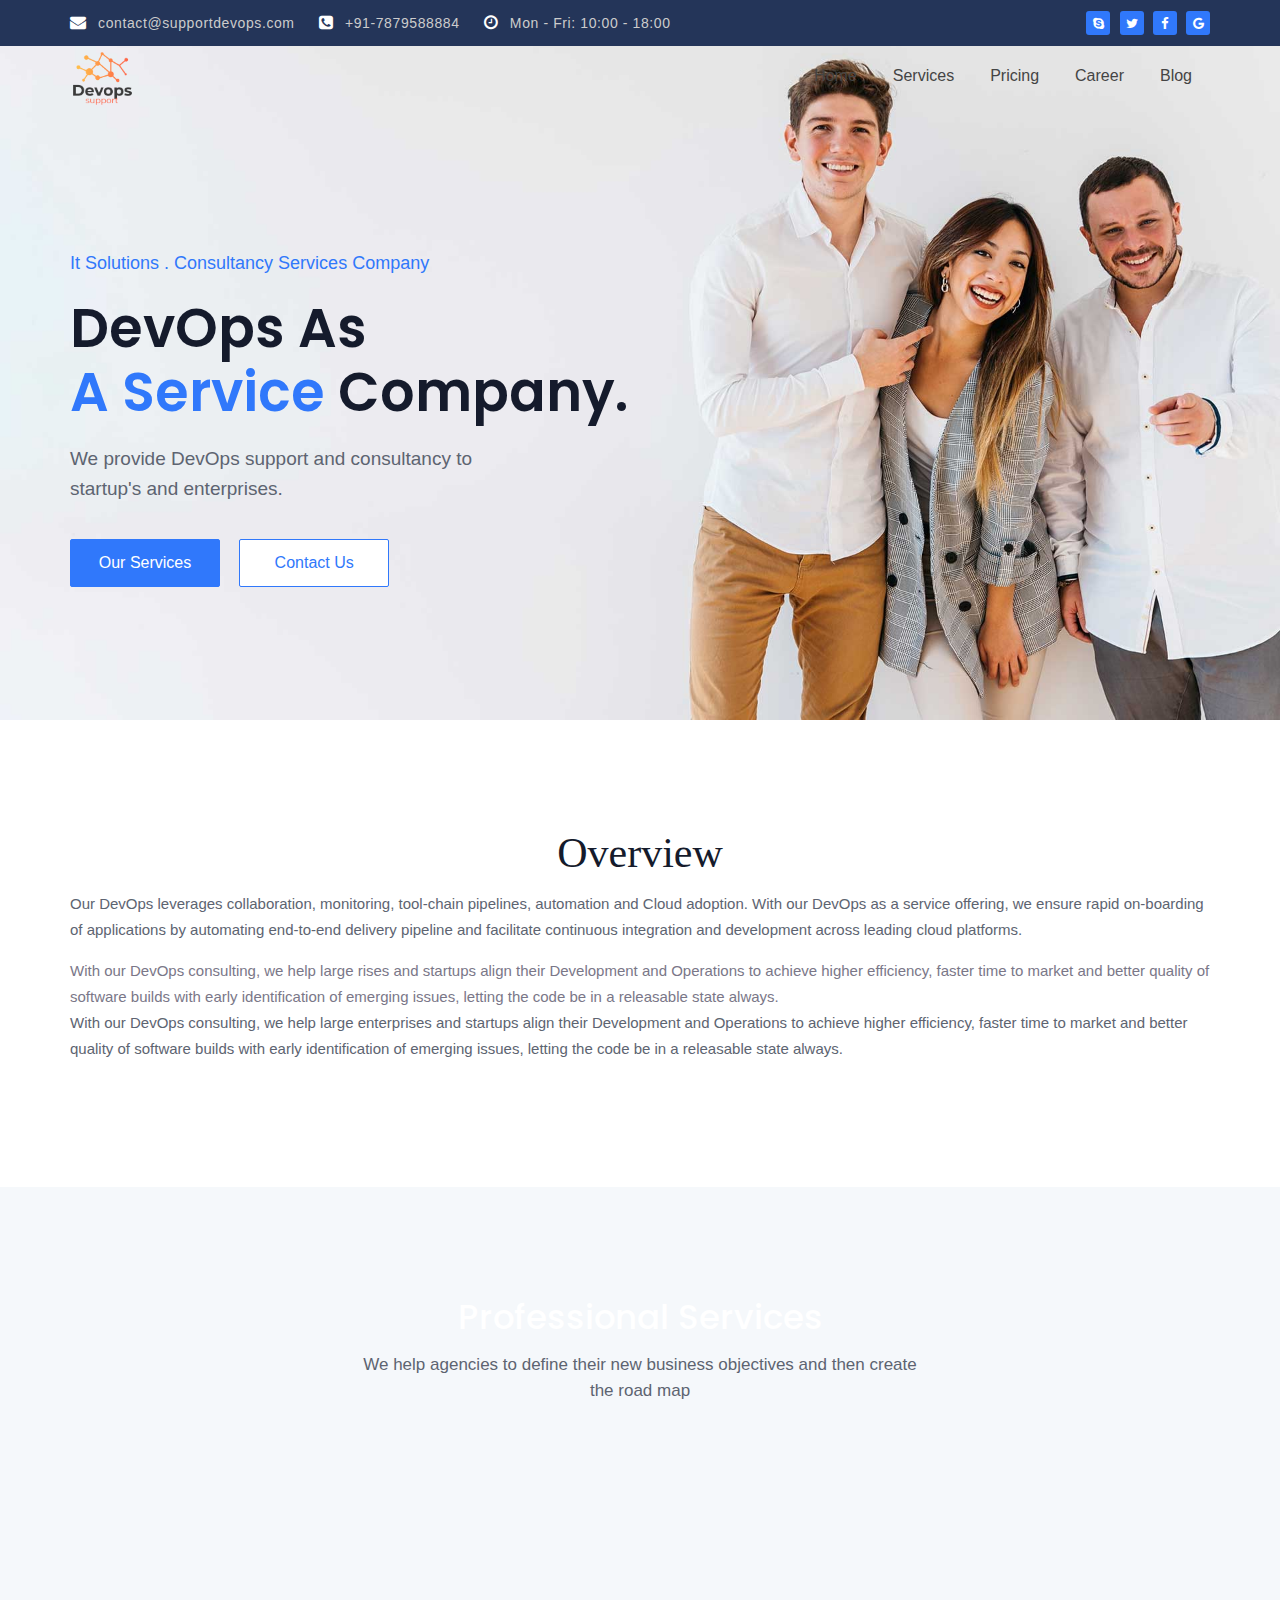
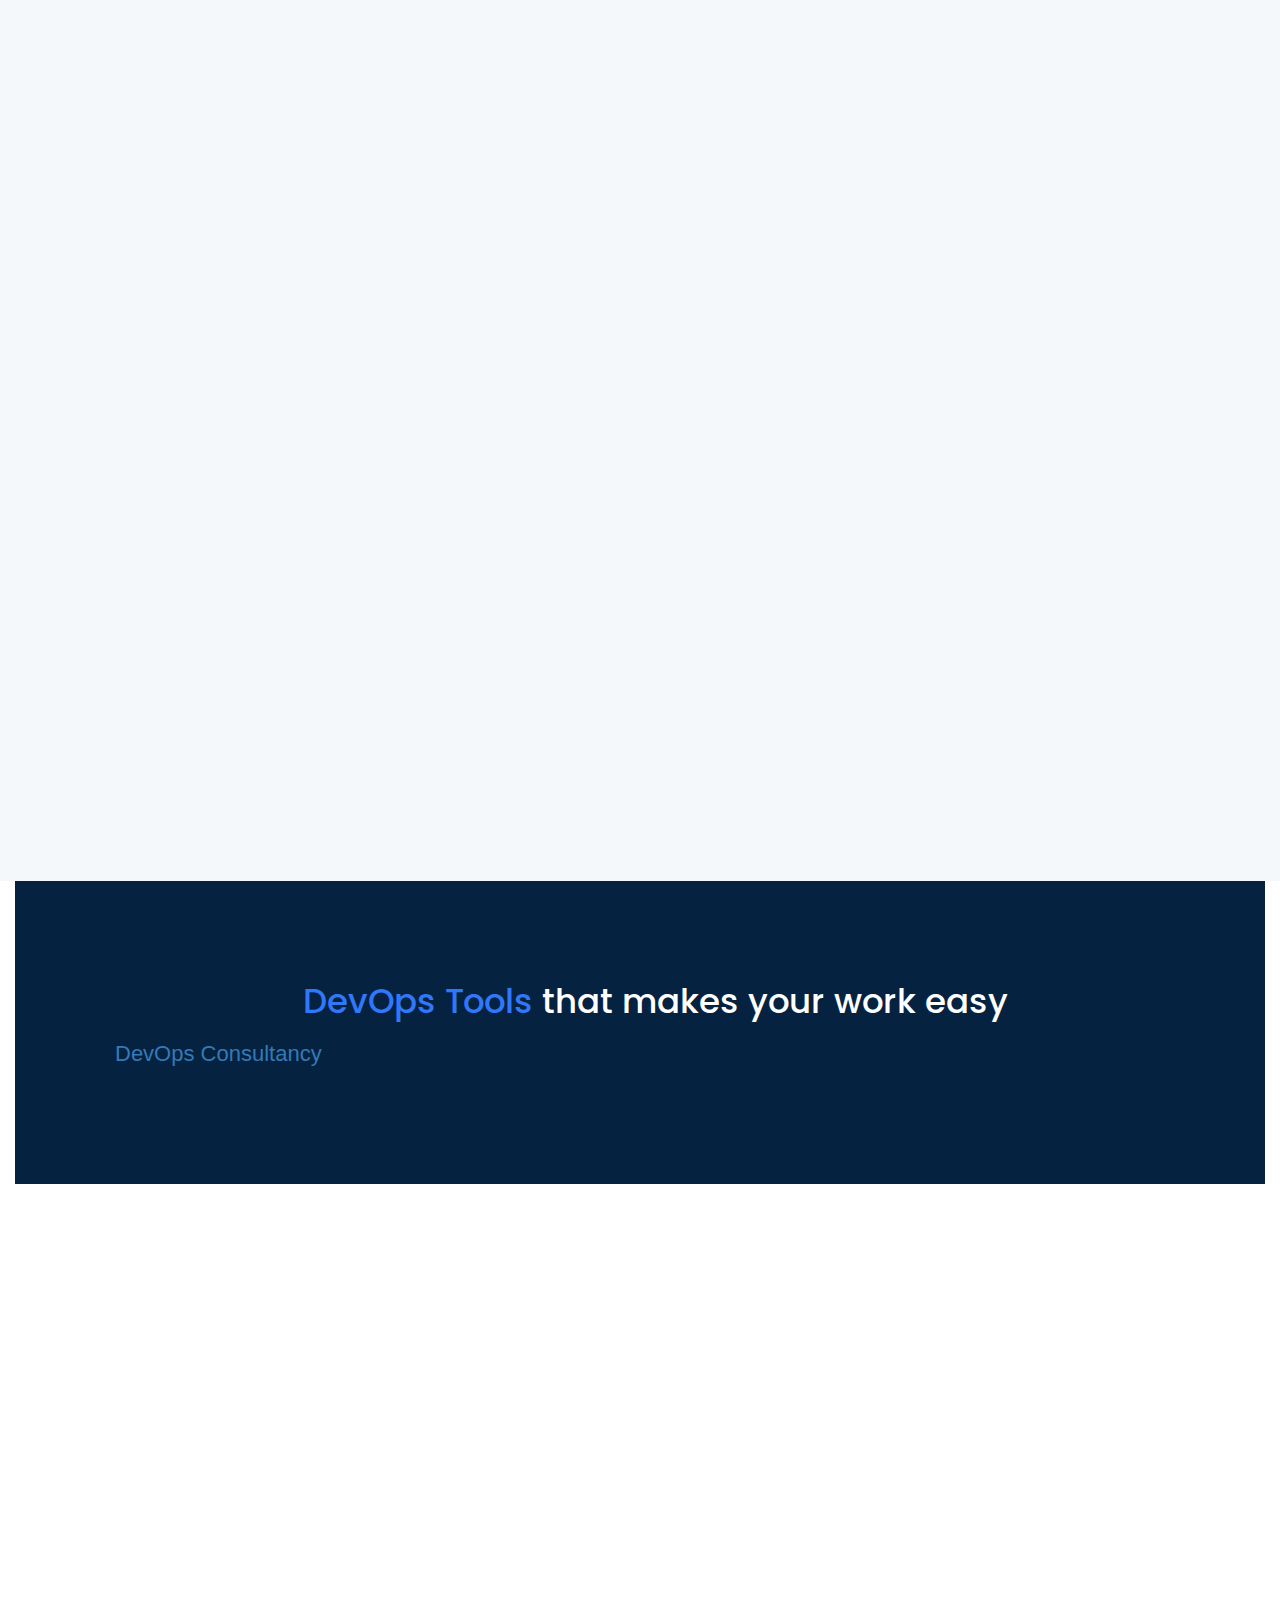
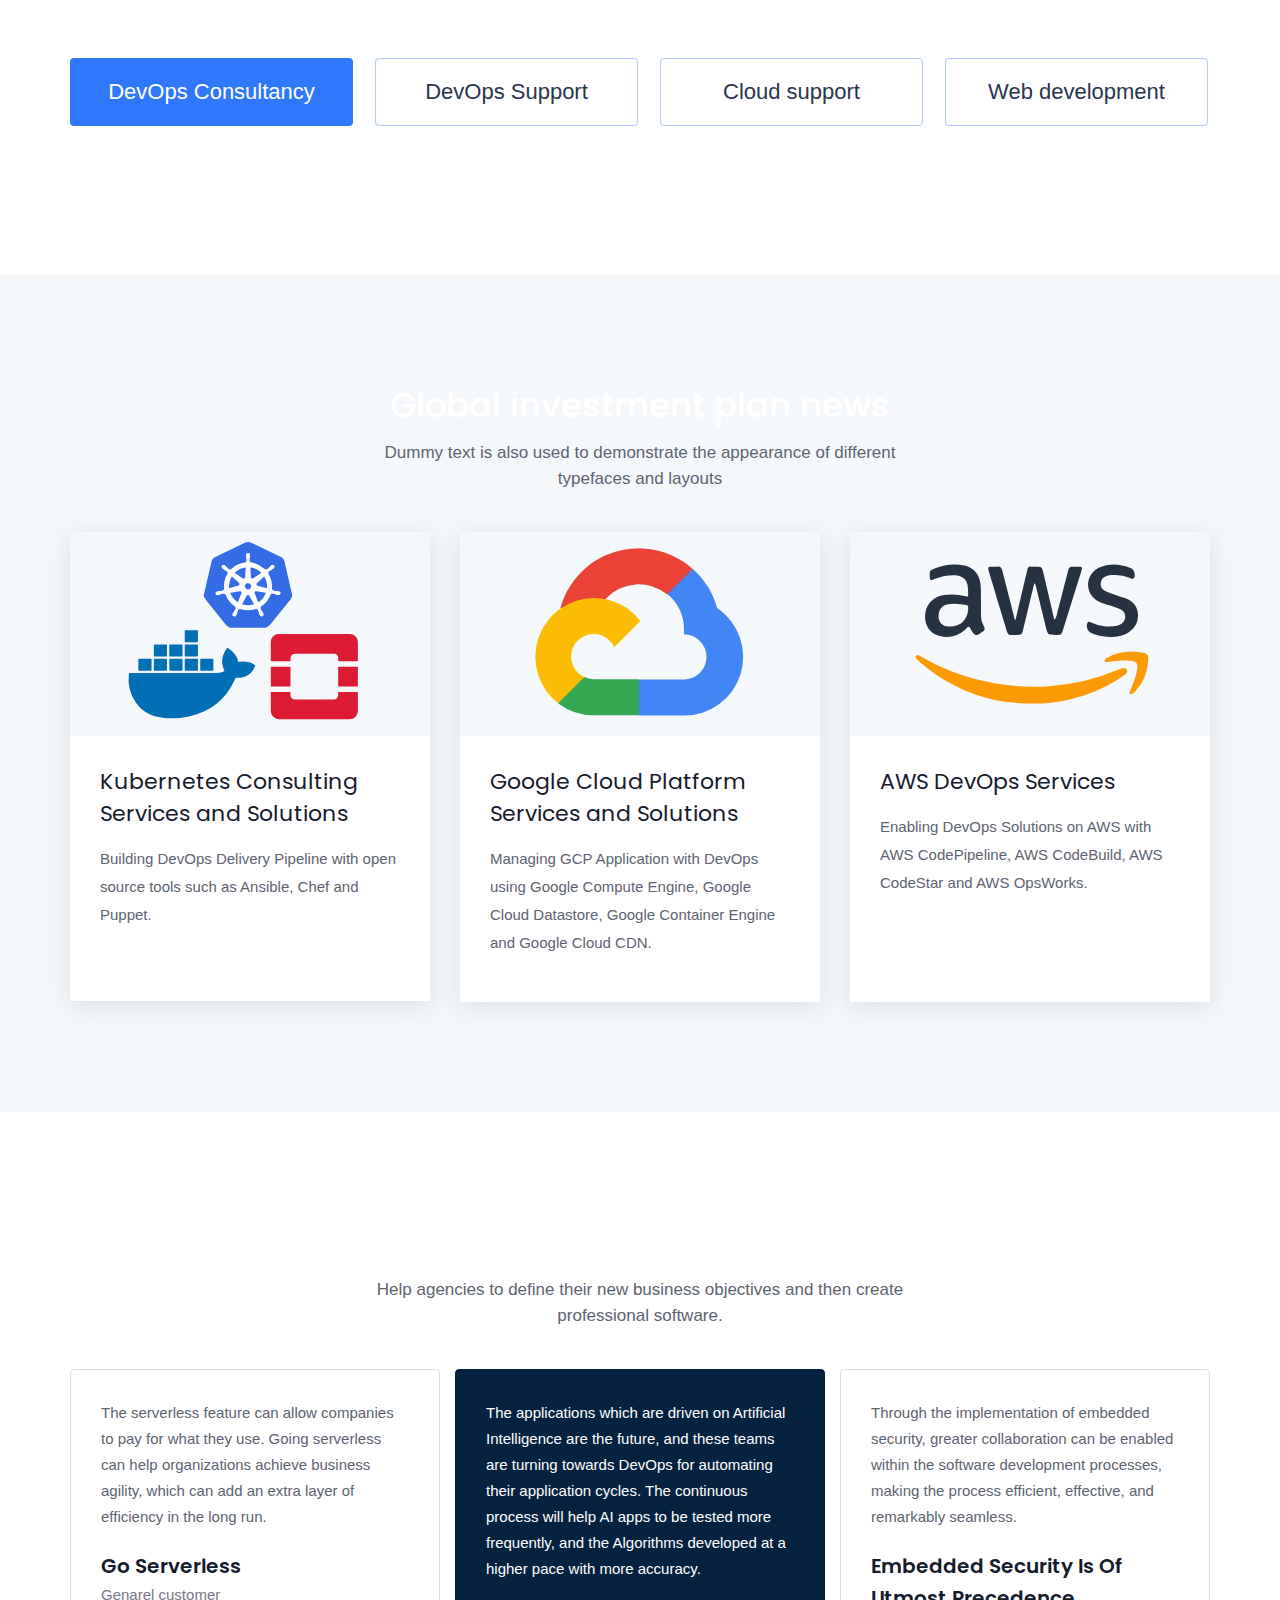
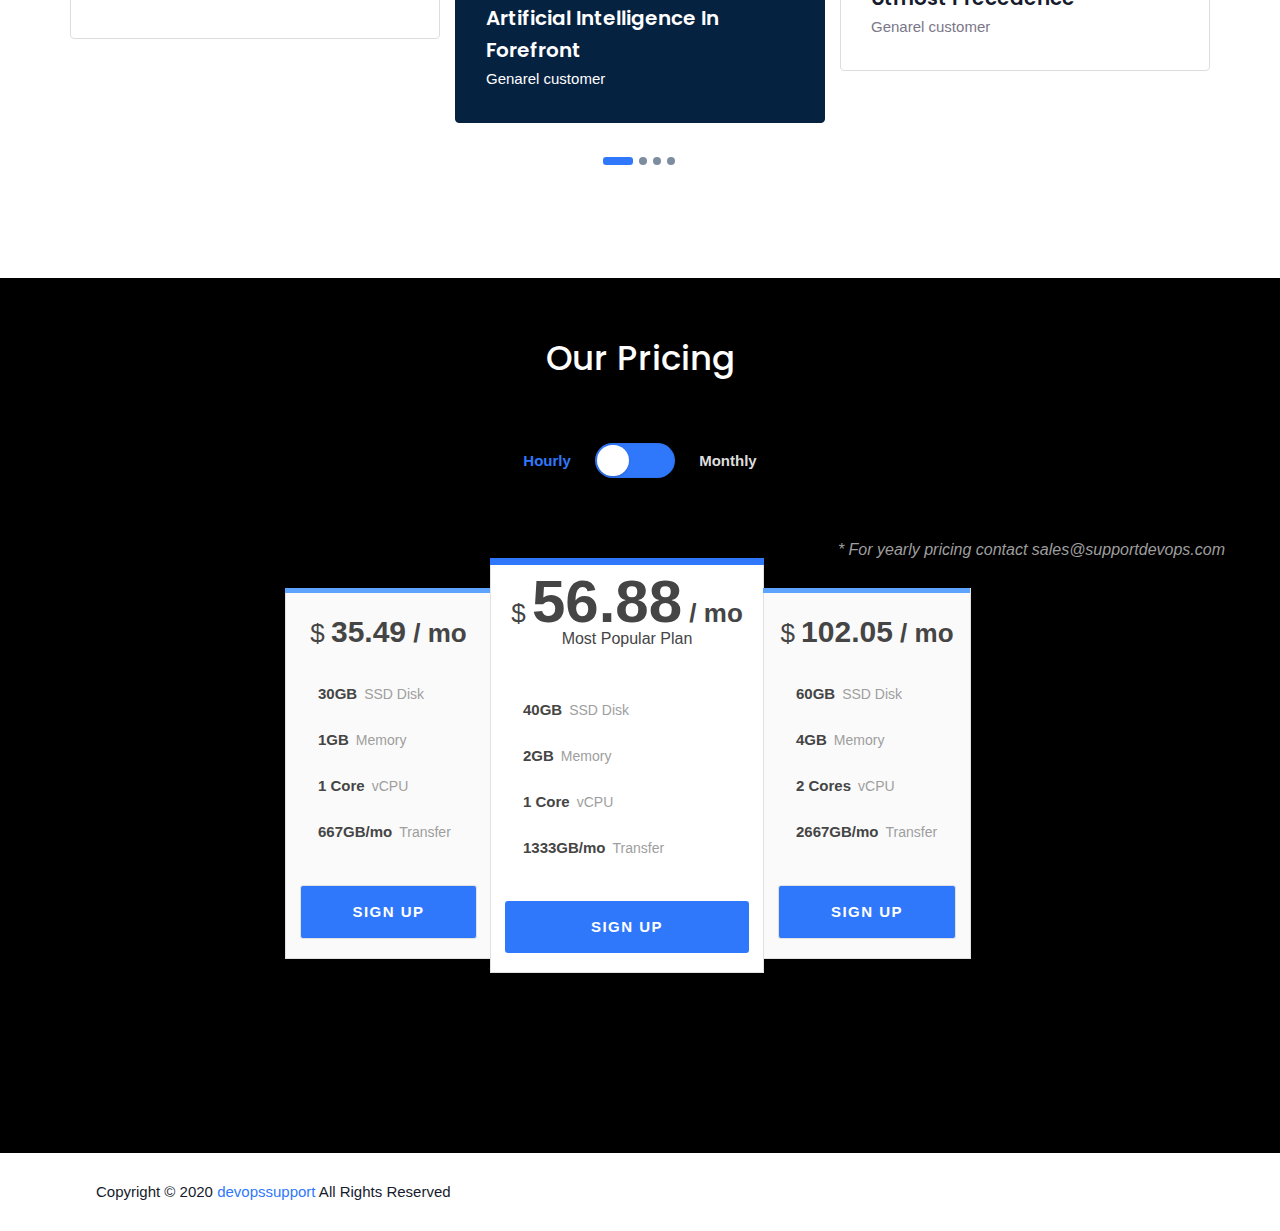
<file: public/index.html>
<!doctype html>
<html class="no-js" lang="en">
	
<head>
		<meta charset="utf-8">
		<meta http-equiv="x-ua-compatible" content="ie=edge">
		<title>DevOps Support</title>
		<meta name="description" content="">
		<meta name="viewport" content="width=device-width, initial-scale=1">

		<!-- favicon -->		
		<link rel="shortcut icon" type="image/x-icon" href="img/logo.png">

		<!-- all css here -->

		<!-- bootstrap v3.3.6 css -->
		<link rel="stylesheet" href="css/bootstrap.min.css">
		<!-- owl.carousel css -->
		<link rel="stylesheet" href="css/owl.carousel.css">
		<link rel="stylesheet" href="css/owl.transitions.css">
       <!-- Animate css -->
        <link rel="stylesheet" href="css/animate.css">
        <!-- meanmenu css -->
        <link rel="stylesheet" href="css/meanmenu.min.css">
		<!-- font-awesome css -->
		<link rel="stylesheet" href="css/font-awesome.min.css">
		<link rel="stylesheet" href="css/themify-icons.css">
		<link rel="stylesheet" href="css/flaticon.css">
		<!-- venobox css -->
		<link rel="stylesheet" href="css/venobox.css">
		<!-- magnific css -->
        <link rel="stylesheet" href="css/magnific.min.css">
		<!-- style css -->
		<link rel="stylesheet" href="style.css">
		<!-- responsive css -->
		<link rel="stylesheet" href="css/responsive.css">

		<!-- modernizr css -->
		<script src="js/vendor/modernizr-2.8.3.min.js"></script>
	</head>
		<body>

		<!--[if lt IE 8]>
			<p class="browserupgrade">You are using an <strong>outdated</strong> browser. Please <a href="http://browsehappy.com/">upgrade your browser</a> to improve your experience.</p>
		<![endif]-->

        <div id="preloader"></div>
        <header class="header-one">
            <!-- Start top bar -->
            <div class="topbar-area fix hidden-xs">
                <div class="container">
                    <div class="row">
                        <div class=" col-md-9 col-sm-9">
                            <div class="topbar-left">
                                <ul>
                                    <li><a href="#"><i class="fa fa-envelope"></i> contact@supportdevops.com</a></li>
                                    <li><a href="#"><i class="fa fa-phone-square"></i> +91-7879588884</a></li>
                                    <li><a href="#"><i class="fa fa-clock-o"></i> Mon - Fri: 10:00 - 18:00</a></li>
                                </ul>  
                            </div>
                        </div>
                        <div class="col-md-3 col-sm-3">
                            <div class="top-social">
								<ul>
									<li><a href="#"><i class="fa fa-skype"></i></a></li>
									<li><a href="#"><i class="fa fa-twitter"></i></a></li>
									<li><a href="#"><i class="fa fa-facebook"></i></a></li>
									<li><a href="#"><i class="fa fa-google"></i></a></li>
								</ul> 
							</div>
                        </div>
                    </div>
                </div>
            </div>
            <!-- End top bar -->
            <!-- header-area start -->
            <div id="sticker" class="header-area hidden-xs">
                <div class="container">
                    <div class="row">
                        <!-- logo start -->
                        <div class="col-md-3 col-sm-3">
                            <div class="logo">
                                <!-- Brand -->
                                <a class="navbar-brand page-scroll black-logo" href="index.html">
                                    <img src="img/logo.png" alt="">
                                </a>
                            </div>
                            <!-- logo end -->
                        </div>
                        <div class="col-md-9 col-sm-9">
                            
                            <!-- mainmenu start -->
                            <nav class="navbar navbar-default">
                                <div class="collapse navbar-collapse" id="navbar-example">
                                    <div class="main-menu">
                                        <ul class="nav navbar-nav navbar-right">
                                            <li><a class="pages" href="index.html">Home</a></li>
                                            <li><a href="#professional-service">Services</a></li>		
                                            <li><a href="#pricing">Pricing</a></li>																				
											<li><a class="pages" href="#">Career</a></li>
                                            <li><a class="pages" href="#">Blog</a></li>
                                        </ul>
                                    </div>
                                </div>
                            </nav>
                            <!-- mainmenu end -->
                        </div>
                    </div>
                </div>
            </div>
            <!-- header-area end -->
            <!-- mobile-menu-area start
            <div class="mobile-menu-area hidden-lg hidden-md hidden-sm">
                <div class="container">
                    <div class="row">
                        <div class="col-md-12">
                            <div class="mobile-menu">
                                <div class="logo">
                                    <a href="index.html"><img src="img/logo/logo.png" alt="" /></a>
                                </div>
                                <nav id="dropdown">
                                    <ul>
                                        <li><a class="pages" href="index.html">Home</a>
                                            <ul class="sub-menu">
                                                 <li><a href="index.html">Home 01</a></li>
                                                <li><a href="index-2.html">Home 02</a></li>
                                                <li><a href="index-3.html">Home 03</a></li> -->
                                            <!-- </ul> -->
                                        <!-- </li>
                                        <li><a class="pages" href="#">Page</a>
                                            <ul class="sub-menu">
                                                <li><a href="about.html">About</a></li>
                                                <li><a href="team.html">Team</a></li>
                                                <li><a href="review.html">Reviews</a></li>
                                                <li><a href="faq.html">FAQ</a></li>
                                            </ul>
                                        </li>
                                        <li><a class="pages" href="#">Services</a>
                                            <ul class="sub-menu">
                                                <li><a href="services.html">Services</a></li>
                                                <li><a href="services-2.html">Services 2</a></li>
                                                <li><a href="service-details.html">Service Details</a></li>
                                            </ul>
                                        </li>
                                        <li><a class="pages" href="#">Project</a>
                                            <ul class="sub-menu">
                                                <li><a href="project.html">Portfolio</a></li>
                                                <li><a href="project-details.html">Project details</a></li>
                                            </ul>
                                        </li>
                                        <li><a class="pages" href="#">Blog</a>
                                            <ul class="sub-menu">
                                                <li><a href="blog.html">Blog grid</a></li>
                                                <li><a href="blog-sidebar.html">Blog List</a></li>
                                                <li><a href="blog-details.html">Blog Details</a></li>
                                            </ul>
                                        </li> -->
                                        <!-- <li><a href="contact.html">contacts</a></li> -->
                                    <!-- </ul> -->
                                <!-- </nav> -->
                            <!-- </div>					 -->
                        <!-- </div> -->
                    <!-- </div> -->
                <!-- </div> -->
            <!-- </div> -->
            <!-- mobile-menu-area end		 --> 
        </header>
        <!-- header end -->
        <!-- Start Intro Area -->
        <div class="intro-area">
            <div class="bg-wrapper">
            	<img src="img/background/bg.jpg" alt="">
            </div>
			<div class="intro-content">
				<div class="slider-content">
					<div class="container">
						<div class="row">
							<div class="col-md-12">
								<!-- layer 1 -->
								<div class="layer-1 wow fadeInUp" data-wow-delay="0.3s">
                                    <span class="title1">It Solutions . Consultancy Services Company</span>
                                    <h2 class="title2">DevOps as <br> <span class="color"> A Service </span>company.</h2>
								</div>
								<!-- layer 2 -->
								<div class="layer-2 wow fadeInUp" data-wow-delay="0.5s">
									<p>We provide DevOps support and consultancy to startup's and enterprises.</p>
								</div>
								<!-- layer 3 -->
								<div class="layer-3 wow fadeInUp" data-wow-delay="0.7s">
									<a href="#" class="ready-btn left-btn " >Our Services</a>
									<a href="#" class="ready-btn right-btn">Contact us</a>
								</div>
							</div>
						</div>
					</div>
				</div>
			</div>
        </div>

        <!-- Overview Starts -->
        <div class="welcome-area fix area-padding">
        <div class="container">
            <div class="row">
                <div class="col-md-12 col-sm-12 col-xs-12">
                    <div class="all-wel-services">
                        <h2 id="overviewheading">Overview</h2>
                        <p><span dir="ltr" class="paraSpan">Our DevOps&nbsp;leverages collaboration, monitoring, tool-chain pipelines, automation and Cloud adoption. With our DevOps as a service offering, we&nbsp;ensure rapid on-boarding of applications by automating end-to-end delivery pipeline and facilitate&nbsp;continuous integration and development across leading cloud platforms. </span></p>
                        
                        With our DevOps consulting, we help large 
                        rises and startups align their Development and Operations to achieve higher efficiency, faster time to market and better quality of software builds with early identification of emerging issues, letting the code be in a releasable state always.
                        <p>
                            <span dir="ltr" class="paraSpan"> With our DevOps consulting, we help large enterprises and startups align their&nbsp;Development and Operations to achieve higher efficiency, faster time to market and better quality of software builds with early identification of emerging issues, letting the code be in a releasable state always.</span></p>
                    </div>
                </div>
            </div>
        </div>
    </div>
        <!-- oVERVIEW eNDS -->
        <!-- End Intro Area -->
         <!-- Start service area -->
         <div id="professional-service" class="service-area bg-color area-padding-2 professional-service">
            <div class="container">
               <div class="row">
					<div class="col-md-12 col-sm-12 col-xs-12">
						<div class="section-headline text-center">
							<h3>Professional Services</h3>
							<p> We help agencies to define their new business objectives and then create the road map</p>
						</div>
					</div>
				</div>
                <div class="row">
                    <div class="all-services">
                    	<!-- single dervices -->
						<div class="col-md-4 col-sm-6 col-xs-12">
							<div class="single-service wow fadeInUp" data-wow-delay="0.3s">
								<div class="service-icon">
									<span class="flaticon-052-project-plan"></span>
								</div>
								<div class="service-inner">
									<div class="service-content">
										<h4>Continous Integration</h4>
										<p>Continuous Integration means incorporating all changes made to the software build in a timely manner. Our devops engineers use best-in-class tools like Jenkins, Bamboo, and CodeShip to put continuous integration in place.</p>
                                        <!-- <a class="service-btn" href="#"><i class="ti-arrow-right"></i></a> -->
									</div>
								</div>
							</div>
						</div>
						<!-- single dervices -->
						<div class="col-md-4 col-sm-6 col-xs-12">
							<div class="single-service wow fadeInUp" data-wow-delay="0.5s">
								<div class="service-icon">
									<span class="flaticon-031-financial"></span>
								</div>
								<div class="service-inner" style="padding-bottom: 51px;"> 
									<div class="service-content">
										<h4>Continous Deployment</h4> 
										<p>Enhancing the visibility of the development process for better interaction. Integrating technically profound teams and processes in a unified pipeline.</p>
										<!-- <a class="service-btn" href="#"><i class="ti-arrow-right"></i></a> -->
									</div>
								</div>
							</div>
                        </div>
                        

<!-- single dervices -->
<div class="col-md-4 col-sm-6 col-xs-12"> 
    <div class="single-service wow fadeInUp" data-wow-delay="0.7s"> 
        <div class="service-icon">
            <span class="flaticon-057-statistics"></span>
        </div>
        <div class="service-inner" style="padding-bottom: 51px;">
            <div class="service-content">
                <h4>DevSecOps</h4>
				<p>Adopt a DevSecOps model without foregoing security by using computerized compliance policies, fine-grained controls, and configuration management techniques.</p>
                <!-- <a class="service-btn" href="#"><i class="ti-arrow-right"></i></a> -->
            </div>
        </div>
    </div>
</div>

<div class="col-md-4 col-sm-6 col-xs-12" style="top: 50px;">
    <div class="single-service wow fadeInUp" data-wow-delay="0.7s">
        <div class="service-icon">
            <span class="flaticon-002-analysis"></span>
        </div>
        <div class="service-inner" style="padding-bottom: 77px;" >
            <div class="service-content">
                <h4>Support helpdesk</h4>
                <p>We have a team of experts in DevOps auditing and a team of DevOps programmers. Our DevOps consultants will assist you with compound delivery across digital and enterprise applications.</p>
                <!-- <a class="service-btn" href="#"><i class="ti-arrow-right"></i></a> -->
            </div>
        </div>
    </div>
</div>
<!-- single dervices -->

						<!-- single dervices -->
						<div class="col-md-4 col-sm-6 col-xs-12" style="top: 50px;">
							<div class="single-service wow fadeInUp" data-wow-delay="0.3s">
								<div class="service-icon">
									<span class="flaticon-012-business"></span>
								</div>
								<div class="service-inner">
									<div class="service-content">
										<h4>Migration</h4>
										<p>Ready for a major change? We'll help you consolidate legacy systems into a brand new Server platform. We will work to upgrade your current Servers version to the latest and greatest version. We provide support in migrating your existing application/database to any cloud provider.</p>
										<!-- <a class="service-btn" href="#"><i class="ti-arrow-right"></i></a> -->
									</div>
								</div>
							</div>
						</div>
                        <!-- single dervices -->
						<div class="col-md-4 col-sm-6 col-xs-12" style="top: -440px; margin-bottom: -460px;">
							<div class="single-service wow fadeInUp" data-wow-delay="0.5s">
								<div class="service-icon">
									<span class="flaticon-041-network"></span>
								</div>
								<div class="service-inner" style="padding-bottom: 26px;">
									<div class="service-content">
										<h4>DevOps Implementation</h4>
										<p>You will receive expert assistance in terms of code, testing, package, release, configure, monitor, & much more. DevOps Services helps you in establishing the proper and required processes within a team and also tune the tools required for proper functioning.</p>
										<!-- <a class="service-btn" href="#"><i class="ti-arrow-right"></i></a> -->
									</div>
								</div>
							</div>
						</div>
						<!-- single dervices -->
						
                    </div>
                </div>
            </div>
        </div>
        <!-- End service area -->
        <!-- about-area start -->
        <div class="about-area about-2 fix">
            <div class="container-full">
               
                    <!-- column end -->
                    <div class="col-md-12 col-sm-8 col-xs-12">
                        <div class="support-all about-content">
                            <div class="section-headline right-headline white-headline">
                                <h3><span class="color">DevOps Tools </span> that makes your work easy</h3>
                                <!-- <p>The phrasal sequence of the Lorem Ipsum text is now so widespread and commonplace that many DTP programmes can generate dummy text using the starting sequence "Lorem ipsum". Fortunately, the phrase 'Lorem Ipsum' is now recognized by electronic pre-press systems and, when found, an alarm can be raised.</p> -->
                            </div>
                               <a href="#p-view-1" role="tab" id="toggleDivBtn"> 
								        <span class="cha-title">DevOps Consultancy</span>
								    </a>
                                    <div id="toggleDiv">
                                        <div class="about-company col-xl-3">
                                            <div class="single-about">
                                                <span class="about-text">Jenkins</span>
                                                <span class="about-text">Service Mesh</span>
                                                <span class="about-text">Elastic Search</span>
                                                <span class="about-text">Spinnaker</span>
                                               
                                            </div>
                                        </div>
                                        <div class="about-company col-xl-3">
                                            <div class="single-about ">
                                                <span class="about-text">GO CD</span>
                                                <span class="about-text">Fastlane</span>
                                                <span class="about-text">Ansible</span>
                                                <span class="about-text">Server Hardening</span>
                                                <span class="about-text">CNCF tools</span>
                                            </div>
                                        </div>
                                        <div class="about-company col-xl-3"></div>
                                            <div class="single-about">
                                                <span class="about-text">Kubernetes</span>
                                                <span class="about-text">Docker</span>
                                                <span class="about-text">Ovirt</span>
                                                <span class="about-text">Istio</span>
                                                
                                            </div>
                                        </div>
                                        <div class="about-company col-xl-3">
                                            <!-- <div class="single-about">
                                                <span class="about-text">Linkerd</span>
                                                <span class="about-text">Terraform</span>
                                                <span class="about-text">HELM</span>
                                                <span class="about-text">Cloud Foundry</span>
                                                <span class="about-text">& more..</span>
                                            </div>
                                        </div> -->
                                    </div>
                            </div>
                        </div>
                    </div>
                    <!-- column end -->
                </div>
            </div>
        </div>
        <!-- about-area end -->
        <!-- Start service area -->
        
        <!-- End service area -->
        <!-- Start Counter area -->
        <div class="counter-area fix area-padding" style="margin-left: 45px;margin-bottom: -140px;">
            <div class="container">
               <div class="row">
                   
                    <div class="col-md-6 col-sm-6 col-xs-12">
                        <div class="fun-text-all">
                            <!-- single counter  -->
                            <div class="col-md-6 col-sm-6 col-xs-12"> 
                                <div class="fun_text wow fadeInUp" data-wow-delay="0.2s">
                                   <span class="counter-icon"><i class="ti-layers"></i></span>
                                    <span class="counter">10</span>
                                    <h4 style="padding-bottom: 31px;">DevOps Expert</h4>
                                </div>
                            </div>
                            <!-- single counter  -->
                            <div class="col-md-6 col-sm-6 col-xs-12">
                                <div class="fun_text wow fadeInUp" data-wow-delay="0.3s">
                                   <span class="counter-icon"><i class="ti-world"></i></span>
                                    <span class="counter">6</span>
                                    <h4>Years of Industry Experience</h4>
                                </div>
                                
                            </div>

                            
                        </div>
                    </div>
                    <div class="col-md-6 col-sm-6 col-xs-12">
                        <div class="fun-text-all">
                            <!-- single counter  -->
                            <div class="col-md-6 col-sm-6 col-xs-12" style="margin-left: -30px;">
                                <div class="fun_text wow fadeInUp" data-wow-delay="0.2s">
                                   <span class="counter-icon"><i class="ti-layers"></i></span>
                                    <span class="counter">98</span>
                                    <h4>Cross-Platform Migration Projects</h4>
                                </div>
                            </div>
                            <!-- single counter  -->
                            <div class="col-md-6 col-sm-6 col-xs-12">
                                <div class="fun_text wow fadeInUp" data-wow-delay="0.3s">
                                   <span class="counter-icon"><i class="ti-world"></i></span>
                                    <span class="counter">220</span>
                                    <h4>Continuous Integration Projects</h4>
                                </div>
                            </div>
                           
                        </div>
                    </div>
                   
                </div> 
            </div>
        </div>
       
        <!-- End Counter area -->
        <!-- Start Team Banner area
        <div class="banner-area fix area-padding">
            <div class="container">
                <div class="row">
                    <div class="col-md-12 col-sm-12 col-xs-12">
                        <div class="add-content">
                            <h3>Why Choose Us?</h3>
                            <div class="add-contact" style="float: right;">
                                <ul style="list-style-type:disc;">
                                    <li><span class="call-us">oll free : +4321-7654543</span> </li>
                                    <li><span class="call-us">oll free : +4321-7654543</span> </li>
                                    <li><span class="call-us">oll free : +4321-7654543</span> </li>
                                    <li><span class="call-us">oll free : +4321-7654543</span> </li>
                                    <li><span class="call-us">oll free : +4321-7654543</span> </li>

                                </ul>
                                
                               
                            </div>
                        </div>
                    </div>
                </div>
            </div>
        </div> -->
        <!-- End Team Banner area -->
        <!-- Start project Area -->
        
        <!-- End project Area -->
        <!-- Start Quote Area -->
		
		<!-- End Quote Area -->
        <!-- Start Tab Area -->
        <div class="tab-area fix area-padding" style="margin-top: -145px;">
            <div class="container">
                <div class="row">
					<div class="col-md-12 col-sm-12 col-xs-12">
						<div class="tab-menu">
				            <!-- Start Nav tabs -->
							<ul class="nav nav-tabs" role="tablist">
								<li class="active">
								    <a href="#p-view-1" role="tab" data-toggle="tab">
								        <span class="cha-title">DevOps Consultancy</span>
								    </a>
								</li>
								<li>
								    <a href="#p-view-2" role="tab" data-toggle="tab">
								        <span class="cha-title">DevOps Support</span>
								    </a>
								</li>
								<li>
							        <a href="#p-view-3" role="tab" data-toggle="tab">
								        <span class="cha-title">Cloud support</span>
								    </a>
								</li>
								<li>
							        <a href="#p-view-4" role="tab" data-toggle="tab">
								        <span class="cha-title">Web development</span>
								    </a>
								</li>
							</ul>
							<!-- End Nav tabs -->
						</div>
					</div>
					<div class="col-md-12 col-sm-12 col-xs-12">
						<div class="tab-content">
						    <!--Start Tab Content -->
							<!-- <div class="tab-pane active" id="p-view-1" >
								<div class="tab-inner">
									<div class="single-machine row">
                                        <div class="col-md-6 col-sm-6 col-xs-12">
                                            <div class="tabe-img">
                                                <img src="img/services/s1.jpg" alt="">
                                            </div>
										</div>
                                        <div class="col-md-6 col-sm-6 col-xs-12">
                                            <div class="machine-text">
                                                <h3>Enterprise AI and data platform solutions</h3>
                                                <p>Dummy text is also used to demonstrate the appearance of different typefaces and layouts, and in general the content of dummy text is nonsensical. used to demonstrate the appearance of different typefaces and layouts, and in general the content of dummy text is nonsensical</p>
                                                <ul>
                                                    <li><a href="#">Innovation idea latest business tecnology</a></li>
                                                    <li><a href="#">Digital content marketing online clients plateform</a></li>
                                                    <li><a href="#">Safe secure services for you online email account</a></li>
                                                    <li><a href="#">Innovation idea latest business tecnology</a></li>
                                                </ul>
                                            </div>
										</div>
									</div>
								</div>
							</div> -->
							<!--Start Tab Content -->
							<!-- <div class="tab-pane" id="p-view-2">
								<div class="tab-inner">
									<div class="single-machine row">
                                        <div class="col-md-6 col-sm-6 col-xs-12">
                                            <div class="tabe-img">
                                                <img src="img/services/s2.jpg" alt="">
                                            </div>
										</div>
                                        <div class="col-md-6 col-sm-6 col-xs-12">
                                            <div class="machine-text">
                                                <h3>Design and development use latest technology</h3>
                                                <p>And in general the content of dummy text is nonsensical. used to demonstrate the appearance of different typefaces and layouts, and in general the content of dummy text is nonsensical. Dummy text is also used to demonstrate the appearance of different typefaces and layouts</p>
                                                <ul>
                                                    <li><a href="#">Innovation idea latest business tecnology</a></li>
                                                    <li><a href="#">Digital content marketing online clients plateform</a></li>
                                                    <li><a href="#">Safe secure services for you online email account</a></li>
                                                    <li><a href="#">Innovation idea latest business tecnology</a></li>
                                                </ul>
                                            </div>
										</div>
									</div>
								</div>
							</div> -->
							<!--Start Tab Content -->
							<!-- <div class="tab-pane" id="p-view-3">
								<div class="tab-inner">
									<div class="single-machine row">
                                        <div class="col-md-6 col-sm-6 col-xs-12">
                                            <div class="tabe-img">
                                                <img src="img/services/s3.jpg" alt="">
                                            </div>
										</div>
                                        <div class="col-md-6 col-sm-6 col-xs-12">
                                            <div class="machine-text">
                                                <h3>Innovation idea latest business tecnology</h3>
                                                <p>Used to demonstrate the appearance of different typefaces and layouts, and in general the content of dummy text is nonsensical. text is also used to demonstrate the appearance of different typefaces and layouts, and in general the content of dummy text is nonsensical</p>
                                                <ul>
                                                    <li><a href="#">Innovation idea latest business tecnology</a></li>
                                                    <li><a href="#">Digital content marketing online clients plateform</a></li>
                                                    <li><a href="#">Safe secure services for you online email account</a></li>
                                                    <li><a href="#">Innovation idea latest business tecnology</a></li>
                                                </ul>
                                            </div>
										</div>
									</div>
								</div>
							</div> -->
							<!--Start Tab Content -->
							<!-- <div class="tab-pane" id="p-view-4">
								<div class="tab-inner">
									<div class="single-machine row">
                                        <div class="col-md-6 col-sm-6 col-xs-12">
                                            <div class="tabe-img">
                                                <img src="img/services/s4.jpg" alt="">
                                            </div>
										</div>
                                        <div class="col-md-6 col-sm-6 col-xs-12">
                                            <div class="machine-text">
                                                <h3>Digital content marketing online clients plateform</h3>
                                                <p>Dummy text is also used. used to demonstrate the appearance of different typefaces and layouts, and in general the content of dummy text is nonsensica to demonstrate the appearance of different typefaces and layouts, and in general the content of dummy text is nonsensical.</p>
                                                <ul>
                                                    <li><a href="#">Innovation idea latest business tecnology</a></li>
                                                    <li><a href="#">Digital content marketing online clients plateform</a></li>
                                                    <li><a href="#">Safe secure services for you online email account</a></li>
                                                    <li><a href="#">Innovation idea latest business tecnology</a></li>
                                                </ul>
                                            </div>
										</div>
									</div>
								</div>
							</div> -->
							<!--Start Tab Content -->
						</div>
					</div>
				</div>
				<!-- end Row -->
            </div>
        </div>
        <!-- End Tab end -->
        <!-- Start Blog Area-->
        <div class="blog-area fix bg-color area-padding-2">
            <div class="container">
                <div class="row">
					<div class="col-md-12 col-sm-12 col-xs-12">
						<div class="section-headline text-center">
                            <h3>Global investment plan news</h3>
							<p>Dummy text is also used to demonstrate the appearance of different typefaces and layouts</p>
						</div>
					</div>
				</div>
                <div class="row">
                    <div class="blog-grid home-blog">
                        <!-- Start single blog -->
                        <div class="col-md-4 col-sm-6 col-xs-12">
                            <div class="single-blog">
                               <div class="blog-image" style="width: 300px; margin-left: 28px;">  
									
										<img src="img/openstack-img.svg" alt="">
									
								</div>
                                <div class="blog-content">
                                   
                                    
                                        <h4>Kubernetes Consulting Services and Solutions</h4>

                                        <p style="margin-bottom: 42px;">Building DevOps Delivery Pipeline with open source tools such as Ansible, Chef and Puppet.</p>
                                   
                                </div>
                            </div>
                        </div>

                        <div class="col-md-4 col-sm-6 col-xs-12">
                            <div class="single-blog">
                               <div class="blog-image" style="width: 300px; margin-left: 28px;"> 
									
										<img src="img/gcp-img.svg" alt="">
									
								</div>
                                <div class="blog-content">
                                   
                                    
                                        <h4>Google Cloud Platform Services and Solutions</h4>
                                        <p>Managing GCP Application with DevOps using Google Compute Engine, Google Cloud Datastore, Google Container Engine and Google Cloud CDN.</p>
                                
                                </div>
                            </div>
                        </div>

                        <div class="col-md-4 col-sm-6 col-xs-12">
                            <div class="single-blog">
                               <div class="blog-image" style="width: 300px; margin-left: 28px;">
									
										<img src="img/aws-img.svg" alt="">
									
								</div>
                                <div class="blog-content">
                                   
                                    
                                        <h4>AWS DevOps Services</h4>
                                    <p style="margin-bottom:75px;">Enabling DevOps Solutions on AWS with AWS CodePipeline, AWS CodeBuild, AWS CodeStar and AWS OpsWorks.</p>
                                </div>
                            </div>
                        </div>
                     
                    </div>
                </div>
                <!-- End row -->
            </div>
        </div>
        <!-- End Blog Area-->
        <!-- Start testimonials Area -->
        <div class="reviews-area area-padding">
            <div class="container">
                <div class="row">
					<div class="col-md-12 col-sm-12 col-xs-12">
						<div class="section-headline text-center">
                            <h3>DevOps Trends</h3>
                            <p>Help agencies to define their new business objectives and then create professional software.</p>
						</div>
					</div>
				</div>
                <div class="row">
                    <div class="col-md-12 col-sm-12 col-xs-12">
                        <div class="Reviews-content">
                            <!-- start testimonial carousel -->
                            <div class="testimonial-carousel item-indicator">
                                <div class="single-testi">
                                    <div class="testi-text">
                                        <div class="clients-text">
                                          
                                            <p> The applications which are driven on Artificial Intelligence are the future, and these teams are turning towards DevOps for automating their application cycles. The continuous process will help AI apps to be tested more frequently, and the Algorithms developed at a higher pace with more accuracy.</p>
                                            <div class="testi-img ">
                                                <div class="guest-details">
                                                    <h4>Artificial Intelligence in Forefront                                                    </h4>
                                                    <span class="guest-rev">Genarel customer</span>
                                                </div>
                                            </div>
                                        </div>
                                    </div>
                                </div>
                                <!-- End single item -->
                                <div class="single-testi">
                                    <div class="testi-text">
                                        <div class="clients-text">
                                          
                                            <p>Through the implementation of embedded security, greater collaboration can be enabled within the software development processes, making the process efficient, effective, and remarkably seamless.</p>
                                            <div class="testi-img ">
                                                <div class="guest-details">
                                                    <h4>Embedded Security is of Utmost Precedence</h4>
                                                    <span class="guest-rev">Genarel customer</span>
                                                </div>
                                            </div>
                                        </div>
                                    </div>
                                </div>
                                <!-- End single item -->
                                <div class="single-testi">
                                    <div class="testi-text">
                                        <div class="clients-text">
                                          
                                            <p>Since DevOps is all about automation, fewer failure fixes, to facilitate faster delivery cycles, there is an imminent need to bring in code which can be easily versioned and reused to enhance the efficiency of software production cycles.</p>
                                            <div class="testi-img ">
                                                <div class="guest-details">
                                                    <h4>Everything as Code</h4>
                                                    <span class="guest-rev">Genarel customer</span>
                                                </div>
                                            </div>
                                        </div>
                                    </div>
                                </div>
                                <!-- End single item -->
                                <div class="single-testi">
                                    <div class="testi-text">
                                        <div class="clients-text">
                                          
                                            <p>The serverless feature can allow companies to pay for what they use. Going serverless can help organizations achieve business agility, which can add an extra layer of efficiency in the long run.</p>
                                            <div class="testi-img ">
                                                <div class="guest-details">
                                                    <h4>Go Serverless</h4>
                                                    <span class="guest-rev">Genarel customer</span>
                                                </div>
                                            </div>
                                        </div>
                                    </div>
                                </div>
                                <!-- End single item -->
                            </div>
                        </div>
                    </div>
                </div>
            </div>
        </div>
        <!-- End testimonials end -->

        <!-- Start pricing -->
       
<div>
    <section class="pricing-columns pricing-section">
        <div class="row" style="margin-top: -50px;">
            <div id="pricing" class="section-headline text-center">
                <h3>Our Pricing</h3>
            </div>
        </div>
        <label class="toggler toggler--is-active" id="filt-monthly">Hourly</label>
        <div class="toggle">
          <input type="checkbox" id="switcher" class="check">
          <b class="b switch"></b>
        </div>
        <label class="toggler" id="filt-hourly">Monthly</label>
        <div id="monthly" class="wrapper-full">
          <p class="bandwidth"><i>* For yearly pricing contact sales@supportdevops.com</i></p>
          <div id="pricing-chart-wrap">
            <div id="pricing-chart">
              <div id="smaller-plans">
                  <!-- <div class="plan"> -->
                    <!-- <div class="price">
                      <span class="dollar">$</span>
                      <span class="amount" data-dollar-amount="22.59">22.59</span>
                      <span class="slash">/</span>
                      <span class="month">mo</span>
                    </div> -->
                    <!-- <ul>
                      <li>20GB<span>SSD Disk</span></li>
                      <li>512MB<span>Memory</span></li>
                      <li>1 Core<span>vCPU</span></li>
                      
                      <li>333GB/mo<span>Transfer</span></li>
                    </ul>
                    <a class="button sign-up" href="contact.hml">Sign Up</a>
                  </div> -->
                  <div class="plan">
                    <div class="price">
                      <span class="dollar">$</span>
                      <span class="amount" data-dollar-amount="35.49">35.49</span>
                      <span class="slash">/</span>
                      <span class="month">mo</span>
                    </div>
                    <ul>
                      <li>30GB<span>SSD Disk</span></li>
                      <li>1GB<span>Memory</span></li>
                      <li>1 Core<span>vCPU</span></li>
                      <li>667GB/mo<span>Transfer</span></li>
                    </ul>
                    <a class="button sign-up" href="contact.hml">Sign Up</a>
                  </div>
                  <div class="plan popular">
                    <div class="price">
                      <span class="dollar">$</span>
                      <span class="amount" data-dollar-amount="56.88">56.88</span>
                      <span class="slash">/</span>
                      <span class="month">mo</span>
                    </div>
                      <p class="pop-plan">Most Popular Plan</p>
                    <ul>
                      <li>40GB<span>SSD Disk</span></li>
                      <li>2GB<span>Memory</span></li>
                      <li>1 Core<span>vCPU</span></li>
                      <li>1333GB/mo<span>Transfer</span></li>
                    </ul>
                    <a class="button sign-up" href="contact.hml">Sign Up</a>
                  </div>
                  <div class="plan">
                    <div class="price">
                      <span class="dollar">$</span>
                      <span class="amount" data-dollar-amount="102.05">102.05</span>
                      <span class="slash">/</span>
                      <span class="month">mo</span>
                    </div>
                    <ul>
                      <li>60GB<span>SSD Disk</span></li>
                      <li>4GB<span>Memory</span></li>
                      <li>2 Cores<span>vCPU</span></li>
                      <li>2667GB/mo<span>Transfer</span></li>
                    </ul>
                    <a class="button sign-up" href="contact.hml">Sign Up</a>
                  </div>
                  <!-- <div class="plan">
                    <div class="price">
                      <span class="dollar">$</span>
                      <span class="amount" data-dollar-amount="202.81">202.81</span>
                      <span class="slash">/</span>
                      <span class="month">mo</span>
                    </div>
                    <ul>
                      <li>80GB<span>SSD Disk</span></li>
                      <li>8GB<span>Memory</span></li>
                      <li>4 Cores<span>vCPU</span></li>
                      <li>5333GB/mo<span>Transfer</span></li>
                    </ul>
                    <a class="button sign-up" href="contact.hml">Sign Up</a>
                  </div> -->
              </div>
             
              </div>
            </div>
          </div>
        </div>
      <div id="hourly" class="wrapper-full hide">
          <p class="bandwidth"><i>* For yearly pricing contact sales@supportdevops.com</i></p>
          <div id="pricing-chart-wrap">
            <div id="pricing-chart">
              <div id="smaller-plans">
                  <!-- <div class="plan ">
                    <div class="price">
                      <span class="dollar">$</span>
                      <span class="amount" data-dollar-amount="0.03">0.03</span>
                      <span class="slash">/</span>
                      <span class="month">hr</span>
                    </div>
                    <ul>
                      <li>20GB<span>SSD Disk</span></li>
                      <li>512MB<span>Memory</span></li>
                      <li>1 Core<span>vCPU</span></li>
                      <li>Transfer<span>Pay as you use it</span></li>
                    </ul>
                    <a class="button sign-up" href="contact.hml">Sign Up</a>
                  </div> -->
                  <div class="plan ">
                    <div class="price">
                      <span class="dollar">$</span>
                      <span class="amount" data-dollar-amount="0.05">0.05</span>
                      <span class="slash">/</span>
                      <span class="month">hr</span>
                    </div>
                    <ul>
                      <li>30GB<span>SSD Disk</span></li>
                      <li>1GB<span>Memory</span></li>
                      <li>1 Core<span>vCPU</span></li>
                      <li>Transfer<span>Pay as you use it</span></li>
                    </ul>
                    <a class="button sign-up" href="contact.hml">Sign Up</a>
                  </div>
                  <div class="plan popular">
                    <div class="price">
                      <span class="dollar">$</span>
                      <span class="amount" data-dollar-amount="0.08">0.08</span>
                      <span class="slash">/</span>
                      <span class="month">hr</span>
                    </div>
                    <p class="pop-plan">Most Popular Plan</p>
                    <ul>
                      <li>40GB<span>SSD Disk</span></li>
                      <li>2GB<span>Memory</span></li>
                      <li>1 Core<span>vCPU</span></li>
                      <li>Transfer<span>Pay as you use it</span></li>
                    </ul>
                    <a class="button sign-up" href="contact.hml">Sign Up</a>
                  </div>
                  <!-- <div class="plan">
                    <div class="price">
                      <span class="dollar">$</span>
                      <span class="amount" data-dollar-amount="0.14">0.14</span>
                      <span class="slash">/</span>
                      <span class="month">hr</span>
                    </div>
                    <ul>
                      <li>60GB<span>SSD Disk</span></li>
                      <li>4GB<span>Memory</span></li>
                      <li>2 Cores<span>vCPU</span></li>
                      <li>Transfer<span>Pay as you use it</span></li>
                    </ul>
                    <a class="button sign-up" href="contact.hml">Sign Up</a>
                  </div> -->
                  <div class="plan">
                    <div class="price">
                      <span class="dollar">$</span>
                      <span class="amount" data-dollar-amount="0.28">0.28</span>
                      <span class="slash">/</span>
                      <span class="month">hr</span>
                    </div>
                    <ul>
                      <li>80GB<span>SSD Disk</span></li>
                      <li>8GB<span>Memory</span></li>
                      <li>4 Cores<span>vCPU</span></li>
                      <li>Transfer<span>Pay as you use it</span></li>
                    </ul>
                    <a class="button sign-up" href="contact.hml">Sign Up</a>
                  </div>
              </div>
             
              </div>
            </div>
          </div>
        </div>
      </section>
</div>
          
        <!-- End pricing -->
        <footer>
            <!-- Start Footer Bottom Area -->
                <div class="">
                    <div class="container">
                        <div class="row">
                            <div class="col-md-6 col-sm-6 col-xs-12" style="margin: 26px;">
                                <div class="copyright">
                                    <p>
                                        Copyright © 2020
                                        <a href="#">devopssupport</a> All Rights Reserved
                                    </p>
                                </div>
                            </div>
                        </div>
                    </div>
                </div>
                <!-- End Footer Bottom Area -->
            </footer>
            <!-- End Footer Area -->
		
		<!-- all js here -->

		<!-- jquery latest version -->
		<script src="js/vendor/jquery-1.12.4.min.js"></script>
		<!-- bootstrap js -->
		<script src="js/bootstrap.min.js"></script>
		<!-- owl.carousel js -->
		<script src="js/owl.carousel.min.js"></script>
		<!-- Counter js -->
		<script src="js/jquery.counterup.min.js"></script>
		<!-- waypoint js -->
		<script src="js/waypoints.js"></script>
		<!-- magnific js -->
        <script src="js/magnific.min.js"></script>
        <!-- wow js -->
        <script src="js/wow.min.js"></script>
         <!-- venobox js -->
        <script src="js/venobox.min.js"></script>
        <!-- meanmenu js -->
        <script src="js/jquery.meanmenu.js"></script>
		<!-- Form validator js -->
		<script src="js/form-validator.min.js"></script>
		<!-- plugins js -->
		<script src="js/plugins.js"></script>
		<!-- main js -->
        <script src="js/main.js"></script>
     
 <!-- The core Firebase JS SDK is always required and must be listed first -->
<!-- Start of HubSpot Embed Code -->
<script type="text/javascript" id="hs-script-loader" async defer src="//js.hs-scripts.com/7387570.js"></script>
<!-- End of HubSpot Embed Code -->

<!--Start of Tawk.to Script-->
<!-- <script type="text/javascript">
    var Tawk_API=Tawk_API||{}, Tawk_LoadStart=new Date();
    (function(){
    var s1=document.createElement("script"),s0=document.getElementsByTagName("script")[0];
    s1.async=true;
    s1.src='https://embed.tawk.to/5e822e5735bcbb0c9aabf528/default';
    s1.charset='UTF-8';
    s1.setAttribute('crossorigin','*');
    s0.parentNode.insertBefore(s1,s0);
    })();
    </script> -->
    <!--End of Tawk.to Script-->
 <script type="text/javascript" src="./script.js"></script>
</body>

</html>
</file>
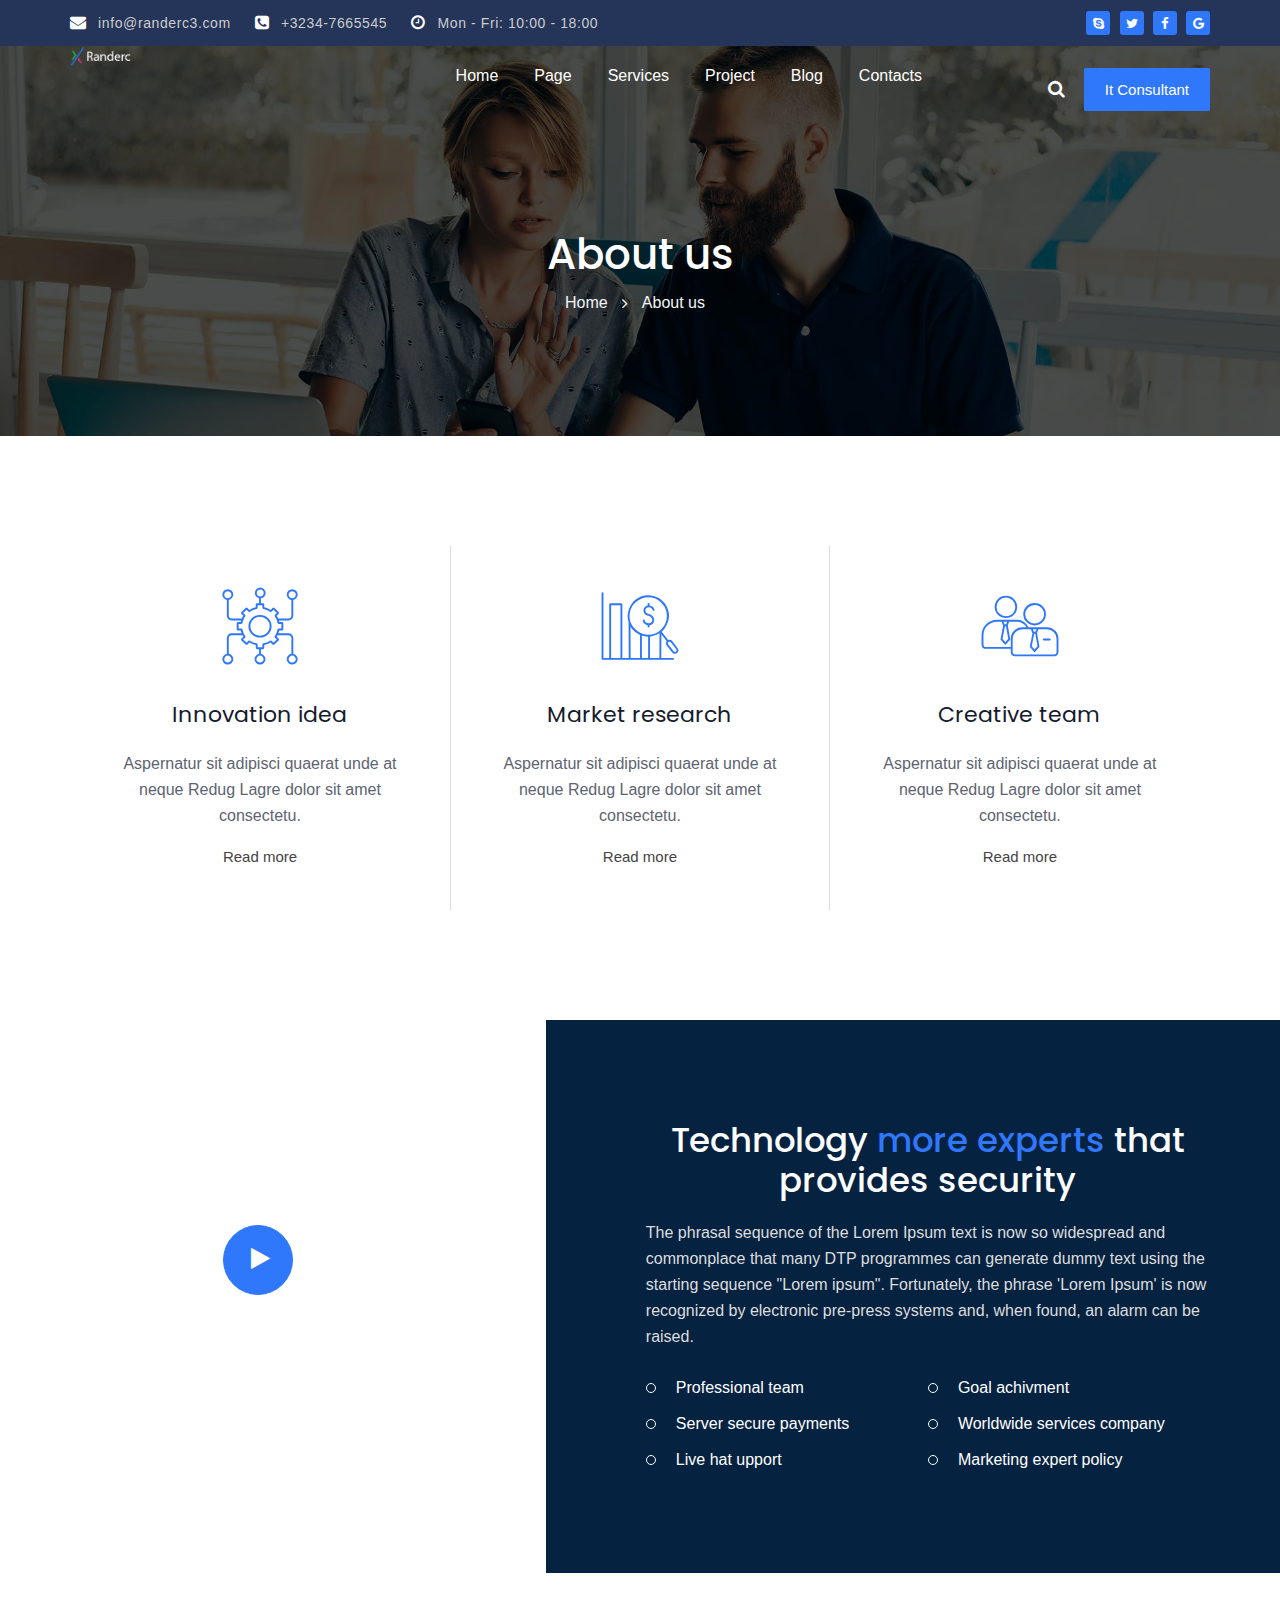
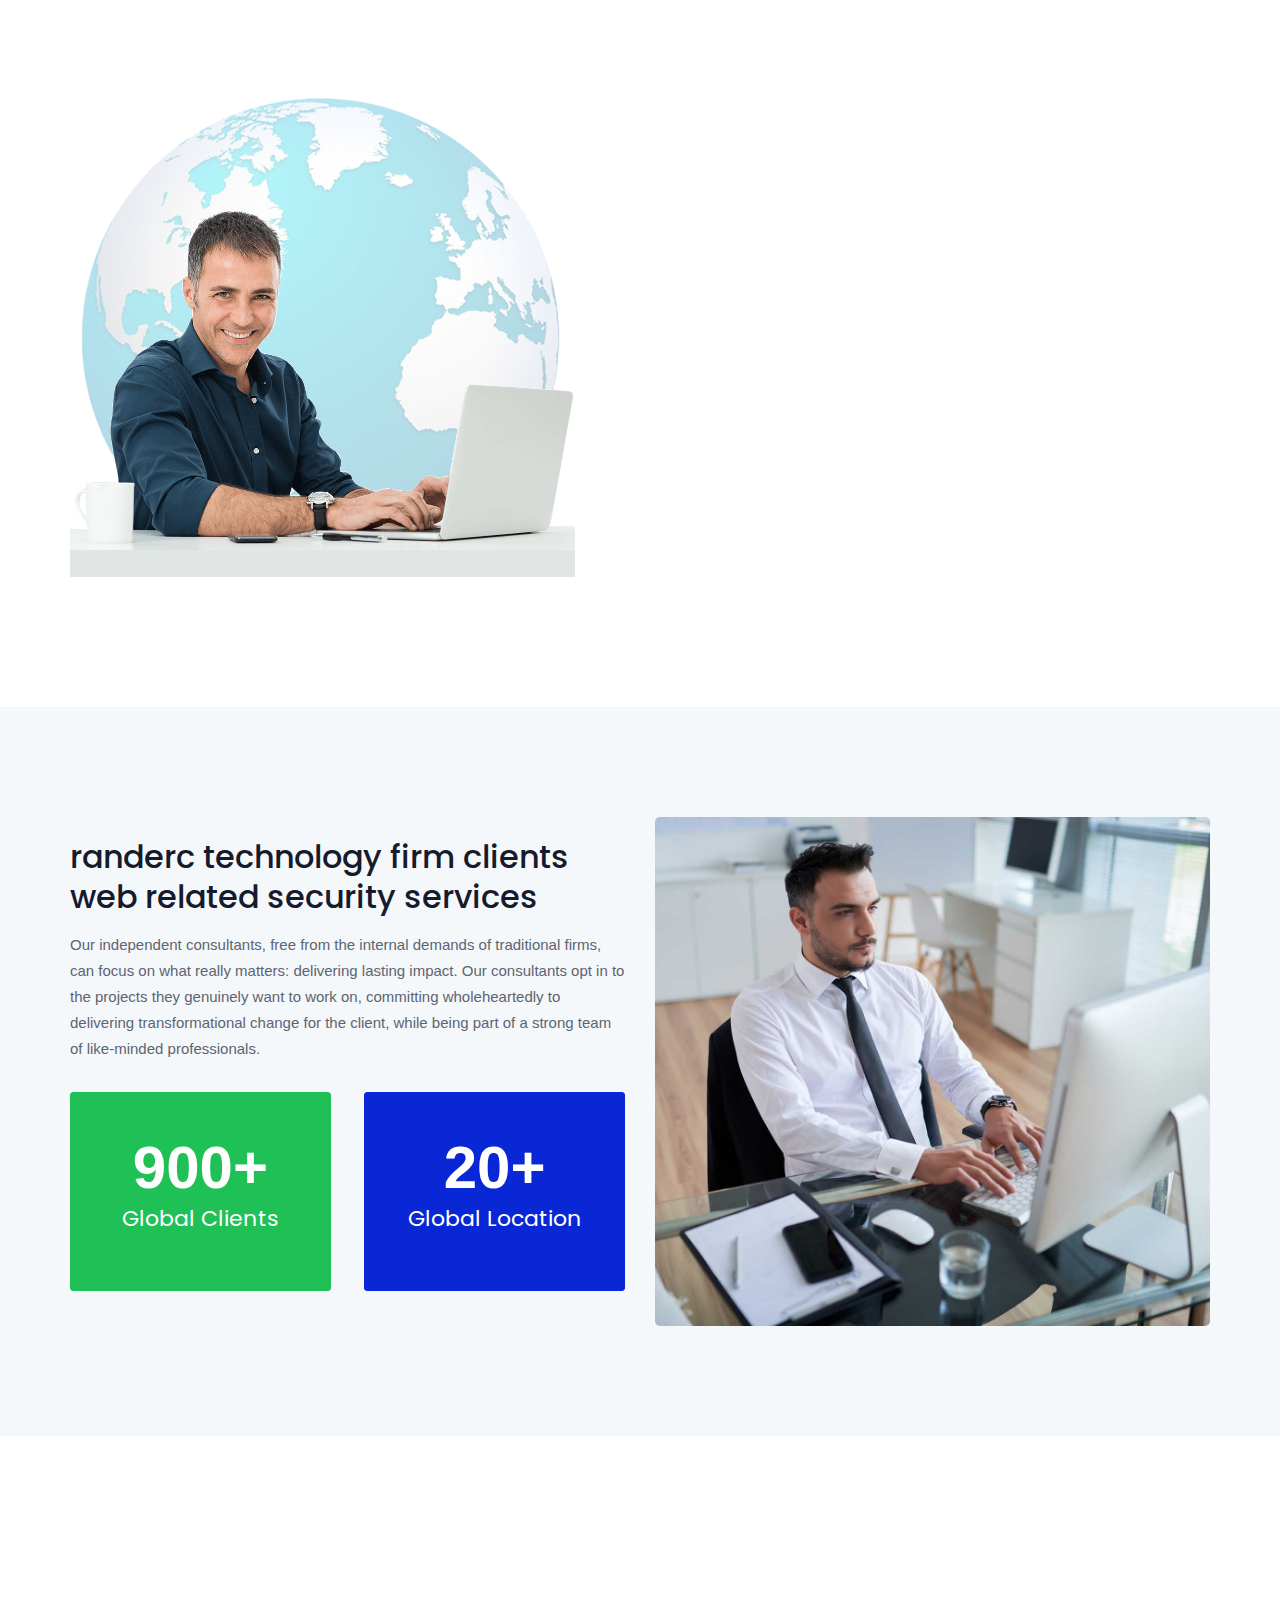
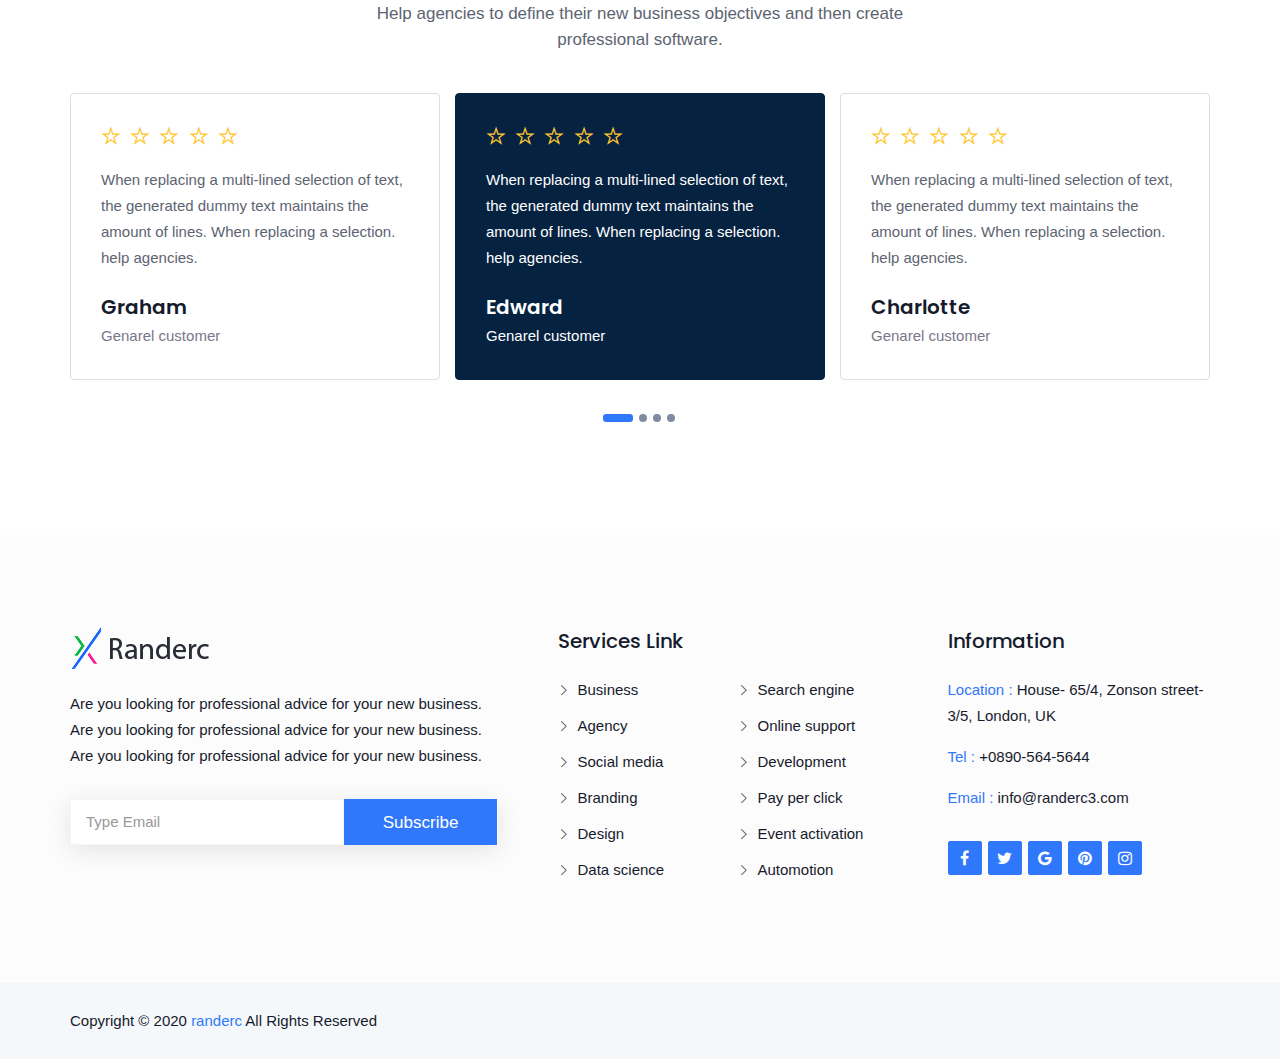
<file: public/about.html>
<!doctype html>
<html class="no-js" lang="en">
	
<!-- Mirrored from rockstheme.com/rocks/randerc-preview/about.html by HTTrack Website Copier/3.x [XR&CO'2014], Sat, 28 Mar 2020 13:15:06 GMT -->
<head>
		<meta charset="utf-8">
		<meta http-equiv="x-ua-compatible" content="ie=edge">
		<title>About | randerc </title>
		<meta name="description" content="">
		<meta name="viewport" content="width=device-width, initial-scale=1">

		<!-- favicon -->		
		<link rel="shortcut icon" type="image/x-icon" href="img/logo/favicon.ico">

		<!-- all css here -->

		<!-- bootstrap v3.3.6 css -->
		<link rel="stylesheet" href="css/bootstrap.min.css">
		<!-- owl.carousel css -->
		<link rel="stylesheet" href="css/owl.carousel.css">
		<link rel="stylesheet" href="css/owl.transitions.css">
       <!-- Animate css -->
        <link rel="stylesheet" href="css/animate.css">
        <!-- meanmenu css -->
        <link rel="stylesheet" href="css/meanmenu.min.css">
		<!-- font-awesome css -->
		<link rel="stylesheet" href="css/font-awesome.min.css">
		<link rel="stylesheet" href="css/themify-icons.css">
		<link rel="stylesheet" href="css/flaticon.css">
		<!-- venobox css -->
		<link rel="stylesheet" href="css/venobox.css">
		<!-- magnific css -->
        <link rel="stylesheet" href="css/magnific.min.css">
		<!-- style css -->
		<link rel="stylesheet" href="style.css">
		<!-- responsive css -->
		<link rel="stylesheet" href="css/responsive.css">

		<!-- modernizr css -->
		<script src="js/vendor/modernizr-2.8.3.min.js"></script>
	</head>
		<body>

		<!--[if lt IE 8]>
			<p class="browserupgrade">You are using an <strong>outdated</strong> browser. Please <a href="http://browsehappy.com/">upgrade your browser</a> to improve your experience.</p>
		<![endif]-->

        <div id="preloader"></div>
        <header class="header-one">
            <!-- Start top bar -->
            <div class="topbar-area fix hidden-xs">
                <div class="container">
                    <div class="row">
                        <div class=" col-md-9 col-sm-9">
                            <div class="topbar-left">
                                <ul>
                                    <li><a href="#"><i class="fa fa-envelope"></i> info@randerc3.com</a></li>
                                    <li><a href="#"><i class="fa fa-phone-square"></i> +3234-7665545</a></li>
                                    <li><a href="#"><i class="fa fa-clock-o"></i> Mon - Fri: 10:00 - 18:00</a></li>
                                </ul>  
                            </div>
                        </div>
                        <div class="col-md-3 col-sm-3">
                            <div class="top-social">
								<ul>
									<li><a href="#"><i class="fa fa-skype"></i></a></li>
									<li><a href="#"><i class="fa fa-twitter"></i></a></li>
									<li><a href="#"><i class="fa fa-facebook"></i></a></li>
									<li><a href="#"><i class="fa fa-google"></i></a></li>
								</ul> 
							</div>
                        </div>
                    </div>
                </div>
            </div>
            <!-- End top bar -->
            <!-- header-area start -->
            <div id="sticker" class="header-area header-area-3 transparent-header hidden-xs">
                <div class="container">
                    <div class="row">
                        <!-- logo start -->
                        <div class="col-md-3 col-sm-3">
                            <div class="logo">
                                <!-- Brand -->
                                <a class="navbar-brand page-scroll white-logo" href="index.html">
                                    <img src="img/logo/logo2.png" alt="">
                                </a>
                                <a class="navbar-brand page-scroll black-logo" href="index.html">
                                    <img src="img/logo/logo.png" alt="">
                                </a>
                            </div>
                            <!-- logo end -->
                        </div>
                        <div class="col-md-9 col-sm-9">
                            <div class="header-right-link">
                                <!-- search option start -->
                                <div class="search-inner">
                                    <form action="#">
                                        <div class="search-option">
                                            <input type="text" placeholder="Search...">
                                            <button class="button" type="submit"><i class="fa fa-search"></i></button>
                                        </div>
                                        <a class="main-search" href="#"><i class="fa fa-search"></i></a>
                                    </form>
                                </div>
								<a class="s-menu" href="login.html">It Consultant</a>
                            </div>
                            <!-- mainmenu start -->
                            <nav class="navbar navbar-default">
                                <div class="collapse navbar-collapse" id="navbar-example">
                                    <div class="main-menu">
                                        <ul class="nav navbar-nav navbar-right">
                                            <li><a class="pages" href="index.html">Home</a>
                                                <ul class="sub-menu">
													<li><a href="index.html">Home 01</a></li>
													<li><a href="index-2.html">Home 02</a></li>
													<li><a href="index-3.html">Home 03</a></li>
												</ul>
                                            </li>
                                            <li><a class="pages" href="#">Page</a>
												<ul class="sub-menu">
												    <li><a href="about.html">About</a></li>
													<li><a href="team.html">Team</a></li>
													<li><a href="review.html">Reviews</a></li>
													<li><a href="faq.html">FAQ</a></li>
												</ul>
											</li>
											<li><a class="pages" href="#">Services</a>
												<ul class="sub-menu">
													<li><a href="services.html">Services</a></li>
													<li><a href="services-2.html">Services 2</a></li>
													<li><a href="service-details.html">Service Details</a></li>
												</ul>
											</li>
											<li><a class="pages" href="#">Project</a>
												<ul class="sub-menu">
												    <li><a href="project.html">Portfolio</a></li>
													<li><a href="project-details.html">Project details</a></li>
												</ul>
											</li>
											<li><a class="pages" href="#">Blog</a>
												<ul class="sub-menu">
													<li><a href="blog.html">Blog grid</a></li>
													<li><a href="blog-sidebar.html">Blog List</a></li>
													<li><a href="blog-details.html">Blog Details</a></li>
												</ul>
											</li>
											<li><a href="contact.html">contacts</a></li>
                                        </ul>
                                    </div>
                                </div>
                            </nav>
                            <!-- mainmenu end -->
                        </div>
                    </div>
                </div>
            </div>
            <!-- header-area end -->
            <!-- mobile-menu-area start -->
            <div class="mobile-menu-area hidden-lg hidden-md hidden-sm">
                <div class="container">
                    <div class="row">
                        <div class="col-md-12">
                            <div class="mobile-menu">
                                <div class="logo">
                                    <a href="index.html"><img src="img/logo/logo.png" alt="" /></a>
                                </div>
                                <nav id="dropdown">
                                    <ul>
                                        <li><a class="pages" href="index.html">Home</a>
                                            <ul class="sub-menu">
                                                <li><a href="index.html">Home 01</a></li>
                                                <li><a href="index-2.html">Home 02</a></li>
                                                <li><a href="index-3.html">Home 03</a></li>
                                            </ul>
                                        </li>
                                        <li><a class="pages" href="#">Page</a>
                                            <ul class="sub-menu">
                                                <li><a href="about.html">About</a></li>
                                                <li><a href="team.html">Team</a></li>
                                                <li><a href="review.html">Reviews</a></li>
                                                <li><a href="faq.html">FAQ</a></li>
                                            </ul>
                                        </li>
                                        <li><a class="pages" href="#">Services</a>
                                            <ul class="sub-menu">
                                                <li><a href="services.html">Services</a></li>
                                                <li><a href="services-2.html">Services 2</a></li>
                                                <li><a href="service-details.html">Service Details</a></li>
                                            </ul>
                                        </li>
                                        <li><a class="pages" href="#">Project</a>
                                            <ul class="sub-menu">
                                                <li><a href="project.html">Portfolio</a></li>
                                                <li><a href="project-details.html">Project details</a></li>
                                            </ul>
                                        </li>
                                        <li><a class="pages" href="#">Blog</a>
                                            <ul class="sub-menu">
                                                <li><a href="blog.html">Blog grid</a></li>
                                                <li><a href="blog-sidebar.html">Blog List</a></li>
                                                <li><a href="blog-details.html">Blog Details</a></li>
                                            </ul>
                                        </li>
                                        <li><a href="contact.html">contacts</a></li>
                                    </ul>
                                </nav>
                            </div>					
                        </div>
                    </div>
                </div>
            </div>
            <!-- mobile-menu-area end -->		
        </header>
        <!-- header end -->
        <!-- Start Bottom Header -->
        <div class="page-area">
            <div class="breadcumb-overlay"></div>
            <div class="container">
                <div class="row">
                    <div class="col-md-12 col-sm-12 col-xs-12">
                        <div class="breadcrumb text-center">
                            <div class="section-headline white-headline text-center">
                                <h3>About us</h3>
                            </div>
                            <ul>
                                <li class="home-bread">Home</li>
                                <li>About us</li>
                            </ul>
                        </div>
                    </div>
                </div>
            </div>
        </div>
        <!-- END Header -->
        <!-- Welcome service area start -->
        <div class="welcome-area area-padding">
            <div class="container">
                <div class="row">
                    <div class="col-md-12 col-sm-12 col-xs-12">
                        <div class="all-wel-services">
                    	    <!-- single-well end-->
						    <div class="well-services wow fadeInUp" data-wow-delay="0.3s">
								<div class="services-img">
									<a class="big-icon" href="#"><i class="flaticon-052-project-plan"></i></a>
								</div>
								<div class="main-wel">
									<div class="wel-content">
										<h4>Innovation idea</h4>
										<p>Aspernatur sit adipisci quaerat unde at neque Redug Lagre dolor sit amet consectetu.</p>
										<a href="#">Read more</a>
									</div>
								</div>
							</div>
						    <!-- single-well end-->
							<div class="well-services wow fadeInUp" data-wow-delay="0.7s">
								<div class="services-img">
									<a class="big-icon" href="#"><i class="flaticon-002-analysis"></i></a>
								</div>
								<div class="main-wel">
									<div class="wel-content">
										<h4>Market research</h4>
										<p>Aspernatur sit adipisci quaerat unde at neque Redug Lagre dolor sit amet consectetu.</p>
										<a href="#">Read more</a>
									</div>
								</div>
							</div>
							<!-- single-well end-->
							<div class="well-services wow fadeInUp" data-wow-delay="0.5s">
								<div class="services-img">
									<a class="big-icon" href="#"><i class="flaticon-060-team-work"></i></a>
								</div>
								<div class="main-wel">
									<div class="wel-content">
										<h4>Creative team</h4>
										<p>Aspernatur sit adipisci quaerat unde at neque Redug Lagre dolor sit amet consectetu.</p>
										<a href="#">Read more</a>
									</div>
								</div>
							</div>
							<!-- single-well end-->
						</div>
                    </div>
                </div>
            </div>
        </div>
        <!-- Welcome service area End -->
        <!-- about-area start -->
        <div class="about-area about-2 fix">
            <div class="container-full">
                <div class="row">
                    <div class="col-md-5 col-sm-4 col-xs-12">
                        <div class="about-image">
                            <div class="video-content ">
								<a href="https://www.youtube.com/watch?v=O33uuBh6nXA" class="video-play vid-zone">
									<i class="fa fa-play"></i>
								</a>
							</div>
                        </div>
                    </div>
                    <!-- column end -->
                    <div class="col-md-7 col-sm-8 col-xs-12">
                        <div class="support-all about-content">
                            <div class="section-headline right-headline white-headline">
                                <h3>Technology <span class="color">more experts</span> that provides security</h3>
                                <p>The phrasal sequence of the Lorem Ipsum text is now so widespread and commonplace that many DTP programmes can generate dummy text using the starting sequence "Lorem ipsum". Fortunately, the phrase 'Lorem Ipsum' is now recognized by electronic pre-press systems and, when found, an alarm can be raised.</p>
                            </div>
                            <div class="about-company">
                                <div class="single-about">
									<span class="about-text">Professional team</span>
									<span class="about-text">Server secure payments</span>
									<span class="about-text">Live hat upport</span>
                                </div>
                                <div class="single-about">
									<span class="about-text">Goal achivment</span>
									<span class="about-text">Worldwide services company</span>
									<span class="about-text">Marketing expert policy</span>
                                </div>
                            </div>
                        </div>
                    </div>
                    <!-- column end -->
                </div>
            </div>
        </div>
        <!-- about-area end -->
        <!-- Start Counter area -->
        <div class="counter-area fix area-padding">
            <div class="container">
               <div class="row">
                   <div class="col-md-6 col-sm-6 col-xs-12">
                       <div class="counter-image">
                            <div class="rotmate-image rotateme">
                                <img src="img/about/circle.png" alt="">
                            </div>
                            <div class="top-img">
                                <img src="img/about/self.png" alt="">
                            </div>
                        </div>
                    </div>
                    <div class="col-md-6 col-sm-6 col-xs-12">
                        <div class="fun-text-all">
                            <!-- single counter  -->
                            <div class="col-md-6 col-sm-6 col-xs-12">
                                <div class="fun_text wow fadeInUp" data-wow-delay="0.2s">
                                   <span class="counter-icon"><i class="ti-layers"></i></span>
                                    <span class="counter">510</span>
                                    <h4>Total projects</h4>
                                </div>
                            </div>
                            <!-- single counter  -->
                            <div class="col-md-6 col-sm-6 col-xs-12">
                                <div class="fun_text wow fadeInUp" data-wow-delay="0.3s">
                                   <span class="counter-icon"><i class="ti-world"></i></span>
                                    <span class="counter">120</span>
                                    <h4>Worldwide</h4>
                                </div>
                            </div>
                           <!-- single counter  -->
                            <div class="col-md-6 col-sm-6 col-xs-12">
                                <div class="fun_text wow fadeInUp" data-wow-delay="0.4s">
                                    <span class="counter-icon"><i class="ti-cup"></i></span>
                                    <span class="counter">40</span>
                                    <h4>Awards win</h4>
                                </div>
                            </div>
                            <!-- single counter  -->
                            <div class="col-md-6 col-sm-6 col-xs-12">
                                <div class="fun_text wow fadeInUp" data-wow-delay="0.5s">
                                    <span class="counter-icon"><i class="ti-user"></i></span>
                                    <span class="counter">210</span>
                                    <h4>Team member</h4>
                                </div>
                            </div>
                            <!-- single counter  -->
                        </div>
                    </div>
                </div> 
            </div>
        </div>
        <!-- End Counter area -->
        <!-- Start Service area -->
		<div class="overview-area bg-color area-padding">
			<div class="container">
				<div class="row">
				    <!-- Start Column -->
					<div class="col-md-6 col-sm-6 col-xs-12">
						<div class="overview-wrapper">
						    <h3> randerc technology firm clients web related security services </h3>
                            <p>
                                Our independent consultants, free from the internal demands of traditional firms, can focus on what really matters: delivering lasting impact. Our consultants opt in to the projects they genuinely want to work on, committing wholeheartedly to delivering transformational change for the client, while being part of a strong team of like-minded professionals.
                            </p>
                            <div class="total-count">
                                <div class="single-count left-one">
                                   <span class="count-num">900+</span>
                                    <h4>Global Clients</h4>
                                </div>
                                <div class="single-count right-one">
                                   <span class="count-num">20+</span>
                                    <h4>Global Location</h4>
                                </div>
                            </div>
						</div>
                    </div>
                    <!-- Start Column -->
                    <div class="col-md-6 col-sm-6 col-xs-12">
                        <div class="overview-image">
                        	<img src="img/about/vd.jpg" alt="overview">
                        </div>
				    </div>
				    <!-- End Column -->
				</div>
			</div>
		</div>
		<!-- End Service area -->
        <!-- Start testimonials Area -->
        <div class="reviews-area area-padding">
            <div class="container">
                <div class="row">
					<div class="col-md-12 col-sm-12 col-xs-12">
						<div class="section-headline text-center">
                            <h3>Customer say some words</h3>
                            <p>Help agencies to define their new business objectives and then create professional software.</p>
						</div>
					</div>
				</div>
                <div class="row">
                    <div class="col-md-12 col-sm-12 col-xs-12">
                        <div class="Reviews-content">
                            <!-- start testimonial carousel -->
                            <div class="testimonial-carousel item-indicator">
                                <div class="single-testi">
                                    <div class="testi-text">
                                        <div class="clients-text">
                                            <div class="client-rating">
                                                <a href="#"><i class="ti-star"></i></a>
                                                <a href="#"><i class="ti-star"></i></a>
                                                <a href="#"><i class="ti-star"></i></a>
                                                <a href="#"><i class="ti-star"></i></a>
                                                <a href="#"><i class="ti-star"></i></a>
                                            </div>
                                            <p>When replacing a multi-lined selection of text, the generated dummy text maintains the amount of lines. When replacing a selection. help agencies.</p>
                                            <div class="testi-img ">
                                                <div class="guest-details">
                                                    <h4>Edward</h4>
                                                    <span class="guest-rev">Genarel customer</span>
                                                </div>
                                            </div>
                                        </div>
                                    </div>
                                </div>
                                <!-- End single item -->
                                <div class="single-testi">
                                    <div class="testi-text">
                                        <div class="clients-text">
                                            <div class="client-rating">
                                                <a href="#"><i class="ti-star"></i></a>
                                                <a href="#"><i class="ti-star"></i></a>
                                                <a href="#"><i class="ti-star"></i></a>
                                                <a href="#"><i class="ti-star"></i></a>
                                                <a href="#"><i class="ti-star"></i></a>
                                            </div>
                                            <p>When replacing a multi-lined selection of text, the generated dummy text maintains the amount of lines. When replacing a selection. help agencies.</p>
                                            <div class="testi-img ">
                                                <div class="guest-details">
                                                    <h4>Charlotte</h4>
                                                    <span class="guest-rev">Genarel customer</span>
                                                </div>
                                            </div>
                                        </div>
                                    </div>
                                </div>
                                <!-- End single item -->
                                <div class="single-testi">
                                    <div class="testi-text">
                                        <div class="clients-text">
                                            <div class="client-rating">
                                                <a href="#"><i class="ti-star"></i></a>
                                                <a href="#"><i class="ti-star"></i></a>
                                                <a href="#"><i class="ti-star"></i></a>
                                                <a href="#"><i class="ti-star"></i></a>
                                                <a href="#"><i class="ti-star"></i></a>
                                            </div>
                                            <p>When replacing a multi-lined selection of text, the generated dummy text maintains the amount of lines. When replacing a selection. help agencies.</p>
                                            <div class="testi-img ">
                                                <div class="guest-details">
                                                    <h4>Daniel</h4>
                                                    <span class="guest-rev">Genarel customer</span>
                                                </div>
                                            </div>
                                        </div>
                                    </div>
                                </div>
                                <!-- End single item -->
                                <div class="single-testi">
                                    <div class="testi-text">
                                        <div class="clients-text">
                                            <div class="client-rating">
                                                <a href="#"><i class="ti-star"></i></a>
                                                <a href="#"><i class="ti-star"></i></a>
                                                <a href="#"><i class="ti-star"></i></a>
                                                <a href="#"><i class="ti-star"></i></a>
                                                <a href="#"><i class="ti-star"></i></a>
                                            </div>
                                            <p>When replacing a multi-lined selection of text, the generated dummy text maintains the amount of lines. When replacing a selection. help agencies.</p>
                                            <div class="testi-img ">
                                                <div class="guest-details">
                                                    <h4>Graham</h4>
                                                    <span class="guest-rev">Genarel customer</span>
                                                </div>
                                            </div>
                                        </div>
                                    </div>
                                </div>
                                <!-- End single item -->
                            </div>
                        </div>
                    </div>
                </div>
            </div>
        </div>
        <!-- End testimonials end -->
        <!-- Start Footer Area -->
        <footer class="footer1">
            <div class="footer-area">
                <div class="container">
                    <div class="row">
                        <div class="col-md-5 col-sm-5 col-xs-12">
                            <div class="footer-content logo-footer">
                                <div class="footer-head">
                                    <div class="footer-logo">
                                    	<a href="#"><img src="img/logo/logo.png" alt=""></a>
                                    </div>
                                    <p>
                                        Are you looking for professional advice for your new business. Are you looking for professional advice for your new business. Are you looking for professional advice for your new business.
                                    </p>
                                    <div class="subs-feilds">
                                        <div class="suscribe-input">
                                            <input type="email" class="email form-control width-80" id="sus_email" placeholder="Type Email">
                                            <button type="submit" id="sus_submit" class="add-btn">Subscribe</button>
                                        </div>
                                    </div>
                                </div>
                            </div>
                        </div>
                        <!-- end single footer -->
                        <div class="col-md-4 col-sm-3 col-xs-12">
                            <div class="footer-content">
                                <div class="footer-head">
                                    <h4>Services Link</h4>
                                    <ul class="footer-list">
                                        <li><a href="#">Business</a></li>
                                        <li><a href="#">Agency </a></li>
                                        <li><a href="#">Social media</a></li>
                                        <li><a href="#">Branding</a></li>
                                        <li><a href="#">Design </a></li>
                                        <li><a href="#">Data science </a></li>
                                    </ul>
                                    <ul class="footer-list hidden-sm">
										<li><a href="#">Search engine</a></li>
                                        <li><a href="#">Online support</a></li>
                                        <li><a href="#">Development</a></li>
                                        <li><a href="#">Pay per click</a></li>
                                        <li><a href="#">Event activation</a></li>
                                        <li><a href="#">Automotion</a></li>
									</ul>
                                </div>
                            </div>
                        </div>
                        <!-- end single footer -->
                        <div class="col-md-3 col-sm-4 col-xs-12">
                            <div class="footer-content last-content">
                                <div class="footer-head">
                                    <h4>Information</h4>
                                    <div class="footer-contacts">
                                        <p><span>Location :</span> House- 65/4, Zonson street-3/5, London, UK</p>
										<p><span>Tel :</span> +0890-564-5644</p>
										<p><span>Email :</span> info@randerc3.com</p>
									</div> 
                                    <div class="footer-icons">
                                        <ul>
                                            <li>
                                                <a href="#">
                                                    <i class="fa fa-facebook"></i>
                                                </a>
                                            </li>
                                            <li>
                                                <a href="#">
                                                    <i class="fa fa-twitter"></i>
                                                </a>
                                            </li>
                                            <li>
                                                <a href="#">
                                                    <i class="fa fa-google"></i>
                                                </a>
                                            </li>
                                            <li>
                                                <a href="#">
                                                    <i class="fa fa-pinterest"></i>
                                                </a>
                                            </li>
                                            <li>
                                                <a href="#">
                                                    <i class="fa fa-instagram"></i>
                                                </a>
                                            </li>
                                        </ul>
                                    </div>
                                </div>
                            </div>
                        </div>
                    </div>
                </div>
            </div>
            <!-- Start Footer Bottom Area -->
            <div class="footer-area-bottom">
                <div class="container">
                    <div class="row">
                        <div class="col-md-6 col-sm-6 col-xs-12">
                            <div class="copyright">
                                <p>
                                    Copyright © 2020
                                    <a href="#">randerc</a> All Rights Reserved
                                </p>
                            </div>
                        </div>
                    </div>
                </div>
            </div>
            <!-- End Footer Bottom Area -->
        </footer>
        <!-- End Footer Area -->
		
		<!-- all js here -->

		<!-- jquery latest version -->
		<script src="js/vendor/jquery-1.12.4.min.js"></script>
		<!-- bootstrap js -->
		<script src="js/bootstrap.min.js"></script>
		<!-- owl.carousel js -->
		<script src="js/owl.carousel.min.js"></script>
		<!-- Counter js -->
		<script src="js/jquery.counterup.min.js"></script>
		<!-- waypoint js -->
		<script src="js/waypoints.js"></script>
		<!-- magnific js -->
        <script src="js/magnific.min.js"></script>
        <!-- wow js -->
        <script src="js/wow.min.js"></script>
         <!-- venobox js -->
        <script src="js/venobox.min.js"></script>
        <!-- meanmenu js -->
        <script src="js/jquery.meanmenu.js"></script>
		<!-- Form validator js -->
		<script src="js/form-validator.min.js"></script>
		<!-- plugins js -->
		<script src="js/plugins.js"></script>
		<!-- main js -->
		<script src="js/main.js"></script>
	</body>

<!-- Mirrored from rockstheme.com/rocks/randerc-preview/about.html by HTTrack Website Copier/3.x [XR&CO'2014], Sat, 28 Mar 2020 13:15:08 GMT -->
</html>
</file>
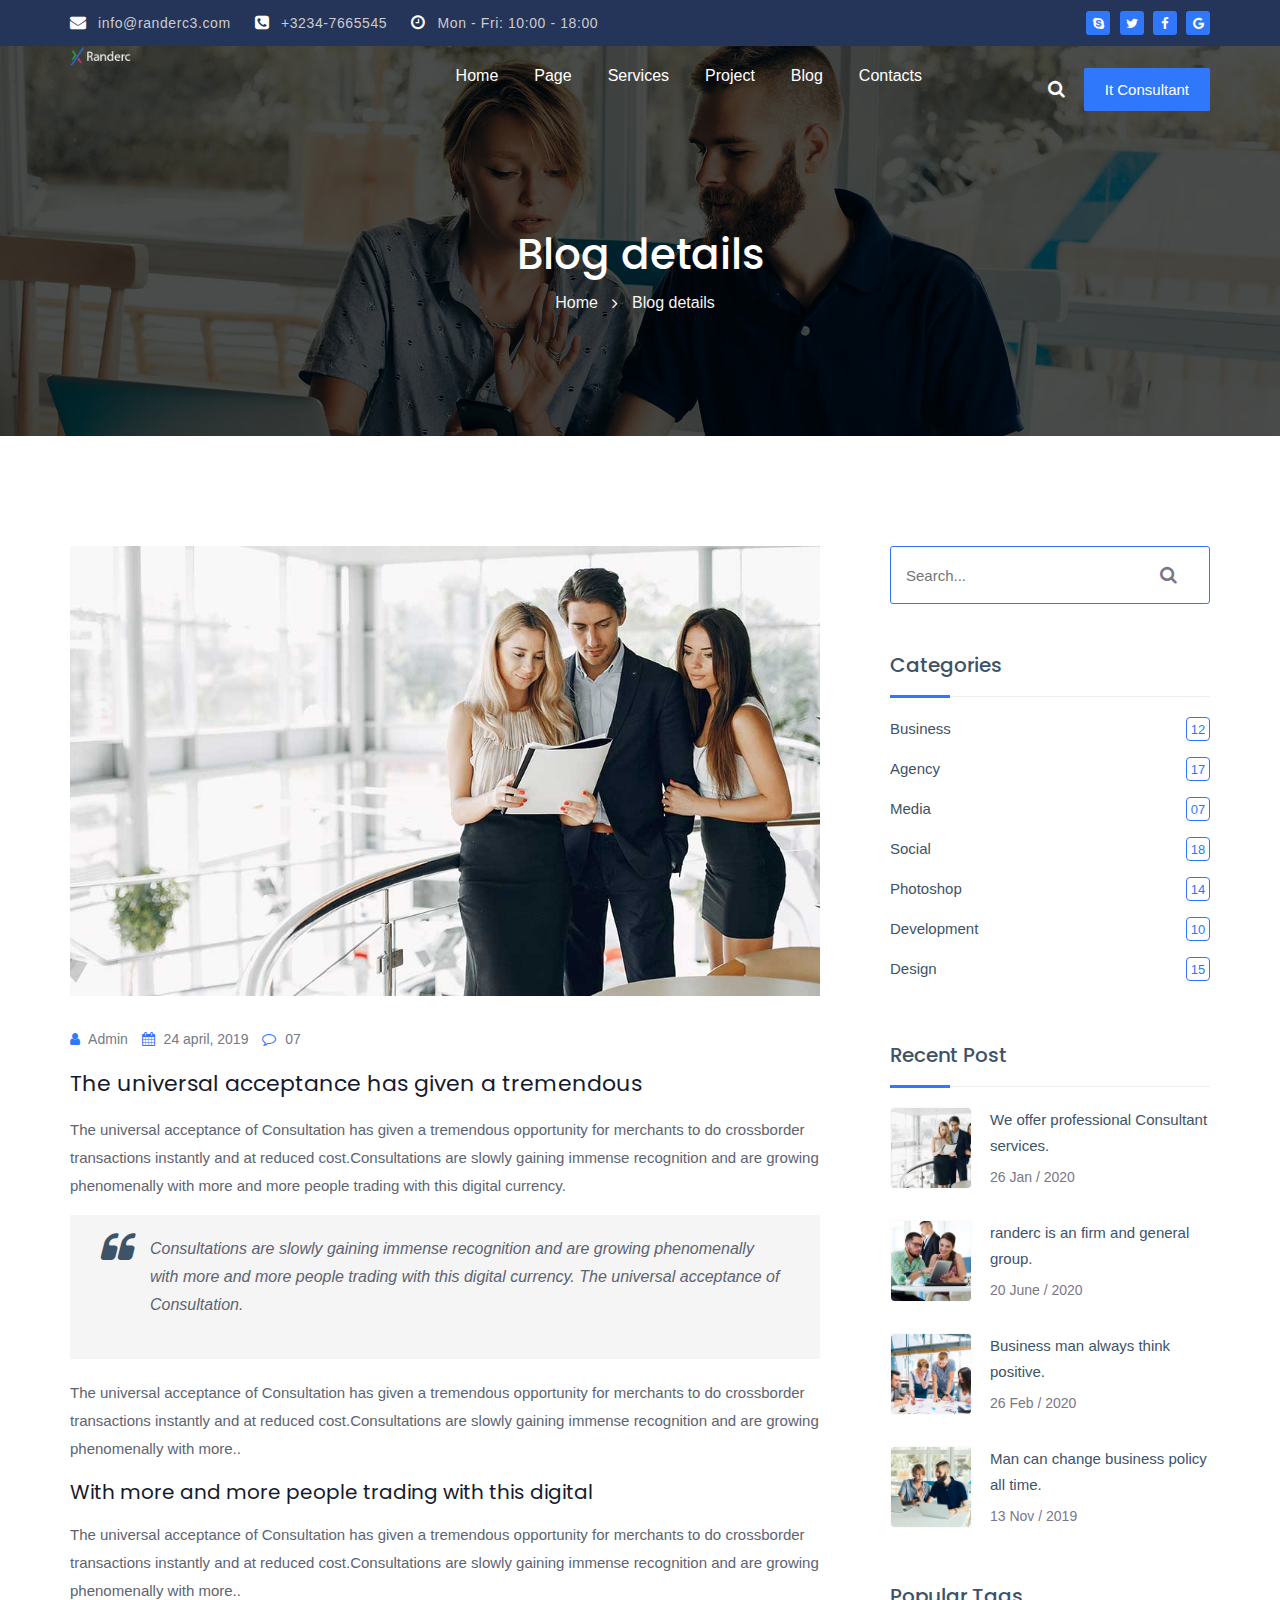
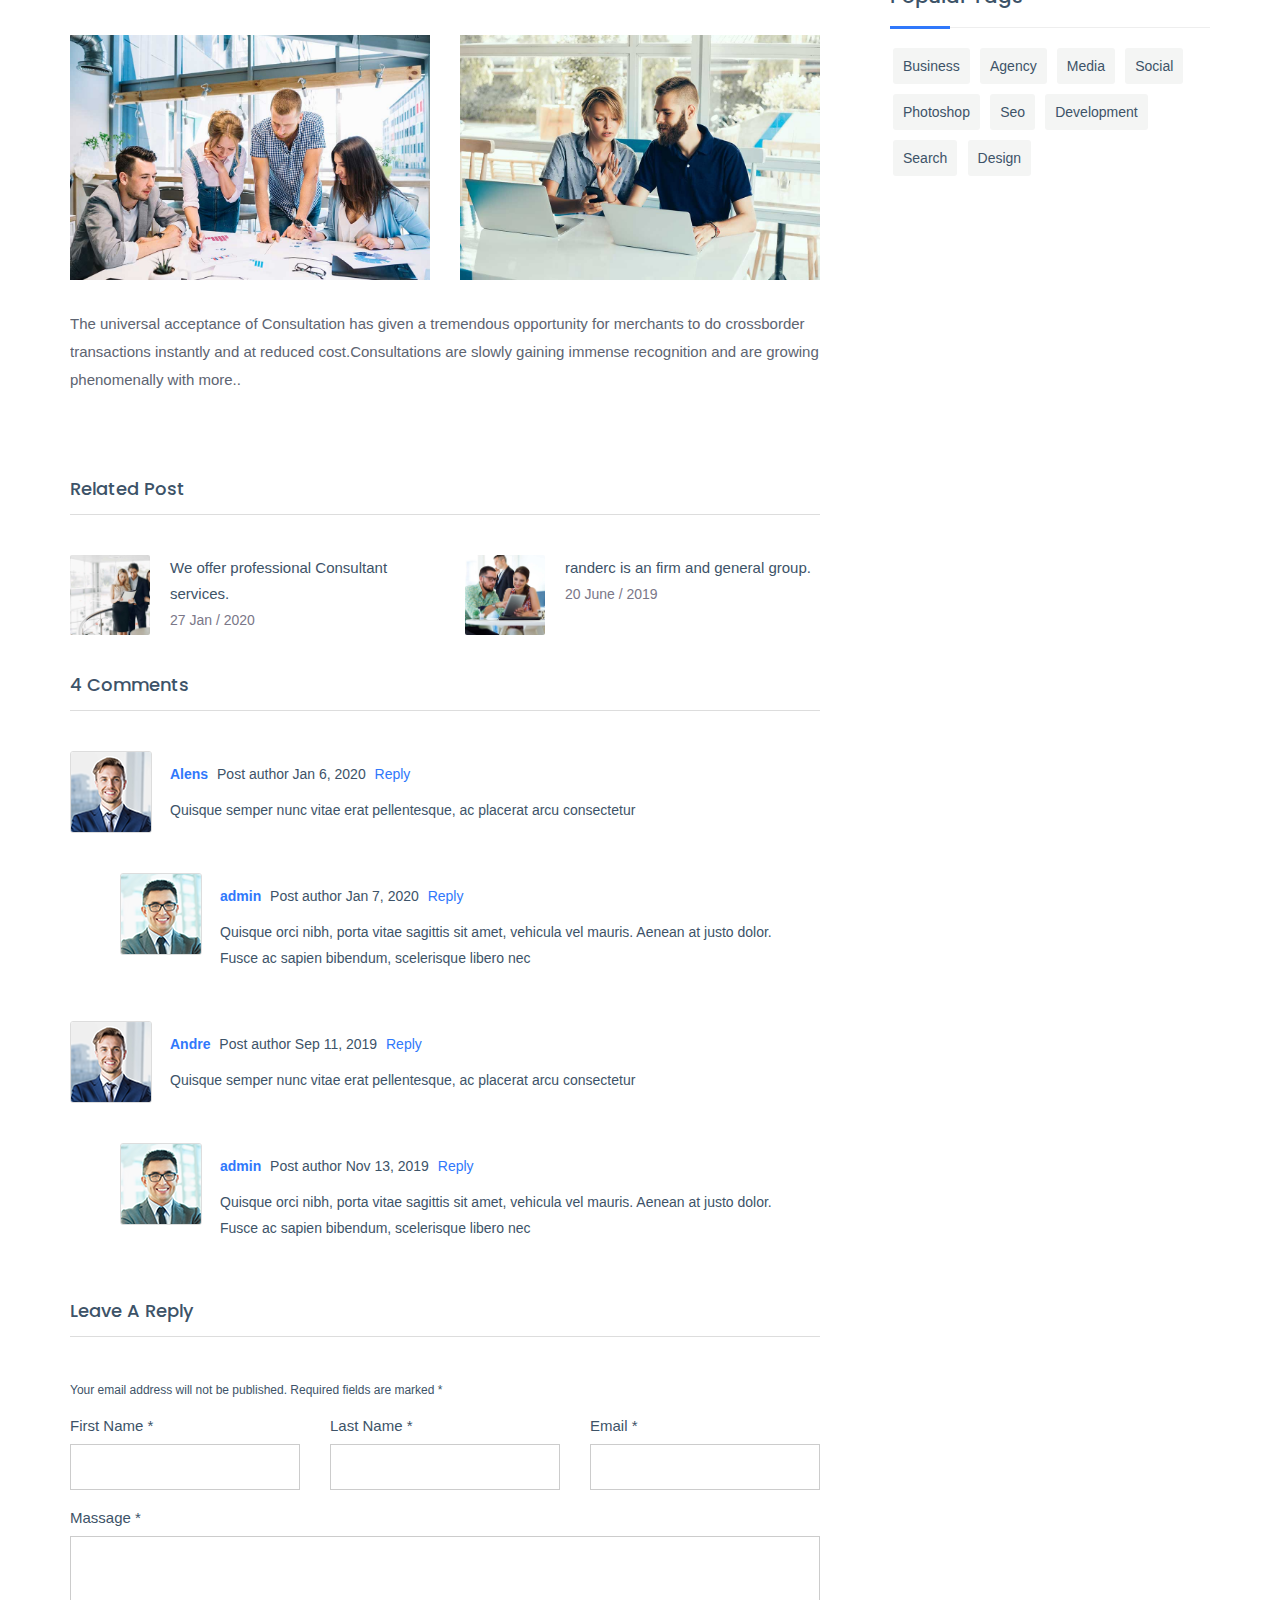
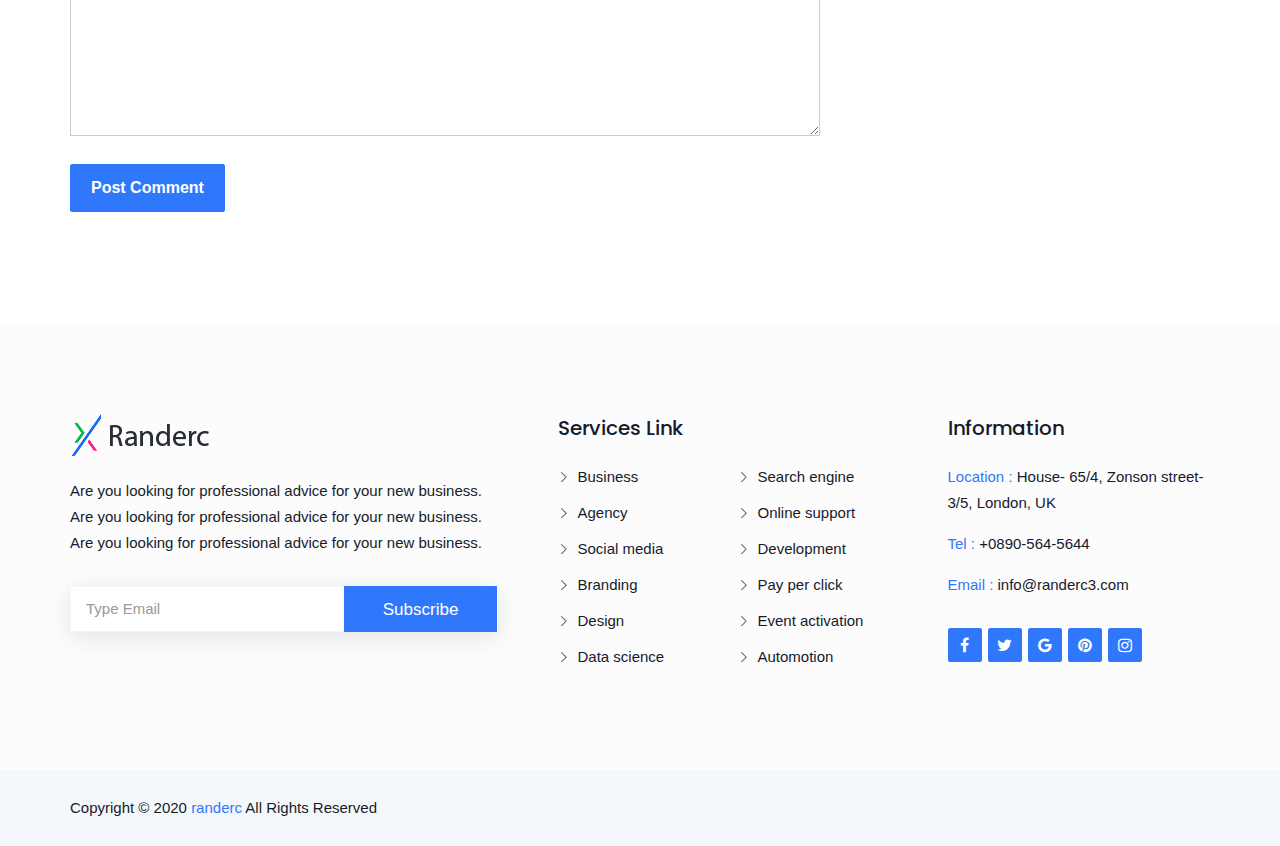
<file: public/blog-details.html>
<!doctype html>
<html class="no-js" lang="en">
	
<!-- Mirrored from rockstheme.com/rocks/randerc-preview/blog-details.html by HTTrack Website Copier/3.x [XR&CO'2014], Sat, 28 Mar 2020 13:15:12 GMT -->
<head>
		<meta charset="utf-8">
		<meta http-equiv="x-ua-compatible" content="ie=edge">
		<title>Blog details | randerc </title>
		<meta name="description" content="">
		<meta name="viewport" content="width=device-width, initial-scale=1">

		<!-- favicon -->		
		<link rel="shortcut icon" type="image/x-icon" href="img/logo/favicon.ico">

		<!-- all css here -->

		<!-- bootstrap v3.3.6 css -->
		<link rel="stylesheet" href="css/bootstrap.min.css">
		<!-- owl.carousel css -->
		<link rel="stylesheet" href="css/owl.carousel.css">
		<link rel="stylesheet" href="css/owl.transitions.css">
       <!-- Animate css -->
        <link rel="stylesheet" href="css/animate.css">
        <!-- meanmenu css -->
        <link rel="stylesheet" href="css/meanmenu.min.css">
		<!-- font-awesome css -->
		<link rel="stylesheet" href="css/font-awesome.min.css">
		<link rel="stylesheet" href="css/themify-icons.css">
		<link rel="stylesheet" href="css/flaticon.css">
		<!-- venobox css -->
		<link rel="stylesheet" href="css/venobox.css">
		<!-- magnific css -->
        <link rel="stylesheet" href="css/magnific.min.css">
		<!-- style css -->
		<link rel="stylesheet" href="style.css">
		<!-- responsive css -->
		<link rel="stylesheet" href="css/responsive.css">

		<!-- modernizr css -->
		<script src="js/vendor/modernizr-2.8.3.min.js"></script>
	</head>
		<body>

		<!--[if lt IE 8]>
			<p class="browserupgrade">You are using an <strong>outdated</strong> browser. Please <a href="http://browsehappy.com/">upgrade your browser</a> to improve your experience.</p>
		<![endif]-->

        <div id="preloader"></div>
        <header class="header-one">
            <!-- Start top bar -->
            <div class="topbar-area fix hidden-xs">
                <div class="container">
                    <div class="row">
                        <div class=" col-md-9 col-sm-9">
                            <div class="topbar-left">
                                <ul>
                                    <li><a href="#"><i class="fa fa-envelope"></i> info@randerc3.com</a></li>
                                    <li><a href="#"><i class="fa fa-phone-square"></i> +3234-7665545</a></li>
                                    <li><a href="#"><i class="fa fa-clock-o"></i> Mon - Fri: 10:00 - 18:00</a></li>
                                </ul>  
                            </div>
                        </div>
                        <div class="col-md-3 col-sm-3">
                            <div class="top-social">
								<ul>
									<li><a href="#"><i class="fa fa-skype"></i></a></li>
									<li><a href="#"><i class="fa fa-twitter"></i></a></li>
									<li><a href="#"><i class="fa fa-facebook"></i></a></li>
									<li><a href="#"><i class="fa fa-google"></i></a></li>
								</ul> 
							</div>
                        </div>
                    </div>
                </div>
            </div>
            <!-- End top bar -->
            <!-- header-area start -->
            <div id="sticker" class="header-area header-area-3 transparent-header hidden-xs">
                <div class="container">
                    <div class="row">
                        <!-- logo start -->
                        <div class="col-md-3 col-sm-3">
                            <div class="logo">
                                <!-- Brand -->
                                <a class="navbar-brand page-scroll white-logo" href="index.html">
                                    <img src="img/logo/logo2.png" alt="">
                                </a>
                                <a class="navbar-brand page-scroll black-logo" href="index.html">
                                    <img src="img/logo/logo.png" alt="">
                                </a>
                            </div>
                            <!-- logo end -->
                        </div>
                        <div class="col-md-9 col-sm-9">
                            <div class="header-right-link">
                                <!-- search option start -->
                                <div class="search-inner">
                                    <form action="#">
                                        <div class="search-option">
                                            <input type="text" placeholder="Search...">
                                            <button class="button" type="submit"><i class="fa fa-search"></i></button>
                                        </div>
                                        <a class="main-search" href="#"><i class="fa fa-search"></i></a>
                                    </form>
                                </div>
								<a class="s-menu" href="login.html">It Consultant</a>
                            </div>
                            <!-- mainmenu start -->
                            <nav class="navbar navbar-default">
                                <div class="collapse navbar-collapse" id="navbar-example">
                                    <div class="main-menu">
                                        <ul class="nav navbar-nav navbar-right">
                                            <li><a class="pages" href="index.html">Home</a>
                                                <ul class="sub-menu">
													<li><a href="index.html">Home 01</a></li>
													<li><a href="index-2.html">Home 02</a></li>
													<li><a href="index-3.html">Home 03</a></li>
												</ul>
                                            </li>
                                            <li><a class="pages" href="#">Page</a>
												<ul class="sub-menu">
												    <li><a href="about.html">About</a></li>
													<li><a href="team.html">Team</a></li>
													<li><a href="review.html">Reviews</a></li>
													<li><a href="faq.html">FAQ</a></li>
												</ul>
											</li>
											<li><a class="pages" href="#">Services</a>
												<ul class="sub-menu">
													<li><a href="services.html">Services</a></li>
													<li><a href="services-2.html">Services 2</a></li>
													<li><a href="service-details.html">Service Details</a></li>
												</ul>
											</li>
											<li><a class="pages" href="#">Project</a>
												<ul class="sub-menu">
												    <li><a href="project.html">Portfolio</a></li>
													<li><a href="project-details.html">Project details</a></li>
												</ul>
											</li>
											<li><a class="pages" href="#">Blog</a>
												<ul class="sub-menu">
													<li><a href="blog.html">Blog grid</a></li>
													<li><a href="blog-sidebar.html">Blog List</a></li>
													<li><a href="blog-details.html">Blog Details</a></li>
												</ul>
											</li>
											<li><a href="contact.html">contacts</a></li>
                                        </ul>
                                    </div>
                                </div>
                            </nav>
                            <!-- mainmenu end -->
                        </div>
                    </div>
                </div>
            </div>
            <!-- header-area end -->
            <!-- mobile-menu-area start -->
            <div class="mobile-menu-area hidden-lg hidden-md hidden-sm">
                <div class="container">
                    <div class="row">
                        <div class="col-md-12">
                            <div class="mobile-menu">
                                <div class="logo">
                                    <a href="index.html"><img src="img/logo/logo.png" alt="" /></a>
                                </div>
                                <nav id="dropdown">
                                    <ul>
                                        <li><a class="pages" href="index.html">Home</a>
                                            <ul class="sub-menu">
                                                <li><a href="index.html">Home 01</a></li>
                                                <li><a href="index-2.html">Home 02</a></li>
                                                <li><a href="index-3.html">Home 03</a></li>
                                            </ul>
                                        </li>
                                        <li><a class="pages" href="#">Page</a>
                                            <ul class="sub-menu">
                                                <li><a href="about.html">About</a></li>
                                                <li><a href="team.html">Team</a></li>
                                                <li><a href="review.html">Reviews</a></li>
                                                <li><a href="faq.html">FAQ</a></li>
                                            </ul>
                                        </li>
                                        <li><a class="pages" href="#">Services</a>
                                            <ul class="sub-menu">
                                                <li><a href="services.html">Services</a></li>
                                                <li><a href="services-2.html">Services 2</a></li>
                                                <li><a href="service-details.html">Service Details</a></li>
                                            </ul>
                                        </li>
                                        <li><a class="pages" href="#">Project</a>
                                            <ul class="sub-menu">
                                                <li><a href="project.html">Portfolio</a></li>
                                                <li><a href="project-details.html">Project details</a></li>
                                            </ul>
                                        </li>
                                        <li><a class="pages" href="#">Blog</a>
                                            <ul class="sub-menu">
                                                <li><a href="blog.html">Blog grid</a></li>
                                                <li><a href="blog-sidebar.html">Blog List</a></li>
                                                <li><a href="blog-details.html">Blog Details</a></li>
                                            </ul>
                                        </li>
                                        <li><a href="contact.html">contacts</a></li>
                                    </ul>
                                </nav>
                            </div>					
                        </div>
                    </div>
                </div>
            </div>
            <!-- mobile-menu-area end -->		
        </header>
        <!-- header end -->
        <!-- Start Bottom Header -->
        <div class="page-area">
            <div class="breadcumb-overlay"></div>
            <div class="container">
                <div class="row">
                    <div class="col-md-12 col-sm-12 col-xs-12">
                        <div class="breadcrumb text-center">
                            <div class="section-headline white-headline text-center">
                                <h3>Blog details</h3>
                            </div>
                            <ul>
                                <li class="home-bread">Home</li>
                                <li>Blog details</li>
                            </ul>
                        </div>
                    </div>
                </div>
            </div>
        </div>
        <!-- END Header -->
                <!--Blog Area Start-->
        <div class="blog-area fix area-padding">
            <div class="container">
                <div class="row">
                    <div class="blog-details">
						<div class="col-md-8 col-sm-8 col-xs-12">
							<!-- single-blog start -->
							<article class="blog-post-wrapper">
								<div class="blog-banner">
									<a href="#" class="blog-images">
										<img src="img/blog/b1.jpg" alt="">
									</a>
									<div class="blog-content">
										<div class="blog-meta">
                                            <span class="admin-type">
                                                <i class="fa fa-user"></i>
                                                Admin
                                            </span>
                                            <span class="date-type">
                                               <i class="fa fa-calendar"></i>
                                                24 april, 2019
                                            </span>
                                            <span class="comments-type">
                                                <i class="fa fa-comment-o"></i>
                                                07
                                            </span>
                                        </div>
										<h4>The universal acceptance has given a tremendous</h4>
										<p>The universal acceptance of Consultation has given a tremendous opportunity for merchants to do crossborder transactions instantly and at reduced cost.Consultations are slowly gaining immense recognition and are growing phenomenally with more and more people trading with this digital currency.</p>
										<blockquote>
											<p>Consultations are slowly gaining immense recognition and are growing phenomenally with more and more people trading with this digital currency. The universal acceptance of Consultation.</p>
										</blockquote>							
										<p>The universal acceptance of Consultation has given a tremendous opportunity for merchants to do crossborder transactions instantly and at reduced cost.Consultations are slowly gaining immense recognition and are growing phenomenally with more..</p>
										<h5>With more and more people trading with this digital </h5>
										<p>The universal acceptance of Consultation has given a tremendous opportunity for merchants to do crossborder transactions instantly and at reduced cost.Consultations are slowly gaining immense recognition and are growing phenomenally with more..</p>
										<div class="img-blog left-blog-img">
										    <img src="img/blog/b3.jpg" alt="">
										</div>
										<div class="img-blog right-blog-img">
										    <img src="img/blog/b4.jpg" alt="">
										</div>
										<p>The universal acceptance of Consultation has given a tremendous opportunity for merchants to do crossborder transactions instantly and at reduced cost.Consultations are slowly gaining immense recognition and are growing phenomenally with more..</p>
									</div>
								</div>
							</article>
							<div class="clear"></div>
							<div class="related-post">
                                <div class="comments-heading">
                                    <h3>Related post</h3>
                                </div>
                                <div class="related-post-list">
                                    <!-- start single post -->
                                    <div class="recent-single-post">
                                        <div class="post-img">
                                            <a href="#">
                                                <img src="img/blog/b1.jpg" alt="">
                                            </a>
                                        </div>
                                        <div class="pst-content">
                                            <p><a href="#">We offer professional Consultant services.</a></p>
                                            <span class="date-type">
                                                27 Jan / 2020
                                            </span>
                                        </div>
                                    </div>
                                    <!-- End single post -->
                                    <!-- start single post -->
                                    <div class="recent-single-post">
                                        <div class="post-img">
                                            <a href="#">
                                                <img src="img/blog/b2.jpg" alt="">
                                            </a>
                                        </div>
                                        <div class="pst-content">
                                            <p><a href="#">randerc is an firm and general group.</a></p>
                                            <span class="date-type">
                                                20 June / 2019
                                            </span>
                                        </div>
                                    </div>
                                    <!-- End single post -->
                                </div>
                            </div>
							<div class="clear"></div>
							<div class="single-post-comments">
								<div class="comments-area">
								    <div class="comments-heading">
                                        <h3>4 comments</h3>
                                    </div>
									<div class="comments-list">
										<ul>
											<li>
												<div class="comments-details">
													<div class="comments-list-img">
														<img src="img/blog/avater2.png" alt="post-author">
													</div>
													<div class="comments-content-wrap">
														<span>
															<b><a href="#">Alens</a></b>
															Post author
															<span class="post-time">Jan 6, 2020</span>
															<a href="#">Reply</a>
														</span>
														<p>Quisque semper nunc vitae erat pellentesque, ac placerat arcu consectetur</p>
													</div>
												</div>
											</li>
											<li class="threaded-comments">
												<div class="comments-details">
													<div class="comments-list-img">
														<img src="img/blog/avater1.png" alt="post-author">
													</div>
													<div class="comments-content-wrap">
														<span>
															<b><a href="#">admin</a></b>
															Post author
															<span class="post-time">Jan 7, 2020</span>
															<a href="#">Reply</a>
														</span>
														<p>Quisque orci nibh, porta vitae sagittis sit amet, vehicula vel mauris. Aenean at justo dolor. Fusce ac sapien bibendum, scelerisque libero nec</p>
													</div>
												</div>
											</li>
											<li>
												<div class="comments-details">
													<div class="comments-list-img">
														<img src="img/blog/avater2.png" alt="post-author">
													</div>
													<div class="comments-content-wrap">
														<span>
															<b><a href="#">Andre</a></b>
															Post author
															<span class="post-time">Sep 11, 2019</span>
															<a href="#">Reply</a>
														</span>
														<p>Quisque semper nunc vitae erat pellentesque, ac placerat arcu consectetur</p>
													</div>
												</div>
											</li>
											<li class="threaded-comments">
												<div class="comments-details">
													<div class="comments-list-img">
														<img src="img/blog/avater1.png" alt="post-author">
													</div>
													<div class="comments-content-wrap">
														<span>
															<b><a href="#">admin</a></b>
															Post author
															<span class="post-time">Nov 13, 2019</span>
															<a href="#">Reply</a>
														</span>
														<p>Quisque orci nibh, porta vitae sagittis sit amet, vehicula vel mauris. Aenean at justo dolor. Fusce ac sapien bibendum, scelerisque libero nec</p>
													</div>
												</div>
											</li>									
										</ul>
									</div>
								</div>
								<div class="comment-respond">
									<h3 class="comment-reply-title">Leave a Reply </h3>
									<span class="email-notes">Your email address will not be published. Required fields are marked *</span>
									<form action="#">
										<div class="row">
											<div class="col-lg-4 col-md-4 col-sm-4 col-xs-12">
												<p>First Name *</p>
												<input type="text" />
											</div>
											<div class="col-lg-4 col-md-4 col-sm-4 col-xs-12">
												<p>Last Name *</p>
												<input type="text" />
											</div>
											<div class="col-lg-4 col-md-4 col-sm-4 col-xs-12">
												<p>Email *</p>
												<input type="email" />
											</div>
											<div class="col-lg-12 col-md-12 col-sm-12 comment-form-comment">
												<p>Massage *</p>
												<textarea id="message-box" cols="30" rows="10"></textarea>
												<input class="add-btn contact-btn" type="submit" value="Post Comment" />
											</div>
										</div>
									</form>
								</div>						
							</div>
							<!-- single-blog end -->
						</div>
                        <!-- Start Right Sidebar blog -->
						<div class="col-md-4 col-sm-4 col-xs-12">
							<div class="left-head-blog right-side">
								<div class="left-blog-page">
									<!-- search option start -->
									<form action="#">
										<div class="blog-search-option">
											<input type="text" placeholder="Search...">
											<button class="button" type="submit">
												<i class="fa fa-search"></i>
											</button>
										</div>
									</form>
									<!-- search option end -->
								</div>
								<div class="left-blog-page">
									<div class="left-blog blog-category">
										<h4>categories</h4>
										<ul>
											<li><a href="#">Business</a><span>12</span></li>
											<li><a href="#">Agency </a><span>17</span></li>
											<li><a href="#">Media</a><span>07</span></li>
											<li><a href="#">Social</a><span>18</span></li>
											<li><a href="#">Photoshop</a><span>14</span></li>
											<li><a href="#">development</a><span>10</span></li>
											<li><a href="#">Design</a><span>15</span></li>
										</ul>
									</div>
								</div>
								<div class="left-blog-page">
									<!-- recent start -->
									<div class="left-blog">
										<h4>recent post</h4>
										<div class="recent-post">
											<!-- start single post -->
											<div class="recent-single-post">
												<div class="post-img">
													<a href="#">
														<img src="img/blog/b1.jpg" alt="">
													</a>
												</div>
												<div class="pst-content">
													<p><a href="#">We offer professional Consultant services.</a></p>
													<span class="date-type">
														26 Jan / 2020
													</span>
												</div>
											</div>
											<!-- End single post -->
											<!-- start single post -->
											<div class="recent-single-post">
												<div class="post-img">
													<a href="#">
														<img src="img/blog/b2.jpg" alt="">
													</a>
												</div>
												<div class="pst-content">
													<p><a href="#">randerc is an firm and general group.</a></p>
													<span class="date-type">
														20 June / 2020
													</span>
												</div>
											</div>
											<!-- End single post -->
											<!-- start single post -->
											<div class="recent-single-post">
												<div class="post-img">
													<a href="#">
														<img src="img/blog/b3.jpg" alt="">
													</a>
												</div>
												<div class="pst-content">
													<p><a href="#">Business man always think positive.</a></p>
													<span class="date-type">
														26 Feb / 2020
													</span>
												</div>
											</div>
											<!-- End single post -->
											<!-- start single post -->
											<div class="recent-single-post">
												<div class="post-img">
													<a href="#">
														<img src="img/blog/b4.jpg" alt="">
													</a>
												</div>
												<div class="pst-content">
													<p><a href="#">Man can change business policy all time.</a></p>
													<span class="date-type">
														13 Nov / 2019
													</span>

												</div>
											</div>
											<!-- End single post -->
										</div>
									</div>
									<!-- recent end -->
								</div>
								<div class="left-blog-page">
									<div class="left-tags blog-tags">
										<div class="popular-tag left-side-tags left-blog">
											<h4>popular tags</h4>
											<ul>
												<li><a href="#">Business</a></li>
                                                <li><a href="#">Agency </a></li>
                                                <li><a href="#">Media</a></li>
                                                <li><a href="#">Social</a></li>
                                                <li><a href="#">Photoshop</a></li>
                                                <li><a href="#">Seo</a></li>
                                                <li><a href="#">development</a></li>
                                                <li><a href="#">Search</a></li>
                                                <li><a href="#">Design</a></li>
											</ul>
										</div>
									</div>
								</div>
							</div>
						</div>
                    </div>
                    <!-- End Right Sidebar -->
                </div>
                <!-- End row -->
            </div>
        </div>
        <!--End of Blog Area-->
        <!-- Start Footer Area -->
        <footer class="footer1">
            <div class="footer-area">
                <div class="container">
                    <div class="row">
                        <div class="col-md-5 col-sm-5 col-xs-12">
                            <div class="footer-content logo-footer">
                                <div class="footer-head">
                                    <div class="footer-logo">
                                    	<a href="#"><img src="img/logo/logo.png" alt=""></a>
                                    </div>
                                    <p>
                                        Are you looking for professional advice for your new business. Are you looking for professional advice for your new business. Are you looking for professional advice for your new business.
                                    </p>
                                    <div class="subs-feilds">
                                        <div class="suscribe-input">
                                            <input type="email" class="email form-control width-80" id="sus_email" placeholder="Type Email">
                                            <button type="submit" id="sus_submit" class="add-btn">Subscribe</button>
                                        </div>
                                    </div>
                                </div>
                            </div>
                        </div>
                        <!-- end single footer -->
                        <div class="col-md-4 col-sm-3 col-xs-12">
                            <div class="footer-content">
                                <div class="footer-head">
                                    <h4>Services Link</h4>
                                    <ul class="footer-list">
                                        <li><a href="#">Business</a></li>
                                        <li><a href="#">Agency </a></li>
                                        <li><a href="#">Social media</a></li>
                                        <li><a href="#">Branding</a></li>
                                        <li><a href="#">Design </a></li>
                                        <li><a href="#">Data science </a></li>
                                    </ul>
                                    <ul class="footer-list hidden-sm">
										<li><a href="#">Search engine</a></li>
                                        <li><a href="#">Online support</a></li>
                                        <li><a href="#">Development</a></li>
                                        <li><a href="#">Pay per click</a></li>
                                        <li><a href="#">Event activation</a></li>
                                        <li><a href="#">Automotion</a></li>
									</ul>
                                </div>
                            </div>
                        </div>
                        <!-- end single footer -->
                        <div class="col-md-3 col-sm-4 col-xs-12">
                            <div class="footer-content last-content">
                                <div class="footer-head">
                                    <h4>Information</h4>
                                    <div class="footer-contacts">
                                        <p><span>Location :</span> House- 65/4, Zonson street-3/5, London, UK</p>
										<p><span>Tel :</span> +0890-564-5644</p>
										<p><span>Email :</span> info@randerc3.com</p>
									</div> 
                                    <div class="footer-icons">
                                        <ul>
                                            <li>
                                                <a href="#">
                                                    <i class="fa fa-facebook"></i>
                                                </a>
                                            </li>
                                            <li>
                                                <a href="#">
                                                    <i class="fa fa-twitter"></i>
                                                </a>
                                            </li>
                                            <li>
                                                <a href="#">
                                                    <i class="fa fa-google"></i>
                                                </a>
                                            </li>
                                            <li>
                                                <a href="#">
                                                    <i class="fa fa-pinterest"></i>
                                                </a>
                                            </li>
                                            <li>
                                                <a href="#">
                                                    <i class="fa fa-instagram"></i>
                                                </a>
                                            </li>
                                        </ul>
                                    </div>
                                </div>
                            </div>
                        </div>
                    </div>
                </div>
            </div>
            <!-- Start Footer Bottom Area -->
            <div class="footer-area-bottom">
                <div class="container">
                    <div class="row">
                        <div class="col-md-6 col-sm-6 col-xs-12">
                            <div class="copyright">
                                <p>
                                    Copyright © 2020
                                    <a href="#">randerc</a> All Rights Reserved
                                </p>
                            </div>
                        </div>
                    </div>
                </div>
            </div>
            <!-- End Footer Bottom Area -->
        </footer>
        <!-- End Footer Area -->
		
		<!-- all js here -->

		<!-- jquery latest version -->
		<script src="js/vendor/jquery-1.12.4.min.js"></script>
		<!-- bootstrap js -->
		<script src="js/bootstrap.min.js"></script>
		<!-- owl.carousel js -->
		<script src="js/owl.carousel.min.js"></script>
		<!-- Counter js -->
		<script src="js/jquery.counterup.min.js"></script>
		<!-- waypoint js -->
		<script src="js/waypoints.js"></script>
		<!-- magnific js -->
        <script src="js/magnific.min.js"></script>
        <!-- wow js -->
        <script src="js/wow.min.js"></script>
         <!-- venobox js -->
        <script src="js/venobox.min.js"></script>
        <!-- meanmenu js -->
        <script src="js/jquery.meanmenu.js"></script>
		<!-- Form validator js -->
		<script src="js/form-validator.min.js"></script>
		<!-- plugins js -->
		<script src="js/plugins.js"></script>
		<!-- main js -->
		<script src="js/main.js"></script>
	</body>

<!-- Mirrored from rockstheme.com/rocks/randerc-preview/blog-details.html by HTTrack Website Copier/3.x [XR&CO'2014], Sat, 28 Mar 2020 13:15:16 GMT -->
</html>
</file>
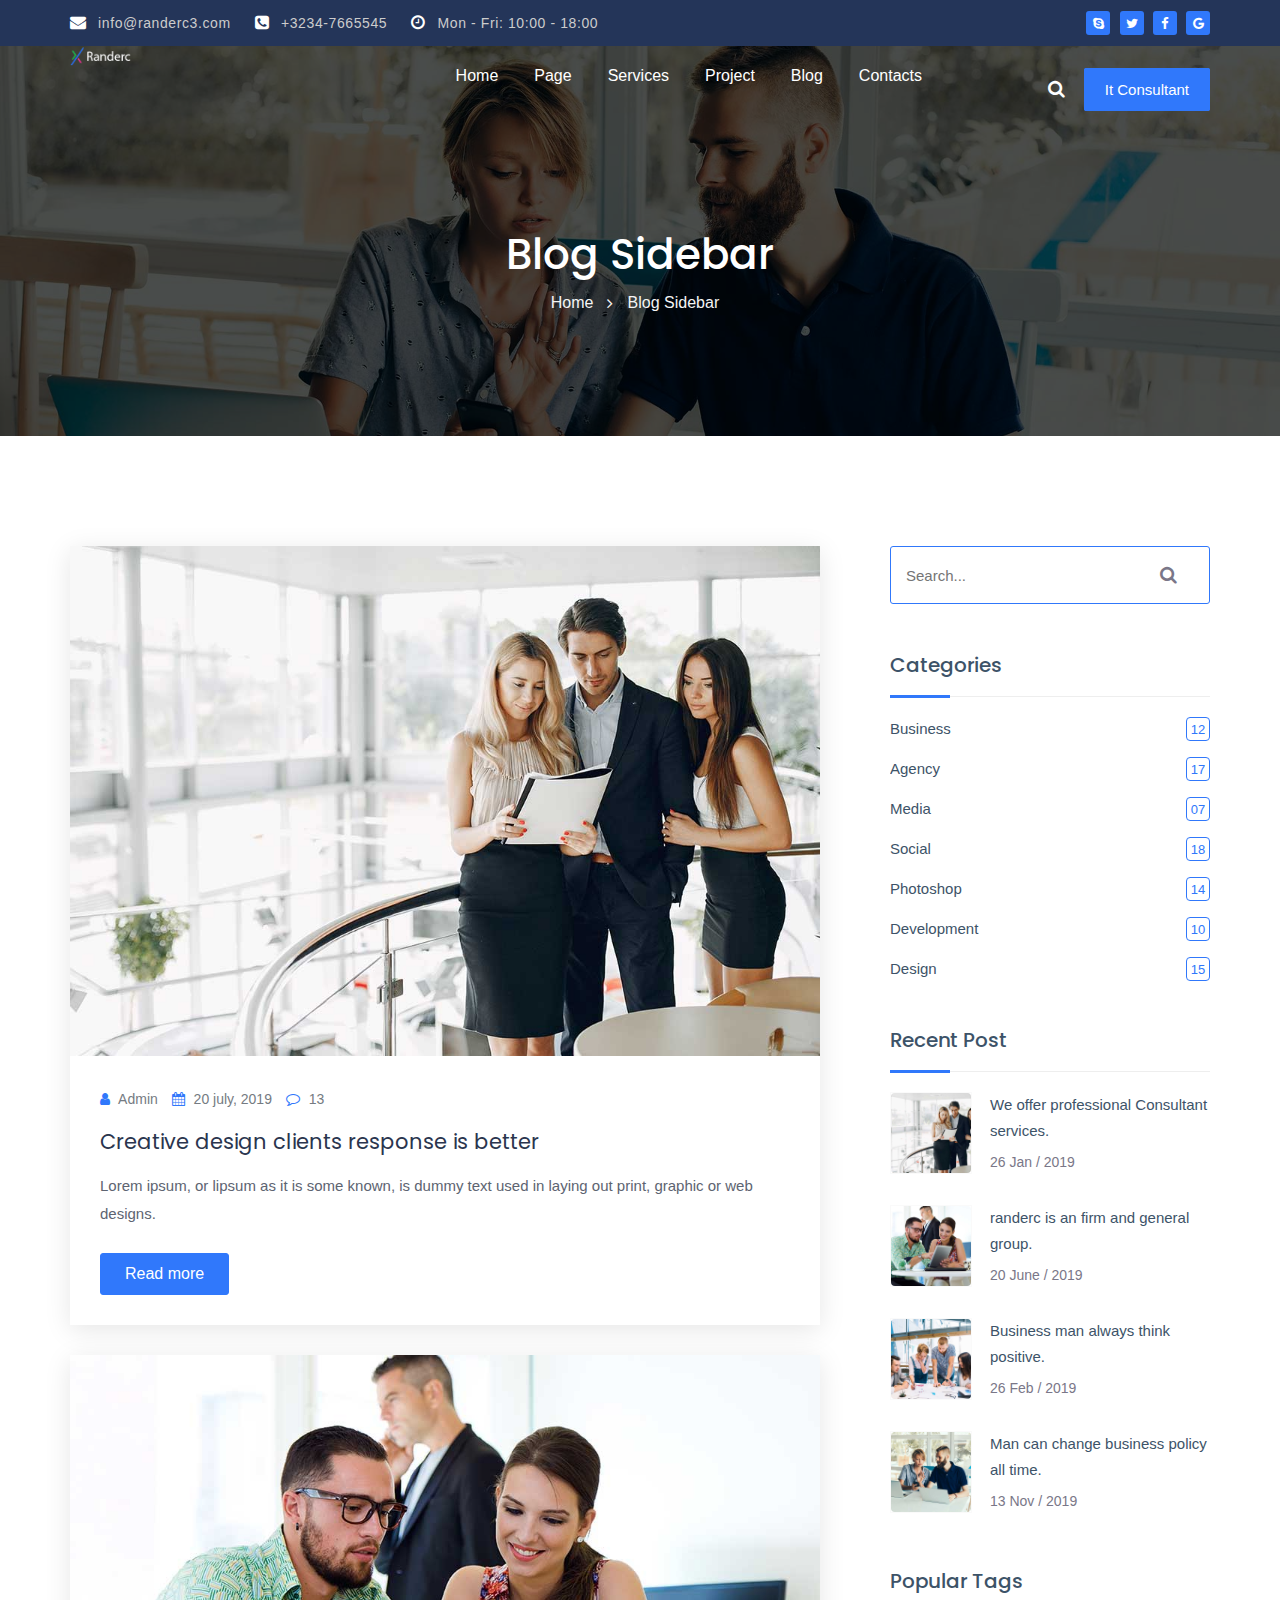
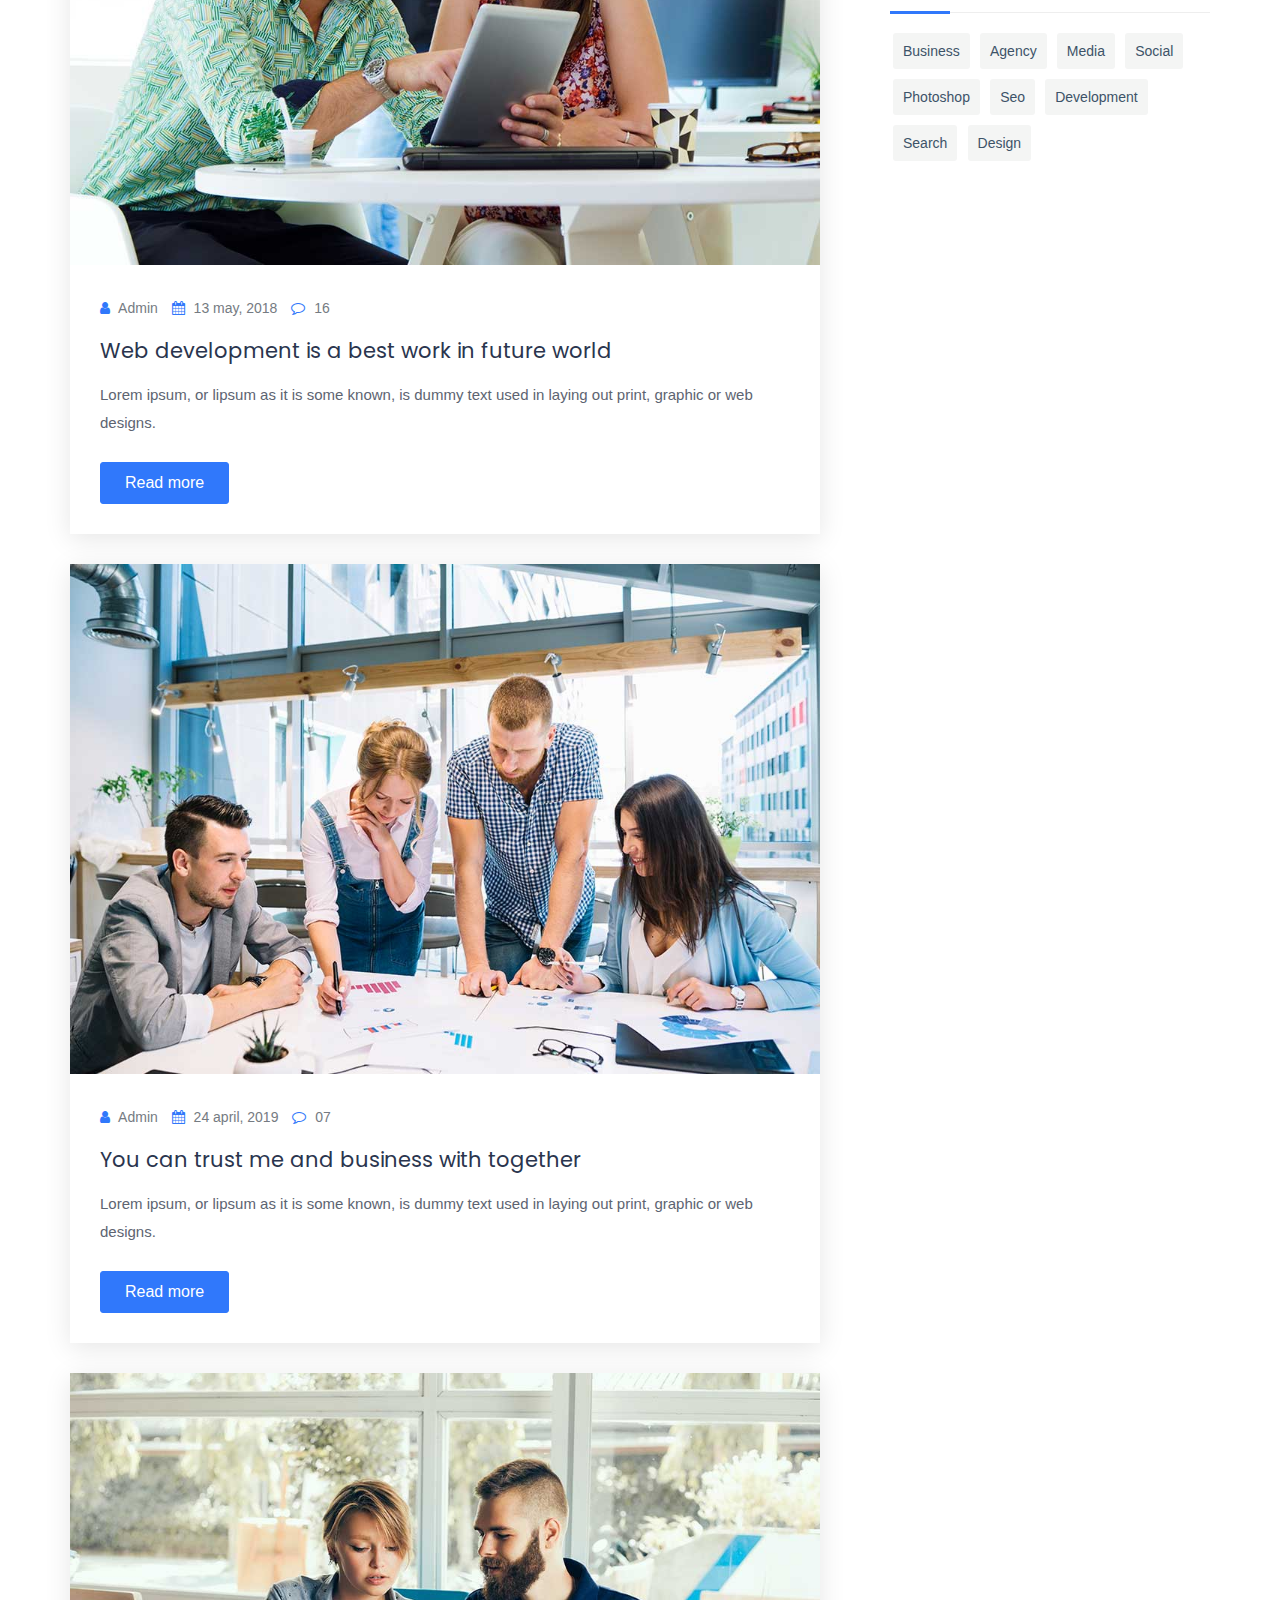
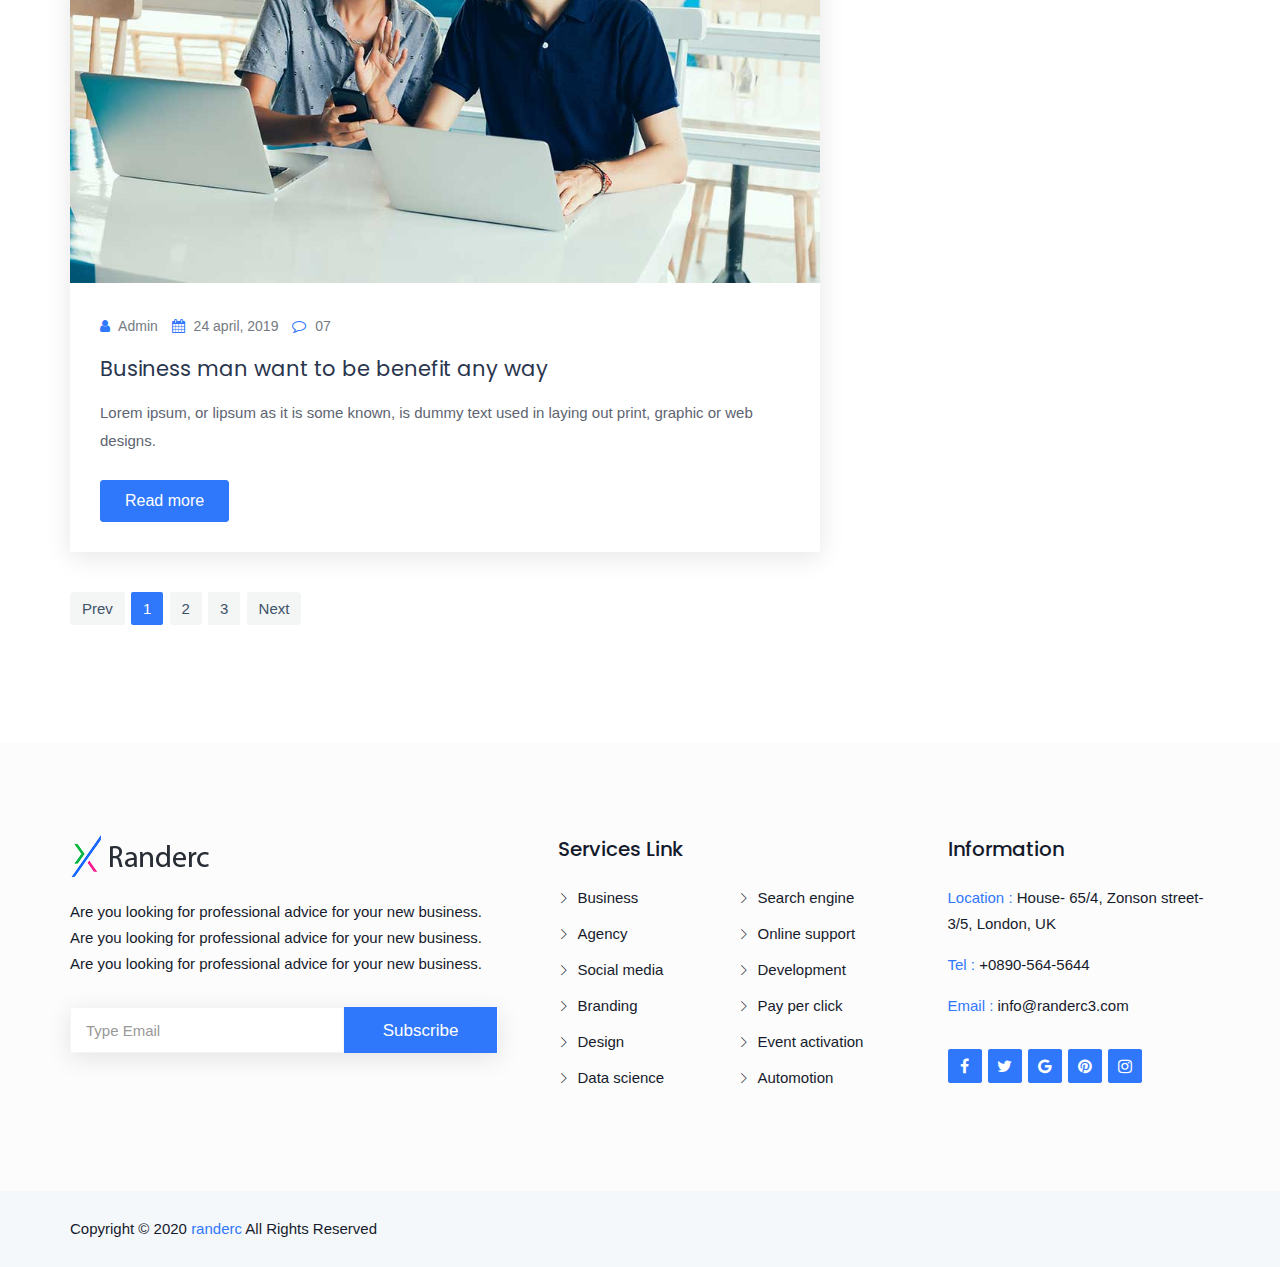
<file: public/blog-sidebar.html>
<!doctype html>
<html class="no-js" lang="en">
	
<!-- Mirrored from rockstheme.com/rocks/randerc-preview/blog-sidebar.html by HTTrack Website Copier/3.x [XR&CO'2014], Sat, 28 Mar 2020 13:15:12 GMT -->
<head>
		<meta charset="utf-8">
		<meta http-equiv="x-ua-compatible" content="ie=edge">
		<title>Blog Sidebar | randerc </title>
		<meta name="description" content="">
		<meta name="viewport" content="width=device-width, initial-scale=1">

		<!-- favicon -->		
		<link rel="shortcut icon" type="image/x-icon" href="img/logo/favicon.ico">

		<!-- all css here -->

		<!-- bootstrap v3.3.6 css -->
		<link rel="stylesheet" href="css/bootstrap.min.css">
		<!-- owl.carousel css -->
		<link rel="stylesheet" href="css/owl.carousel.css">
		<link rel="stylesheet" href="css/owl.transitions.css">
       <!-- Animate css -->
        <link rel="stylesheet" href="css/animate.css">
        <!-- meanmenu css -->
        <link rel="stylesheet" href="css/meanmenu.min.css">
		<!-- font-awesome css -->
		<link rel="stylesheet" href="css/font-awesome.min.css">
		<link rel="stylesheet" href="css/themify-icons.css">
		<link rel="stylesheet" href="css/flaticon.css">
		<!-- venobox css -->
		<link rel="stylesheet" href="css/venobox.css">
		<!-- magnific css -->
        <link rel="stylesheet" href="css/magnific.min.css">
		<!-- style css -->
		<link rel="stylesheet" href="style.css">
		<!-- responsive css -->
		<link rel="stylesheet" href="css/responsive.css">

		<!-- modernizr css -->
		<script src="js/vendor/modernizr-2.8.3.min.js"></script>
	</head>
		<body>

		<!--[if lt IE 8]>
			<p class="browserupgrade">You are using an <strong>outdated</strong> browser. Please <a href="http://browsehappy.com/">upgrade your browser</a> to improve your experience.</p>
		<![endif]-->

        <div id="preloader"></div>
        <header class="header-one">
            <!-- Start top bar -->
            <div class="topbar-area fix hidden-xs">
                <div class="container">
                    <div class="row">
                        <div class=" col-md-9 col-sm-9">
                            <div class="topbar-left">
                                <ul>
                                    <li><a href="#"><i class="fa fa-envelope"></i> info@randerc3.com</a></li>
                                    <li><a href="#"><i class="fa fa-phone-square"></i> +3234-7665545</a></li>
                                    <li><a href="#"><i class="fa fa-clock-o"></i> Mon - Fri: 10:00 - 18:00</a></li>
                                </ul>  
                            </div>
                        </div>
                        <div class="col-md-3 col-sm-3">
                            <div class="top-social">
								<ul>
									<li><a href="#"><i class="fa fa-skype"></i></a></li>
									<li><a href="#"><i class="fa fa-twitter"></i></a></li>
									<li><a href="#"><i class="fa fa-facebook"></i></a></li>
									<li><a href="#"><i class="fa fa-google"></i></a></li>
								</ul> 
							</div>
                        </div>
                    </div>
                </div>
            </div>
            <!-- End top bar -->
            <!-- header-area start -->
            <div id="sticker" class="header-area header-area-3 transparent-header hidden-xs">
                <div class="container">
                    <div class="row">
                        <!-- logo start -->
                        <div class="col-md-3 col-sm-3">
                            <div class="logo">
                                <!-- Brand -->
                                <a class="navbar-brand page-scroll white-logo" href="index.html">
                                    <img src="img/logo/logo2.png" alt="">
                                </a>
                                <a class="navbar-brand page-scroll black-logo" href="index.html">
                                    <img src="img/logo/logo.png" alt="">
                                </a>
                            </div>
                            <!-- logo end -->
                        </div>
                        <div class="col-md-9 col-sm-9">
                            <div class="header-right-link">
                                <!-- search option start -->
                                <div class="search-inner">
                                    <form action="#">
                                        <div class="search-option">
                                            <input type="text" placeholder="Search...">
                                            <button class="button" type="submit"><i class="fa fa-search"></i></button>
                                        </div>
                                        <a class="main-search" href="#"><i class="fa fa-search"></i></a>
                                    </form>
                                </div>
								<a class="s-menu" href="login.html">It Consultant</a>
                            </div>
                            <!-- mainmenu start -->
                            <nav class="navbar navbar-default">
                                <div class="collapse navbar-collapse" id="navbar-example">
                                    <div class="main-menu">
                                        <ul class="nav navbar-nav navbar-right">
                                            <li><a class="pages" href="index.html">Home</a>
                                                <ul class="sub-menu">
													<li><a href="index.html">Home 01</a></li>
													<li><a href="index-2.html">Home 02</a></li>
													<li><a href="index-3.html">Home 03</a></li>
												</ul>
                                            </li>
                                            <li><a class="pages" href="#">Page</a>
												<ul class="sub-menu">
												    <li><a href="about.html">About</a></li>
													<li><a href="team.html">Team</a></li>
													<li><a href="review.html">Reviews</a></li>
													<li><a href="faq.html">FAQ</a></li>
												</ul>
											</li>
											<li><a class="pages" href="#">Services</a>
												<ul class="sub-menu">
													<li><a href="services.html">Services</a></li>
													<li><a href="services-2.html">Services 2</a></li>
													<li><a href="service-details.html">Service Details</a></li>
												</ul>
											</li>
											<li><a class="pages" href="#">Project</a>
												<ul class="sub-menu">
												    <li><a href="project.html">Portfolio</a></li>
													<li><a href="project-details.html">Project details</a></li>
												</ul>
											</li>
											<li><a class="pages" href="#">Blog</a>
												<ul class="sub-menu">
													<li><a href="blog.html">Blog grid</a></li>
													<li><a href="blog-sidebar.html">Blog List</a></li>
													<li><a href="blog-details.html">Blog Details</a></li>
												</ul>
											</li>
											<li><a href="contact.html">contacts</a></li>
                                        </ul>
                                    </div>
                                </div>
                            </nav>
                            <!-- mainmenu end -->
                        </div>
                    </div>
                </div>
            </div>
            <!-- header-area end -->
            <!-- mobile-menu-area start -->
            <div class="mobile-menu-area hidden-lg hidden-md hidden-sm">
                <div class="container">
                    <div class="row">
                        <div class="col-md-12">
                            <div class="mobile-menu">
                                <div class="logo">
                                    <a href="index.html"><img src="img/logo/logo.png" alt="" /></a>
                                </div>
                                <nav id="dropdown">
                                    <ul>
                                        <li><a class="pages" href="index.html">Home</a>
                                            <ul class="sub-menu">
                                                <li><a href="index.html">Home 01</a></li>
                                                <li><a href="index-2.html">Home 02</a></li>
                                                <li><a href="index-3.html">Home 03</a></li>
                                            </ul>
                                        </li>
                                        <li><a class="pages" href="#">Page</a>
                                            <ul class="sub-menu">
                                                <li><a href="about.html">About</a></li>
                                                <li><a href="team.html">Team</a></li>
                                                <li><a href="review.html">Reviews</a></li>
                                                <li><a href="faq.html">FAQ</a></li>
                                            </ul>
                                        </li>
                                        <li><a class="pages" href="#">Services</a>
                                            <ul class="sub-menu">
                                                <li><a href="services.html">Services</a></li>
                                                <li><a href="services-2.html">Services 2</a></li>
                                                <li><a href="service-details.html">Service Details</a></li>
                                            </ul>
                                        </li>
                                        <li><a class="pages" href="#">Project</a>
                                            <ul class="sub-menu">
                                                <li><a href="project.html">Portfolio</a></li>
                                                <li><a href="project-details.html">Project details</a></li>
                                            </ul>
                                        </li>
                                        <li><a class="pages" href="#">Blog</a>
                                            <ul class="sub-menu">
                                                <li><a href="blog.html">Blog grid</a></li>
                                                <li><a href="blog-sidebar.html">Blog List</a></li>
                                                <li><a href="blog-details.html">Blog Details</a></li>
                                            </ul>
                                        </li>
                                        <li><a href="contact.html">contacts</a></li>
                                    </ul>
                                </nav>
                            </div>					
                        </div>
                    </div>
                </div>
            </div>
            <!-- mobile-menu-area end -->		
        </header>
        <!-- header end -->
        <!-- Start Bottom Header -->
        <div class="page-area">
            <div class="breadcumb-overlay"></div>
            <div class="container">
                <div class="row">
                    <div class="col-md-12 col-sm-12 col-xs-12">
                        <div class="breadcrumb text-center">
                            <div class="section-headline white-headline text-center">
                                <h3>Blog Sidebar</h3>
                            </div>
                            <ul>
                                <li class="home-bread">Home</li>
                                <li>Blog Sidebar</li>
                            </ul>
                        </div>
                    </div>
                </div>
            </div>
        </div>
        <!-- END Header -->
        <!--Blog Area Start-->
        <div class="blog-area fix area-padding">
            <div class="container">
                <div class="row">
                    <div class="blog-sidebar-right">
						<div class="col-md-8 col-sm-8 col-xs-12">
							<div class="row">
							    <div class="blog-left-content">
							        <!-- Start single blog -->
                                    <div class="col-md-12 col-sm-12 col-xs-12">
                                        <div class="single-blog ">
                                            <div class="blog-image">
                                                <a class="image-scale" href="#">
                                                    <img src="img/blog/b1.jpg" alt="">
                                                </a>
                                            </div>
                                            <div class="blog-content">
                                               <div class="blog-meta">
                                                    <span class="admin-type">
                                                        <i class="fa fa-user"></i>
                                                        Admin
                                                    </span>
                                                    <span class="date-type">
                                                        <i class="fa fa-calendar"></i>
                                                        20 july, 2019
                                                    </span>
                                                    <span class="comments-type">
                                                        <i class="fa fa-comment-o"></i>
                                                        13
                                                    </span>
                                                </div>
                                                <a href="#">
                                                    <h4>Creative design clients response is better</h4>
                                                </a>
                                                <p>Lorem ipsum, or lipsum as it is some known, is dummy text used in laying out print, graphic or web designs.</p>
                                                <a class="blog-btn" href="#"> Read more</a>
                                            </div>
                                        </div>
                                    </div>
                                    <!-- End single blog -->
                                    <!-- Start single blog -->
                                    <div class="col-md-12 col-sm-12 col-xs-12">
                                        <div class="single-blog ">
                                            <div class="blog-image">
                                                <a class="image-scale" href="#">
                                                    <img src="img/blog/b2.jpg" alt="">
                                                </a>
                                            </div>
                                            <div class="blog-content">
                                               <div class="blog-meta">
                                                   <span class="admin-type">
                                                        <i class="fa fa-user"></i>
                                                        Admin
                                                    </span>
                                                    <span class="date-type">
                                                       <i class="fa fa-calendar"></i>
                                                        13 may, 2018
                                                    </span>
                                                    <span class="comments-type">
                                                        <i class="fa fa-comment-o"></i>
                                                        16
                                                    </span>
                                                </div>
                                                <a href="#">
                                                    <h4>Web development is a best work in future world</h4>
                                                </a>
                                                <p>Lorem ipsum, or lipsum as it is some known, is dummy text used in laying out print, graphic or web designs.</p>
                                                <a class="blog-btn" href="#"> Read more</a>
                                            </div>
                                        </div>
                                    </div>
                                    <!-- End single blog -->
                                    <!-- Start single blog -->
                                    <div class="col-md-12 col-sm-12 col-xs-12">
                                        <div class="single-blog ">
                                            <div class="blog-image">
                                                <a class="image-scale" href="#">
                                                    <img src="img/blog/b3.jpg" alt="">
                                                </a>
                                            </div>
                                            <div class="blog-content">
                                               <div class="blog-meta">
                                                    <span class="admin-type">
                                                        <i class="fa fa-user"></i>
                                                        Admin
                                                    </span>
                                                    <span class="date-type">
                                                       <i class="fa fa-calendar"></i>
                                                        24 april, 2019
                                                    </span>
                                                    <span class="comments-type">
                                                        <i class="fa fa-comment-o"></i>
                                                        07
                                                    </span>
                                                </div>
                                                <a href="#">
                                                    <h4>You can trust me and business with together</h4>
                                                </a>
                                                <p>Lorem ipsum, or lipsum as it is some known, is dummy text used in laying out print, graphic or web designs.</p>
                                                <a class="blog-btn" href="#"> Read more</a>
                                            </div>
                                        </div>
                                    </div>
                                    <!-- End single blog -->
                                    <!-- Start single blog -->
                                    <div class="col-md-12 col-sm-12 col-xs-12">
                                        <div class="single-blog ">
                                            <div class="blog-image">
                                                <a class="image-scale" href="#">
                                                    <img src="img/blog/b4.jpg" alt="">
                                                </a>
                                            </div>
                                            <div class="blog-content">
                                                <div class="blog-meta">
                                                    <span class="admin-type">
                                                        <i class="fa fa-user"></i>
                                                        Admin
                                                    </span>
                                                    <span class="date-type">
                                                       <i class="fa fa-calendar"></i>
                                                        24 april, 2019
                                                    </span>
                                                    <span class="comments-type">
                                                        <i class="fa fa-comment-o"></i>
                                                        07
                                                    </span>
                                                </div>
                                                <a href="#">
                                                    <h4>Business man want to be benefit any way</h4>
                                                </a>
                                                <p>Lorem ipsum, or lipsum as it is some known, is dummy text used in laying out print, graphic or web designs.</p>
                                                <a class="blog-btn" href="#"> Read more</a>
                                            </div> 
                                        </div>
                                    </div>
                                    <!-- End single blog -->
                                    <div class="col-md-12 col-sm-12 col-xs-12">
                                        <div class="blog-pagination">
                                            <ul class="pagination">
                                               <li><a href="#">Prev</a></li>
                                               <li class="active"><a href="#">1</a></li>
                                               <li><a href="#">2</a></li>
                                               <li><a href="#">3</a></li>
                                               <li><a href="#">Next</a></li>
                                            </ul>
                                        </div>	
                                    </div>
                                </div>
                            </div>
                        </div>
                        <!-- Start Right Sidebar blog -->
						<div class="col-md-4 col-sm-4 col-xs-12">
							<div class="left-head-blog right-side">
								<div class="left-blog-page">
									<!-- search option start -->
									<form action="#">
										<div class="blog-search-option">
											<input type="text" placeholder="Search...">
											<button class="button" type="submit">
												<i class="fa fa-search"></i>
											</button>
										</div>
									</form>
									<!-- search option end -->
								</div>
								<div class="left-blog-page">
									<div class="left-blog blog-category">
										<h4>categories</h4>
										<ul>
											<li><a href="#">Business</a><span>12</span></li>
											<li><a href="#">Agency </a><span>17</span></li>
											<li><a href="#">Media</a><span>07</span></li>
											<li><a href="#">Social</a><span>18</span></li>
											<li><a href="#">Photoshop</a><span>14</span></li>
											<li><a href="#">development</a><span>10</span></li>
											<li><a href="#">Design</a><span>15</span></li>
										</ul>
									</div>
								</div>
								<div class="left-blog-page">
									<!-- recent start -->
									<div class="left-blog">
										<h4>recent post</h4>
										<div class="recent-post">
											<!-- start single post -->
											<div class="recent-single-post">
												<div class="post-img">
													<a href="#">
														<img src="img/blog/b1.jpg" alt="">
													</a>
												</div>
												<div class="pst-content">
													<p><a href="#">We offer professional Consultant services.</a></p>
													<span class="date-type">
														26 Jan / 2019
													</span>
												</div>
											</div>
											<!-- End single post -->
											<!-- start single post -->
											<div class="recent-single-post">
												<div class="post-img">
													<a href="#">
														<img src="img/blog/b2.jpg" alt="">
													</a>
												</div>
												<div class="pst-content">
													<p><a href="#">randerc is an firm and general group.</a></p>
													<span class="date-type">
														20 June / 2019
													</span>
												</div>
											</div>
											<!-- End single post -->
											<!-- start single post -->
											<div class="recent-single-post">
												<div class="post-img">
													<a href="#">
														<img src="img/blog/b3.jpg" alt="">
													</a>
												</div>
												<div class="pst-content">
													<p><a href="#">Business man always think positive.</a></p>
													<span class="date-type">
														26 Feb / 2019
													</span>
												</div>
											</div>
											<!-- End single post -->
											<!-- start single post -->
											<div class="recent-single-post">
												<div class="post-img">
													<a href="#">
														<img src="img/blog/b4.jpg" alt="">
													</a>
												</div>
												<div class="pst-content">
													<p><a href="#">Man can change business policy all time.</a></p>
													<span class="date-type">
														13 Nov / 2019
													</span>

												</div>
											</div>
											<!-- End single post -->
										</div>
									</div>
									<!-- recent end -->
								</div>
								<div class="left-blog-page">
									<div class="left-tags blog-tags">
										<div class="popular-tag left-side-tags left-blog">
											<h4>popular tags</h4>
											<ul>
												<li><a href="#">Business</a></li>
                                                <li><a href="#">Agency </a></li>
                                                <li><a href="#">Media</a></li>
                                                <li><a href="#">Social</a></li>
                                                <li><a href="#">Photoshop</a></li>
                                                <li><a href="#">Seo</a></li>
                                                <li><a href="#">development</a></li>
                                                <li><a href="#">Search</a></li>
                                                <li><a href="#">Design</a></li>
											</ul>
										</div>
									</div>
								</div>
							</div>
						</div>
                    </div>
                    <!-- End Right Sidebar -->
                </div>
                <!-- End row -->
            </div>
        </div>
        <!--End of Blog Area-->
                <!-- Start Footer Area -->
        <footer class="footer1">
            <div class="footer-area">
                <div class="container">
                    <div class="row">
                        <div class="col-md-5 col-sm-5 col-xs-12">
                            <div class="footer-content logo-footer">
                                <div class="footer-head">
                                    <div class="footer-logo">
                                    	<a href="#"><img src="img/logo/logo.png" alt=""></a>
                                    </div>
                                    <p>
                                        Are you looking for professional advice for your new business. Are you looking for professional advice for your new business. Are you looking for professional advice for your new business.
                                    </p>
                                    <div class="subs-feilds">
                                        <div class="suscribe-input">
                                            <input type="email" class="email form-control width-80" id="sus_email" placeholder="Type Email">
                                            <button type="submit" id="sus_submit" class="add-btn">Subscribe</button>
                                        </div>
                                    </div>
                                </div>
                            </div>
                        </div>
                        <!-- end single footer -->
                        <div class="col-md-4 col-sm-3 col-xs-12">
                            <div class="footer-content">
                                <div class="footer-head">
                                    <h4>Services Link</h4>
                                    <ul class="footer-list">
                                        <li><a href="#">Business</a></li>
                                        <li><a href="#">Agency </a></li>
                                        <li><a href="#">Social media</a></li>
                                        <li><a href="#">Branding</a></li>
                                        <li><a href="#">Design </a></li>
                                        <li><a href="#">Data science </a></li>
                                    </ul>
                                    <ul class="footer-list hidden-sm">
										<li><a href="#">Search engine</a></li>
                                        <li><a href="#">Online support</a></li>
                                        <li><a href="#">Development</a></li>
                                        <li><a href="#">Pay per click</a></li>
                                        <li><a href="#">Event activation</a></li>
                                        <li><a href="#">Automotion</a></li>
									</ul>
                                </div>
                            </div>
                        </div>
                        <!-- end single footer -->
                        <div class="col-md-3 col-sm-4 col-xs-12">
                            <div class="footer-content last-content">
                                <div class="footer-head">
                                    <h4>Information</h4>
                                    <div class="footer-contacts">
                                        <p><span>Location :</span> House- 65/4, Zonson street-3/5, London, UK</p>
										<p><span>Tel :</span> +0890-564-5644</p>
										<p><span>Email :</span> info@randerc3.com</p>
									</div> 
                                    <div class="footer-icons">
                                        <ul>
                                            <li>
                                                <a href="#">
                                                    <i class="fa fa-facebook"></i>
                                                </a>
                                            </li>
                                            <li>
                                                <a href="#">
                                                    <i class="fa fa-twitter"></i>
                                                </a>
                                            </li>
                                            <li>
                                                <a href="#">
                                                    <i class="fa fa-google"></i>
                                                </a>
                                            </li>
                                            <li>
                                                <a href="#">
                                                    <i class="fa fa-pinterest"></i>
                                                </a>
                                            </li>
                                            <li>
                                                <a href="#">
                                                    <i class="fa fa-instagram"></i>
                                                </a>
                                            </li>
                                        </ul>
                                    </div>
                                </div>
                            </div>
                        </div>
                    </div>
                </div>
            </div>
            <!-- Start Footer Bottom Area -->
            <div class="footer-area-bottom">
                <div class="container">
                    <div class="row">
                        <div class="col-md-6 col-sm-6 col-xs-12">
                            <div class="copyright">
                                <p>
                                    Copyright © 2020
                                    <a href="#">randerc</a> All Rights Reserved
                                </p>
                            </div>
                        </div>
                    </div>
                </div>
            </div>
            <!-- End Footer Bottom Area -->
        </footer>
        <!-- End Footer Area -->
		
		<!-- all js here -->

		<!-- jquery latest version -->
		<script src="js/vendor/jquery-1.12.4.min.js"></script>
		<!-- bootstrap js -->
		<script src="js/bootstrap.min.js"></script>
		<!-- owl.carousel js -->
		<script src="js/owl.carousel.min.js"></script>
		<!-- Counter js -->
		<script src="js/jquery.counterup.min.js"></script>
		<!-- waypoint js -->
		<script src="js/waypoints.js"></script>
		<!-- magnific js -->
        <script src="js/magnific.min.js"></script>
        <!-- wow js -->
        <script src="js/wow.min.js"></script>
         <!-- venobox js -->
        <script src="js/venobox.min.js"></script>
        <!-- meanmenu js -->
        <script src="js/jquery.meanmenu.js"></script>
		<!-- Form validator js -->
		<script src="js/form-validator.min.js"></script>
		<!-- plugins js -->
		<script src="js/plugins.js"></script>
		<!-- main js -->
		<script src="js/main.js"></script>
	</body>

<!-- Mirrored from rockstheme.com/rocks/randerc-preview/blog-sidebar.html by HTTrack Website Copier/3.x [XR&CO'2014], Sat, 28 Mar 2020 13:15:12 GMT -->
</html>
</file>
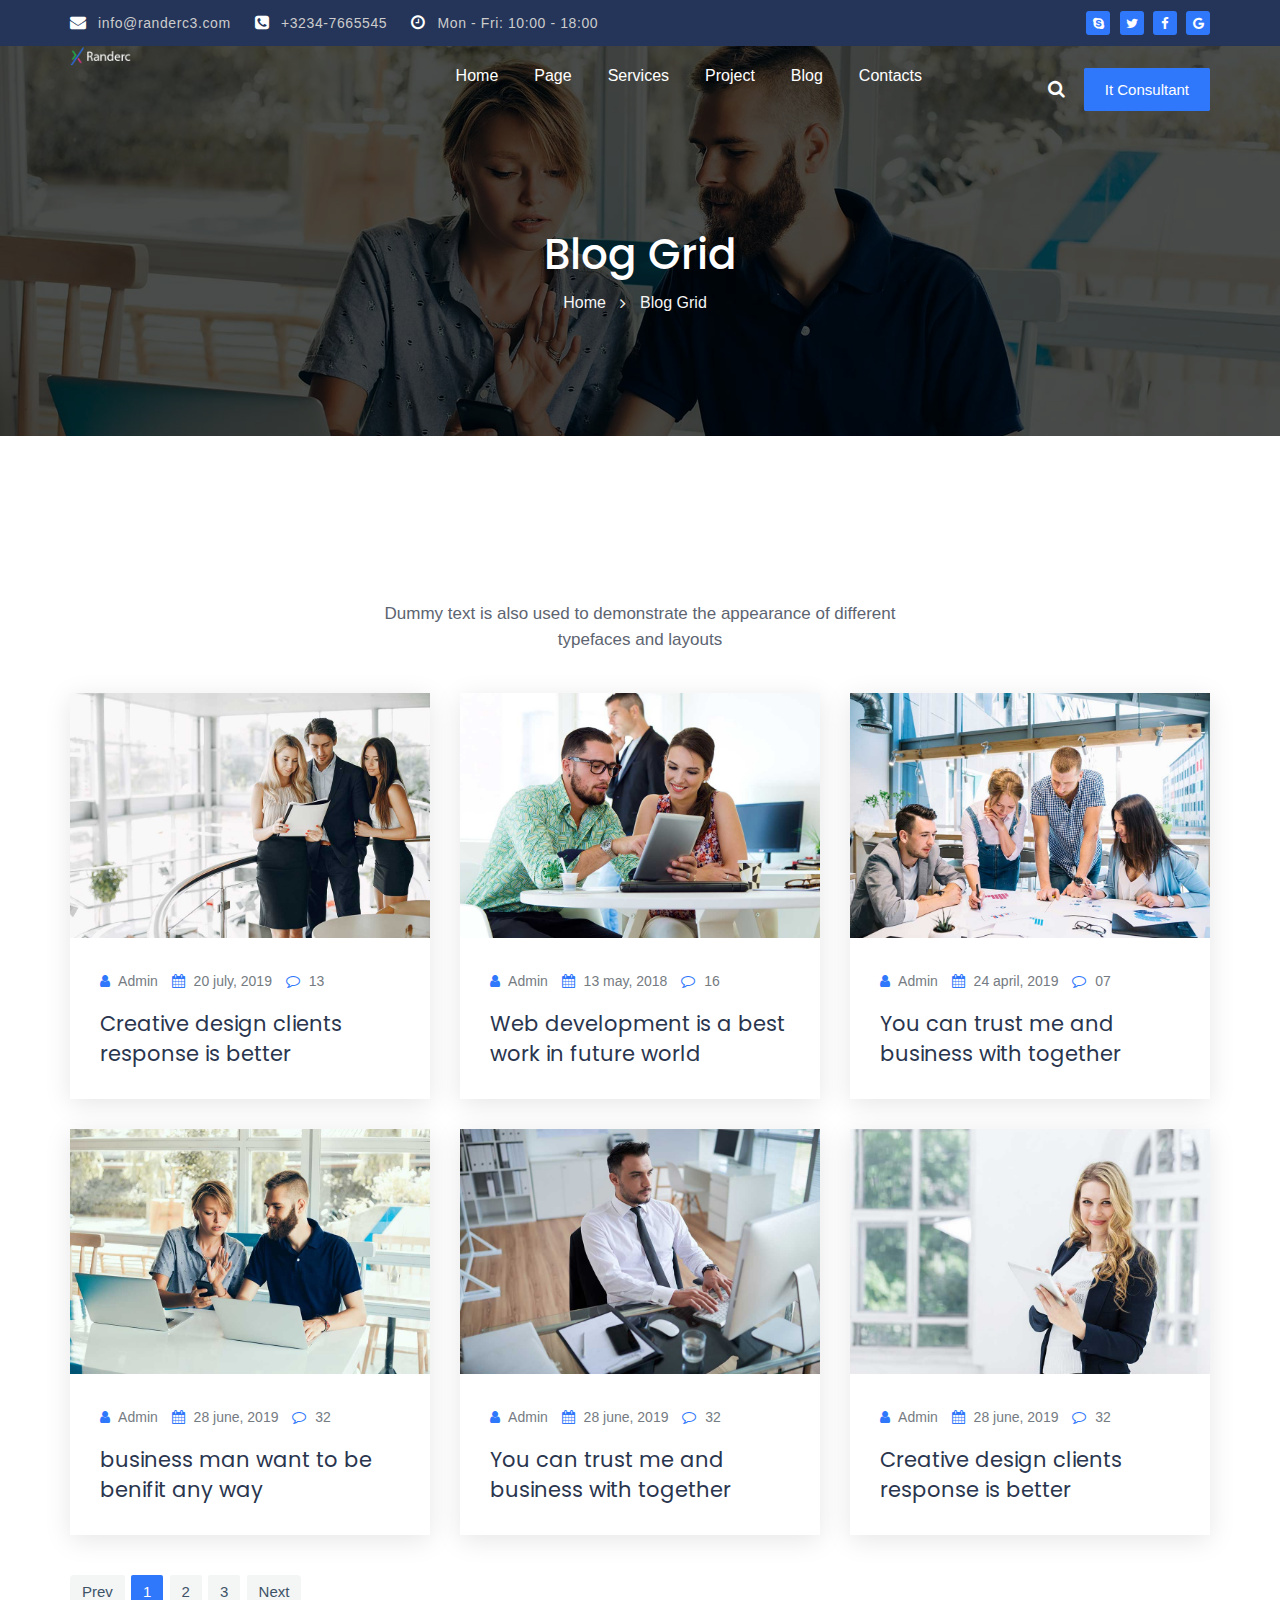
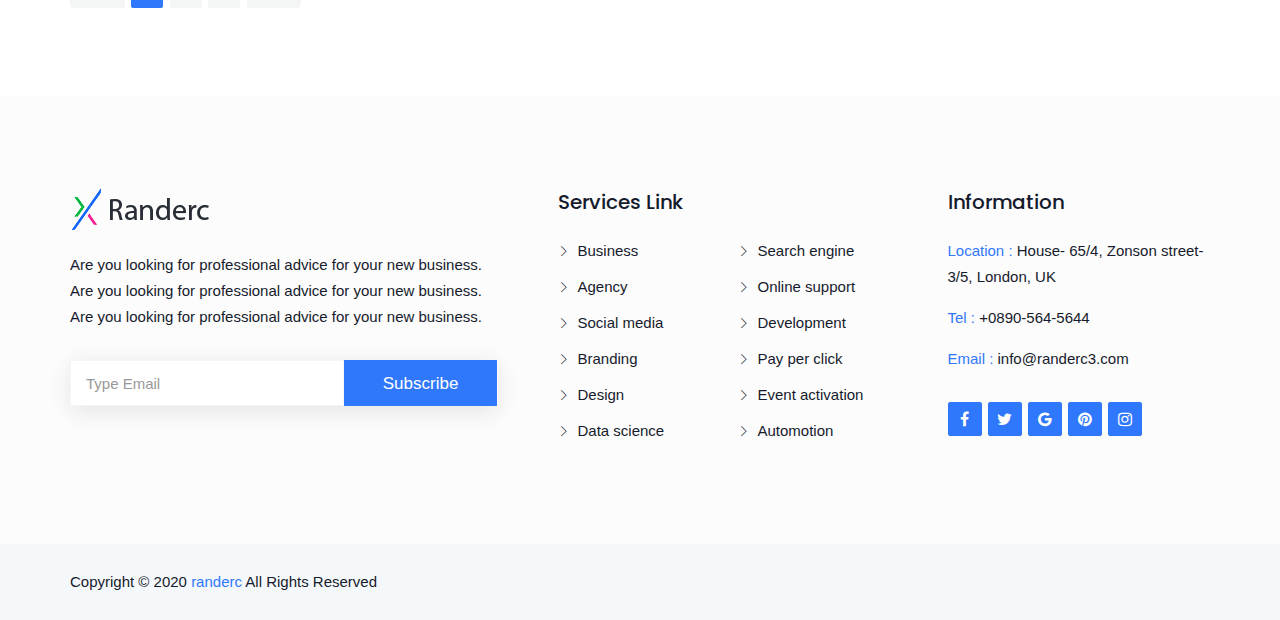
<file: public/blog.html>
<!doctype html>
<html class="no-js" lang="en">
	
<!-- Mirrored from rockstheme.com/rocks/randerc-preview/blog.html by HTTrack Website Copier/3.x [XR&CO'2014], Sat, 28 Mar 2020 13:15:12 GMT -->
<head>
		<meta charset="utf-8">
		<meta http-equiv="x-ua-compatible" content="ie=edge">
		<title>Blog Grid | randerc </title>
		<meta name="description" content="">
		<meta name="viewport" content="width=device-width, initial-scale=1">

		<!-- favicon -->		
		<link rel="shortcut icon" type="image/x-icon" href="img/logo/favicon.ico">

		<!-- all css here -->

		<!-- bootstrap v3.3.6 css -->
		<link rel="stylesheet" href="css/bootstrap.min.css">
		<!-- owl.carousel css -->
		<link rel="stylesheet" href="css/owl.carousel.css">
		<link rel="stylesheet" href="css/owl.transitions.css">
       <!-- Animate css -->
        <link rel="stylesheet" href="css/animate.css">
        <!-- meanmenu css -->
        <link rel="stylesheet" href="css/meanmenu.min.css">
		<!-- font-awesome css -->
		<link rel="stylesheet" href="css/font-awesome.min.css">
		<link rel="stylesheet" href="css/themify-icons.css">
		<link rel="stylesheet" href="css/flaticon.css">
		<!-- venobox css -->
		<link rel="stylesheet" href="css/venobox.css">
		<!-- magnific css -->
        <link rel="stylesheet" href="css/magnific.min.css">
		<!-- style css -->
		<link rel="stylesheet" href="style.css">
		<!-- responsive css -->
		<link rel="stylesheet" href="css/responsive.css">

		<!-- modernizr css -->
		<script src="js/vendor/modernizr-2.8.3.min.js"></script>
	</head>
		<body>

		<!--[if lt IE 8]>
			<p class="browserupgrade">You are using an <strong>outdated</strong> browser. Please <a href="http://browsehappy.com/">upgrade your browser</a> to improve your experience.</p>
		<![endif]-->

        <div id="preloader"></div>
        <header class="header-one">
            <!-- Start top bar -->
            <div class="topbar-area fix hidden-xs">
                <div class="container">
                    <div class="row">
                        <div class=" col-md-9 col-sm-9">
                            <div class="topbar-left">
                                <ul>
                                    <li><a href="#"><i class="fa fa-envelope"></i> info@randerc3.com</a></li>
                                    <li><a href="#"><i class="fa fa-phone-square"></i> +3234-7665545</a></li>
                                    <li><a href="#"><i class="fa fa-clock-o"></i> Mon - Fri: 10:00 - 18:00</a></li>
                                </ul>  
                            </div>
                        </div>
                        <div class="col-md-3 col-sm-3">
                            <div class="top-social">
								<ul>
									<li><a href="#"><i class="fa fa-skype"></i></a></li>
									<li><a href="#"><i class="fa fa-twitter"></i></a></li>
									<li><a href="#"><i class="fa fa-facebook"></i></a></li>
									<li><a href="#"><i class="fa fa-google"></i></a></li>
								</ul> 
							</div>
                        </div>
                    </div>
                </div>
            </div>
            <!-- End top bar -->
                        <!-- header-area start -->
            <div id="sticker" class="header-area header-area-3 transparent-header hidden-xs">
                <div class="container">
                    <div class="row">
                        <!-- logo start -->
                        <div class="col-md-3 col-sm-3">
                            <div class="logo">
                                <!-- Brand -->
                                <a class="navbar-brand page-scroll white-logo" href="index.html">
                                    <img src="img/logo/logo2.png" alt="">
                                </a>
                                <a class="navbar-brand page-scroll black-logo" href="index.html">
                                    <img src="img/logo/logo.png" alt="">
                                </a>
                            </div>
                            <!-- logo end -->
                        </div>
                        <div class="col-md-9 col-sm-9">
                            <div class="header-right-link">
                                <!-- search option start -->
                                <div class="search-inner">
                                    <form action="#">
                                        <div class="search-option">
                                            <input type="text" placeholder="Search...">
                                            <button class="button" type="submit"><i class="fa fa-search"></i></button>
                                        </div>
                                        <a class="main-search" href="#"><i class="fa fa-search"></i></a>
                                    </form>
                                </div>
								<a class="s-menu" href="login.html">It Consultant</a>
                            </div>
                            <!-- mainmenu start -->
                            <nav class="navbar navbar-default">
                                <div class="collapse navbar-collapse" id="navbar-example">
                                    <div class="main-menu">
                                        <ul class="nav navbar-nav navbar-right">
                                            <li><a class="pages" href="index.html">Home</a>
                                                <ul class="sub-menu">
													<li><a href="index.html">Home 01</a></li>
													<li><a href="index-2.html">Home 02</a></li>
													<li><a href="index-3.html">Home 03</a></li>
												</ul>
                                            </li>
                                            <li><a class="pages" href="#">Page</a>
												<ul class="sub-menu">
												    <li><a href="about.html">About</a></li>
													<li><a href="team.html">Team</a></li>
													<li><a href="review.html">Reviews</a></li>
													<li><a href="faq.html">FAQ</a></li>
												</ul>
											</li>
											<li><a class="pages" href="#">Services</a>
												<ul class="sub-menu">
													<li><a href="services.html">Services</a></li>
													<li><a href="services-2.html">Services 2</a></li>
													<li><a href="service-details.html">Service Details</a></li>
												</ul>
											</li>
											<li><a class="pages" href="#">Project</a>
												<ul class="sub-menu">
												    <li><a href="project.html">Portfolio</a></li>
													<li><a href="project-details.html">Project details</a></li>
												</ul>
											</li>
											<li><a class="pages" href="#">Blog</a>
												<ul class="sub-menu">
													<li><a href="blog.html">Blog grid</a></li>
													<li><a href="blog-sidebar.html">Blog List</a></li>
													<li><a href="blog-details.html">Blog Details</a></li>
												</ul>
											</li>
											<li><a href="contact.html">contacts</a></li>
                                        </ul>
                                    </div>
                                </div>
                            </nav>
                            <!-- mainmenu end -->
                        </div>
                    </div>
                </div>
            </div>
            <!-- header-area end -->
            <!-- mobile-menu-area start -->
            <div class="mobile-menu-area hidden-lg hidden-md hidden-sm">
                <div class="container">
                    <div class="row">
                        <div class="col-md-12">
                            <div class="mobile-menu">
                                <div class="logo">
                                    <a href="index.html"><img src="img/logo/logo.png" alt="" /></a>
                                </div>
                                <nav id="dropdown">
                                    <ul>
                                        <li><a class="pages" href="index.html">Home</a>
                                            <ul class="sub-menu">
                                                <li><a href="index.html">Home 01</a></li>
                                                <li><a href="index-2.html">Home 02</a></li>
                                                <li><a href="index-3.html">Home 03</a></li>
                                            </ul>
                                        </li>
                                        <li><a class="pages" href="#">Page</a>
                                            <ul class="sub-menu">
                                                <li><a href="about.html">About</a></li>
                                                <li><a href="team.html">Team</a></li>
                                                <li><a href="review.html">Reviews</a></li>
                                                <li><a href="faq.html">FAQ</a></li>
                                            </ul>
                                        </li>
                                        <li><a class="pages" href="#">Services</a>
                                            <ul class="sub-menu">
                                                <li><a href="services.html">Services</a></li>
                                                <li><a href="services-2.html">Services 2</a></li>
                                                <li><a href="service-details.html">Service Details</a></li>
                                            </ul>
                                        </li>
                                        <li><a class="pages" href="#">Project</a>
                                            <ul class="sub-menu">
                                                <li><a href="project.html">Portfolio</a></li>
                                                <li><a href="project-details.html">Project details</a></li>
                                            </ul>
                                        </li>
                                        <li><a class="pages" href="#">Blog</a>
                                            <ul class="sub-menu">
                                                <li><a href="blog.html">Blog grid</a></li>
                                                <li><a href="blog-sidebar.html">Blog List</a></li>
                                                <li><a href="blog-details.html">Blog Details</a></li>
                                            </ul>
                                        </li>
                                        <li><a href="contact.html">contacts</a></li>
                                    </ul>
                                </nav>
                            </div>					
                        </div>
                    </div>
                </div>
            </div>
            <!-- mobile-menu-area end -->		
        </header>
        <!-- header end -->
        <!-- Start Bottom Header -->
        <div class="page-area">
            <div class="breadcumb-overlay"></div>
            <div class="container">
                <div class="row">
                    <div class="col-md-12 col-sm-12 col-xs-12">
                        <div class="breadcrumb text-center">
                            <div class="section-headline white-headline text-center">
                                <h3>Blog Grid</h3>
                            </div>
                            <ul>
                                <li class="home-bread">Home</li>
                                <li>Blog Grid</li>
                            </ul>
                        </div>
                    </div>
                </div>
            </div>
        </div>
        <!-- END Header -->
               <!--Blog Area Start-->
        <div class="blog-area fix area-padding-2">
            <div class="container">
                <div class="row">
					<div class="col-md-12 col-sm-12 col-xs-12">
						<div class="section-headline text-center">
							<h3>Technology news</h3>
							<p>Dummy text is also used to demonstrate the appearance of different typefaces and layouts</p>
						</div>
					</div>
				</div>
                <div class="row">
                    <div class="blog-grid home-blog">
                        <!-- Start single blog -->
                        <div class="col-md-4 col-sm-6 col-xs-12">
                            <div class="single-blog">
                               <div class="blog-image">
									<a class="image-scale" href="#">
										<img src="img/blog/b1.jpg" alt="">
									</a>
								</div>
                                <div class="blog-content">
                                   <div class="blog-meta">
                                        <span class="admin-type">
                                            <i class="fa fa-user"></i>
                                            Admin
                                        </span>
                                        <span class="date-type">
                                            <i class="fa fa-calendar"></i>
                                            20 july, 2019
                                        </span>
                                        <span class="comments-type">
                                            <i class="fa fa-comment-o"></i>
                                            13
                                        </span>
                                    </div>
                                    <a href="#">
                                        <h4>Creative design clients response is better</h4>
                                    </a>
                                </div>
                            </div>
                        </div>
                        <!-- End single blog -->
                        <!-- Start single blog -->
                        <div class="col-md-4 col-sm-6 col-xs-12">
                            <div class="single-blog">
                               <div class="blog-image">
									<a class="image-scale" href="#">
										<img src="img/blog/b2.jpg" alt="">
									</a>
								</div>
                                <div class="blog-content">
                                   <div class="blog-meta">
                                       <span class="admin-type">
                                            <i class="fa fa-user"></i>
                                            Admin
                                        </span>
                                        <span class="date-type">
                                           <i class="fa fa-calendar"></i>
                                            13 may, 2018
                                        </span>
                                        <span class="comments-type">
                                            <i class="fa fa-comment-o"></i>
                                            16
                                        </span>
                                    </div>
                                    <a href="#">
                                        <h4>Web development is a best work in future world</h4>
                                    </a>
                                </div>
                            </div>
                        </div>
                        <div class="col-md-4 col-sm-6 col-xs-12">
                            <div class="single-blog">
                                <div class="blog-image">
									<a class="image-scale" href="#">
										<img src="img/blog/b3.jpg" alt="">
									</a>
								</div>
                                <div class="blog-content">
                                   <div class="blog-meta">
                                        <span class="admin-type">
                                            <i class="fa fa-user"></i>
                                            Admin
                                        </span>
                                        <span class="date-type">
                                           <i class="fa fa-calendar"></i>
                                            24 april, 2019
                                        </span>
                                        <span class="comments-type">
                                            <i class="fa fa-comment-o"></i>
                                            07
                                        </span>
                                    </div>
                                    <a href="#">
                                        <h4>You can trust me and business with together</h4>
                                    </a>
                                </div>
                            </div>
                        </div>
                        <!-- End single blog -->
                        <div class="col-md-4 col-sm-6 col-xs-12">
                            <div class="single-blog">
                                <div class="blog-image">
									<a class="image-scale" href="#">
										<img src="img/blog/b4.jpg" alt="">
									</a>
								</div>
                                <div class="blog-content">
                                    <div class="blog-meta">
                                        <span class="admin-type">
                                            <i class="fa fa-user"></i>
                                            Admin
                                        </span>
                                        <span class="date-type">
                                           <i class="fa fa-calendar"></i>
                                            28 june, 2019
                                        </span>
                                        <span class="comments-type">
                                            <i class="fa fa-comment-o"></i>
                                            32
                                        </span>
                                    </div>
                                    <a href="#">
                                        <h4>business man want to be benifit any way</h4>
                                    </a>
                                </div> 
                            </div>
                        </div>
                        <!-- End single blog -->
                        <div class="col-md-4 col-sm-6 col-xs-12">
                            <div class="single-blog">
                                <div class="blog-image">
									<a class="image-scale" href="#">
										<img src="img/blog/b5.jpg" alt="">
									</a>
								</div>
                                <div class="blog-content">
                                    <div class="blog-meta">
                                        <span class="admin-type">
                                            <i class="fa fa-user"></i>
                                            Admin
                                        </span>
                                        <span class="date-type">
                                           <i class="fa fa-calendar"></i>
                                            28 june, 2019
                                        </span>
                                        <span class="comments-type">
                                            <i class="fa fa-comment-o"></i>
                                            32
                                        </span>
                                    </div>
                                    <a href="#">
                                        <h4>You can trust me and business with together</h4>
                                    </a>
                                </div> 
                            </div>
                        </div>
                        <!-- End single blog -->
                        <div class="col-md-4 col-sm-6 col-xs-12">
                            <div class="single-blog">
                                <div class="blog-image">
									<a class="image-scale" href="#">
										<img src="img/blog/b6.jpg" alt="">
									</a>
								</div>
                                <div class="blog-content">
                                    <div class="blog-meta">
                                        <span class="admin-type">
                                            <i class="fa fa-user"></i>
                                            Admin
                                        </span>
                                        <span class="date-type">
                                           <i class="fa fa-calendar"></i>
                                            28 june, 2019
                                        </span>
                                        <span class="comments-type">
                                            <i class="fa fa-comment-o"></i>
                                            32
                                        </span>
                                    </div>
                                    <a href="#">
                                        <h4>Creative design clients response is better</h4>
                                    </a>
                                </div> 
                            </div>
                        </div>
                        <!-- End single blog -->
                        <div class="col-md-12 col-sm-12 col-xs-12">
                            <div class="blog-pagination">
                                <ul class="pagination">
                                   <li><a href="#">Prev</a></li>
                                   <li class="active"><a href="#">1</a></li>
                                   <li><a href="#">2</a></li>
                                   <li><a href="#">3</a></li>
                                   <li><a href="#">Next</a></li>
                                </ul>
                            </div>	
                        </div>
                    </div>
                </div>
                <!-- End row -->
            </div>
        </div>
        <!--End of Blog Area-->
        <!-- Start Footer Area -->
        <footer class="footer1">
            <div class="footer-area">
                <div class="container">
                    <div class="row">
                        <div class="col-md-5 col-sm-5 col-xs-12">
                            <div class="footer-content logo-footer">
                                <div class="footer-head">
                                    <div class="footer-logo">
                                    	<a href="#"><img src="img/logo/logo.png" alt=""></a>
                                    </div>
                                    <p>
                                        Are you looking for professional advice for your new business. Are you looking for professional advice for your new business. Are you looking for professional advice for your new business.
                                    </p>
                                    <div class="subs-feilds">
                                        <div class="suscribe-input">
                                            <input type="email" class="email form-control width-80" id="sus_email" placeholder="Type Email">
                                            <button type="submit" id="sus_submit" class="add-btn">Subscribe</button>
                                        </div>
                                    </div>
                                </div>
                            </div>
                        </div>
                        <!-- end single footer -->
                        <div class="col-md-4 col-sm-3 col-xs-12">
                            <div class="footer-content">
                                <div class="footer-head">
                                    <h4>Services Link</h4>
                                    <ul class="footer-list">
                                        <li><a href="#">Business</a></li>
                                        <li><a href="#">Agency </a></li>
                                        <li><a href="#">Social media</a></li>
                                        <li><a href="#">Branding</a></li>
                                        <li><a href="#">Design </a></li>
                                        <li><a href="#">Data science </a></li>
                                    </ul>
                                    <ul class="footer-list hidden-sm">
										<li><a href="#">Search engine</a></li>
                                        <li><a href="#">Online support</a></li>
                                        <li><a href="#">Development</a></li>
                                        <li><a href="#">Pay per click</a></li>
                                        <li><a href="#">Event activation</a></li>
                                        <li><a href="#">Automotion</a></li>
									</ul>
                                </div>
                            </div>
                        </div>
                        <!-- end single footer -->
                        <div class="col-md-3 col-sm-4 col-xs-12">
                            <div class="footer-content last-content">
                                <div class="footer-head">
                                    <h4>Information</h4>
                                    <div class="footer-contacts">
                                        <p><span>Location :</span> House- 65/4, Zonson street-3/5, London, UK</p>
										<p><span>Tel :</span> +0890-564-5644</p>
										<p><span>Email :</span> info@randerc3.com</p>
									</div> 
                                    <div class="footer-icons">
                                        <ul>
                                            <li>
                                                <a href="#">
                                                    <i class="fa fa-facebook"></i>
                                                </a>
                                            </li>
                                            <li>
                                                <a href="#">
                                                    <i class="fa fa-twitter"></i>
                                                </a>
                                            </li>
                                            <li>
                                                <a href="#">
                                                    <i class="fa fa-google"></i>
                                                </a>
                                            </li>
                                            <li>
                                                <a href="#">
                                                    <i class="fa fa-pinterest"></i>
                                                </a>
                                            </li>
                                            <li>
                                                <a href="#">
                                                    <i class="fa fa-instagram"></i>
                                                </a>
                                            </li>
                                        </ul>
                                    </div>
                                </div>
                            </div>
                        </div>
                    </div>
                </div>
            </div>
            <!-- Start Footer Bottom Area -->
            <div class="footer-area-bottom">
                <div class="container">
                    <div class="row">
                        <div class="col-md-6 col-sm-6 col-xs-12">
                            <div class="copyright">
                                <p>
                                    Copyright © 2020
                                    <a href="#">randerc</a> All Rights Reserved
                                </p>
                            </div>
                        </div>
                    </div>
                </div>
            </div>
            <!-- End Footer Bottom Area -->
        </footer>
        <!-- End Footer Area -->
		
		<!-- all js here -->

		<!-- jquery latest version -->
		<script src="js/vendor/jquery-1.12.4.min.js"></script>
		<!-- bootstrap js -->
		<script src="js/bootstrap.min.js"></script>
		<!-- owl.carousel js -->
		<script src="js/owl.carousel.min.js"></script>
		<!-- Counter js -->
		<script src="js/jquery.counterup.min.js"></script>
		<!-- waypoint js -->
		<script src="js/waypoints.js"></script>
		<!-- magnific js -->
        <script src="js/magnific.min.js"></script>
        <!-- wow js -->
        <script src="js/wow.min.js"></script>
         <!-- venobox js -->
        <script src="js/venobox.min.js"></script>
        <!-- meanmenu js -->
        <script src="js/jquery.meanmenu.js"></script>
		<!-- Form validator js -->
		<script src="js/form-validator.min.js"></script>
		<!-- plugins js -->
		<script src="js/plugins.js"></script>
		<!-- main js -->
		<script src="js/main.js"></script>
	</body>

<!-- Mirrored from rockstheme.com/rocks/randerc-preview/blog.html by HTTrack Website Copier/3.x [XR&CO'2014], Sat, 28 Mar 2020 13:15:12 GMT -->
</html>
</file>
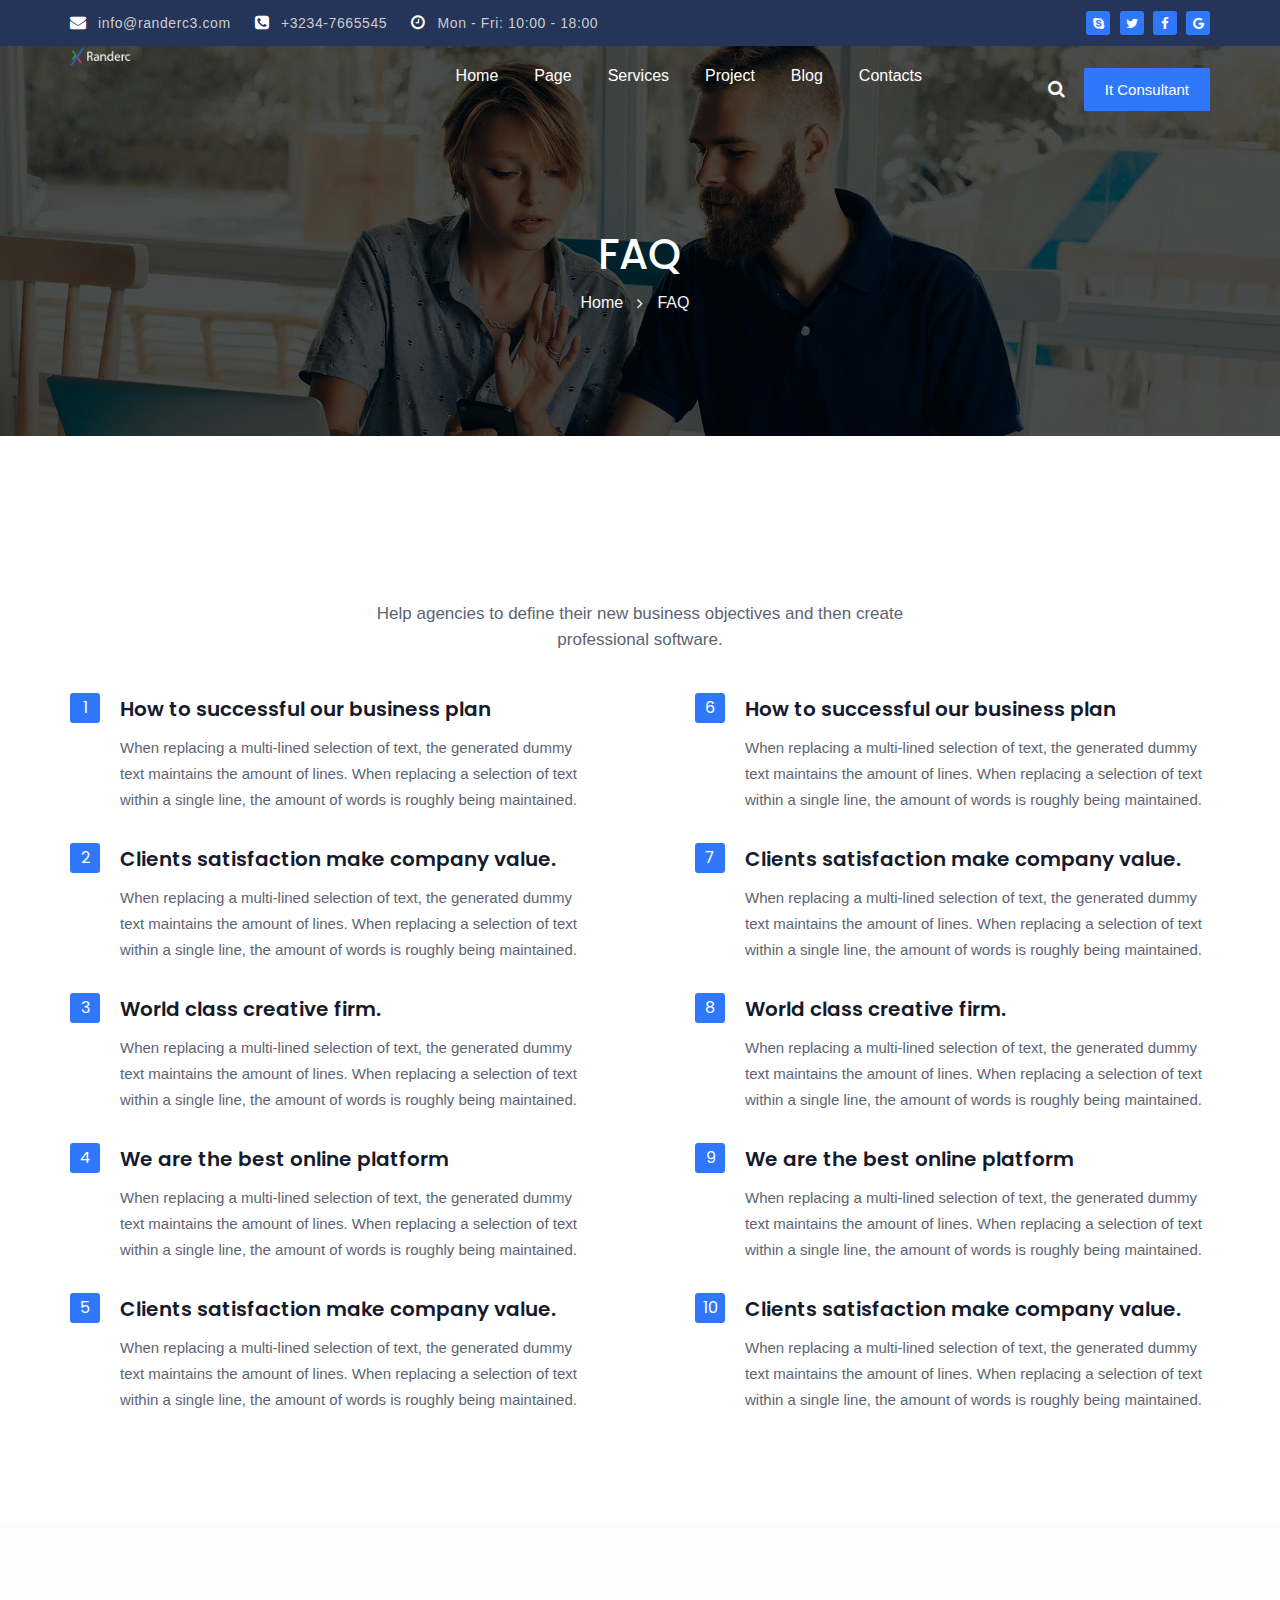
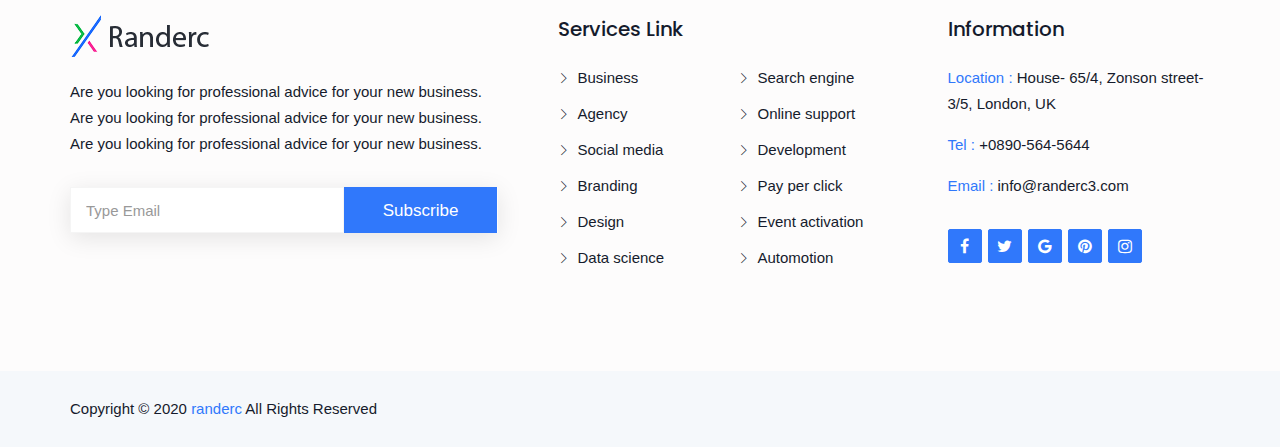
<file: public/faq.html>
<!doctype html>
<html class="no-js" lang="en">
	
<!-- Mirrored from rockstheme.com/rocks/randerc-preview/faq.html by HTTrack Website Copier/3.x [XR&CO'2014], Sat, 28 Mar 2020 13:15:08 GMT -->
<head>
		<meta charset="utf-8">
		<meta http-equiv="x-ua-compatible" content="ie=edge">
		<title>FAQ | randerc </title>
		<meta name="description" content="">
		<meta name="viewport" content="width=device-width, initial-scale=1">

		<!-- favicon -->		
		<link rel="shortcut icon" type="image/x-icon" href="img/logo/favicon.ico">

		<!-- all css here -->

		<!-- bootstrap v3.3.6 css -->
		<link rel="stylesheet" href="css/bootstrap.min.css">
		<!-- owl.carousel css -->
		<link rel="stylesheet" href="css/owl.carousel.css">
		<link rel="stylesheet" href="css/owl.transitions.css">
       <!-- Animate css -->
        <link rel="stylesheet" href="css/animate.css">
        <!-- meanmenu css -->
        <link rel="stylesheet" href="css/meanmenu.min.css">
		<!-- font-awesome css -->
		<link rel="stylesheet" href="css/font-awesome.min.css">
		<link rel="stylesheet" href="css/themify-icons.css">
		<link rel="stylesheet" href="css/flaticon.css">
		<!-- venobox css -->
		<link rel="stylesheet" href="css/venobox.css">
		<!-- magnific css -->
        <link rel="stylesheet" href="css/magnific.min.css">
		<!-- style css -->
		<link rel="stylesheet" href="style.css">
		<!-- responsive css -->
		<link rel="stylesheet" href="css/responsive.css">

		<!-- modernizr css -->
		<script src="js/vendor/modernizr-2.8.3.min.js"></script>
	</head>
		<body>

		<!--[if lt IE 8]>
			<p class="browserupgrade">You are using an <strong>outdated</strong> browser. Please <a href="http://browsehappy.com/">upgrade your browser</a> to improve your experience.</p>
		<![endif]-->

        <div id="preloader"></div>
        <header class="header-one">
            <!-- Start top bar -->
            <div class="topbar-area fix hidden-xs">
                <div class="container">
                    <div class="row">
                        <div class=" col-md-9 col-sm-9">
                            <div class="topbar-left">
                                <ul>
                                    <li><a href="#"><i class="fa fa-envelope"></i> info@randerc3.com</a></li>
                                    <li><a href="#"><i class="fa fa-phone-square"></i> +3234-7665545</a></li>
                                    <li><a href="#"><i class="fa fa-clock-o"></i> Mon - Fri: 10:00 - 18:00</a></li>
                                </ul>  
                            </div>
                        </div>
                        <div class="col-md-3 col-sm-3">
                            <div class="top-social">
								<ul>
									<li><a href="#"><i class="fa fa-skype"></i></a></li>
									<li><a href="#"><i class="fa fa-twitter"></i></a></li>
									<li><a href="#"><i class="fa fa-facebook"></i></a></li>
									<li><a href="#"><i class="fa fa-google"></i></a></li>
								</ul> 
							</div>
                        </div>
                    </div>
                </div>
            </div>
            <!-- End top bar -->
                       <!-- header-area start -->
            <div id="sticker" class="header-area header-area-3 transparent-header hidden-xs">
                <div class="container">
                    <div class="row">
                        <!-- logo start -->
                        <div class="col-md-3 col-sm-3">
                            <div class="logo">
                                <!-- Brand -->
                                <a class="navbar-brand page-scroll white-logo" href="index.html">
                                    <img src="img/logo/logo2.png" alt="">
                                </a>
                                <a class="navbar-brand page-scroll black-logo" href="index.html">
                                    <img src="img/logo/logo.png" alt="">
                                </a>
                            </div>
                            <!-- logo end -->
                        </div>
                        <div class="col-md-9 col-sm-9">
                            <div class="header-right-link">
                                <!-- search option start -->
                                <div class="search-inner">
                                    <form action="#">
                                        <div class="search-option">
                                            <input type="text" placeholder="Search...">
                                            <button class="button" type="submit"><i class="fa fa-search"></i></button>
                                        </div>
                                        <a class="main-search" href="#"><i class="fa fa-search"></i></a>
                                    </form>
                                </div>
								<a class="s-menu" href="login.html">It Consultant</a>
                            </div>
                            <!-- mainmenu start -->
                            <nav class="navbar navbar-default">
                                <div class="collapse navbar-collapse" id="navbar-example">
                                    <div class="main-menu">
                                        <ul class="nav navbar-nav navbar-right">
                                            <li><a class="pages" href="index.html">Home</a>
                                                <ul class="sub-menu">
													<li><a href="index.html">Home 01</a></li>
													<li><a href="index-2.html">Home 02</a></li>
													<li><a href="index-3.html">Home 03</a></li>
												</ul>
                                            </li>
                                            <li><a class="pages" href="#">Page</a>
												<ul class="sub-menu">
												    <li><a href="about.html">About</a></li>
													<li><a href="team.html">Team</a></li>
													<li><a href="review.html">Reviews</a></li>
													<li><a href="faq.html">FAQ</a></li>
												</ul>
											</li>
											<li><a class="pages" href="#">Services</a>
												<ul class="sub-menu">
													<li><a href="services.html">Services</a></li>
													<li><a href="services-2.html">Services 2</a></li>
													<li><a href="service-details.html">Service Details</a></li>
												</ul>
											</li>
											<li><a class="pages" href="#">Project</a>
												<ul class="sub-menu">
												    <li><a href="project.html">Portfolio</a></li>
													<li><a href="project-details.html">Project details</a></li>
												</ul>
											</li>
											<li><a class="pages" href="#">Blog</a>
												<ul class="sub-menu">
													<li><a href="blog.html">Blog grid</a></li>
													<li><a href="blog-sidebar.html">Blog List</a></li>
													<li><a href="blog-details.html">Blog Details</a></li>
												</ul>
											</li>
											<li><a href="contact.html">contacts</a></li>
                                        </ul>
                                    </div>
                                </div>
                            </nav>
                            <!-- mainmenu end -->
                        </div>
                    </div>
                </div>
            </div>
            <!-- header-area end -->
            <!-- mobile-menu-area start -->
            <div class="mobile-menu-area hidden-lg hidden-md hidden-sm">
                <div class="container">
                    <div class="row">
                        <div class="col-md-12">
                            <div class="mobile-menu">
                                <div class="logo">
                                    <a href="index.html"><img src="img/logo/logo.png" alt="" /></a>
                                </div>
                                <nav id="dropdown">
                                    <ul>
                                        <li><a class="pages" href="index.html">Home</a>
                                            <ul class="sub-menu">
                                                <li><a href="index.html">Home 01</a></li>
                                                <li><a href="index-2.html">Home 02</a></li>
                                                <li><a href="index-3.html">Home 03</a></li>
                                            </ul>
                                        </li>
                                        <li><a class="pages" href="#">Page</a>
                                            <ul class="sub-menu">
                                                <li><a href="about.html">About</a></li>
                                                <li><a href="team.html">Team</a></li>
                                                <li><a href="review.html">Reviews</a></li>
                                                <li><a href="faq.html">FAQ</a></li>
                                            </ul>
                                        </li>
                                        <li><a class="pages" href="#">Services</a>
                                            <ul class="sub-menu">
                                                <li><a href="services.html">Services</a></li>
                                                <li><a href="services-2.html">Services 2</a></li>
                                                <li><a href="service-details.html">Service Details</a></li>
                                            </ul>
                                        </li>
                                        <li><a class="pages" href="#">Project</a>
                                            <ul class="sub-menu">
                                                <li><a href="project.html">Portfolio</a></li>
                                                <li><a href="project-details.html">Project details</a></li>
                                            </ul>
                                        </li>
                                        <li><a class="pages" href="#">Blog</a>
                                            <ul class="sub-menu">
                                                <li><a href="blog.html">Blog grid</a></li>
                                                <li><a href="blog-sidebar.html">Blog List</a></li>
                                                <li><a href="blog-details.html">Blog Details</a></li>
                                            </ul>
                                        </li>
                                        <li><a href="contact.html">contacts</a></li>
                                    </ul>
                                </nav>
                            </div>					
                        </div>
                    </div>
                </div>
            </div>
            <!-- mobile-menu-area end -->		
        </header>
        <!-- header end -->
        <!-- Start Bottom Header -->
        <div class="page-area">
            <div class="breadcumb-overlay"></div>
            <div class="container">
                <div class="row">
                    <div class="col-md-12 col-sm-12 col-xs-12">
                        <div class="breadcrumb text-center">
                            <div class="section-headline white-headline text-center">
                                <h3>FAQ</h3>
                            </div>
                            <ul>
                                <li class="home-bread">Home</li>
                                <li>FAQ</li>
                            </ul>
                        </div>
                    </div>
                </div>
            </div>
        </div>
        <!-- END Header -->
       <!-- Start FAQ area -->
        <div class="faq-area area-padding-2">
            <div class="container">
               <div class="row">
					<div class="col-md-12 col-sm-12 col-xs-12">
						<div class="section-headline text-center">
                            <h3>frequently ask question</h3>
                            <p>Help agencies to define their new business objectives and then create professional software.</p>
						</div>
					</div>
				</div>
                <div class="row">
                    <!-- Start Column Start -->
                    <div class="col-md-6 col-sm-6 col-xs-12">
                        <div class="company-faq left-faq">
                            <div class="single-faq">
                               <h4><span class="number">1</span> <span class="q-text">How to successful our business plan</span></h4>
                               <p>When replacing a multi-lined selection of text, the generated dummy text maintains the amount of lines. When replacing a selection of text within a single line, the amount of words is roughly being maintained. </p>
                            </div>
                            <div class="single-faq">
                               <h4><span class="number">2</span><span class="q-text">Clients satisfaction make company value.</span></h4>
                               <p>When replacing a multi-lined selection of text, the generated dummy text maintains the amount of lines. When replacing a selection of text within a single line, the amount of words is roughly being maintained. </p>
                            </div>
                            <div class="single-faq">
                               <h4><span class="number">3</span><span class="q-text">World class creative firm.</span></h4>
                               <p>When replacing a multi-lined selection of text, the generated dummy text maintains the amount of lines. When replacing a selection of text within a single line, the amount of words is roughly being maintained. </p>
                            </div>
                            <div class="single-faq">
                               <h4><span class="number">4</span><span class="q-text">We are the best online platform </span></h4>
                               <p>When replacing a multi-lined selection of text, the generated dummy text maintains the amount of lines. When replacing a selection of text within a single line, the amount of words is roughly being maintained. </p>
                            </div>
                            <div class="single-faq">
                               <h4><span class="number">5</span><span class="q-text">Clients satisfaction make company value.</span></h4>
                               <p>When replacing a multi-lined selection of text, the generated dummy text maintains the amount of lines. When replacing a selection of text within a single line, the amount of words is roughly being maintained. </p>
                            </div>
                        </div>
                    </div>
                    <!-- Start Column Start -->
                    <div class="col-md-6 col-sm-6 col-xs-12">
                        <div class="company-faq right-faq">
                            <div class="single-faq">
                               <h4><span class="number">6</span><span class="q-text">How to successful our business plan</span></h4>
                               <p>When replacing a multi-lined selection of text, the generated dummy text maintains the amount of lines. When replacing a selection of text within a single line, the amount of words is roughly being maintained. </p>
                            </div>
                            <div class="single-faq">
                               <h4><span class="number">7</span><span class="q-text">Clients satisfaction make company value.</span></h4>
                               <p>When replacing a multi-lined selection of text, the generated dummy text maintains the amount of lines. When replacing a selection of text within a single line, the amount of words is roughly being maintained. </p>
                            </div>
                            <div class="single-faq">
                               <h4><span class="number">8</span><span class="q-text">World class creative firm.</span></h4>
                               <p>When replacing a multi-lined selection of text, the generated dummy text maintains the amount of lines. When replacing a selection of text within a single line, the amount of words is roughly being maintained. </p>
                            </div>
                            <div class="single-faq">
                               <h4><span class="number">9</span><span class="q-text">We are the best online platform </span></h4>
                               <p>When replacing a multi-lined selection of text, the generated dummy text maintains the amount of lines. When replacing a selection of text within a single line, the amount of words is roughly being maintained. </p>
                            </div>
                            <div class="single-faq">
                               <h4><span class="number">10</span><span class="q-text">Clients satisfaction make company value.</span></h4>
                               <p>When replacing a multi-lined selection of text, the generated dummy text maintains the amount of lines. When replacing a selection of text within a single line, the amount of words is roughly being maintained. </p>
                            </div>
                        </div>
                    </div>
                </div>
            </div>
        </div>
        <!-- End FAQ area -->
        <!-- Start Footer Area -->
        <footer class="footer1">
            <div class="footer-area">
                <div class="container">
                    <div class="row">
                        <div class="col-md-5 col-sm-5 col-xs-12">
                            <div class="footer-content logo-footer">
                                <div class="footer-head">
                                    <div class="footer-logo">
                                    	<a href="#"><img src="img/logo/logo.png" alt=""></a>
                                    </div>
                                    <p>
                                        Are you looking for professional advice for your new business. Are you looking for professional advice for your new business. Are you looking for professional advice for your new business.
                                    </p>
                                    <div class="subs-feilds">
                                        <div class="suscribe-input">
                                            <input type="email" class="email form-control width-80" id="sus_email" placeholder="Type Email">
                                            <button type="submit" id="sus_submit" class="add-btn">Subscribe</button>
                                        </div>
                                    </div>
                                </div>
                            </div>
                        </div>
                        <!-- end single footer -->
                        <div class="col-md-4 col-sm-3 col-xs-12">
                            <div class="footer-content">
                                <div class="footer-head">
                                    <h4>Services Link</h4>
                                    <ul class="footer-list">
                                        <li><a href="#">Business</a></li>
                                        <li><a href="#">Agency </a></li>
                                        <li><a href="#">Social media</a></li>
                                        <li><a href="#">Branding</a></li>
                                        <li><a href="#">Design </a></li>
                                        <li><a href="#">Data science </a></li>
                                    </ul>
                                    <ul class="footer-list hidden-sm">
										<li><a href="#">Search engine</a></li>
                                        <li><a href="#">Online support</a></li>
                                        <li><a href="#">Development</a></li>
                                        <li><a href="#">Pay per click</a></li>
                                        <li><a href="#">Event activation</a></li>
                                        <li><a href="#">Automotion</a></li>
									</ul>
                                </div>
                            </div>
                        </div>
                        <!-- end single footer -->
                        <div class="col-md-3 col-sm-4 col-xs-12">
                            <div class="footer-content last-content">
                                <div class="footer-head">
                                    <h4>Information</h4>
                                    <div class="footer-contacts">
                                        <p><span>Location :</span> House- 65/4, Zonson street-3/5, London, UK</p>
										<p><span>Tel :</span> +0890-564-5644</p>
										<p><span>Email :</span> info@randerc3.com</p>
									</div> 
                                    <div class="footer-icons">
                                        <ul>
                                            <li>
                                                <a href="#">
                                                    <i class="fa fa-facebook"></i>
                                                </a>
                                            </li>
                                            <li>
                                                <a href="#">
                                                    <i class="fa fa-twitter"></i>
                                                </a>
                                            </li>
                                            <li>
                                                <a href="#">
                                                    <i class="fa fa-google"></i>
                                                </a>
                                            </li>
                                            <li>
                                                <a href="#">
                                                    <i class="fa fa-pinterest"></i>
                                                </a>
                                            </li>
                                            <li>
                                                <a href="#">
                                                    <i class="fa fa-instagram"></i>
                                                </a>
                                            </li>
                                        </ul>
                                    </div>
                                </div>
                            </div>
                        </div>
                    </div>
                </div>
            </div>
            <!-- Start Footer Bottom Area -->
            <div class="footer-area-bottom">
                <div class="container">
                    <div class="row">
                        <div class="col-md-6 col-sm-6 col-xs-12">
                            <div class="copyright">
                                <p>
                                    Copyright © 2020
                                    <a href="#">randerc</a> All Rights Reserved
                                </p>
                            </div>
                        </div>
                    </div>
                </div>
            </div>
            <!-- End Footer Bottom Area -->
        </footer>
        <!-- End Footer Area -->
		
		<!-- all js here -->

		<!-- jquery latest version -->
		<script src="js/vendor/jquery-1.12.4.min.js"></script>
		<!-- bootstrap js -->
		<script src="js/bootstrap.min.js"></script>
		<!-- owl.carousel js -->
		<script src="js/owl.carousel.min.js"></script>
		<!-- Counter js -->
		<script src="js/jquery.counterup.min.js"></script>
		<!-- waypoint js -->
		<script src="js/waypoints.js"></script>
		<!-- magnific js -->
        <script src="js/magnific.min.js"></script>
        <!-- wow js -->
        <script src="js/wow.min.js"></script>
         <!-- venobox js -->
        <script src="js/venobox.min.js"></script>
        <!-- meanmenu js -->
        <script src="js/jquery.meanmenu.js"></script>
		<!-- Form validator js -->
		<script src="js/form-validator.min.js"></script>
		<!-- plugins js -->
		<script src="js/plugins.js"></script>
		<!-- main js -->
		<script src="js/main.js"></script>
	</body>

<!-- Mirrored from rockstheme.com/rocks/randerc-preview/faq.html by HTTrack Website Copier/3.x [XR&CO'2014], Sat, 28 Mar 2020 13:15:08 GMT -->
</html>
</file>
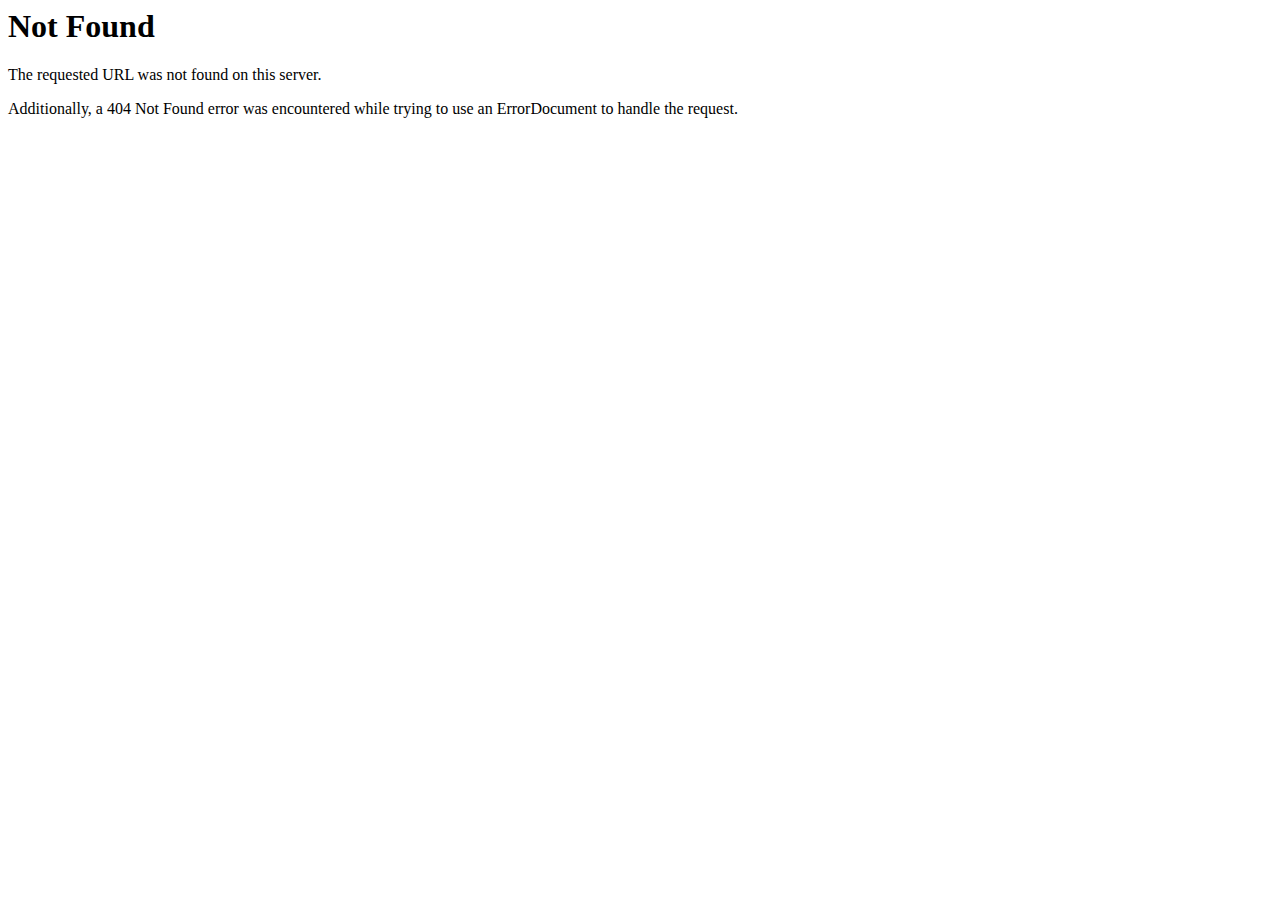
<file: public/login.html>
<!DOCTYPE HTML PUBLIC "-//IETF//DTD HTML 2.0//EN">
<html><head>
<title>404 Not Found</title>
</head><body>
<h1>Not Found</h1>
<p>The requested URL was not found on this server.</p>
<p>Additionally, a 404 Not Found
error was encountered while trying to use an ErrorDocument to handle the request.</p>
</body></html>
</file>
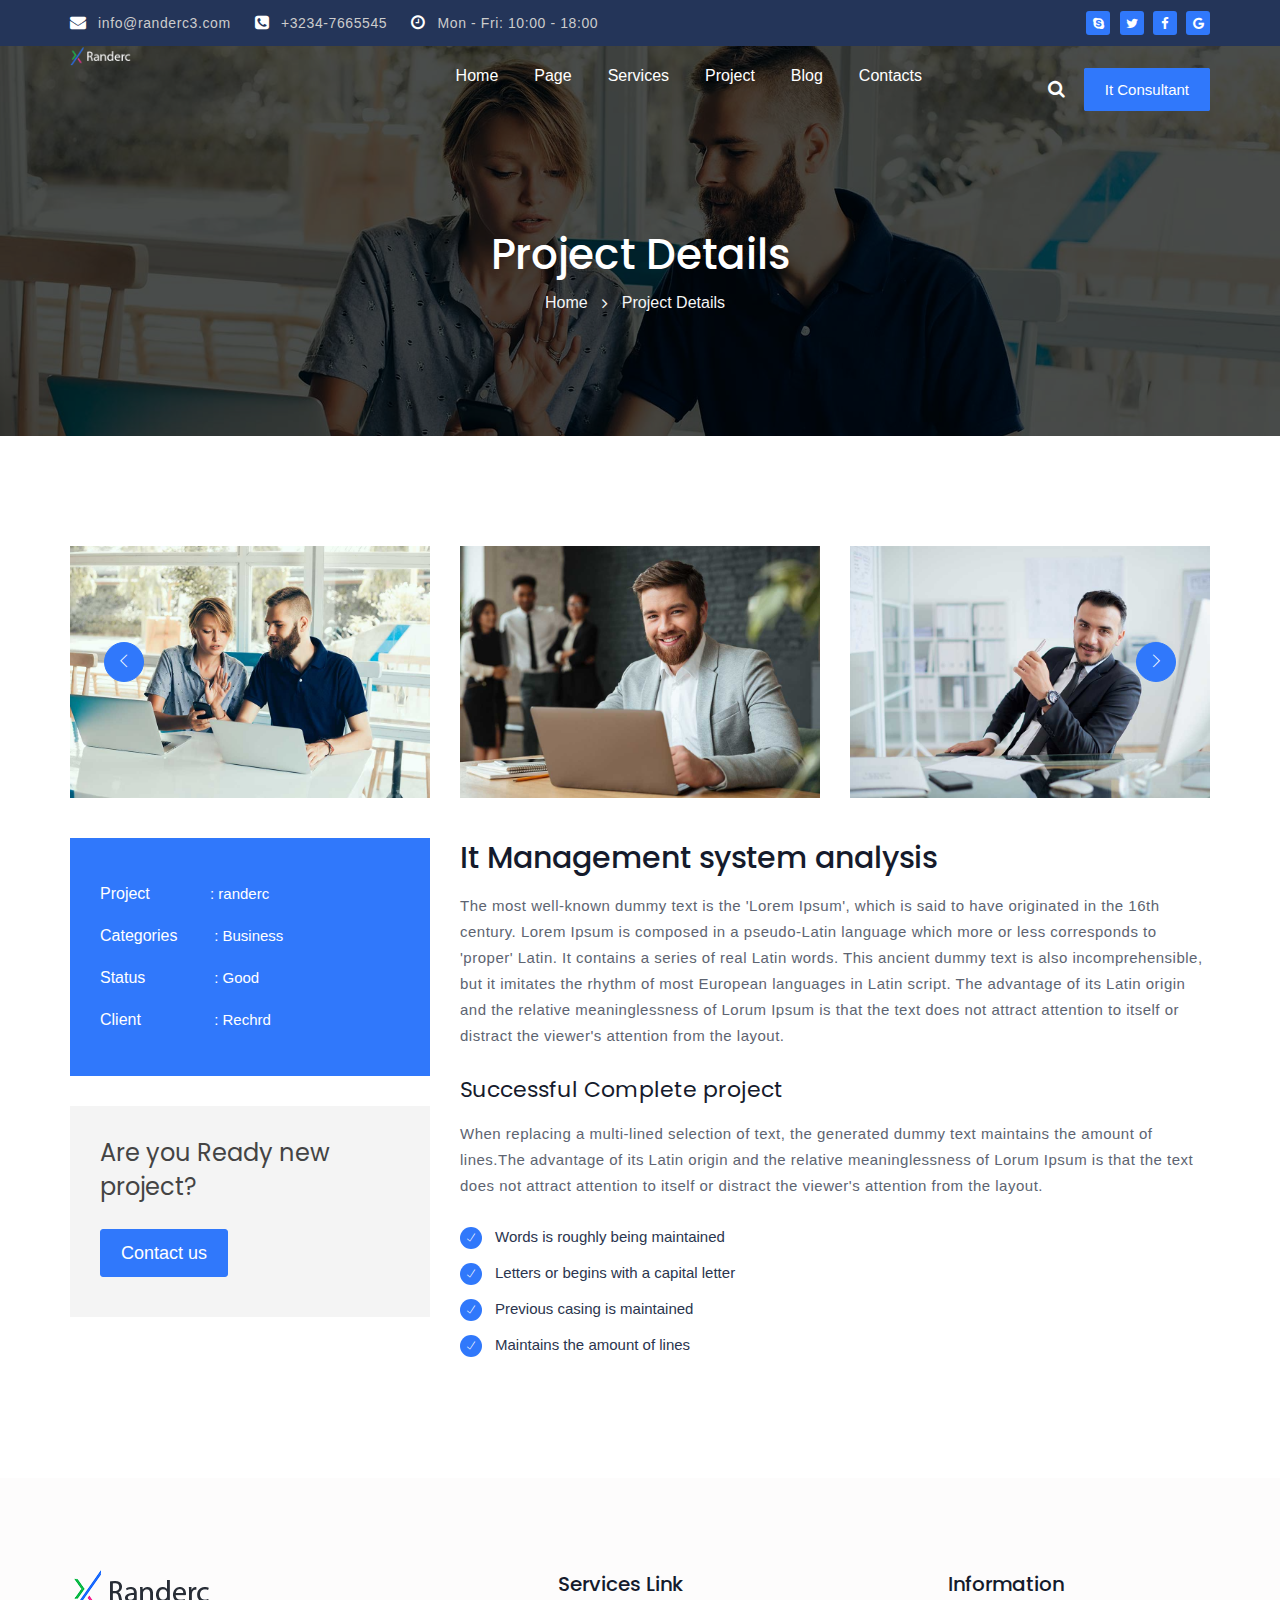
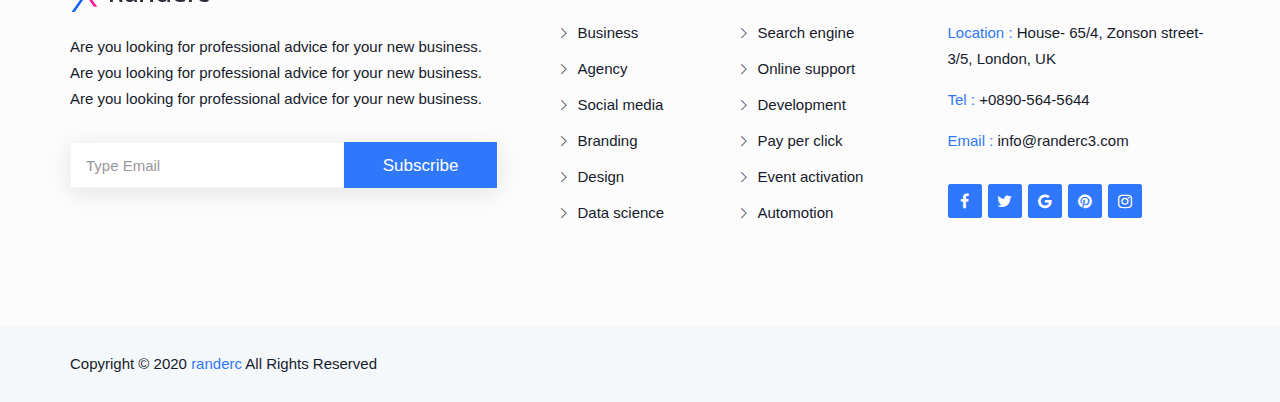
<file: public/project-details.html>
<!doctype html>
<html class="no-js" lang="en">
	
<!-- Mirrored from rockstheme.com/rocks/randerc-preview/project-details.html by HTTrack Website Copier/3.x [XR&CO'2014], Sat, 28 Mar 2020 13:15:12 GMT -->
<head>
		<meta charset="utf-8">
		<meta http-equiv="x-ua-compatible" content="ie=edge">
		<title>Project Details | randerc </title>
		<meta name="description" content="">
		<meta name="viewport" content="width=device-width, initial-scale=1">

		<!-- favicon -->		
		<link rel="shortcut icon" type="image/x-icon" href="img/logo/favicon.ico">

		<!-- all css here -->

		<!-- bootstrap v3.3.6 css -->
		<link rel="stylesheet" href="css/bootstrap.min.css">
		<!-- owl.carousel css -->
		<link rel="stylesheet" href="css/owl.carousel.css">
		<link rel="stylesheet" href="css/owl.transitions.css">
       <!-- Animate css -->
        <link rel="stylesheet" href="css/animate.css">
        <!-- meanmenu css -->
        <link rel="stylesheet" href="css/meanmenu.min.css">
		<!-- font-awesome css -->
		<link rel="stylesheet" href="css/font-awesome.min.css">
		<link rel="stylesheet" href="css/themify-icons.css">
		<link rel="stylesheet" href="css/flaticon.css">
		<!-- venobox css -->
		<link rel="stylesheet" href="css/venobox.css">
		<!-- magnific css -->
        <link rel="stylesheet" href="css/magnific.min.css">
		<!-- style css -->
		<link rel="stylesheet" href="style.css">
		<!-- responsive css -->
		<link rel="stylesheet" href="css/responsive.css">

		<!-- modernizr css -->
		<script src="js/vendor/modernizr-2.8.3.min.js"></script>
	</head>
		<body>

		<!--[if lt IE 8]>
			<p class="browserupgrade">You are using an <strong>outdated</strong> browser. Please <a href="http://browsehappy.com/">upgrade your browser</a> to improve your experience.</p>
		<![endif]-->

        <div id="preloader"></div>
        <header class="header-one">
            <!-- Start top bar -->
            <div class="topbar-area fix hidden-xs">
                <div class="container">
                    <div class="row">
                        <div class=" col-md-9 col-sm-9">
                            <div class="topbar-left">
                                <ul>
                                    <li><a href="#"><i class="fa fa-envelope"></i> info@randerc3.com</a></li>
                                    <li><a href="#"><i class="fa fa-phone-square"></i> +3234-7665545</a></li>
                                    <li><a href="#"><i class="fa fa-clock-o"></i> Mon - Fri: 10:00 - 18:00</a></li>
                                </ul>  
                            </div>
                        </div>
                        <div class="col-md-3 col-sm-3">
                            <div class="top-social">
								<ul>
									<li><a href="#"><i class="fa fa-skype"></i></a></li>
									<li><a href="#"><i class="fa fa-twitter"></i></a></li>
									<li><a href="#"><i class="fa fa-facebook"></i></a></li>
									<li><a href="#"><i class="fa fa-google"></i></a></li>
								</ul> 
							</div>
                        </div>
                    </div>
                </div>
            </div>
            <!-- End top bar -->
                       <!-- header-area start -->
            <div id="sticker" class="header-area header-area-3 transparent-header hidden-xs">
                <div class="container">
                    <div class="row">
                        <!-- logo start -->
                        <div class="col-md-3 col-sm-3">
                            <div class="logo">
                                <!-- Brand -->
                                <a class="navbar-brand page-scroll white-logo" href="index.html">
                                    <img src="img/logo/logo2.png" alt="">
                                </a>
                                <a class="navbar-brand page-scroll black-logo" href="index.html">
                                    <img src="img/logo/logo.png" alt="">
                                </a>
                            </div>
                            <!-- logo end -->
                        </div>
                        <div class="col-md-9 col-sm-9">
                            <div class="header-right-link">
                                <!-- search option start -->
                                <div class="search-inner">
                                    <form action="#">
                                        <div class="search-option">
                                            <input type="text" placeholder="Search...">
                                            <button class="button" type="submit"><i class="fa fa-search"></i></button>
                                        </div>
                                        <a class="main-search" href="#"><i class="fa fa-search"></i></a>
                                    </form>
                                </div>
								<a class="s-menu" href="login.html">It Consultant</a>
                            </div>
                            <!-- mainmenu start -->
                            <nav class="navbar navbar-default">
                                <div class="collapse navbar-collapse" id="navbar-example">
                                    <div class="main-menu">
                                        <ul class="nav navbar-nav navbar-right">
                                            <li><a class="pages" href="index.html">Home</a>
                                                <ul class="sub-menu">
													<li><a href="index.html">Home 01</a></li>
													<li><a href="index-2.html">Home 02</a></li>
													<li><a href="index-3.html">Home 03</a></li>
												</ul>
                                            </li>
                                            <li><a class="pages" href="#">Page</a>
												<ul class="sub-menu">
												    <li><a href="about.html">About</a></li>
													<li><a href="team.html">Team</a></li>
													<li><a href="review.html">Reviews</a></li>
													<li><a href="faq.html">FAQ</a></li>
												</ul>
											</li>
											<li><a class="pages" href="#">Services</a>
												<ul class="sub-menu">
													<li><a href="services.html">Services</a></li>
													<li><a href="services-2.html">Services 2</a></li>
													<li><a href="service-details.html">Service Details</a></li>
												</ul>
											</li>
											<li><a class="pages" href="#">Project</a>
												<ul class="sub-menu">
												    <li><a href="project.html">Portfolio</a></li>
													<li><a href="project-details.html">Project details</a></li>
												</ul>
											</li>
											<li><a class="pages" href="#">Blog</a>
												<ul class="sub-menu">
													<li><a href="blog.html">Blog grid</a></li>
													<li><a href="blog-sidebar.html">Blog List</a></li>
													<li><a href="blog-details.html">Blog Details</a></li>
												</ul>
											</li>
											<li><a href="contact.html">contacts</a></li>
                                        </ul>
                                    </div>
                                </div>
                            </nav>
                            <!-- mainmenu end -->
                        </div>
                    </div>
                </div>
            </div>
            <!-- header-area end -->
            <!-- mobile-menu-area start -->
            <div class="mobile-menu-area hidden-lg hidden-md hidden-sm">
                <div class="container">
                    <div class="row">
                        <div class="col-md-12">
                            <div class="mobile-menu">
                                <div class="logo">
                                    <a href="index.html"><img src="img/logo/logo.png" alt="" /></a>
                                </div>
                                <nav id="dropdown">
                                    <ul>
                                        <li><a class="pages" href="index.html">Home</a>
                                            <ul class="sub-menu">
                                                <li><a href="index.html">Home 01</a></li>
                                                <li><a href="index-2.html">Home 02</a></li>
                                                <li><a href="index-3.html">Home 03</a></li>
                                            </ul>
                                        </li>
                                        <li><a class="pages" href="#">Page</a>
                                            <ul class="sub-menu">
                                                <li><a href="about.html">About</a></li>
                                                <li><a href="team.html">Team</a></li>
                                                <li><a href="review.html">Reviews</a></li>
                                                <li><a href="faq.html">FAQ</a></li>
                                            </ul>
                                        </li>
                                        <li><a class="pages" href="#">Services</a>
                                            <ul class="sub-menu">
                                                <li><a href="services.html">Services</a></li>
                                                <li><a href="services-2.html">Services 2</a></li>
                                                <li><a href="service-details.html">Service Details</a></li>
                                            </ul>
                                        </li>
                                        <li><a class="pages" href="#">Project</a>
                                            <ul class="sub-menu">
                                                <li><a href="project.html">Portfolio</a></li>
                                                <li><a href="project-details.html">Project details</a></li>
                                            </ul>
                                        </li>
                                        <li><a class="pages" href="#">Blog</a>
                                            <ul class="sub-menu">
                                                <li><a href="blog.html">Blog grid</a></li>
                                                <li><a href="blog-sidebar.html">Blog List</a></li>
                                                <li><a href="blog-details.html">Blog Details</a></li>
                                            </ul>
                                        </li>
                                        <li><a href="contact.html">contacts</a></li>
                                    </ul>
                                </nav>
                            </div>					
                        </div>
                    </div>
                </div>
            </div>
            <!-- mobile-menu-area end -->		
        </header>
        <!-- header end -->
        <!-- Start Bottom Header -->
        <div class="page-area">
            <div class="breadcumb-overlay"></div>
            <div class="container">
                <div class="row">
                    <div class="col-md-12 col-sm-12 col-xs-12">
                        <div class="breadcrumb text-center">
                            <div class="section-headline white-headline text-center">
                                <h3>Project Details</h3>
                            </div>
                            <ul>
                                <li class="home-bread">Home</li>
                                <li>Project Details</li>
                            </ul>
                        </div>
                    </div>
                </div>
            </div>
        </div>
        <!-- END Header -->
               <!-- Start project Area -->
        <div class="project-single area-padding">
            <div class="container">
                <div class="row">
                    <div class="col-md-12 col-sm-12 col-xs-12">
                        <div class="project-inner project-carousel-2">
                            <div class="project-image">
                                <img src="img/project/p1.jpg" alt="">
                            </div>
                            <div class="project-image">
                                <img src="img/project/p2.jpg" alt="">
                            </div>
                            <div class="project-image">
                                <img src="img/project/p3.jpg" alt="">
                            </div>
                        </div>
                    </div>
                    <!-- End Column -->
                    <div class="col-md-4 col-sm-6 col-xs-12">
                        <div class="project-history">
                            <div class="project-name">
                                <ul>
                                    <li><span>Project</span>: randerc</li>
                                    <li><span>Categories</span> : Business</li>
                                    <li><span>Status</span> : Good</li>
                                    <li><span>Client</span> : Rechrd</li>
                                </ul>
                            </div>
                        </div>
                        <div class="new-project">
                            <div class="project-new">
                                <h4>Are you Ready new project?</h4>
                                <a class="hire-btn" href="#">Contact us</a>
                            </div>
                        </div>
                    </div>
                    <!-- End Column -->
                    <div class="col-md-8 col-sm-6 col-xs-12">
                        <div class="project-details">
                            <h3>It Management system analysis</h3>
                            <p>The most well-known dummy text is the 'Lorem Ipsum', which is said to have originated in the 16th century. Lorem Ipsum is composed in a pseudo-Latin language which more or less corresponds to 'proper' Latin. It contains a series of real Latin words. This ancient dummy text is also incomprehensible, but it imitates the rhythm of most European languages in Latin script. The advantage of its Latin origin and the relative meaninglessness of Lorum Ipsum is that the text does not attract attention to itself or distract the viewer's attention from the layout.</p>
                            
							<h4>Successful Complete project </h4>
							<p>When replacing a multi-lined selection of text, the generated dummy text maintains the amount of lines.The advantage of its Latin origin and the relative meaninglessness of Lorum Ipsum is that the text does not attract attention to itself or distract the viewer's attention from the layout.</p>
							<ul class="marker-list">
								<li>Words is roughly being maintained</li>
								<li>Letters or begins with a capital letter</li>
								<li>Previous casing is maintained</li>
								<li>Maintains the amount of lines</li>
							</ul>
						</div>
					</div>
					<!-- End single page -->
                </div>
            </div>
            <!-- End main content -->
        </div>
		<!-- End portfolio Area -->
        <!-- Start Footer Area -->
        <footer class="footer1">
            <div class="footer-area">
                <div class="container">
                    <div class="row">
                        <div class="col-md-5 col-sm-5 col-xs-12">
                            <div class="footer-content logo-footer">
                                <div class="footer-head">
                                    <div class="footer-logo">
                                    	<a href="#"><img src="img/logo/logo.png" alt=""></a>
                                    </div>
                                    <p>
                                        Are you looking for professional advice for your new business. Are you looking for professional advice for your new business. Are you looking for professional advice for your new business.
                                    </p>
                                    <div class="subs-feilds">
                                        <div class="suscribe-input">
                                            <input type="email" class="email form-control width-80" id="sus_email" placeholder="Type Email">
                                            <button type="submit" id="sus_submit" class="add-btn">Subscribe</button>
                                        </div>
                                    </div>
                                </div>
                            </div>
                        </div>
                        <!-- end single footer -->
                        <div class="col-md-4 col-sm-3 col-xs-12">
                            <div class="footer-content">
                                <div class="footer-head">
                                    <h4>Services Link</h4>
                                    <ul class="footer-list">
                                        <li><a href="#">Business</a></li>
                                        <li><a href="#">Agency </a></li>
                                        <li><a href="#">Social media</a></li>
                                        <li><a href="#">Branding</a></li>
                                        <li><a href="#">Design </a></li>
                                        <li><a href="#">Data science </a></li>
                                    </ul>
                                    <ul class="footer-list hidden-sm">
										<li><a href="#">Search engine</a></li>
                                        <li><a href="#">Online support</a></li>
                                        <li><a href="#">Development</a></li>
                                        <li><a href="#">Pay per click</a></li>
                                        <li><a href="#">Event activation</a></li>
                                        <li><a href="#">Automotion</a></li>
									</ul>
                                </div>
                            </div>
                        </div>
                        <!-- end single footer -->
                        <div class="col-md-3 col-sm-4 col-xs-12">
                            <div class="footer-content last-content">
                                <div class="footer-head">
                                    <h4>Information</h4>
                                    <div class="footer-contacts">
                                        <p><span>Location :</span> House- 65/4, Zonson street-3/5, London, UK</p>
										<p><span>Tel :</span> +0890-564-5644</p>
										<p><span>Email :</span> info@randerc3.com</p>
									</div> 
                                    <div class="footer-icons">
                                        <ul>
                                            <li>
                                                <a href="#">
                                                    <i class="fa fa-facebook"></i>
                                                </a>
                                            </li>
                                            <li>
                                                <a href="#">
                                                    <i class="fa fa-twitter"></i>
                                                </a>
                                            </li>
                                            <li>
                                                <a href="#">
                                                    <i class="fa fa-google"></i>
                                                </a>
                                            </li>
                                            <li>
                                                <a href="#">
                                                    <i class="fa fa-pinterest"></i>
                                                </a>
                                            </li>
                                            <li>
                                                <a href="#">
                                                    <i class="fa fa-instagram"></i>
                                                </a>
                                            </li>
                                        </ul>
                                    </div>
                                </div>
                            </div>
                        </div>
                    </div>
                </div>
            </div>
            <!-- Start Footer Bottom Area -->
            <div class="footer-area-bottom">
                <div class="container">
                    <div class="row">
                        <div class="col-md-6 col-sm-6 col-xs-12">
                            <div class="copyright">
                                <p>
                                    Copyright © 2020
                                    <a href="#">randerc</a> All Rights Reserved
                                </p>
                            </div>
                        </div>
                    </div>
                </div>
            </div>
            <!-- End Footer Bottom Area -->
        </footer>
        <!-- End Footer Area -->
		
		<!-- all js here -->

		<!-- jquery latest version -->
		<script src="js/vendor/jquery-1.12.4.min.js"></script>
		<!-- bootstrap js -->
		<script src="js/bootstrap.min.js"></script>
		<!-- owl.carousel js -->
		<script src="js/owl.carousel.min.js"></script>
		<!-- Counter js -->
		<script src="js/jquery.counterup.min.js"></script>
		<!-- waypoint js -->
		<script src="js/waypoints.js"></script>
		<!-- magnific js -->
        <script src="js/magnific.min.js"></script>
        <!-- wow js -->
        <script src="js/wow.min.js"></script>
         <!-- venobox js -->
        <script src="js/venobox.min.js"></script>
        <!-- meanmenu js -->
        <script src="js/jquery.meanmenu.js"></script>
		<!-- Form validator js -->
		<script src="js/form-validator.min.js"></script>
		<!-- plugins js -->
		<script src="js/plugins.js"></script>
		<!-- main js -->
		<script src="js/main.js"></script>
	</body>

<!-- Mirrored from rockstheme.com/rocks/randerc-preview/project-details.html by HTTrack Website Copier/3.x [XR&CO'2014], Sat, 28 Mar 2020 13:15:12 GMT -->
</html>
</file>
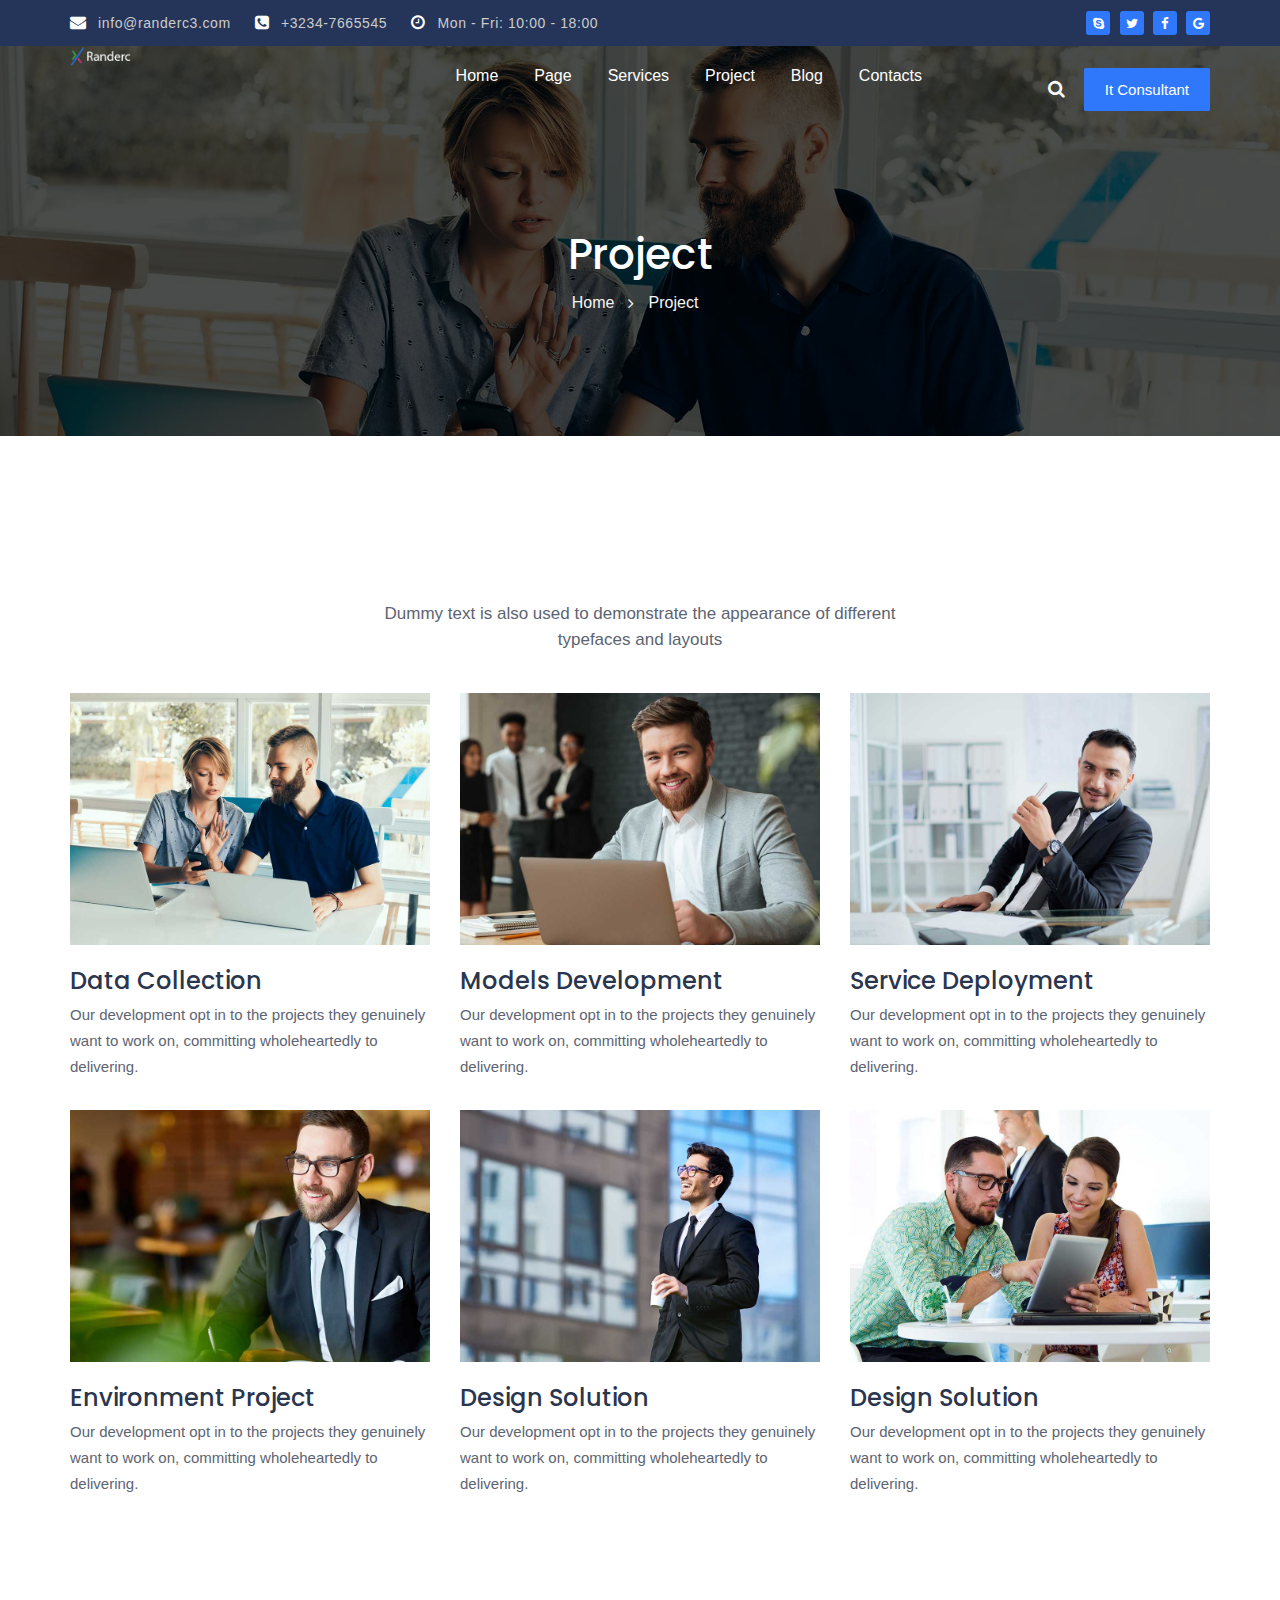
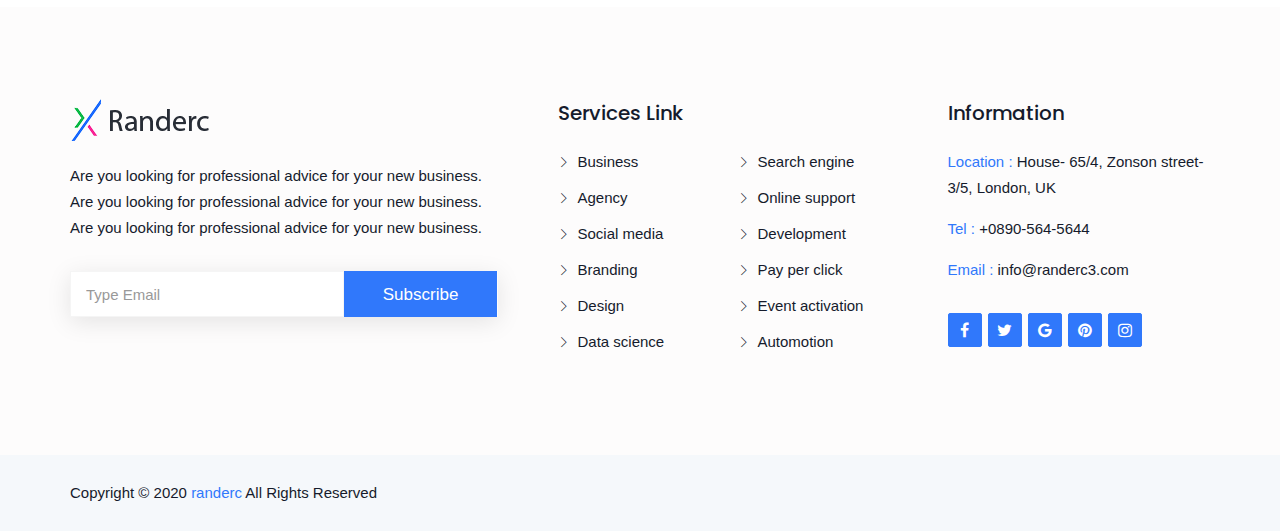
<file: public/project.html>
<!doctype html>
<html class="no-js" lang="en">
	
<!-- Mirrored from rockstheme.com/rocks/randerc-preview/project.html by HTTrack Website Copier/3.x [XR&CO'2014], Sat, 28 Mar 2020 13:15:10 GMT -->
<head>
		<meta charset="utf-8">
		<meta http-equiv="x-ua-compatible" content="ie=edge">
		<title>Project | randerc </title>
		<meta name="description" content="">
		<meta name="viewport" content="width=device-width, initial-scale=1">

		<!-- favicon -->		
		<link rel="shortcut icon" type="image/x-icon" href="img/logo/favicon.ico">

		<!-- all css here -->

		<!-- bootstrap v3.3.6 css -->
		<link rel="stylesheet" href="css/bootstrap.min.css">
		<!-- owl.carousel css -->
		<link rel="stylesheet" href="css/owl.carousel.css">
		<link rel="stylesheet" href="css/owl.transitions.css">
       <!-- Animate css -->
        <link rel="stylesheet" href="css/animate.css">
        <!-- meanmenu css -->
        <link rel="stylesheet" href="css/meanmenu.min.css">
		<!-- font-awesome css -->
		<link rel="stylesheet" href="css/font-awesome.min.css">
		<link rel="stylesheet" href="css/themify-icons.css">
		<link rel="stylesheet" href="css/flaticon.css">
		<!-- venobox css -->
		<link rel="stylesheet" href="css/venobox.css">
		<!-- magnific css -->
        <link rel="stylesheet" href="css/magnific.min.css">
		<!-- style css -->
		<link rel="stylesheet" href="style.css">
		<!-- responsive css -->
		<link rel="stylesheet" href="css/responsive.css">

		<!-- modernizr css -->
		<script src="js/vendor/modernizr-2.8.3.min.js"></script>
	</head>
		<body>

		<!--[if lt IE 8]>
			<p class="browserupgrade">You are using an <strong>outdated</strong> browser. Please <a href="http://browsehappy.com/">upgrade your browser</a> to improve your experience.</p>
		<![endif]-->

        <div id="preloader"></div>
        <header class="header-one">
            <!-- Start top bar -->
            <div class="topbar-area fix hidden-xs">
                <div class="container">
                    <div class="row">
                        <div class=" col-md-9 col-sm-9">
                            <div class="topbar-left">
                                <ul>
                                    <li><a href="#"><i class="fa fa-envelope"></i> info@randerc3.com</a></li>
                                    <li><a href="#"><i class="fa fa-phone-square"></i> +3234-7665545</a></li>
                                    <li><a href="#"><i class="fa fa-clock-o"></i> Mon - Fri: 10:00 - 18:00</a></li>
                                </ul>  
                            </div>
                        </div>
                        <div class="col-md-3 col-sm-3">
                            <div class="top-social">
								<ul>
									<li><a href="#"><i class="fa fa-skype"></i></a></li>
									<li><a href="#"><i class="fa fa-twitter"></i></a></li>
									<li><a href="#"><i class="fa fa-facebook"></i></a></li>
									<li><a href="#"><i class="fa fa-google"></i></a></li>
								</ul> 
							</div>
                        </div>
                    </div>
                </div>
            </div>
            <!-- End top bar -->
                        <!-- header-area start -->
            <div id="sticker" class="header-area header-area-3 transparent-header hidden-xs">
                <div class="container">
                    <div class="row">
                        <!-- logo start -->
                        <div class="col-md-3 col-sm-3">
                            <div class="logo">
                                <!-- Brand -->
                                <a class="navbar-brand page-scroll white-logo" href="index.html">
                                    <img src="img/logo/logo2.png" alt="">
                                </a>
                                <a class="navbar-brand page-scroll black-logo" href="index.html">
                                    <img src="img/logo/logo.png" alt="">
                                </a>
                            </div>
                            <!-- logo end -->
                        </div>
                        <div class="col-md-9 col-sm-9">
                            <div class="header-right-link">
                                <!-- search option start -->
                                <div class="search-inner">
                                    <form action="#">
                                        <div class="search-option">
                                            <input type="text" placeholder="Search...">
                                            <button class="button" type="submit"><i class="fa fa-search"></i></button>
                                        </div>
                                        <a class="main-search" href="#"><i class="fa fa-search"></i></a>
                                    </form>
                                </div>
								<a class="s-menu" href="login.html">It Consultant</a>
                            </div>
                            <!-- mainmenu start -->
                            <nav class="navbar navbar-default">
                                <div class="collapse navbar-collapse" id="navbar-example">
                                    <div class="main-menu">
                                        <ul class="nav navbar-nav navbar-right">
                                            <li><a class="pages" href="index.html">Home</a>
                                                <ul class="sub-menu">
													<li><a href="index.html">Home 01</a></li>
													<li><a href="index-2.html">Home 02</a></li>
													<li><a href="index-3.html">Home 03</a></li>
												</ul>
                                            </li>
                                            <li><a class="pages" href="#">Page</a>
												<ul class="sub-menu">
												    <li><a href="about.html">About</a></li>
													<li><a href="team.html">Team</a></li>
													<li><a href="review.html">Reviews</a></li>
													<li><a href="faq.html">FAQ</a></li>
												</ul>
											</li>
											<li><a class="pages" href="#">Services</a>
												<ul class="sub-menu">
													<li><a href="services.html">Services</a></li>
													<li><a href="services-2.html">Services 2</a></li>
													<li><a href="service-details.html">Service Details</a></li>
												</ul>
											</li>
											<li><a class="pages" href="#">Project</a>
												<ul class="sub-menu">
												    <li><a href="project.html">Portfolio</a></li>
													<li><a href="project-details.html">Project details</a></li>
												</ul>
											</li>
											<li><a class="pages" href="#">Blog</a>
												<ul class="sub-menu">
													<li><a href="blog.html">Blog grid</a></li>
													<li><a href="blog-sidebar.html">Blog List</a></li>
													<li><a href="blog-details.html">Blog Details</a></li>
												</ul>
											</li>
											<li><a href="contact.html">contacts</a></li>
                                        </ul>
                                    </div>
                                </div>
                            </nav>
                            <!-- mainmenu end -->
                        </div>
                    </div>
                </div>
            </div>
            <!-- header-area end -->
            <!-- mobile-menu-area start -->
            <div class="mobile-menu-area hidden-lg hidden-md hidden-sm">
                <div class="container">
                    <div class="row">
                        <div class="col-md-12">
                            <div class="mobile-menu">
                                <div class="logo">
                                    <a href="index.html"><img src="img/logo/logo.png" alt="" /></a>
                                </div>
                                <nav id="dropdown">
                                    <ul>
                                        <li><a class="pages" href="index.html">Home</a>
                                            <ul class="sub-menu">
                                                <li><a href="index.html">Home 01</a></li>
                                                <li><a href="index-2.html">Home 02</a></li>
                                                <li><a href="index-3.html">Home 03</a></li>
                                            </ul>
                                        </li>
                                        <li><a class="pages" href="#">Page</a>
                                            <ul class="sub-menu">
                                                <li><a href="about.html">About</a></li>
                                                <li><a href="team.html">Team</a></li>
                                                <li><a href="review.html">Reviews</a></li>
                                                <li><a href="faq.html">FAQ</a></li>
                                            </ul>
                                        </li>
                                        <li><a class="pages" href="#">Services</a>
                                            <ul class="sub-menu">
                                                <li><a href="services.html">Services</a></li>
                                                <li><a href="services-2.html">Services 2</a></li>
                                                <li><a href="service-details.html">Service Details</a></li>
                                            </ul>
                                        </li>
                                        <li><a class="pages" href="#">Project</a>
                                            <ul class="sub-menu">
                                                <li><a href="project.html">Portfolio</a></li>
                                                <li><a href="project-details.html">Project details</a></li>
                                            </ul>
                                        </li>
                                        <li><a class="pages" href="#">Blog</a>
                                            <ul class="sub-menu">
                                                <li><a href="blog.html">Blog grid</a></li>
                                                <li><a href="blog-sidebar.html">Blog List</a></li>
                                                <li><a href="blog-details.html">Blog Details</a></li>
                                            </ul>
                                        </li>
                                        <li><a href="contact.html">contacts</a></li>
                                    </ul>
                                </nav>
                            </div>					
                        </div>
                    </div>
                </div>
            </div>
            <!-- mobile-menu-area end -->		
        </header>
        <!-- header end -->
        <!-- Start Bottom Header -->
        <div class="page-area">
            <div class="breadcumb-overlay"></div>
            <div class="container">
                <div class="row">
                    <div class="col-md-12 col-sm-12 col-xs-12">
                        <div class="breadcrumb text-center">
                            <div class="section-headline white-headline text-center">
                                <h3>Project</h3>
                            </div>
                            <ul>
                                <li class="home-bread">Home</li>
                                <li>Project</li>
                            </ul>
                        </div>
                    </div>
                </div>
            </div>
        </div>
        <!-- END Header -->
        <!-- Start project Area -->
        <div class="project-page-area area-padding-2">
            <div class="container">
                <div class="row">
					<div class="col-md-12 col-sm-12 col-xs-12 ">
						<div class="section-headline text-center">
							<h3>Our successful goal</h3>
							<p>Dummy text is also used to demonstrate the appearance of different typefaces and layouts</p>
						</div>
					</div>
				</div>
                <div class="row">
                    <div class="project-content">
                        <!-- single-awesome-project start -->
                        <div class="col-md-4 col-sm-4 col-xs-12">
                            <div class="single-awesome-project">
                                <div class="awesome-img">
                                    <a href="#">
                                        <img src="img/project/p1.jpg" alt="" />
                                    </a>
                                    <div class="add-actions text-center">
                                        <a class="venobox" data-gall="myGallery" href="img/project/p1.jpg">
                                            <i class="port-icon ti-zoom-in"></i>
                                        </a>
                                    </div>
                                </div>
                                <div class="project-dec">
                                    <h4>Data collection</h4>
                                    <p>Our development opt in to the projects they genuinely want to work on, committing wholeheartedly to delivering.</p>
                                </div>
                            </div>
                        </div>
                        <div class="col-md-4 col-sm-4 col-xs-12">
                            <!-- single-awesome-project start -->
                            <div class="single-awesome-project">
                                <div class="awesome-img">
                                    <a href="#">
                                        <img src="img/project/p2.jpg" alt="" />
                                    </a>
                                    <div class="add-actions text-center">
                                        <a class="venobox" data-gall="myGallery" href="img/project/p2.jpg">
                                            <i class="port-icon ti-zoom-in"></i>
                                        </a>
                                    </div>
                                </div>
                                <div class="project-dec">
                                    <h4>Models development</h4>
                                    <p>Our development opt in to the projects they genuinely want to work on, committing wholeheartedly to delivering.</p>
                                </div>
                            </div>
                            <!-- single-awesome-project end -->
                        </div>
                        <div class="col-md-4 col-sm-4 col-xs-12">
                            <!-- single-awesome-project start -->
                            <div class="single-awesome-project">
                                <div class="awesome-img">
                                    <a href="#">
                                        <img src="img/project/p3.jpg" alt="" />
                                    </a>
                                    <div class="add-actions text-center">
                                        <a class="venobox" data-gall="myGallery" href="img/project/p3.jpg">
                                            <i class="port-icon ti-zoom-in"></i>
                                        </a>
                                    </div>
                                </div>
                                <div class="project-dec">
                                    <h4>Service deployment</h4>
                                    <p>Our development opt in to the projects they genuinely want to work on, committing wholeheartedly to delivering.</p>
                                </div>
                            </div>
                            <!-- single-awesome-project end -->
                        </div>
                        <div class="col-md-4 col-sm-4 col-xs-12">
                            <!-- single-awesome-project start -->
                            <div class="single-awesome-project">
                                <div class="awesome-img">
                                    <a href="#">
                                        <img src="img/project/p4.jpg" alt="" />
                                    </a>
                                    <div class="add-actions text-center">
                                        <a class="venobox" data-gall="myGallery" href="img/project/p4.jpg">
                                            <i class="port-icon ti-zoom-in"></i>
                                        </a>
                                    </div>
                                </div>
                                <div class="project-dec">
                                    <h4>Environment project</h4>
                                    <p>Our development opt in to the projects they genuinely want to work on, committing wholeheartedly to delivering.</p>
                                </div>
                            </div>
                            <!-- single-awesome-project end -->
                        </div>
                        <div class="col-md-4 col-sm-4 col-xs-12">
                            <!-- single-awesome-project start -->
                            <div class="single-awesome-project">
                                <div class="awesome-img">
                                    <a href="#">
                                        <img src="img/project/p5.jpg" alt="" />
                                    </a>
                                    <div class="add-actions text-center">
                                        <a class="venobox" data-gall="myGallery" href="img/project/p5.jpg">
                                            <i class="port-icon ti-zoom-in"></i>
                                        </a>
                                    </div>
                                </div>
                                <div class="project-dec">
                                    <h4>Design solution</h4>
                                    <p>Our development opt in to the projects they genuinely want to work on, committing wholeheartedly to delivering.</p>
                                </div>
                            </div>
                            <!-- single-awesome-project end -->
                        </div>
                        <div class="col-md-4 col-sm-4 col-xs-12">
                            <!-- single-awesome-project start -->
                            <div class="single-awesome-project">
                                <div class="awesome-img">
                                    <a href="#">
                                        <img src="img/project/p6.jpg" alt="" />
                                    </a>
                                    <div class="add-actions text-center">
                                        <a class="venobox" data-gall="myGallery" href="img/project/p6.jpg">
                                            <i class="port-icon ti-zoom-in"></i>
                                        </a>
                                    </div>
                                </div>
                                <div class="project-dec">
                                    <h4>Design solution</h4>
                                    <p>Our development opt in to the projects they genuinely want to work on, committing wholeheartedly to delivering.</p>
                                </div>
                            </div>
                            <!-- single-awesome-project end -->
                        </div>
                    </div>		
                </div>	
            </div>
            <!-- End main content -->
        </div>
        <!-- End project Area -->
        <!-- Start Footer Area -->
        <footer class="footer1">
            <div class="footer-area">
                <div class="container">
                    <div class="row">
                        <div class="col-md-5 col-sm-5 col-xs-12">
                            <div class="footer-content logo-footer">
                                <div class="footer-head">
                                    <div class="footer-logo">
                                    	<a href="#"><img src="img/logo/logo.png" alt=""></a>
                                    </div>
                                    <p>
                                        Are you looking for professional advice for your new business. Are you looking for professional advice for your new business. Are you looking for professional advice for your new business.
                                    </p>
                                    <div class="subs-feilds">
                                        <div class="suscribe-input">
                                            <input type="email" class="email form-control width-80" id="sus_email" placeholder="Type Email">
                                            <button type="submit" id="sus_submit" class="add-btn">Subscribe</button>
                                        </div>
                                    </div>
                                </div>
                            </div>
                        </div>
                        <!-- end single footer -->
                        <div class="col-md-4 col-sm-3 col-xs-12">
                            <div class="footer-content">
                                <div class="footer-head">
                                    <h4>Services Link</h4>
                                    <ul class="footer-list">
                                        <li><a href="#">Business</a></li>
                                        <li><a href="#">Agency </a></li>
                                        <li><a href="#">Social media</a></li>
                                        <li><a href="#">Branding</a></li>
                                        <li><a href="#">Design </a></li>
                                        <li><a href="#">Data science </a></li>
                                    </ul>
                                    <ul class="footer-list hidden-sm">
										<li><a href="#">Search engine</a></li>
                                        <li><a href="#">Online support</a></li>
                                        <li><a href="#">Development</a></li>
                                        <li><a href="#">Pay per click</a></li>
                                        <li><a href="#">Event activation</a></li>
                                        <li><a href="#">Automotion</a></li>
									</ul>
                                </div>
                            </div>
                        </div>
                        <!-- end single footer -->
                        <div class="col-md-3 col-sm-4 col-xs-12">
                            <div class="footer-content last-content">
                                <div class="footer-head">
                                    <h4>Information</h4>
                                    <div class="footer-contacts">
                                        <p><span>Location :</span> House- 65/4, Zonson street-3/5, London, UK</p>
										<p><span>Tel :</span> +0890-564-5644</p>
										<p><span>Email :</span> info@randerc3.com</p>
									</div> 
                                    <div class="footer-icons">
                                        <ul>
                                            <li>
                                                <a href="#">
                                                    <i class="fa fa-facebook"></i>
                                                </a>
                                            </li>
                                            <li>
                                                <a href="#">
                                                    <i class="fa fa-twitter"></i>
                                                </a>
                                            </li>
                                            <li>
                                                <a href="#">
                                                    <i class="fa fa-google"></i>
                                                </a>
                                            </li>
                                            <li>
                                                <a href="#">
                                                    <i class="fa fa-pinterest"></i>
                                                </a>
                                            </li>
                                            <li>
                                                <a href="#">
                                                    <i class="fa fa-instagram"></i>
                                                </a>
                                            </li>
                                        </ul>
                                    </div>
                                </div>
                            </div>
                        </div>
                    </div>
                </div>
            </div>
            <!-- Start Footer Bottom Area -->
            <div class="footer-area-bottom">
                <div class="container">
                    <div class="row">
                        <div class="col-md-6 col-sm-6 col-xs-12">
                            <div class="copyright">
                                <p>
                                    Copyright © 2020
                                    <a href="#">randerc</a> All Rights Reserved
                                </p>
                            </div>
                        </div>
                    </div>
                </div>
            </div>
            <!-- End Footer Bottom Area -->
        </footer>
        <!-- End Footer Area -->
		
		<!-- all js here -->

		<!-- jquery latest version -->
		<script src="js/vendor/jquery-1.12.4.min.js"></script>
		<!-- bootstrap js -->
		<script src="js/bootstrap.min.js"></script>
		<!-- owl.carousel js -->
		<script src="js/owl.carousel.min.js"></script>
		<!-- Counter js -->
		<script src="js/jquery.counterup.min.js"></script>
		<!-- waypoint js -->
		<script src="js/waypoints.js"></script>
		<!-- magnific js -->
        <script src="js/magnific.min.js"></script>
        <!-- wow js -->
        <script src="js/wow.min.js"></script>
         <!-- venobox js -->
        <script src="js/venobox.min.js"></script>
        <!-- meanmenu js -->
        <script src="js/jquery.meanmenu.js"></script>
		<!-- Form validator js -->
		<script src="js/form-validator.min.js"></script>
		<!-- plugins js -->
		<script src="js/plugins.js"></script>
		<!-- main js -->
		<script src="js/main.js"></script>
	</body>

<!-- Mirrored from rockstheme.com/rocks/randerc-preview/project.html by HTTrack Website Copier/3.x [XR&CO'2014], Sat, 28 Mar 2020 13:15:12 GMT -->
</html>
</file>
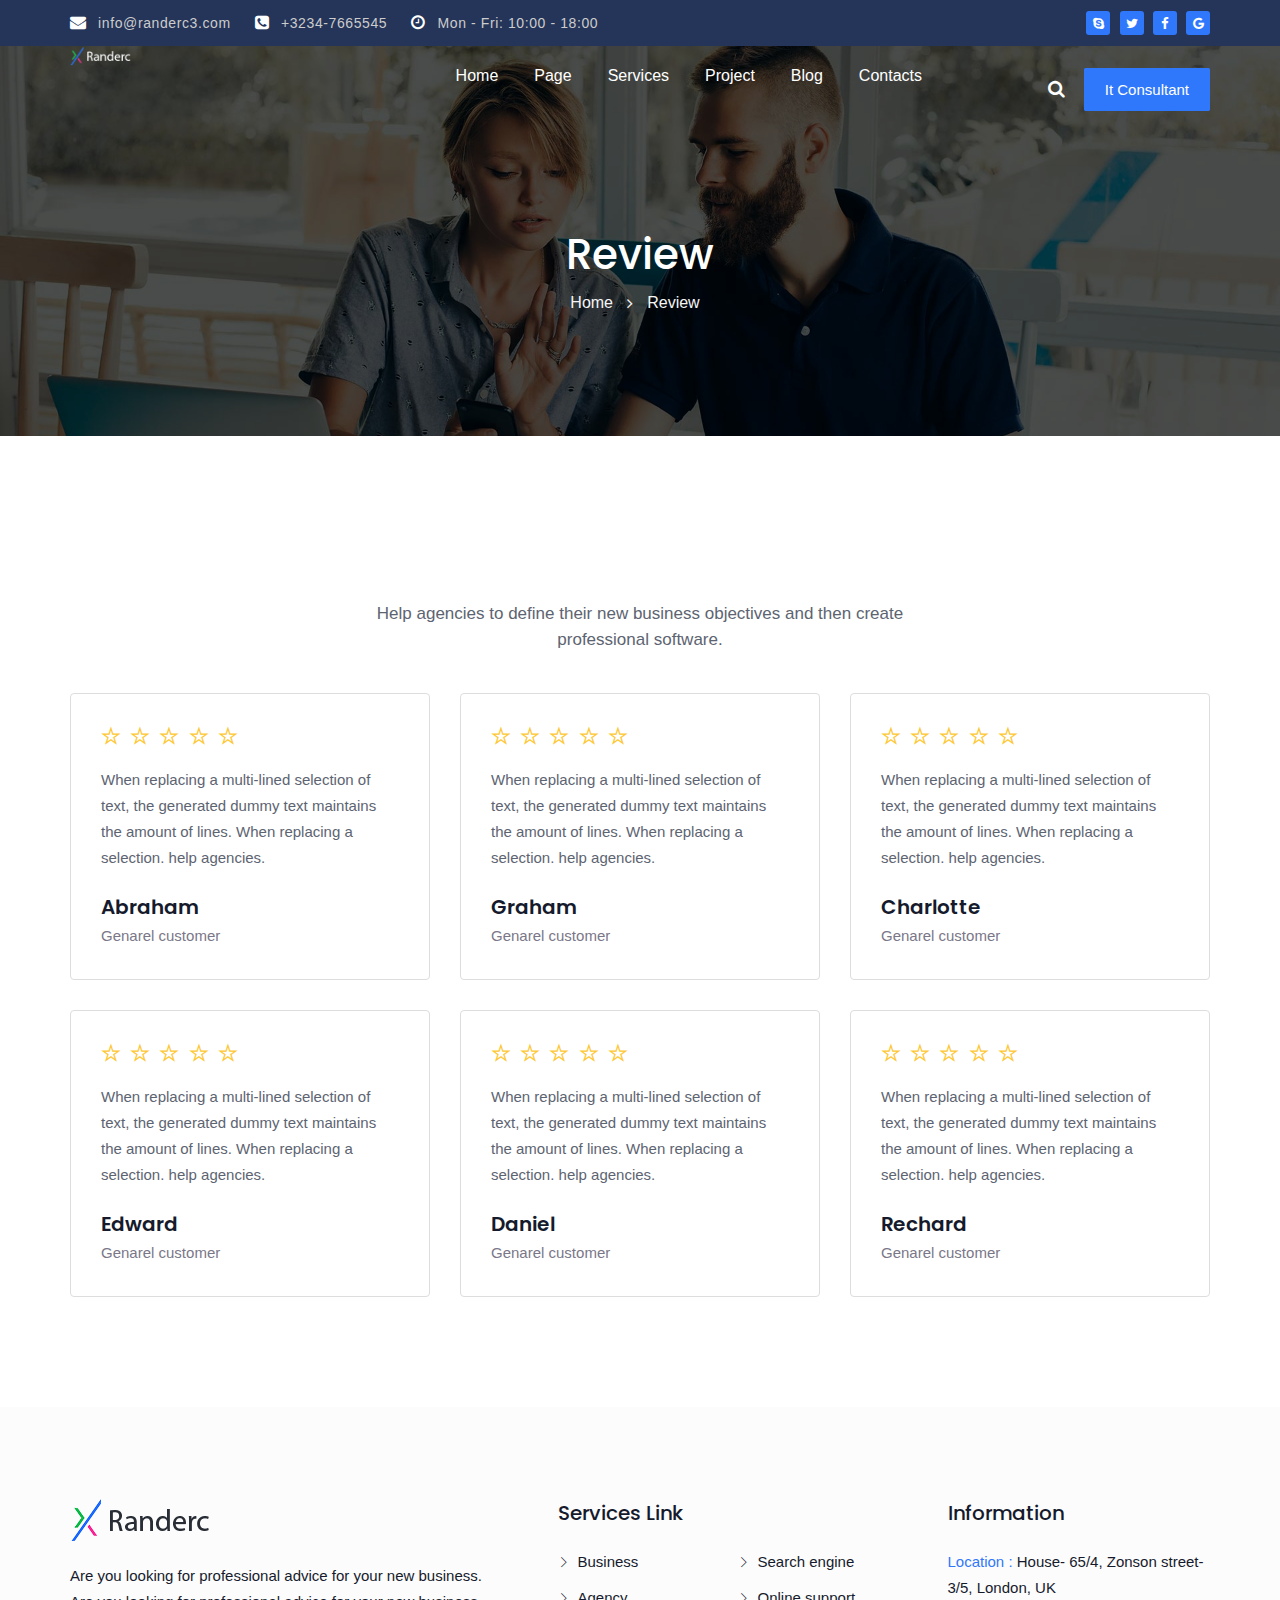
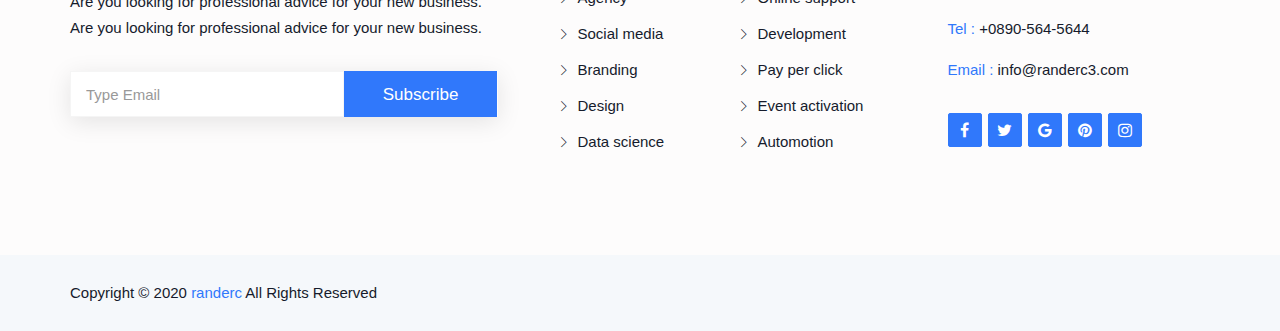
<file: public/review.html>
<!doctype html>
<html class="no-js" lang="en">
	
<!-- Mirrored from rockstheme.com/rocks/randerc-preview/review.html by HTTrack Website Copier/3.x [XR&CO'2014], Sat, 28 Mar 2020 13:15:08 GMT -->
<head>
		<meta charset="utf-8">
		<meta http-equiv="x-ua-compatible" content="ie=edge">
		<title>Review | randerc </title>
		<meta name="description" content="">
		<meta name="viewport" content="width=device-width, initial-scale=1">

		<!-- favicon -->		
		<link rel="shortcut icon" type="image/x-icon" href="img/logo/favicon.ico">

		<!-- all css here -->

		<!-- bootstrap v3.3.6 css -->
		<link rel="stylesheet" href="css/bootstrap.min.css">
		<!-- owl.carousel css -->
		<link rel="stylesheet" href="css/owl.carousel.css">
		<link rel="stylesheet" href="css/owl.transitions.css">
       <!-- Animate css -->
        <link rel="stylesheet" href="css/animate.css">
        <!-- meanmenu css -->
        <link rel="stylesheet" href="css/meanmenu.min.css">
		<!-- font-awesome css -->
		<link rel="stylesheet" href="css/font-awesome.min.css">
		<link rel="stylesheet" href="css/themify-icons.css">
		<link rel="stylesheet" href="css/flaticon.css">
		<!-- venobox css -->
		<link rel="stylesheet" href="css/venobox.css">
		<!-- magnific css -->
        <link rel="stylesheet" href="css/magnific.min.css">
		<!-- style css -->
		<link rel="stylesheet" href="style.css">
		<!-- responsive css -->
		<link rel="stylesheet" href="css/responsive.css">

		<!-- modernizr css -->
		<script src="js/vendor/modernizr-2.8.3.min.js"></script>
	</head>
		<body>

		<!--[if lt IE 8]>
			<p class="browserupgrade">You are using an <strong>outdated</strong> browser. Please <a href="http://browsehappy.com/">upgrade your browser</a> to improve your experience.</p>
		<![endif]-->

        <div id="preloader"></div>
        <header class="header-one">
            <!-- Start top bar -->
            <div class="topbar-area fix hidden-xs">
                <div class="container">
                    <div class="row">
                        <div class=" col-md-9 col-sm-9">
                            <div class="topbar-left">
                                <ul>
                                    <li><a href="#"><i class="fa fa-envelope"></i> info@randerc3.com</a></li>
                                    <li><a href="#"><i class="fa fa-phone-square"></i> +3234-7665545</a></li>
                                    <li><a href="#"><i class="fa fa-clock-o"></i> Mon - Fri: 10:00 - 18:00</a></li>
                                </ul>  
                            </div>
                        </div>
                        <div class="col-md-3 col-sm-3">
                            <div class="top-social">
								<ul>
									<li><a href="#"><i class="fa fa-skype"></i></a></li>
									<li><a href="#"><i class="fa fa-twitter"></i></a></li>
									<li><a href="#"><i class="fa fa-facebook"></i></a></li>
									<li><a href="#"><i class="fa fa-google"></i></a></li>
								</ul> 
							</div>
                        </div>
                    </div>
                </div>
            </div>
            <!-- End top bar -->
                        <!-- header-area start -->
            <div id="sticker" class="header-area header-area-3 transparent-header hidden-xs">
                <div class="container">
                    <div class="row">
                        <!-- logo start -->
                        <div class="col-md-3 col-sm-3">
                            <div class="logo">
                                <!-- Brand -->
                                <a class="navbar-brand page-scroll white-logo" href="index.html">
                                    <img src="img/logo/logo2.png" alt="">
                                </a>
                                <a class="navbar-brand page-scroll black-logo" href="index.html">
                                    <img src="img/logo/logo.png" alt="">
                                </a>
                            </div>
                            <!-- logo end -->
                        </div>
                        <div class="col-md-9 col-sm-9">
                            <div class="header-right-link">
                                <!-- search option start -->
                                <div class="search-inner">
                                    <form action="#">
                                        <div class="search-option">
                                            <input type="text" placeholder="Search...">
                                            <button class="button" type="submit"><i class="fa fa-search"></i></button>
                                        </div>
                                        <a class="main-search" href="#"><i class="fa fa-search"></i></a>
                                    </form>
                                </div>
								<a class="s-menu" href="login.html">It Consultant</a>
                            </div>
                            <!-- mainmenu start -->
                            <nav class="navbar navbar-default">
                                <div class="collapse navbar-collapse" id="navbar-example">
                                    <div class="main-menu">
                                        <ul class="nav navbar-nav navbar-right">
                                            <li><a class="pages" href="index.html">Home</a>
                                                <ul class="sub-menu">
													<li><a href="index.html">Home 01</a></li>
													<li><a href="index-2.html">Home 02</a></li>
													<li><a href="index-3.html">Home 03</a></li>
												</ul>
                                            </li>
                                            <li><a class="pages" href="#">Page</a>
												<ul class="sub-menu">
												    <li><a href="about.html">About</a></li>
													<li><a href="team.html">Team</a></li>
													<li><a href="review.html">Reviews</a></li>
													<li><a href="faq.html">FAQ</a></li>
												</ul>
											</li>
											<li><a class="pages" href="#">Services</a>
												<ul class="sub-menu">
													<li><a href="services.html">Services</a></li>
													<li><a href="services-2.html">Services 2</a></li>
													<li><a href="service-details.html">Service Details</a></li>
												</ul>
											</li>
											<li><a class="pages" href="#">Project</a>
												<ul class="sub-menu">
												    <li><a href="project.html">Portfolio</a></li>
													<li><a href="project-details.html">Project details</a></li>
												</ul>
											</li>
											<li><a class="pages" href="#">Blog</a>
												<ul class="sub-menu">
													<li><a href="blog.html">Blog grid</a></li>
													<li><a href="blog-sidebar.html">Blog List</a></li>
													<li><a href="blog-details.html">Blog Details</a></li>
												</ul>
											</li>
											<li><a href="contact.html">contacts</a></li>
                                        </ul>
                                    </div>
                                </div>
                            </nav>
                            <!-- mainmenu end -->
                        </div>
                    </div>
                </div>
            </div>
            <!-- header-area end -->
            <!-- mobile-menu-area start -->
            <div class="mobile-menu-area hidden-lg hidden-md hidden-sm">
                <div class="container">
                    <div class="row">
                        <div class="col-md-12">
                            <div class="mobile-menu">
                                <div class="logo">
                                    <a href="index.html"><img src="img/logo/logo.png" alt="" /></a>
                                </div>
                                <nav id="dropdown">
                                    <ul>
                                        <li><a class="pages" href="index.html">Home</a>
                                            <ul class="sub-menu">
                                                <li><a href="index.html">Home 01</a></li>
                                                <li><a href="index-2.html">Home 02</a></li>
                                                <li><a href="index-3.html">Home 03</a></li>
                                            </ul>
                                        </li>
                                        <li><a class="pages" href="#">Page</a>
                                            <ul class="sub-menu">
                                                <li><a href="about.html">About</a></li>
                                                <li><a href="team.html">Team</a></li>
                                                <li><a href="review.html">Reviews</a></li>
                                                <li><a href="faq.html">FAQ</a></li>
                                            </ul>
                                        </li>
                                        <li><a class="pages" href="#">Services</a>
                                            <ul class="sub-menu">
                                                <li><a href="services.html">Services</a></li>
                                                <li><a href="services-2.html">Services 2</a></li>
                                                <li><a href="service-details.html">Service Details</a></li>
                                            </ul>
                                        </li>
                                        <li><a class="pages" href="#">Project</a>
                                            <ul class="sub-menu">
                                                <li><a href="project.html">Portfolio</a></li>
                                                <li><a href="project-details.html">Project details</a></li>
                                            </ul>
                                        </li>
                                        <li><a class="pages" href="#">Blog</a>
                                            <ul class="sub-menu">
                                                <li><a href="blog.html">Blog grid</a></li>
                                                <li><a href="blog-sidebar.html">Blog List</a></li>
                                                <li><a href="blog-details.html">Blog Details</a></li>
                                            </ul>
                                        </li>
                                        <li><a href="contact.html">contacts</a></li>
                                    </ul>
                                </nav>
                            </div>					
                        </div>
                    </div>
                </div>
            </div>
            <!-- mobile-menu-area end -->		
        </header>
        <!-- header end -->
        <!-- Start Bottom Header -->
        <div class="page-area">
            <div class="breadcumb-overlay"></div>
            <div class="container">
                <div class="row">
                    <div class="col-md-12 col-sm-12 col-xs-12">
                        <div class="breadcrumb text-center">
                            <div class="section-headline white-headline text-center">
                                <h3>Review</h3>
                            </div>
                            <ul>
                                <li class="home-bread">Home</li>
                                <li>Review</li>
                            </ul>
                        </div>
                    </div>
                </div>
            </div>
        </div>
        <!-- END Header -->
        <!-- Start testimonials Area -->
        <div class="review-page-area area-padding-2">
            <div class="container">
                <div class="row">
					<div class="col-md-12 col-sm-12 col-xs-12">
						<div class="section-headline text-center">
                            <h3>Customer say some words</h3>
                            <p>Help agencies to define their new business objectives and then create professional software.</p>
						</div>
					</div>
				</div>
                <div class="row">
                    <div class="reviews-content ">
                        <div class="col-md-4 col-sm-6 col-xs-12">
                            <div class="single-testi">
                                <div class="testi-text">
                                    <div class="clients-text">
                                        <div class="client-rating">
                                            <a href="#"><i class="ti-star"></i></a>
                                            <a href="#"><i class="ti-star"></i></a>
                                            <a href="#"><i class="ti-star"></i></a>
                                            <a href="#"><i class="ti-star"></i></a>
                                            <a href="#"><i class="ti-star"></i></a>
                                        </div>
                                        <p>When replacing a multi-lined selection of text, the generated dummy text maintains the amount of lines. When replacing a selection. help agencies.</p>
                                        <div class="testi-img ">
                                            <div class="guest-details">
                                                <h4>Abraham</h4>
                                                <span class="guest-rev">Genarel customer</span>
                                            </div>
                                        </div>
                                    </div>
                                </div>
                            </div>
                        </div>
                        <!-- End single item -->
                        <div class="col-md-4 col-sm-6 col-xs-12">
                            <div class="single-testi">
                                <div class="testi-text">
                                    <div class="clients-text">
                                        <div class="client-rating">
                                            <a href="#"><i class="ti-star"></i></a>
                                            <a href="#"><i class="ti-star"></i></a>
                                            <a href="#"><i class="ti-star"></i></a>
                                            <a href="#"><i class="ti-star"></i></a>
                                            <a href="#"><i class="ti-star"></i></a>
                                        </div>
                                        <p>When replacing a multi-lined selection of text, the generated dummy text maintains the amount of lines. When replacing a selection. help agencies.</p>
                                        <div class="testi-img ">
                                            <div class="guest-details">
                                                <h4>Graham</h4>
                                                <span class="guest-rev">Genarel customer</span>
                                            </div>
                                        </div>
                                    </div>
                                </div>
                            </div>
                        </div>
                        <!-- End single item -->
                        <div class="col-md-4 col-sm-6 col-xs-12">
                            <div class="single-testi">
                                <div class="testi-text">
                                    <div class="clients-text">
                                        <div class="client-rating">
                                            <a href="#"><i class="ti-star"></i></a>
                                            <a href="#"><i class="ti-star"></i></a>
                                            <a href="#"><i class="ti-star"></i></a>
                                            <a href="#"><i class="ti-star"></i></a>
                                            <a href="#"><i class="ti-star"></i></a>
                                        </div>
                                        <p>When replacing a multi-lined selection of text, the generated dummy text maintains the amount of lines. When replacing a selection. help agencies.</p>
                                        <div class="testi-img ">
                                            <div class="guest-details">
                                                <h4>Charlotte</h4>
                                                <span class="guest-rev">Genarel customer</span>
                                            </div>
                                        </div>
                                    </div>
                                </div>
                            </div>
                        </div>
                        <!-- End single item -->
                        <div class="col-md-4 col-sm-6 col-xs-12">
                            <div class="single-testi">
                                <div class="testi-text">
                                    <div class="clients-text">
                                        <div class="client-rating">
                                            <a href="#"><i class="ti-star"></i></a>
                                            <a href="#"><i class="ti-star"></i></a>
                                            <a href="#"><i class="ti-star"></i></a>
                                            <a href="#"><i class="ti-star"></i></a>
                                            <a href="#"><i class="ti-star"></i></a>
                                        </div>
                                        <p>When replacing a multi-lined selection of text, the generated dummy text maintains the amount of lines. When replacing a selection. help agencies.</p>
                                        <div class="testi-img ">
                                            <div class="guest-details">
                                                <h4>Edward</h4>
                                                <span class="guest-rev">Genarel customer</span>
                                            </div>
                                        </div>
                                    </div>
                                </div>
                            </div>
                        </div>
                        <!-- End single item -->
                        <div class="col-md-4 col-sm-6 col-xs-12">
                            <div class="single-testi">
                                <div class="testi-text">
                                    <div class="clients-text">
                                        <div class="client-rating">
                                            <a href="#"><i class="ti-star"></i></a>
                                            <a href="#"><i class="ti-star"></i></a>
                                            <a href="#"><i class="ti-star"></i></a>
                                            <a href="#"><i class="ti-star"></i></a>
                                            <a href="#"><i class="ti-star"></i></a>
                                        </div>
                                        <p>When replacing a multi-lined selection of text, the generated dummy text maintains the amount of lines. When replacing a selection. help agencies.</p>
                                        <div class="testi-img ">
                                            <div class="guest-details">
                                                <h4>Daniel</h4>
                                                <span class="guest-rev">Genarel customer</span>
                                            </div>
                                        </div>
                                    </div>
                                </div>
                            </div>
                        </div>
                        <!-- End single item -->
                        <div class="col-md-4 col-sm-6 col-xs-12">
                            <div class="single-testi">
                                <div class="testi-text">
                                    <div class="clients-text">
                                        <div class="client-rating">
                                            <a href="#"><i class="ti-star"></i></a>
                                            <a href="#"><i class="ti-star"></i></a>
                                            <a href="#"><i class="ti-star"></i></a>
                                            <a href="#"><i class="ti-star"></i></a>
                                            <a href="#"><i class="ti-star"></i></a>
                                        </div>
                                        <p>When replacing a multi-lined selection of text, the generated dummy text maintains the amount of lines. When replacing a selection. help agencies.</p>
                                        <div class="testi-img ">
                                            <div class="guest-details">
                                                <h4>Rechard</h4>
                                                <span class="guest-rev">Genarel customer</span>
                                            </div>
                                        </div>
                                    </div>
                                </div>
                            </div>
                        </div>
                        <!-- End single item -->
                    </div>
                </div>
            </div>
        </div>
        <!-- End testimonials end -->
        <!-- Start Footer Area -->
        <footer class="footer1">
            <div class="footer-area">
                <div class="container">
                    <div class="row">
                        <div class="col-md-5 col-sm-5 col-xs-12">
                            <div class="footer-content logo-footer">
                                <div class="footer-head">
                                    <div class="footer-logo">
                                    	<a href="#"><img src="img/logo/logo.png" alt=""></a>
                                    </div>
                                    <p>
                                        Are you looking for professional advice for your new business. Are you looking for professional advice for your new business. Are you looking for professional advice for your new business.
                                    </p>
                                    <div class="subs-feilds">
                                        <div class="suscribe-input">
                                            <input type="email" class="email form-control width-80" id="sus_email" placeholder="Type Email">
                                            <button type="submit" id="sus_submit" class="add-btn">Subscribe</button>
                                        </div>
                                    </div>
                                </div>
                            </div>
                        </div>
                        <!-- end single footer -->
                        <div class="col-md-4 col-sm-3 col-xs-12">
                            <div class="footer-content">
                                <div class="footer-head">
                                    <h4>Services Link</h4>
                                    <ul class="footer-list">
                                        <li><a href="#">Business</a></li>
                                        <li><a href="#">Agency </a></li>
                                        <li><a href="#">Social media</a></li>
                                        <li><a href="#">Branding</a></li>
                                        <li><a href="#">Design </a></li>
                                        <li><a href="#">Data science </a></li>
                                    </ul>
                                    <ul class="footer-list hidden-sm">
										<li><a href="#">Search engine</a></li>
                                        <li><a href="#">Online support</a></li>
                                        <li><a href="#">Development</a></li>
                                        <li><a href="#">Pay per click</a></li>
                                        <li><a href="#">Event activation</a></li>
                                        <li><a href="#">Automotion</a></li>
									</ul>
                                </div>
                            </div>
                        </div>
                        <!-- end single footer -->
                        <div class="col-md-3 col-sm-4 col-xs-12">
                            <div class="footer-content last-content">
                                <div class="footer-head">
                                    <h4>Information</h4>
                                    <div class="footer-contacts">
                                        <p><span>Location :</span> House- 65/4, Zonson street-3/5, London, UK</p>
										<p><span>Tel :</span> +0890-564-5644</p>
										<p><span>Email :</span> info@randerc3.com</p>
									</div> 
                                    <div class="footer-icons">
                                        <ul>
                                            <li>
                                                <a href="#">
                                                    <i class="fa fa-facebook"></i>
                                                </a>
                                            </li>
                                            <li>
                                                <a href="#">
                                                    <i class="fa fa-twitter"></i>
                                                </a>
                                            </li>
                                            <li>
                                                <a href="#">
                                                    <i class="fa fa-google"></i>
                                                </a>
                                            </li>
                                            <li>
                                                <a href="#">
                                                    <i class="fa fa-pinterest"></i>
                                                </a>
                                            </li>
                                            <li>
                                                <a href="#">
                                                    <i class="fa fa-instagram"></i>
                                                </a>
                                            </li>
                                        </ul>
                                    </div>
                                </div>
                            </div>
                        </div>
                    </div>
                </div>
            </div>
            <!-- Start Footer Bottom Area -->
            <div class="footer-area-bottom">
                <div class="container">
                    <div class="row">
                        <div class="col-md-6 col-sm-6 col-xs-12">
                            <div class="copyright">
                                <p>
                                    Copyright © 2020
                                    <a href="#">randerc</a> All Rights Reserved
                                </p>
                            </div>
                        </div>
                    </div>
                </div>
            </div>
            <!-- End Footer Bottom Area -->
        </footer>
        <!-- End Footer Area -->
		
		<!-- all js here -->

		<!-- jquery latest version -->
		<script src="js/vendor/jquery-1.12.4.min.js"></script>
		<!-- bootstrap js -->
		<script src="js/bootstrap.min.js"></script>
		<!-- owl.carousel js -->
		<script src="js/owl.carousel.min.js"></script>
		<!-- Counter js -->
		<script src="js/jquery.counterup.min.js"></script>
		<!-- waypoint js -->
		<script src="js/waypoints.js"></script>
		<!-- magnific js -->
        <script src="js/magnific.min.js"></script>
        <!-- wow js -->
        <script src="js/wow.min.js"></script>
         <!-- venobox js -->
        <script src="js/venobox.min.js"></script>
        <!-- meanmenu js -->
        <script src="js/jquery.meanmenu.js"></script>
		<!-- Form validator js -->
		<script src="js/form-validator.min.js"></script>
		<!-- plugins js -->
		<script src="js/plugins.js"></script>
		<!-- main js -->
		<script src="js/main.js"></script>
	</body>

<!-- Mirrored from rockstheme.com/rocks/randerc-preview/review.html by HTTrack Website Copier/3.x [XR&CO'2014], Sat, 28 Mar 2020 13:15:08 GMT -->
</html>
</file>
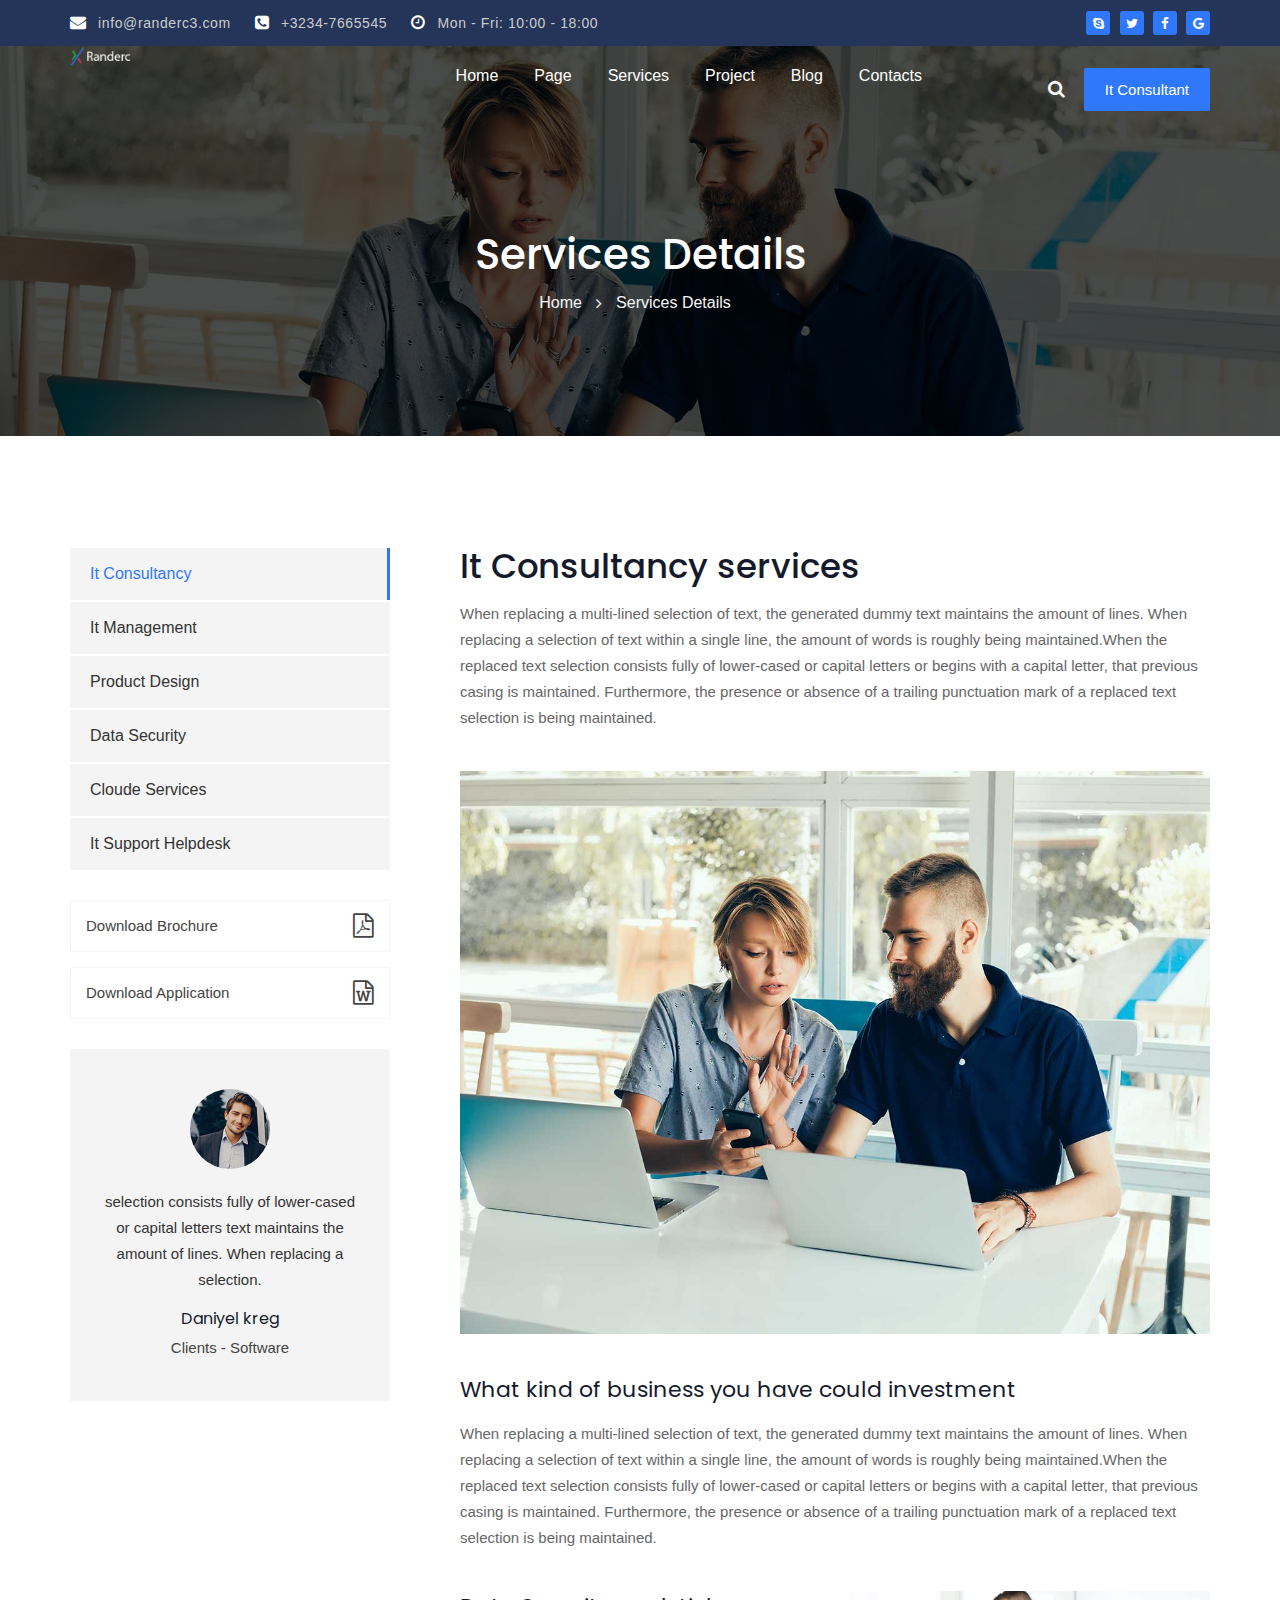
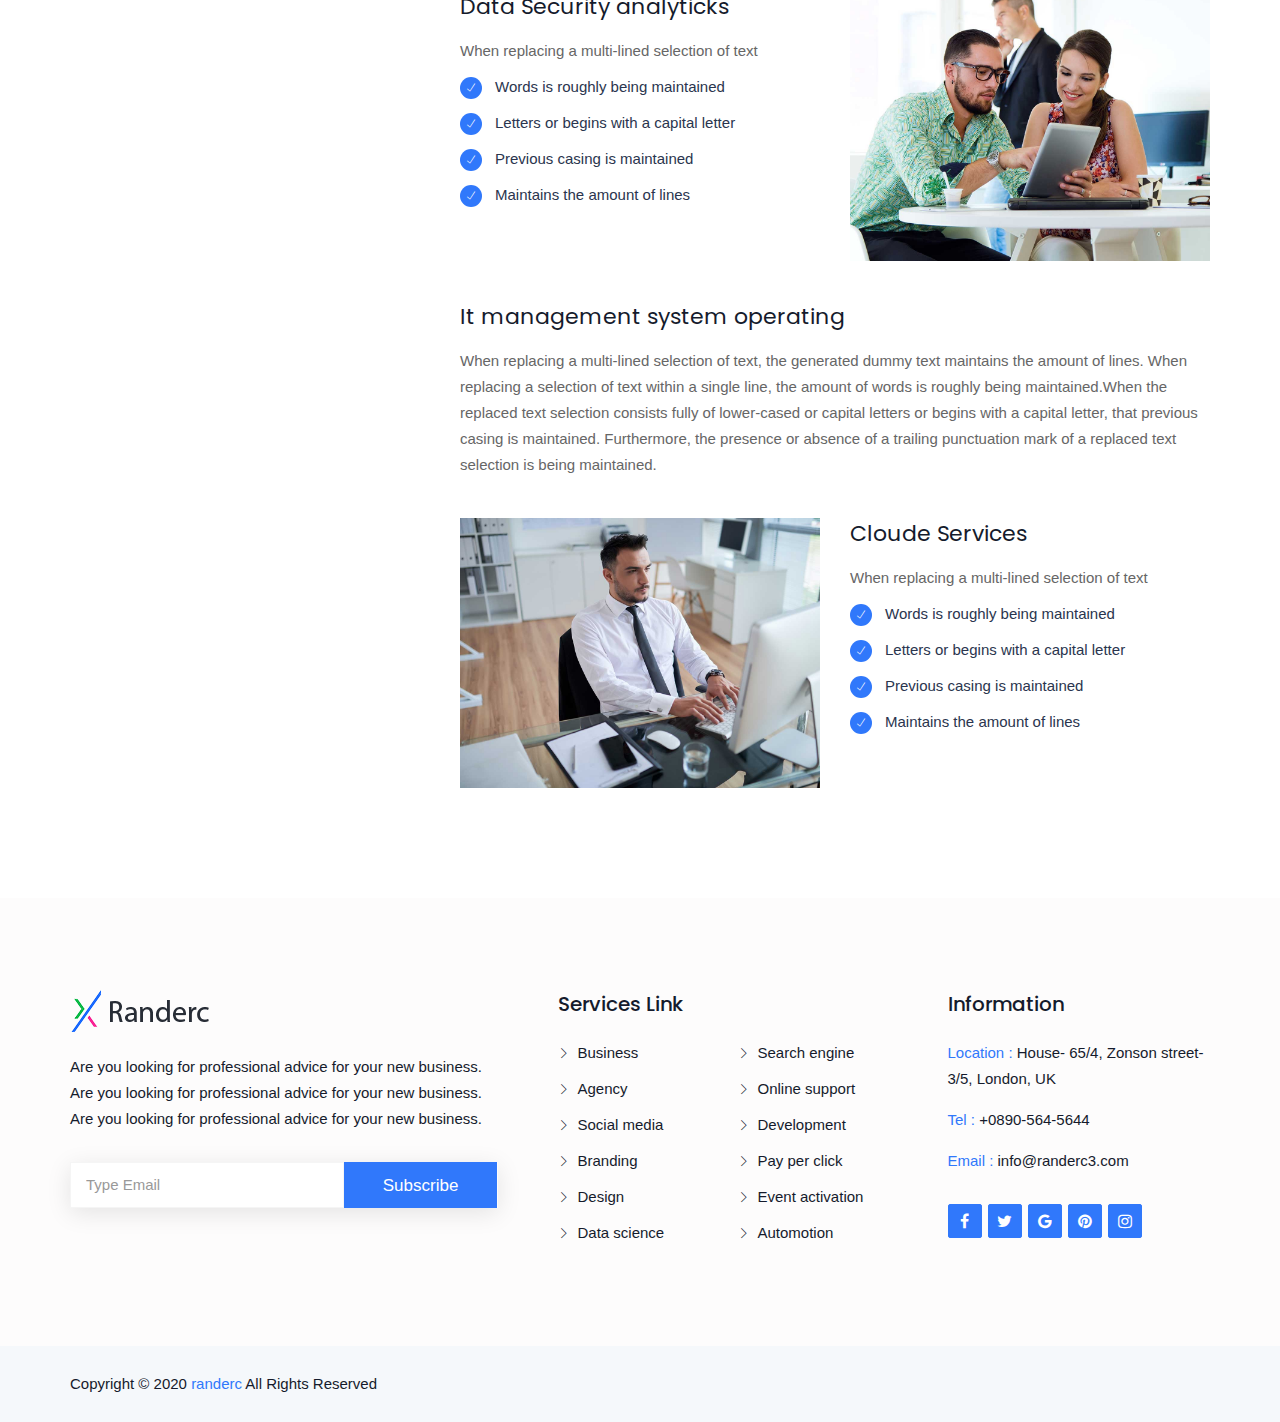
<file: public/service-details.html>
<!doctype html>
<html class="no-js" lang="en">
	
<!-- Mirrored from rockstheme.com/rocks/randerc-preview/service-details.html by HTTrack Website Copier/3.x [XR&CO'2014], Sat, 28 Mar 2020 13:15:08 GMT -->
<head>
		<meta charset="utf-8">
		<meta http-equiv="x-ua-compatible" content="ie=edge">
		<title>Services Details | randerc </title>
		<meta name="description" content="">
		<meta name="viewport" content="width=device-width, initial-scale=1">

		<!-- favicon -->		
		<link rel="shortcut icon" type="image/x-icon" href="img/logo/favicon.ico">

		<!-- all css here -->

		<!-- bootstrap v3.3.6 css -->
		<link rel="stylesheet" href="css/bootstrap.min.css">
		<!-- owl.carousel css -->
		<link rel="stylesheet" href="css/owl.carousel.css">
		<link rel="stylesheet" href="css/owl.transitions.css">
       <!-- Animate css -->
        <link rel="stylesheet" href="css/animate.css">
        <!-- meanmenu css -->
        <link rel="stylesheet" href="css/meanmenu.min.css">
		<!-- font-awesome css -->
		<link rel="stylesheet" href="css/font-awesome.min.css">
		<link rel="stylesheet" href="css/themify-icons.css">
		<link rel="stylesheet" href="css/flaticon.css">
		<!-- venobox css -->
		<link rel="stylesheet" href="css/venobox.css">
		<!-- magnific css -->
        <link rel="stylesheet" href="css/magnific.min.css">
		<!-- style css -->
		<link rel="stylesheet" href="style.css">
		<!-- responsive css -->
		<link rel="stylesheet" href="css/responsive.css">

		<!-- modernizr css -->
		<script src="js/vendor/modernizr-2.8.3.min.js"></script>
	</head>
		<body>

		<!--[if lt IE 8]>
			<p class="browserupgrade">You are using an <strong>outdated</strong> browser. Please <a href="http://browsehappy.com/">upgrade your browser</a> to improve your experience.</p>
		<![endif]-->

        <div id="preloader"></div>
        <header class="header-one">
            <!-- Start top bar -->
            <div class="topbar-area fix hidden-xs">
                <div class="container">
                    <div class="row">
                        <div class=" col-md-9 col-sm-9">
                            <div class="topbar-left">
                                <ul>
                                    <li><a href="#"><i class="fa fa-envelope"></i> info@randerc3.com</a></li>
                                    <li><a href="#"><i class="fa fa-phone-square"></i> +3234-7665545</a></li>
                                    <li><a href="#"><i class="fa fa-clock-o"></i> Mon - Fri: 10:00 - 18:00</a></li>
                                </ul>  
                            </div>
                        </div>
                        <div class="col-md-3 col-sm-3">
                            <div class="top-social">
								<ul>
									<li><a href="#"><i class="fa fa-skype"></i></a></li>
									<li><a href="#"><i class="fa fa-twitter"></i></a></li>
									<li><a href="#"><i class="fa fa-facebook"></i></a></li>
									<li><a href="#"><i class="fa fa-google"></i></a></li>
								</ul> 
							</div>
                        </div>
                    </div>
                </div>
            </div>
            <!-- End top bar -->
                        <!-- header-area start -->
            <div id="sticker" class="header-area header-area-3 transparent-header hidden-xs">
                <div class="container">
                    <div class="row">
                        <!-- logo start -->
                        <div class="col-md-3 col-sm-3">
                            <div class="logo">
                                <!-- Brand -->
                                <a class="navbar-brand page-scroll white-logo" href="index.html">
                                    <img src="img/logo/logo2.png" alt="">
                                </a>
                                <a class="navbar-brand page-scroll black-logo" href="index.html">
                                    <img src="img/logo/logo.png" alt="">
                                </a>
                            </div>
                            <!-- logo end -->
                        </div>
                        <div class="col-md-9 col-sm-9">
                            <div class="header-right-link">
                                <!-- search option start -->
                                <div class="search-inner">
                                    <form action="#">
                                        <div class="search-option">
                                            <input type="text" placeholder="Search...">
                                            <button class="button" type="submit"><i class="fa fa-search"></i></button>
                                        </div>
                                        <a class="main-search" href="#"><i class="fa fa-search"></i></a>
                                    </form>
                                </div>
								<a class="s-menu" href="login.html">It Consultant</a>
                            </div>
                            <!-- mainmenu start -->
                            <nav class="navbar navbar-default">
                                <div class="collapse navbar-collapse" id="navbar-example">
                                    <div class="main-menu">
                                        <ul class="nav navbar-nav navbar-right">
                                            <li><a class="pages" href="index.html">Home</a>
                                                <ul class="sub-menu">
													<li><a href="index.html">Home 01</a></li>
													<li><a href="index-2.html">Home 02</a></li>
													<li><a href="index-3.html">Home 03</a></li>
												</ul>
                                            </li>
                                            <li><a class="pages" href="#">Page</a>
												<ul class="sub-menu">
												    <li><a href="about.html">About</a></li>
													<li><a href="team.html">Team</a></li>
													<li><a href="review.html">Reviews</a></li>
													<li><a href="faq.html">FAQ</a></li>
												</ul>
											</li>
											<li><a class="pages" href="#">Services</a>
												<ul class="sub-menu">
													<li><a href="services.html">Services</a></li>
													<li><a href="services-2.html">Services 2</a></li>
													<li><a href="service-details.html">Service Details</a></li>
												</ul>
											</li>
											<li><a class="pages" href="#">Project</a>
												<ul class="sub-menu">
												    <li><a href="project.html">Portfolio</a></li>
													<li><a href="project-details.html">Project details</a></li>
												</ul>
											</li>
											<li><a class="pages" href="#">Blog</a>
												<ul class="sub-menu">
													<li><a href="blog.html">Blog grid</a></li>
													<li><a href="blog-sidebar.html">Blog List</a></li>
													<li><a href="blog-details.html">Blog Details</a></li>
												</ul>
											</li>
											<li><a href="contact.html">contacts</a></li>
                                        </ul>
                                    </div>
                                </div>
                            </nav>
                            <!-- mainmenu end -->
                        </div>
                    </div>
                </div>
            </div>
            <!-- header-area end -->
            <!-- mobile-menu-area start -->
            <div class="mobile-menu-area hidden-lg hidden-md hidden-sm">
                <div class="container">
                    <div class="row">
                        <div class="col-md-12">
                            <div class="mobile-menu">
                                <div class="logo">
                                    <a href="index.html"><img src="img/logo/logo.png" alt="" /></a>
                                </div>
                                <nav id="dropdown">
                                    <ul>
                                        <li><a class="pages" href="index.html">Home</a>
                                            <ul class="sub-menu">
                                                <li><a href="index.html">Home 01</a></li>
                                                <li><a href="index-2.html">Home 02</a></li>
                                                <li><a href="index-3.html">Home 03</a></li>
                                            </ul>
                                        </li>
                                        <li><a class="pages" href="#">Page</a>
                                            <ul class="sub-menu">
                                                <li><a href="about.html">About</a></li>
                                                <li><a href="team.html">Team</a></li>
                                                <li><a href="review.html">Reviews</a></li>
                                                <li><a href="faq.html">FAQ</a></li>
                                            </ul>
                                        </li>
                                        <li><a class="pages" href="#">Services</a>
                                            <ul class="sub-menu">
                                                <li><a href="services.html">Services</a></li>
                                                <li><a href="services-2.html">Services 2</a></li>
                                                <li><a href="service-details.html">Service Details</a></li>
                                            </ul>
                                        </li>
                                        <li><a class="pages" href="#">Project</a>
                                            <ul class="sub-menu">
                                                <li><a href="project.html">Portfolio</a></li>
                                                <li><a href="project-details.html">Project details</a></li>
                                            </ul>
                                        </li>
                                        <li><a class="pages" href="#">Blog</a>
                                            <ul class="sub-menu">
                                                <li><a href="blog.html">Blog grid</a></li>
                                                <li><a href="blog-sidebar.html">Blog List</a></li>
                                                <li><a href="blog-details.html">Blog Details</a></li>
                                            </ul>
                                        </li>
                                        <li><a href="contact.html">contacts</a></li>
                                    </ul>
                                </nav>
                            </div>					
                        </div>
                    </div>
                </div>
            </div>
            <!-- mobile-menu-area end -->		
        </header>
        <!-- header end -->
        <!-- Start Bottom Header -->
        <div class="page-area">
            <div class="breadcumb-overlay"></div>
            <div class="container">
                <div class="row">
                    <div class="col-md-12 col-sm-12 col-xs-12">
                        <div class="breadcrumb text-center">
                            <div class="section-headline white-headline text-center">
                                <h3>Services Details</h3>
                            </div>
                            <ul>
                                <li class="home-bread">Home</li>
                                <li>Services Details</li>
                            </ul>
                        </div>
                    </div>
                </div>
            </div>
        </div>
        <!-- END Header -->
        <!-- End services Area -->
        <div class="single-services-page area-padding">
            <div class="container">
                <div class="row">
                    <div class="col-md-4 col-sm-4 col-xs-12">
                        <div class="page-head-left">
                           <!-- strat single area -->
                            <div class="single-page-head">
                                <div class="left-menu">
                                    <ul>
                                        <li class="active"><a href="#">It Consultancy</a></li>
                                        <li><a href="#">It Management</a></li>
                                        <li><a href="#">Product Design</a></li>
                                        <li><a href="#">Data Security</a></li>
                                        <li><a href="#">Cloude Services</a></li>
                                        <li><a href="#">It Support Helpdesk</a></li>
                                    </ul>
                                </div>
                            </div>
                            <!-- strat single area -->
                            <div class="single-page-head">
                                <div class="download-btn">
                                    <div class="about-btn">
                                        <a href="#" class="down-btn">Download Brochure <i class="fa fa-file-pdf-o"></i></a>
                                        <a href="#" class="down-btn apli">Download Application <i class="fa fa-file-word-o"></i></a>
                                    </div>
                                </div>
                            </div>
                            <!-- strat single area -->
                            <div class="single-page-head">
                                <div class="clients-testi">
                                    <div class="single-review text-center">
                                        <div class="review-img ">
                                            <img src="img/services/r1.jpg" alt="">
                                        </div>
                                        <div class="review-text">
                                            <p>selection consists fully of lower-cased or capital letters text maintains the amount of lines. When replacing a selection.</p>
                                            <h4>Daniyel kreg</h4>
                                            <span class="guest-rev">Clients - <a href="#">Software</a></span>
                                        </div>
                                    </div>
                                </div>
                            </div>
                            <!-- end single area -->
                        </div>
                    </div>
                    <!-- End left sidebar -->
                    <!-- Start service page -->
                    <div class="col-md-8 col-sm-8 col-xs-12">
                        <div class="row">
                            <!-- single-well start-->
                            <div class="col-md-12 col-sm-12 col-xs-12">
                                <div class="single-well mar-well">
                                    <a href="#">
                                        <h3>It Consultancy services</h3>
                                    </a>
                                    <p>When replacing a multi-lined selection of text, the generated dummy text maintains the amount of lines. When replacing a selection of text within a single line, the amount of words is roughly being maintained.When the replaced text selection consists fully of lower-cased or capital letters or begins with a capital letter, that previous casing is maintained. Furthermore, the presence or absence of a trailing punctuation mark of a replaced text selection is being maintained.</p>
                                </div>
                            </div>
                            <div class="col-md-12 col-sm-12 col-xs-12">
                                <div class="single-page mar-well">
                                    <div class="page-img elec-page">
                                        <img src="img/services/s1.jpg" alt="">
                                    </div>
                                </div>
                            </div>
                            <!-- End single page -->
                        </div>
                        <!-- end Row -->
                        <div class="row">
                            <div class="col-md-12 col-sm-12 col-xs-12">
                                <div class="single-well mar-well">
                                    <a href="#">
                                        <h4>What kind of business you have could investment</h4>
                                    </a>
                                    <p>When replacing a multi-lined selection of text, the generated dummy text maintains the amount of lines. When replacing a selection of text within a single line, the amount of words is roughly being maintained.When the replaced text selection consists fully of lower-cased or capital letters or begins with a capital letter, that previous casing is maintained. Furthermore, the presence or absence of a trailing punctuation mark of a replaced text selection is being maintained.</p>
                                </div>
                            </div>
                            <!-- End single page -->
                        </div>
                        <!-- end Row -->
                        <div class="row">
                            <div class="col-md-6">
                                <div class="single-well mar-well">
                                    <a href="#">
                                        <h4>Data Security analyticks</h4>
                                    </a>
                                    <p>When replacing a multi-lined selection of text</p>
                                    <ul class="marker-list">
                                        <li>Words is roughly being maintained</li>
                                        <li>Letters or begins with a capital letter</li>
                                        <li>Previous casing is maintained</li>
                                        <li>Maintains the amount of lines</li>
                                    </ul>
                                </div>
                            </div>
                            <div class="col-md-6">
                                <div class="single-page mar-well">
                                    <div class="page-img elec-page">
                                        <img src="img/services/s2.jpg" alt="">
                                    </div>
                                </div>
                            </div>
                        </div>
                        <div class="row">
                            <div class="col-md-12 col-sm-12 col-xs-12">
                                <div class="single-well mar-well">
                                    <a href="#">
                                        <h4>It management system operating</h4>
                                    </a>
                                    <p>When replacing a multi-lined selection of text, the generated dummy text maintains the amount of lines. When replacing a selection of text within a single line, the amount of words is roughly being maintained.When the replaced text selection consists fully of lower-cased or capital letters or begins with a capital letter, that previous casing is maintained. Furthermore, the presence or absence of a trailing punctuation mark of a replaced text selection is being maintained.</p>
                                </div>
                            </div>
                        </div>
                        <div class="row">
                            <div class="col-md-6 col-sm-12 col-xs-12">
                                <div class="single-page">
                                    <div class="page-img elec-page">
                                        <img src="img/services/s4.jpg" alt="">
                                    </div>
                                </div>
                            </div>
                            <!-- End single page -->
                            <div class="col-md-6 col-sm-12 col-xs-12">
                                <div class="single-well last-content">
                                    <a href="#">
                                        <h4>Cloude Services</h4>
                                    </a>
                                    <p>When replacing a multi-lined selection of text</p>
                                    <ul class="marker-list">
                                        <li>Words is roughly being maintained</li>
                                        <li>Letters or begins with a capital letter</li>
                                        <li>Previous casing is maintained</li>
                                        <li>Maintains the amount of lines</li>
                                    </ul>
                                </div>
                            </div>
                        </div>
                        <!-- end Row -->
                    </div>
                </div>
            </div>
        </div>
        <!-- Start Quote Area -->
        <!-- Start Footer Area -->
        <footer class="footer1">
            <div class="footer-area">
                <div class="container">
                    <div class="row">
                        <div class="col-md-5 col-sm-5 col-xs-12">
                            <div class="footer-content logo-footer">
                                <div class="footer-head">
                                    <div class="footer-logo">
                                    	<a href="#"><img src="img/logo/logo.png" alt=""></a>
                                    </div>
                                    <p>
                                        Are you looking for professional advice for your new business. Are you looking for professional advice for your new business. Are you looking for professional advice for your new business.
                                    </p>
                                    <div class="subs-feilds">
                                        <div class="suscribe-input">
                                            <input type="email" class="email form-control width-80" id="sus_email" placeholder="Type Email">
                                            <button type="submit" id="sus_submit" class="add-btn">Subscribe</button>
                                        </div>
                                    </div>
                                </div>
                            </div>
                        </div>
                        <!-- end single footer -->
                        <div class="col-md-4 col-sm-3 col-xs-12">
                            <div class="footer-content">
                                <div class="footer-head">
                                    <h4>Services Link</h4>
                                    <ul class="footer-list">
                                        <li><a href="#">Business</a></li>
                                        <li><a href="#">Agency </a></li>
                                        <li><a href="#">Social media</a></li>
                                        <li><a href="#">Branding</a></li>
                                        <li><a href="#">Design </a></li>
                                        <li><a href="#">Data science </a></li>
                                    </ul>
                                    <ul class="footer-list hidden-sm">
										<li><a href="#">Search engine</a></li>
                                        <li><a href="#">Online support</a></li>
                                        <li><a href="#">Development</a></li>
                                        <li><a href="#">Pay per click</a></li>
                                        <li><a href="#">Event activation</a></li>
                                        <li><a href="#">Automotion</a></li>
									</ul>
                                </div>
                            </div>
                        </div>
                        <!-- end single footer -->
                        <div class="col-md-3 col-sm-4 col-xs-12">
                            <div class="footer-content last-content">
                                <div class="footer-head">
                                    <h4>Information</h4>
                                    <div class="footer-contacts">
                                        <p><span>Location :</span> House- 65/4, Zonson street-3/5, London, UK</p>
										<p><span>Tel :</span> +0890-564-5644</p>
										<p><span>Email :</span> info@randerc3.com</p>
									</div> 
                                    <div class="footer-icons">
                                        <ul>
                                            <li>
                                                <a href="#">
                                                    <i class="fa fa-facebook"></i>
                                                </a>
                                            </li>
                                            <li>
                                                <a href="#">
                                                    <i class="fa fa-twitter"></i>
                                                </a>
                                            </li>
                                            <li>
                                                <a href="#">
                                                    <i class="fa fa-google"></i>
                                                </a>
                                            </li>
                                            <li>
                                                <a href="#">
                                                    <i class="fa fa-pinterest"></i>
                                                </a>
                                            </li>
                                            <li>
                                                <a href="#">
                                                    <i class="fa fa-instagram"></i>
                                                </a>
                                            </li>
                                        </ul>
                                    </div>
                                </div>
                            </div>
                        </div>
                    </div>
                </div>
            </div>
            <!-- Start Footer Bottom Area -->
            <div class="footer-area-bottom">
                <div class="container">
                    <div class="row">
                        <div class="col-md-6 col-sm-6 col-xs-12">
                            <div class="copyright">
                                <p>
                                    Copyright © 2020
                                    <a href="#">randerc</a> All Rights Reserved
                                </p>
                            </div>
                        </div>
                    </div>
                </div>
            </div>
            <!-- End Footer Bottom Area -->
        </footer>
        <!-- End Footer Area -->
		
		<!-- all js here -->

		<!-- jquery latest version -->
		<script src="js/vendor/jquery-1.12.4.min.js"></script>
		<!-- bootstrap js -->
		<script src="js/bootstrap.min.js"></script>
		<!-- owl.carousel js -->
		<script src="js/owl.carousel.min.js"></script>
		<!-- Counter js -->
		<script src="js/jquery.counterup.min.js"></script>
		<!-- waypoint js -->
		<script src="js/waypoints.js"></script>
		<!-- magnific js -->
        <script src="js/magnific.min.js"></script>
        <!-- wow js -->
        <script src="js/wow.min.js"></script>
         <!-- venobox js -->
        <script src="js/venobox.min.js"></script>
        <!-- meanmenu js -->
        <script src="js/jquery.meanmenu.js"></script>
		<!-- Form validator js -->
		<script src="js/form-validator.min.js"></script>
		<!-- plugins js -->
		<script src="js/plugins.js"></script>
		<!-- main js -->
		<script src="js/main.js"></script>
	</body>

<!-- Mirrored from rockstheme.com/rocks/randerc-preview/service-details.html by HTTrack Website Copier/3.x [XR&CO'2014], Sat, 28 Mar 2020 13:15:10 GMT -->
</html>
</file>
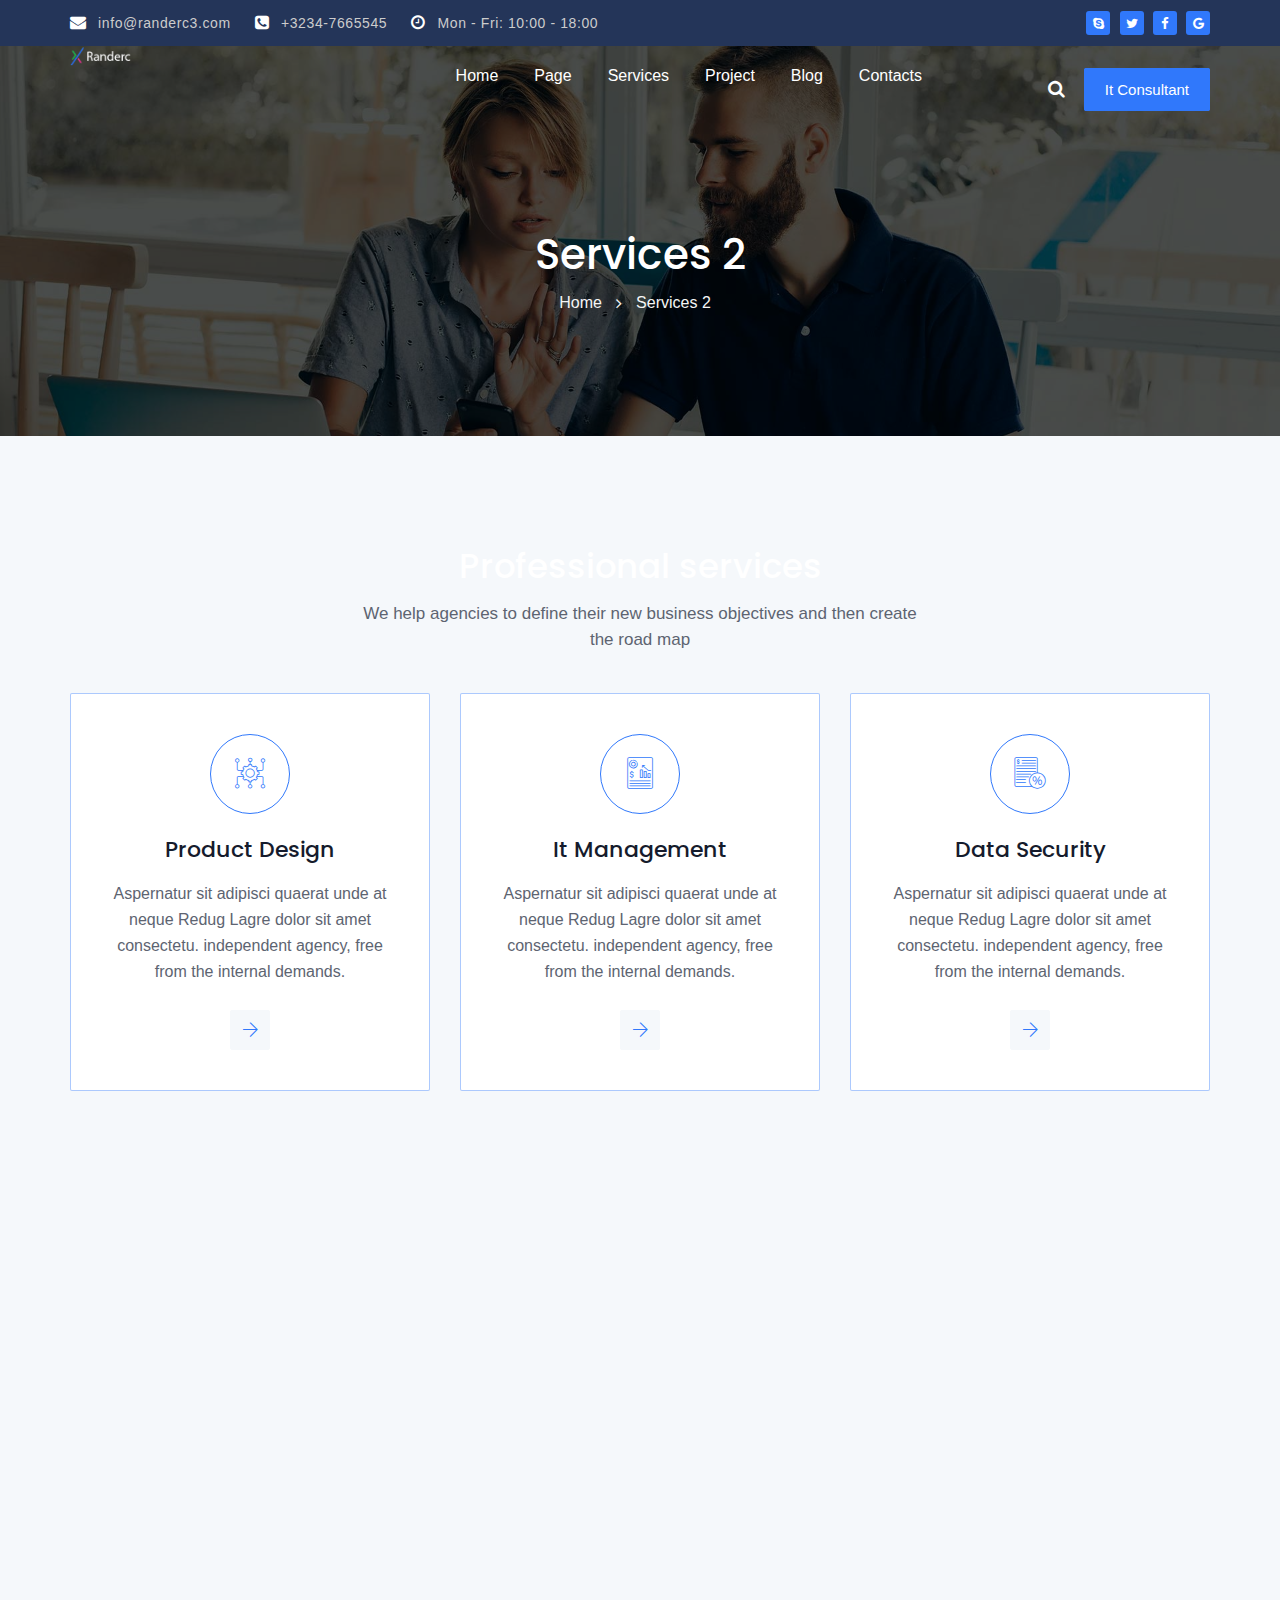
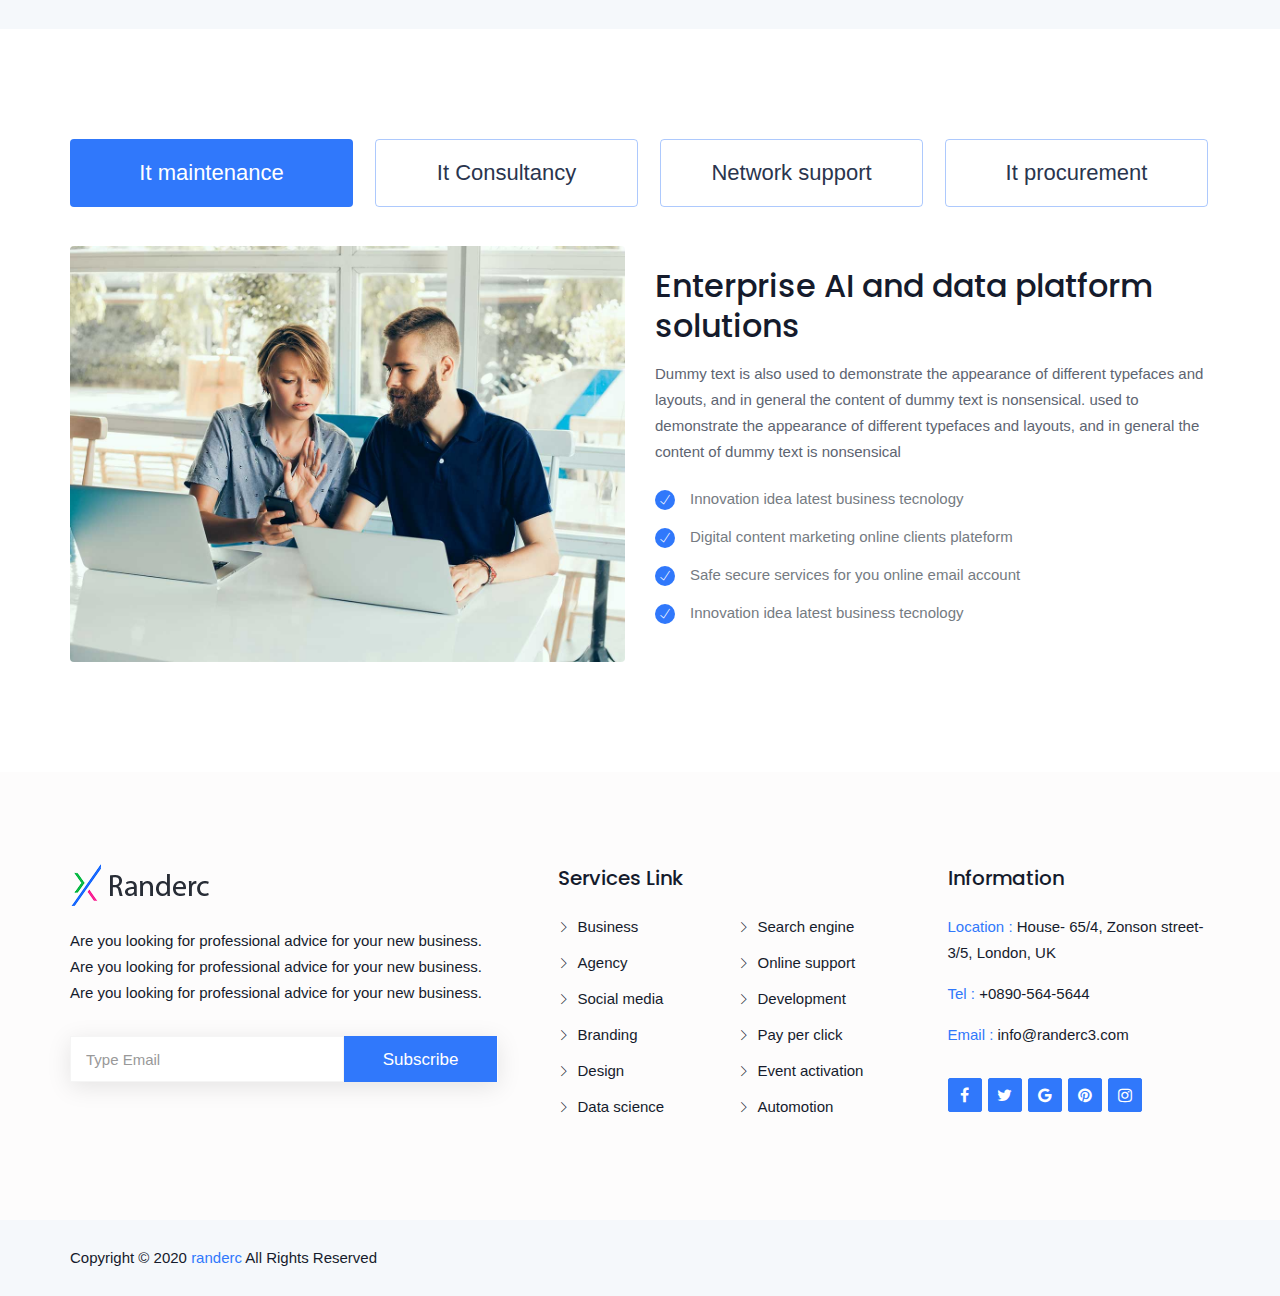
<file: public/services-2.html>
<!doctype html>
<html class="no-js" lang="en">
	
<!-- Mirrored from rockstheme.com/rocks/randerc-preview/services-2.html by HTTrack Website Copier/3.x [XR&CO'2014], Sat, 28 Mar 2020 13:15:08 GMT -->
<head>
		<meta charset="utf-8">
		<meta http-equiv="x-ua-compatible" content="ie=edge">
		<title>Services 2 | randerc </title>
		<meta name="description" content="">
		<meta name="viewport" content="width=device-width, initial-scale=1">

		<!-- favicon -->		
		<link rel="shortcut icon" type="image/x-icon" href="img/logo/favicon.ico">

		<!-- all css here -->

		<!-- bootstrap v3.3.6 css -->
		<link rel="stylesheet" href="css/bootstrap.min.css">
		<!-- owl.carousel css -->
		<link rel="stylesheet" href="css/owl.carousel.css">
		<link rel="stylesheet" href="css/owl.transitions.css">
       <!-- Animate css -->
        <link rel="stylesheet" href="css/animate.css">
        <!-- meanmenu css -->
        <link rel="stylesheet" href="css/meanmenu.min.css">
		<!-- font-awesome css -->
		<link rel="stylesheet" href="css/font-awesome.min.css">
		<link rel="stylesheet" href="css/themify-icons.css">
		<link rel="stylesheet" href="css/flaticon.css">
		<!-- venobox css -->
		<link rel="stylesheet" href="css/venobox.css">
		<!-- magnific css -->
        <link rel="stylesheet" href="css/magnific.min.css">
		<!-- style css -->
		<link rel="stylesheet" href="style.css">
		<!-- responsive css -->
		<link rel="stylesheet" href="css/responsive.css">

		<!-- modernizr css -->
		<script src="js/vendor/modernizr-2.8.3.min.js"></script>
	</head>
		<body>

		<!--[if lt IE 8]>
			<p class="browserupgrade">You are using an <strong>outdated</strong> browser. Please <a href="http://browsehappy.com/">upgrade your browser</a> to improve your experience.</p>
		<![endif]-->

        <div id="preloader"></div>
        <header class="header-one">
            <!-- Start top bar -->
            <div class="topbar-area fix hidden-xs">
                <div class="container">
                    <div class="row">
                        <div class=" col-md-9 col-sm-9">
                            <div class="topbar-left">
                                <ul>
                                    <li><a href="#"><i class="fa fa-envelope"></i> info@randerc3.com</a></li>
                                    <li><a href="#"><i class="fa fa-phone-square"></i> +3234-7665545</a></li>
                                    <li><a href="#"><i class="fa fa-clock-o"></i> Mon - Fri: 10:00 - 18:00</a></li>
                                </ul>  
                            </div>
                        </div>
                        <div class="col-md-3 col-sm-3">
                            <div class="top-social">
								<ul>
									<li><a href="#"><i class="fa fa-skype"></i></a></li>
									<li><a href="#"><i class="fa fa-twitter"></i></a></li>
									<li><a href="#"><i class="fa fa-facebook"></i></a></li>
									<li><a href="#"><i class="fa fa-google"></i></a></li>
								</ul> 
							</div>
                        </div>
                    </div>
                </div>
            </div>
            <!-- End top bar -->
                        <!-- header-area start -->
            <div id="sticker" class="header-area header-area-3 transparent-header hidden-xs">
                <div class="container">
                    <div class="row">
                        <!-- logo start -->
                        <div class="col-md-3 col-sm-3">
                            <div class="logo">
                                <!-- Brand -->
                                <a class="navbar-brand page-scroll white-logo" href="index.html">
                                    <img src="img/logo/logo2.png" alt="">
                                </a>
                                <a class="navbar-brand page-scroll black-logo" href="index.html">
                                    <img src="img/logo/logo.png" alt="">
                                </a>
                            </div>
                            <!-- logo end -->
                        </div>
                        <div class="col-md-9 col-sm-9">
                            <div class="header-right-link">
                                <!-- search option start -->
                                <div class="search-inner">
                                    <form action="#">
                                        <div class="search-option">
                                            <input type="text" placeholder="Search...">
                                            <button class="button" type="submit"><i class="fa fa-search"></i></button>
                                        </div>
                                        <a class="main-search" href="#"><i class="fa fa-search"></i></a>
                                    </form>
                                </div>
								<a class="s-menu" href="login.html">It Consultant</a>
                            </div>
                            <!-- mainmenu start -->
                            <nav class="navbar navbar-default">
                                <div class="collapse navbar-collapse" id="navbar-example">
                                    <div class="main-menu">
                                        <ul class="nav navbar-nav navbar-right">
                                            <li><a class="pages" href="index.html">Home</a>
                                                <ul class="sub-menu">
													<li><a href="index.html">Home 01</a></li>
													<li><a href="index-2.html">Home 02</a></li>
													<li><a href="index-3.html">Home 03</a></li>
												</ul>
                                            </li>
                                            <li><a class="pages" href="#">Page</a>
												<ul class="sub-menu">
												    <li><a href="about.html">About</a></li>
													<li><a href="team.html">Team</a></li>
													<li><a href="review.html">Reviews</a></li>
													<li><a href="faq.html">FAQ</a></li>
												</ul>
											</li>
											<li><a class="pages" href="#">Services</a>
												<ul class="sub-menu">
													<li><a href="services.html">Services</a></li>
													<li><a href="services-2.html">Services 2</a></li>
													<li><a href="service-details.html">Service Details</a></li>
												</ul>
											</li>
											<li><a class="pages" href="#">Project</a>
												<ul class="sub-menu">
												    <li><a href="project.html">Portfolio</a></li>
													<li><a href="project-details.html">Project details</a></li>
												</ul>
											</li>
											<li><a class="pages" href="#">Blog</a>
												<ul class="sub-menu">
													<li><a href="blog.html">Blog grid</a></li>
													<li><a href="blog-sidebar.html">Blog List</a></li>
													<li><a href="blog-details.html">Blog Details</a></li>
												</ul>
											</li>
											<li><a href="contact.html">contacts</a></li>
                                        </ul>
                                    </div>
                                </div>
                            </nav>
                            <!-- mainmenu end -->
                        </div>
                    </div>
                </div>
            </div>
            <!-- header-area end -->
            <!-- mobile-menu-area start -->
            <div class="mobile-menu-area hidden-lg hidden-md hidden-sm">
                <div class="container">
                    <div class="row">
                        <div class="col-md-12">
                            <div class="mobile-menu">
                                <div class="logo">
                                    <a href="index.html"><img src="img/logo/logo.png" alt="" /></a>
                                </div>
                                <nav id="dropdown">
                                    <ul>
                                        <li><a class="pages" href="index.html">Home</a>
                                            <ul class="sub-menu">
                                                <li><a href="index.html">Home 01</a></li>
                                                <li><a href="index-2.html">Home 02</a></li>
                                                <li><a href="index-3.html">Home 03</a></li>
                                            </ul>
                                        </li>
                                        <li><a class="pages" href="#">Page</a>
                                            <ul class="sub-menu">
                                                <li><a href="about.html">About</a></li>
                                                <li><a href="team.html">Team</a></li>
                                                <li><a href="review.html">Reviews</a></li>
                                                <li><a href="faq.html">FAQ</a></li>
                                            </ul>
                                        </li>
                                        <li><a class="pages" href="#">Services</a>
                                            <ul class="sub-menu">
                                                <li><a href="services.html">Services</a></li>
                                                <li><a href="services-2.html">Services 2</a></li>
                                                <li><a href="service-details.html">Service Details</a></li>
                                            </ul>
                                        </li>
                                        <li><a class="pages" href="#">Project</a>
                                            <ul class="sub-menu">
                                                <li><a href="project.html">Portfolio</a></li>
                                                <li><a href="project-details.html">Project details</a></li>
                                            </ul>
                                        </li>
                                        <li><a class="pages" href="#">Blog</a>
                                            <ul class="sub-menu">
                                                <li><a href="blog.html">Blog grid</a></li>
                                                <li><a href="blog-sidebar.html">Blog List</a></li>
                                                <li><a href="blog-details.html">Blog Details</a></li>
                                            </ul>
                                        </li>
                                        <li><a href="contact.html">contacts</a></li>
                                    </ul>
                                </nav>
                            </div>					
                        </div>
                    </div>
                </div>
            </div>
            <!-- mobile-menu-area end -->		
        </header>
        <!-- header end -->
        <!-- Start Bottom Header -->
        <div class="page-area">
            <div class="breadcumb-overlay"></div>
            <div class="container">
                <div class="row">
                    <div class="col-md-12 col-sm-12 col-xs-12">
                        <div class="breadcrumb text-center">
                            <div class="section-headline white-headline text-center">
                                <h3>Services 2</h3>
                            </div>
                            <ul>
                                <li class="home-bread">Home</li>
                                <li>Services 2</li>
                            </ul>
                        </div>
                    </div>
                </div>
            </div>
        </div>
        <!-- END Header -->
        <!-- Start service area -->
        <div class="service-area service-area-2 bg-color area-padding-2">
            <div class="container">
               <div class="row">
					<div class="col-md-12 col-sm-12 col-xs-12">
						<div class="section-headline text-center">
							<h3>Professional services</h3>
							<p>We help agencies to define their new business objectives and then create the road map</p>
						</div>
					</div>
				</div>
                <div class="row">
                    <div class="all-services">
                    	<!-- single dervices -->
						<div class="col-md-4 col-sm-6 col-xs-12">
							<div class="single-service wow fadeInUp" data-wow-delay="0.3s">
								<div class="service-icon">
									<span class="flaticon-052-project-plan"></span>
								</div>
								<div class="service-inner">
									<div class="service-content">
										<h4>Product Design</h4>
										<p>Aspernatur sit adipisci quaerat unde at neque Redug Lagre dolor sit amet consectetu. independent agency, free from the internal demands.</p>
                                        <a class="service-btn" href="#"><i class="ti-arrow-right"></i></a>
									</div>
								</div>
							</div>
						</div>
						<!-- single dervices -->
						<div class="col-md-4 col-sm-6 col-xs-12">
							<div class="single-service wow fadeInUp" data-wow-delay="0.5s">
								<div class="service-icon">
									<span class="flaticon-031-financial"></span>
								</div>
								<div class="service-inner">
									<div class="service-content">
										<h4>It management</h4>
										<p>Aspernatur sit adipisci quaerat unde at neque Redug Lagre dolor sit amet consectetu. independent agency, free from the internal demands.</p>
										<a class="service-btn" href="#"><i class="ti-arrow-right"></i></a>
									</div>
								</div>
							</div>
						</div>
						<!-- single dervices -->
						<div class="col-md-4 col-sm-6 col-xs-12">
							<div class="single-service wow fadeInUp" data-wow-delay="0.7s">
								<div class="service-icon">
									<span class="flaticon-057-statistics"></span>
								</div>
								<div class="service-inner">
									<div class="service-content">
										<h4>Data security</h4>
										<p>Aspernatur sit adipisci quaerat unde at neque Redug Lagre dolor sit amet consectetu. independent agency, free from the internal demands.</p>
										<a class="service-btn" href="#"><i class="ti-arrow-right"></i></a>
									</div>
								</div>
							</div>
						</div>
						<!-- single dervices -->
						<div class="col-md-4 col-sm-6 col-xs-12">
							<div class="single-service wow fadeInUp" data-wow-delay="0.3s">
								<div class="service-icon">
									<span class="flaticon-012-business"></span>
								</div>
								<div class="service-inner">
									<div class="service-content">
										<h4>It consultancy</h4>
										<p>Aspernatur sit adipisci quaerat unde at neque Redug Lagre dolor sit amet consectetu. independent agency, free from the internal demands.</p>
										<a class="service-btn" href="#"><i class="ti-arrow-right"></i></a>
									</div>
								</div>
							</div>
						</div>
                        <!-- single dervices -->
						<div class="col-md-4 col-sm-6 col-xs-12">
							<div class="single-service wow fadeInUp" data-wow-delay="0.5s">
								<div class="service-icon">
									<span class="flaticon-041-network"></span>
								</div>
								<div class="service-inner">
									<div class="service-content">
										<h4>Cloude services</h4>
										<p>Aspernatur sit adipisci quaerat unde at neque Redug Lagre dolor sit amet consectetu. independent agency, free from the internal demands.</p>
										<a class="service-btn" href="#"><i class="ti-arrow-right"></i></a>
									</div>
								</div>
							</div>
						</div>
						<!-- single dervices -->
						<div class="col-md-4 col-sm-6 col-xs-12">
							<div class="single-service wow fadeInUp" data-wow-delay="0.7s">
								<div class="service-icon">
									<span class="flaticon-002-analysis"></span>
								</div>
								<div class="service-inner">
									<div class="service-content">
										<h4>It support helpdesk</h4>
										<p>Aspernatur sit adipisci quaerat unde at neque Redug Lagre dolor sit amet consectetu. independent agency, free from the internal demands.</p>
										<a class="service-btn" href="#"><i class="ti-arrow-right"></i></a>
									</div>
								</div>
							</div>
						</div>
						<!-- single dervices -->
                    </div>
                </div>
            </div>
        </div>
        <!-- End service area -->
        <!-- Start Tab Area -->
        <div class="tab-area fix area-padding">
            <div class="container">
                <div class="row">
					<div class="col-md-12 col-sm-12 col-xs-12">
						<div class="tab-menu">
				            <!-- Start Nav tabs -->
							<ul class="nav nav-tabs" role="tablist">
								<li class="active">
								    <a href="#p-view-1" role="tab" data-toggle="tab">
								        <span class="cha-title">It maintenance</span>
								    </a>
								</li>
								<li>
								    <a href="#p-view-2" role="tab" data-toggle="tab">
								        <span class="cha-title">It Consultancy</span>
								    </a>
								</li>
								<li>
							        <a href="#p-view-3" role="tab" data-toggle="tab">
								        <span class="cha-title">Network support</span>
								    </a>
								</li>
								<li>
							        <a href="#p-view-4" role="tab" data-toggle="tab">
								        <span class="cha-title">It procurement</span>
								    </a>
								</li>
							</ul>
							<!-- End Nav tabs -->
						</div>
					</div>
					<div class="col-md-12 col-sm-12 col-xs-12">
						<div class="tab-content">
						    <!--Start Tab Content -->
							<div class="tab-pane active" id="p-view-1" >
								<div class="tab-inner">
									<div class="single-machine row">
                                        <div class="col-md-6 col-sm-6 col-xs-12">
                                            <div class="tabe-img">
                                                <img src="img/services/s1.jpg" alt="">
                                            </div>
										</div>
                                        <div class="col-md-6 col-sm-6 col-xs-12">
                                            <div class="machine-text">
                                                <h3>Enterprise AI and data platform solutions</h3>
                                                <p>Dummy text is also used to demonstrate the appearance of different typefaces and layouts, and in general the content of dummy text is nonsensical. used to demonstrate the appearance of different typefaces and layouts, and in general the content of dummy text is nonsensical</p>
                                                <ul>
                                                    <li><a href="#">Innovation idea latest business tecnology</a></li>
                                                    <li><a href="#">Digital content marketing online clients plateform</a></li>
                                                    <li><a href="#">Safe secure services for you online email account</a></li>
                                                    <li><a href="#">Innovation idea latest business tecnology</a></li>
                                                </ul>
                                            </div>
										</div>
									</div>
								</div>
							</div>
							<!--Start Tab Content -->
							<div class="tab-pane" id="p-view-2">
								<div class="tab-inner">
									<div class="single-machine row">
                                        <div class="col-md-6 col-sm-6 col-xs-12">
                                            <div class="tabe-img">
                                                <img src="img/services/s2.jpg" alt="">
                                            </div>
										</div>
                                        <div class="col-md-6 col-sm-6 col-xs-12">
                                            <div class="machine-text">
                                                <h3>Design and development use latest technology</h3>
                                                <p>And in general the content of dummy text is nonsensical. used to demonstrate the appearance of different typefaces and layouts, and in general the content of dummy text is nonsensical. Dummy text is also used to demonstrate the appearance of different typefaces and layouts</p>
                                                <ul>
                                                    <li><a href="#">Innovation idea latest business tecnology</a></li>
                                                    <li><a href="#">Digital content marketing online clients plateform</a></li>
                                                    <li><a href="#">Safe secure services for you online email account</a></li>
                                                    <li><a href="#">Innovation idea latest business tecnology</a></li>
                                                </ul>
                                            </div>
										</div>
									</div>
								</div>
							</div>
							<!--Start Tab Content -->
							<div class="tab-pane" id="p-view-3">
								<div class="tab-inner">
									<div class="single-machine row">
                                        <div class="col-md-6 col-sm-6 col-xs-12">
                                            <div class="tabe-img">
                                                <img src="img/services/s3.jpg" alt="">
                                            </div>
										</div>
                                        <div class="col-md-6 col-sm-6 col-xs-12">
                                            <div class="machine-text">
                                                <h3>Innovation idea latest business tecnology</h3>
                                                <p>Used to demonstrate the appearance of different typefaces and layouts, and in general the content of dummy text is nonsensical. text is also used to demonstrate the appearance of different typefaces and layouts, and in general the content of dummy text is nonsensical</p>
                                                <ul>
                                                    <li><a href="#">Innovation idea latest business tecnology</a></li>
                                                    <li><a href="#">Digital content marketing online clients plateform</a></li>
                                                    <li><a href="#">Safe secure services for you online email account</a></li>
                                                    <li><a href="#">Innovation idea latest business tecnology</a></li>
                                                </ul>
                                            </div>
										</div>
									</div>
								</div>
							</div>
							<!--Start Tab Content -->
							<div class="tab-pane" id="p-view-4">
								<div class="tab-inner">
									<div class="single-machine row">
                                        <div class="col-md-6 col-sm-6 col-xs-12">
                                            <div class="tabe-img">
                                                <img src="img/services/s4.jpg" alt="">
                                            </div>
										</div>
                                        <div class="col-md-6 col-sm-6 col-xs-12">
                                            <div class="machine-text">
                                                <h3>Digital content marketing online clients plateform</h3>
                                                <p>Dummy text is also used. used to demonstrate the appearance of different typefaces and layouts, and in general the content of dummy text is nonsensica to demonstrate the appearance of different typefaces and layouts, and in general the content of dummy text is nonsensical.</p>
                                                <ul>
                                                    <li><a href="#">Innovation idea latest business tecnology</a></li>
                                                    <li><a href="#">Digital content marketing online clients plateform</a></li>
                                                    <li><a href="#">Safe secure services for you online email account</a></li>
                                                    <li><a href="#">Innovation idea latest business tecnology</a></li>
                                                </ul>
                                            </div>
										</div>
									</div>
								</div>
							</div>
							<!--Start Tab Content -->
						</div>
					</div>
				</div>
				<!-- end Row -->
            </div>
        </div>
        <!-- End Tab end -->
        <!-- Start Footer Area -->
        <footer class="footer1">
            <div class="footer-area">
                <div class="container">
                    <div class="row">
                        <div class="col-md-5 col-sm-5 col-xs-12">
                            <div class="footer-content logo-footer">
                                <div class="footer-head">
                                    <div class="footer-logo">
                                    	<a href="#"><img src="img/logo/logo.png" alt=""></a>
                                    </div>
                                    <p>
                                        Are you looking for professional advice for your new business. Are you looking for professional advice for your new business. Are you looking for professional advice for your new business.
                                    </p>
                                    <div class="subs-feilds">
                                        <div class="suscribe-input">
                                            <input type="email" class="email form-control width-80" id="sus_email" placeholder="Type Email">
                                            <button type="submit" id="sus_submit" class="add-btn">Subscribe</button>
                                        </div>
                                    </div>
                                </div>
                            </div>
                        </div>
                        <!-- end single footer -->
                        <div class="col-md-4 col-sm-3 col-xs-12">
                            <div class="footer-content">
                                <div class="footer-head">
                                    <h4>Services Link</h4>
                                    <ul class="footer-list">
                                        <li><a href="#">Business</a></li>
                                        <li><a href="#">Agency </a></li>
                                        <li><a href="#">Social media</a></li>
                                        <li><a href="#">Branding</a></li>
                                        <li><a href="#">Design </a></li>
                                        <li><a href="#">Data science </a></li>
                                    </ul>
                                    <ul class="footer-list hidden-sm">
										<li><a href="#">Search engine</a></li>
                                        <li><a href="#">Online support</a></li>
                                        <li><a href="#">Development</a></li>
                                        <li><a href="#">Pay per click</a></li>
                                        <li><a href="#">Event activation</a></li>
                                        <li><a href="#">Automotion</a></li>
									</ul>
                                </div>
                            </div>
                        </div>
                        <!-- end single footer -->
                        <div class="col-md-3 col-sm-4 col-xs-12">
                            <div class="footer-content last-content">
                                <div class="footer-head">
                                    <h4>Information</h4>
                                    <div class="footer-contacts">
                                        <p><span>Location :</span> House- 65/4, Zonson street-3/5, London, UK</p>
										<p><span>Tel :</span> +0890-564-5644</p>
										<p><span>Email :</span> info@randerc3.com</p>
									</div> 
                                    <div class="footer-icons">
                                        <ul>
                                            <li>
                                                <a href="#">
                                                    <i class="fa fa-facebook"></i>
                                                </a>
                                            </li>
                                            <li>
                                                <a href="#">
                                                    <i class="fa fa-twitter"></i>
                                                </a>
                                            </li>
                                            <li>
                                                <a href="#">
                                                    <i class="fa fa-google"></i>
                                                </a>
                                            </li>
                                            <li>
                                                <a href="#">
                                                    <i class="fa fa-pinterest"></i>
                                                </a>
                                            </li>
                                            <li>
                                                <a href="#">
                                                    <i class="fa fa-instagram"></i>
                                                </a>
                                            </li>
                                        </ul>
                                    </div>
                                </div>
                            </div>
                        </div>
                    </div>
                </div>
            </div>
            <!-- Start Footer Bottom Area -->
            <div class="footer-area-bottom">
                <div class="container">
                    <div class="row">
                        <div class="col-md-6 col-sm-6 col-xs-12">
                            <div class="copyright">
                                <p>
                                    Copyright © 2020
                                    <a href="#">randerc</a> All Rights Reserved
                                </p>
                            </div>
                        </div>
                    </div>
                </div>
            </div>
            <!-- End Footer Bottom Area -->
        </footer>
        <!-- End Footer Area -->
		
		<!-- all js here -->

		<!-- jquery latest version -->
		<script src="js/vendor/jquery-1.12.4.min.js"></script>
		<!-- bootstrap js -->
		<script src="js/bootstrap.min.js"></script>
		<!-- owl.carousel js -->
		<script src="js/owl.carousel.min.js"></script>
		<!-- Counter js -->
		<script src="js/jquery.counterup.min.js"></script>
		<!-- waypoint js -->
		<script src="js/waypoints.js"></script>
		<!-- magnific js -->
        <script src="js/magnific.min.js"></script>
        <!-- wow js -->
        <script src="js/wow.min.js"></script>
         <!-- venobox js -->
        <script src="js/venobox.min.js"></script>
        <!-- meanmenu js -->
        <script src="js/jquery.meanmenu.js"></script>
		<!-- Form validator js -->
		<script src="js/form-validator.min.js"></script>
		<!-- plugins js -->
		<script src="js/plugins.js"></script>
		<!-- main js -->
		<script src="js/main.js"></script>
	</body>

<!-- Mirrored from rockstheme.com/rocks/randerc-preview/services-2.html by HTTrack Website Copier/3.x [XR&CO'2014], Sat, 28 Mar 2020 13:15:08 GMT -->
</html>
</file>
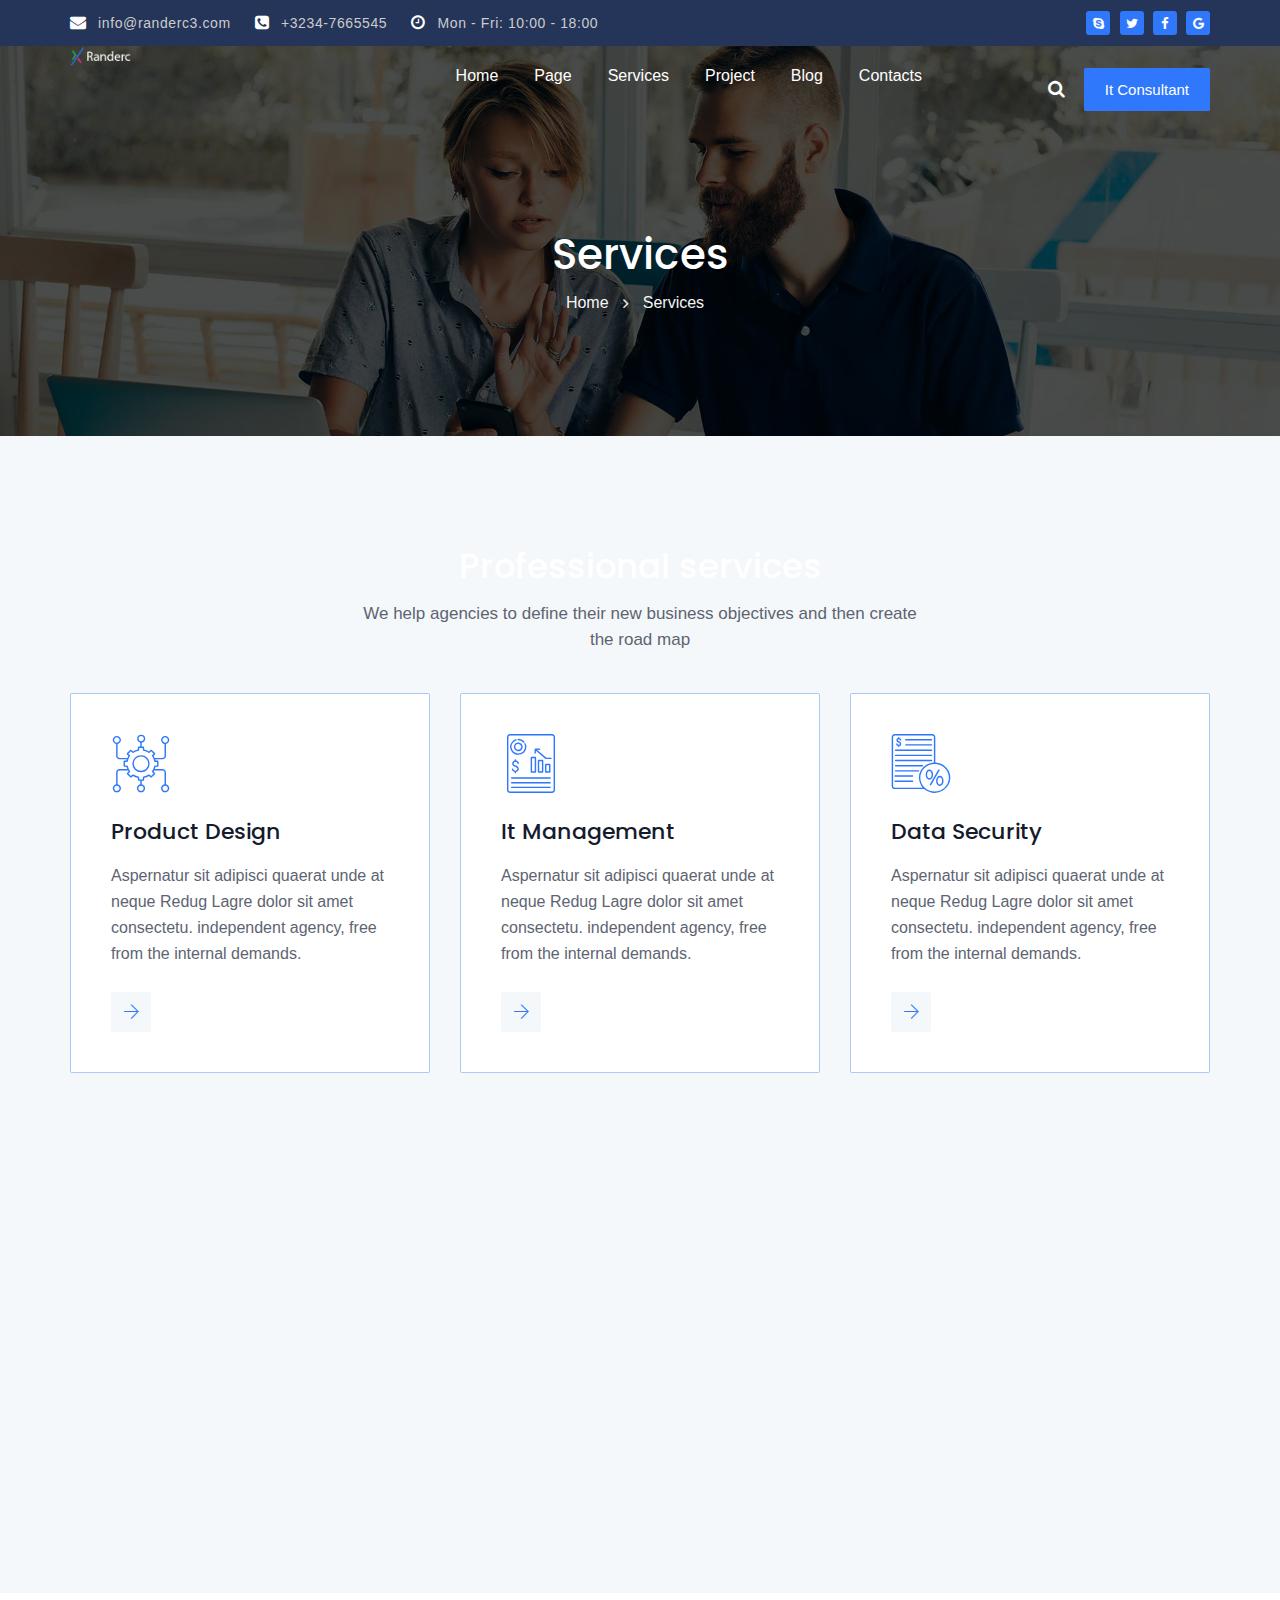
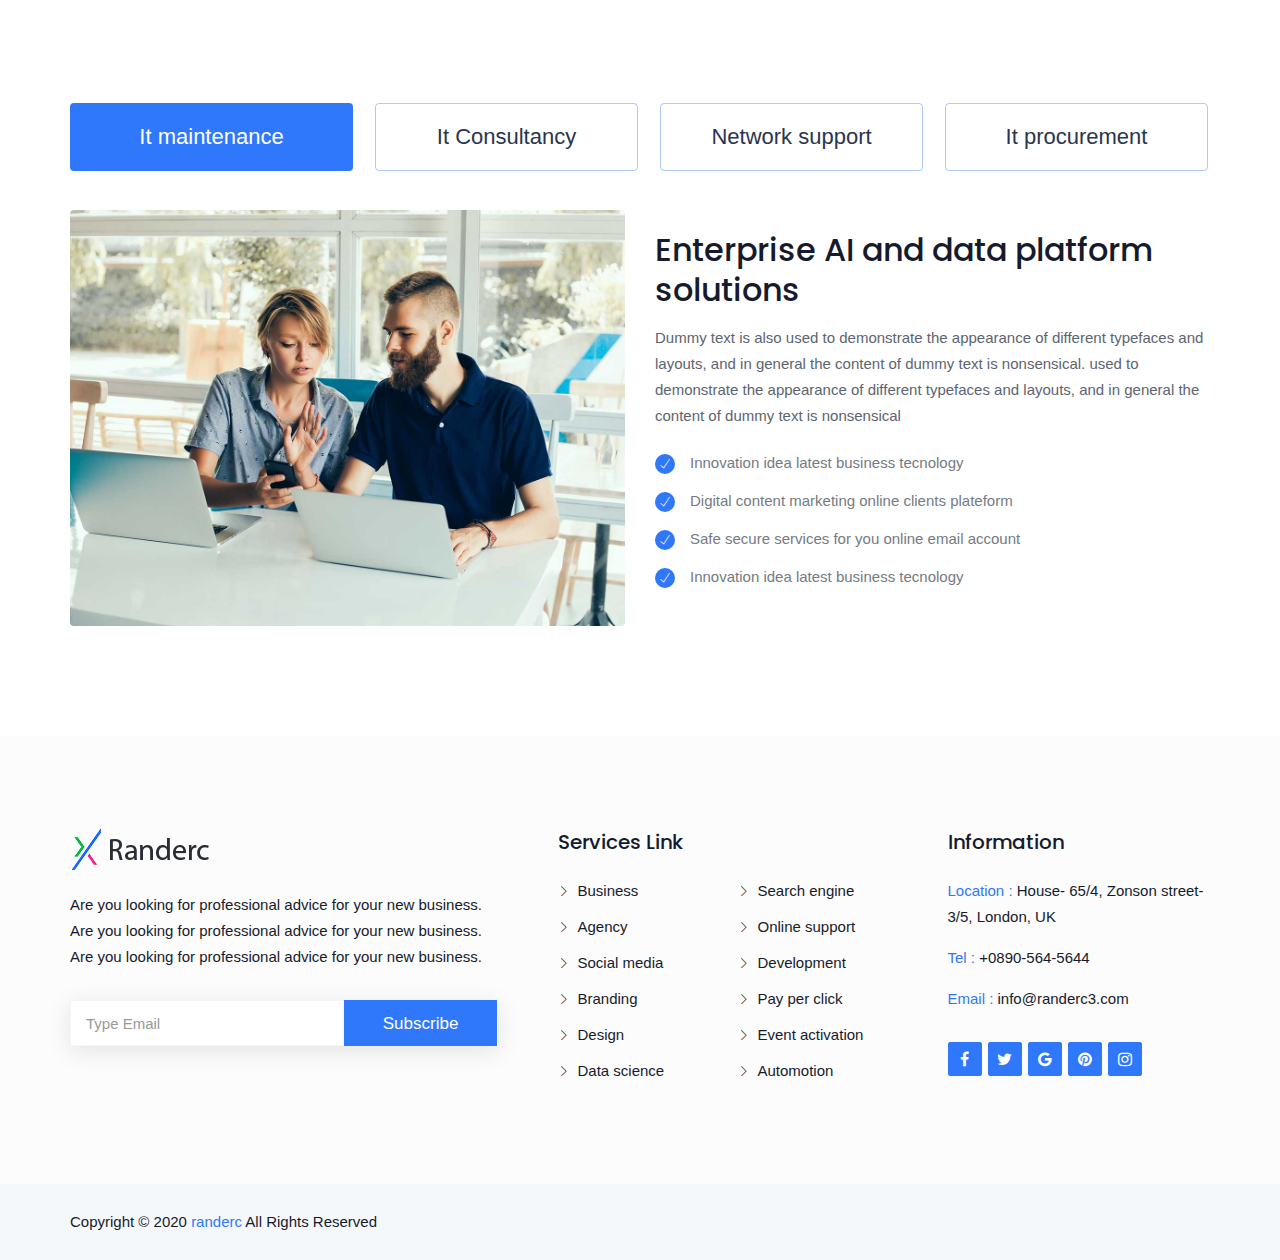
<file: public/services.html>
<!doctype html>
<html class="no-js" lang="en">
	
<!-- Mirrored from rockstheme.com/rocks/randerc-preview/services.html by HTTrack Website Copier/3.x [XR&CO'2014], Sat, 28 Mar 2020 13:15:08 GMT -->
<head>
		<meta charset="utf-8">
		<meta http-equiv="x-ua-compatible" content="ie=edge">
		<title>Services | randerc </title>
		<meta name="description" content="">
		<meta name="viewport" content="width=device-width, initial-scale=1">

		<!-- favicon -->		
		<link rel="shortcut icon" type="image/x-icon" href="img/logo/favicon.ico">

		<!-- all css here -->

		<!-- bootstrap v3.3.6 css -->
		<link rel="stylesheet" href="css/bootstrap.min.css">
		<!-- owl.carousel css -->
		<link rel="stylesheet" href="css/owl.carousel.css">
		<link rel="stylesheet" href="css/owl.transitions.css">
       <!-- Animate css -->
        <link rel="stylesheet" href="css/animate.css">
        <!-- meanmenu css -->
        <link rel="stylesheet" href="css/meanmenu.min.css">
		<!-- font-awesome css -->
		<link rel="stylesheet" href="css/font-awesome.min.css">
		<link rel="stylesheet" href="css/themify-icons.css">
		<link rel="stylesheet" href="css/flaticon.css">
		<!-- venobox css -->
		<link rel="stylesheet" href="css/venobox.css">
		<!-- magnific css -->
        <link rel="stylesheet" href="css/magnific.min.css">
		<!-- style css -->
		<link rel="stylesheet" href="style.css">
		<!-- responsive css -->
		<link rel="stylesheet" href="css/responsive.css">

		<!-- modernizr css -->
		<script src="js/vendor/modernizr-2.8.3.min.js"></script>
	</head>
		<body>

		<!--[if lt IE 8]>
			<p class="browserupgrade">You are using an <strong>outdated</strong> browser. Please <a href="http://browsehappy.com/">upgrade your browser</a> to improve your experience.</p>
		<![endif]-->

        <div id="preloader"></div>
        <header class="header-one">
            <!-- Start top bar -->
            <div class="topbar-area fix hidden-xs">
                <div class="container">
                    <div class="row">
                        <div class=" col-md-9 col-sm-9">
                            <div class="topbar-left">
                                <ul>
                                    <li><a href="#"><i class="fa fa-envelope"></i> info@randerc3.com</a></li>
                                    <li><a href="#"><i class="fa fa-phone-square"></i> +3234-7665545</a></li>
                                    <li><a href="#"><i class="fa fa-clock-o"></i> Mon - Fri: 10:00 - 18:00</a></li>
                                </ul>  
                            </div>
                        </div>
                        <div class="col-md-3 col-sm-3">
                            <div class="top-social">
								<ul>
									<li><a href="#"><i class="fa fa-skype"></i></a></li>
									<li><a href="#"><i class="fa fa-twitter"></i></a></li>
									<li><a href="#"><i class="fa fa-facebook"></i></a></li>
									<li><a href="#"><i class="fa fa-google"></i></a></li>
								</ul> 
							</div>
                        </div>
                    </div>
                </div>
            </div>
            <!-- End top bar -->
                        <!-- header-area start -->
            <div id="sticker" class="header-area header-area-3 transparent-header hidden-xs">
                <div class="container">
                    <div class="row">
                        <!-- logo start -->
                        <div class="col-md-3 col-sm-3">
                            <div class="logo">
                                <!-- Brand -->
                                <a class="navbar-brand page-scroll white-logo" href="index.html">
                                    <img src="img/logo/logo2.png" alt="">
                                </a>
                                <a class="navbar-brand page-scroll black-logo" href="index.html">
                                    <img src="img/logo/logo.png" alt="">
                                </a>
                            </div>
                            <!-- logo end -->
                        </div>
                        <div class="col-md-9 col-sm-9">
                            <div class="header-right-link">
                                <!-- search option start -->
                                <div class="search-inner">
                                    <form action="#">
                                        <div class="search-option">
                                            <input type="text" placeholder="Search...">
                                            <button class="button" type="submit"><i class="fa fa-search"></i></button>
                                        </div>
                                        <a class="main-search" href="#"><i class="fa fa-search"></i></a>
                                    </form>
                                </div>
								<a class="s-menu" href="login.html">It Consultant</a>
                            </div>
                            <!-- mainmenu start -->
                            <nav class="navbar navbar-default">
                                <div class="collapse navbar-collapse" id="navbar-example">
                                    <div class="main-menu">
                                        <ul class="nav navbar-nav navbar-right">
                                            <li><a class="pages" href="index.html">Home</a>
                                                <ul class="sub-menu">
													<li><a href="index.html">Home 01</a></li>
													<li><a href="index-2.html">Home 02</a></li>
													<li><a href="index-3.html">Home 03</a></li>
												</ul>
                                            </li>
                                            <li><a class="pages" href="#">Page</a>
												<ul class="sub-menu">
												    <li><a href="about.html">About</a></li>
													<li><a href="team.html">Team</a></li>
													<li><a href="review.html">Reviews</a></li>
													<li><a href="faq.html">FAQ</a></li>
												</ul>
											</li>
											<li><a class="pages" href="#">Services</a>
												<ul class="sub-menu">
													<li><a href="services.html">Services</a></li>
													<li><a href="services-2.html">Services 2</a></li>
													<li><a href="service-details.html">Service Details</a></li>
												</ul>
											</li>
											<li><a class="pages" href="#">Project</a>
												<ul class="sub-menu">
												    <li><a href="project.html">Portfolio</a></li>
													<li><a href="project-details.html">Project details</a></li>
												</ul>
											</li>
											<li><a class="pages" href="#">Blog</a>
												<ul class="sub-menu">
													<li><a href="blog.html">Blog grid</a></li>
													<li><a href="blog-sidebar.html">Blog List</a></li>
													<li><a href="blog-details.html">Blog Details</a></li>
												</ul>
											</li>
											<li><a href="contact.html">contacts</a></li>
                                        </ul>
                                    </div>
                                </div>
                            </nav>
                            <!-- mainmenu end -->
                        </div>
                    </div>
                </div>
            </div>
            <!-- header-area end -->
            <!-- mobile-menu-area start -->
            <div class="mobile-menu-area hidden-lg hidden-md hidden-sm">
                <div class="container">
                    <div class="row">
                        <div class="col-md-12">
                            <div class="mobile-menu">
                                <div class="logo">
                                    <a href="index.html"><img src="img/logo/logo.png" alt="" /></a>
                                </div>
                                <nav id="dropdown">
                                    <ul>
                                        <li><a class="pages" href="index.html">Home</a>
                                            <ul class="sub-menu">
                                                <li><a href="index.html">Home 01</a></li>
                                                <li><a href="index-2.html">Home 02</a></li>
                                                <li><a href="index-3.html">Home 03</a></li>
                                            </ul>
                                        </li>
                                        <li><a class="pages" href="#">Page</a>
                                            <ul class="sub-menu">
                                                <li><a href="about.html">About</a></li>
                                                <li><a href="team.html">Team</a></li>
                                                <li><a href="review.html">Reviews</a></li>
                                                <li><a href="faq.html">FAQ</a></li>
                                            </ul>
                                        </li>
                                        <li><a class="pages" href="#">Services</a>
                                            <ul class="sub-menu">
                                                <li><a href="services.html">Services</a></li>
                                                <li><a href="services-2.html">Services 2</a></li>
                                                <li><a href="service-details.html">Service Details</a></li>
                                            </ul>
                                        </li>
                                        <li><a class="pages" href="#">Project</a>
                                            <ul class="sub-menu">
                                                <li><a href="project.html">Portfolio</a></li>
                                                <li><a href="project-details.html">Project details</a></li>
                                            </ul>
                                        </li>
                                        <li><a class="pages" href="#">Blog</a>
                                            <ul class="sub-menu">
                                                <li><a href="blog.html">Blog grid</a></li>
                                                <li><a href="blog-sidebar.html">Blog List</a></li>
                                                <li><a href="blog-details.html">Blog Details</a></li>
                                            </ul>
                                        </li>
                                        <li><a href="contact.html">contacts</a></li>
                                    </ul>
                                </nav>
                            </div>					
                        </div>
                    </div>
                </div>
            </div>
            <!-- mobile-menu-area end -->		
        </header>
        <!-- header end -->
        <!-- Start Bottom Header -->
        <div class="page-area">
            <div class="breadcumb-overlay"></div>
            <div class="container">
                <div class="row">
                    <div class="col-md-12 col-sm-12 col-xs-12">
                        <div class="breadcrumb text-center">
                            <div class="section-headline white-headline text-center">
                                <h3>Services</h3>
                            </div>
                            <ul>
                                <li class="home-bread">Home</li>
                                <li>Services</li>
                            </ul>
                        </div>
                    </div>
                </div>
            </div>
        </div>
        <!-- END Header -->
               <!-- Start service area -->
        <div class="service-area bg-color area-padding-2">
            <div class="container">
               <div class="row">
					<div class="col-md-12 col-sm-12 col-xs-12">
						<div class="section-headline text-center">
							<h3>Professional services</h3>
							<p>We help agencies to define their new business objectives and then create the road map</p>
						</div>
					</div>
				</div>
                <div class="row">
                    <div class="all-services">
                    	<!-- single dervices -->
						<div class="col-md-4 col-sm-6 col-xs-12">
							<div class="single-service wow fadeInUp" data-wow-delay="0.3s">
								<div class="service-icon">
									<span class="flaticon-052-project-plan"></span>
								</div>
								<div class="service-inner">
									<div class="service-content">
										<h4>Product Design</h4>
										<p>Aspernatur sit adipisci quaerat unde at neque Redug Lagre dolor sit amet consectetu. independent agency, free from the internal demands.</p>
                                        <a class="service-btn" href="#"><i class="ti-arrow-right"></i></a>
									</div>
								</div>
							</div>
						</div>
						<!-- single dervices -->
						<div class="col-md-4 col-sm-6 col-xs-12">
							<div class="single-service wow fadeInUp" data-wow-delay="0.5s">
								<div class="service-icon">
									<span class="flaticon-031-financial"></span>
								</div>
								<div class="service-inner">
									<div class="service-content">
										<h4>It management</h4>
										<p>Aspernatur sit adipisci quaerat unde at neque Redug Lagre dolor sit amet consectetu. independent agency, free from the internal demands.</p>
										<a class="service-btn" href="#"><i class="ti-arrow-right"></i></a>
									</div>
								</div>
							</div>
						</div>
						<!-- single dervices -->
						<div class="col-md-4 col-sm-6 col-xs-12">
							<div class="single-service wow fadeInUp" data-wow-delay="0.7s">
								<div class="service-icon">
									<span class="flaticon-057-statistics"></span>
								</div>
								<div class="service-inner">
									<div class="service-content">
										<h4>Data security</h4>
										<p>Aspernatur sit adipisci quaerat unde at neque Redug Lagre dolor sit amet consectetu. independent agency, free from the internal demands.</p>
										<a class="service-btn" href="#"><i class="ti-arrow-right"></i></a>
									</div>
								</div>
							</div>
						</div>
						<!-- single dervices -->
						<div class="col-md-4 col-sm-6 col-xs-12">
							<div class="single-service wow fadeInUp" data-wow-delay="0.3s">
								<div class="service-icon">
									<span class="flaticon-012-business"></span>
								</div>
								<div class="service-inner">
									<div class="service-content">
										<h4>It consultancy</h4>
										<p>Aspernatur sit adipisci quaerat unde at neque Redug Lagre dolor sit amet consectetu. independent agency, free from the internal demands.</p>
										<a class="service-btn" href="#"><i class="ti-arrow-right"></i></a>
									</div>
								</div>
							</div>
						</div>
                        <!-- single dervices -->
						<div class="col-md-4 col-sm-6 col-xs-12">
							<div class="single-service wow fadeInUp" data-wow-delay="0.5s">
								<div class="service-icon">
									<span class="flaticon-041-network"></span>
								</div>
								<div class="service-inner">
									<div class="service-content">
										<h4>Cloude services</h4>
										<p>Aspernatur sit adipisci quaerat unde at neque Redug Lagre dolor sit amet consectetu. independent agency, free from the internal demands.</p>
										<a class="service-btn" href="#"><i class="ti-arrow-right"></i></a>
									</div>
								</div>
							</div>
						</div>
						<!-- single dervices -->
						<div class="col-md-4 col-sm-6 col-xs-12">
							<div class="single-service wow fadeInUp" data-wow-delay="0.7s">
								<div class="service-icon">
									<span class="flaticon-002-analysis"></span>
								</div>
								<div class="service-inner">
									<div class="service-content">
										<h4>It support helpdesk</h4>
										<p>Aspernatur sit adipisci quaerat unde at neque Redug Lagre dolor sit amet consectetu. independent agency, free from the internal demands.</p>
										<a class="service-btn" href="#"><i class="ti-arrow-right"></i></a>
									</div>
								</div>
							</div>
						</div>
						<!-- single dervices -->
                    </div>
                </div>
            </div>
        </div>
        <!-- End service area -->
        <!-- Start Tab Area -->
        <div class="tab-area fix area-padding">
            <div class="container">
                <div class="row">
					<div class="col-md-12 col-sm-12 col-xs-12">
						<div class="tab-menu">
				            <!-- Start Nav tabs -->
							<ul class="nav nav-tabs" role="tablist">
								<li class="active">
								    <a href="#p-view-1" role="tab" data-toggle="tab">
								        <span class="cha-title">It maintenance</span>
								    </a>
								</li>
								<li>
								    <a href="#p-view-2" role="tab" data-toggle="tab">
								        <span class="cha-title">It Consultancy</span>
								    </a>
								</li>
								<li>
							        <a href="#p-view-3" role="tab" data-toggle="tab">
								        <span class="cha-title">Network support</span>
								    </a>
								</li>
								<li>
							        <a href="#p-view-4" role="tab" data-toggle="tab">
								        <span class="cha-title">It procurement</span>
								    </a>
								</li>
							</ul>
							<!-- End Nav tabs -->
						</div>
					</div>
					<div class="col-md-12 col-sm-12 col-xs-12">
						<div class="tab-content">
						    <!--Start Tab Content -->
							<div class="tab-pane active" id="p-view-1" >
								<div class="tab-inner">
									<div class="single-machine row">
                                        <div class="col-md-6 col-sm-6 col-xs-12">
                                            <div class="tabe-img">
                                                <img src="img/services/s1.jpg" alt="">
                                            </div>
										</div>
                                        <div class="col-md-6 col-sm-6 col-xs-12">
                                            <div class="machine-text">
                                                <h3>Enterprise AI and data platform solutions</h3>
                                                <p>Dummy text is also used to demonstrate the appearance of different typefaces and layouts, and in general the content of dummy text is nonsensical. used to demonstrate the appearance of different typefaces and layouts, and in general the content of dummy text is nonsensical</p>
                                                <ul>
                                                    <li><a href="#">Innovation idea latest business tecnology</a></li>
                                                    <li><a href="#">Digital content marketing online clients plateform</a></li>
                                                    <li><a href="#">Safe secure services for you online email account</a></li>
                                                    <li><a href="#">Innovation idea latest business tecnology</a></li>
                                                </ul>
                                            </div>
										</div>
									</div>
								</div>
							</div>
							<!--Start Tab Content -->
							<div class="tab-pane" id="p-view-2">
								<div class="tab-inner">
									<div class="single-machine row">
                                        <div class="col-md-6 col-sm-6 col-xs-12">
                                            <div class="tabe-img">
                                                <img src="img/services/s2.jpg" alt="">
                                            </div>
										</div>
                                        <div class="col-md-6 col-sm-6 col-xs-12">
                                            <div class="machine-text">
                                                <h3>Design and development use latest technology</h3>
                                                <p>And in general the content of dummy text is nonsensical. used to demonstrate the appearance of different typefaces and layouts, and in general the content of dummy text is nonsensical. Dummy text is also used to demonstrate the appearance of different typefaces and layouts</p>
                                                <ul>
                                                    <li><a href="#">Innovation idea latest business tecnology</a></li>
                                                    <li><a href="#">Digital content marketing online clients plateform</a></li>
                                                    <li><a href="#">Safe secure services for you online email account</a></li>
                                                    <li><a href="#">Innovation idea latest business tecnology</a></li>
                                                </ul>
                                            </div>
										</div>
									</div>
								</div>
							</div>
							<!--Start Tab Content -->
							<div class="tab-pane" id="p-view-3">
								<div class="tab-inner">
									<div class="single-machine row">
                                        <div class="col-md-6 col-sm-6 col-xs-12">
                                            <div class="tabe-img">
                                                <img src="img/services/s3.jpg" alt="">
                                            </div>
										</div>
                                        <div class="col-md-6 col-sm-6 col-xs-12">
                                            <div class="machine-text">
                                                <h3>Innovation idea latest business tecnology</h3>
                                                <p>Used to demonstrate the appearance of different typefaces and layouts, and in general the content of dummy text is nonsensical. text is also used to demonstrate the appearance of different typefaces and layouts, and in general the content of dummy text is nonsensical</p>
                                                <ul>
                                                    <li><a href="#">Innovation idea latest business tecnology</a></li>
                                                    <li><a href="#">Digital content marketing online clients plateform</a></li>
                                                    <li><a href="#">Safe secure services for you online email account</a></li>
                                                    <li><a href="#">Innovation idea latest business tecnology</a></li>
                                                </ul>
                                            </div>
										</div>
									</div>
								</div>
							</div>
							<!--Start Tab Content -->
							<div class="tab-pane" id="p-view-4">
								<div class="tab-inner">
									<div class="single-machine row">
                                        <div class="col-md-6 col-sm-6 col-xs-12">
                                            <div class="tabe-img">
                                                <img src="img/services/s4.jpg" alt="">
                                            </div>
										</div>
                                        <div class="col-md-6 col-sm-6 col-xs-12">
                                            <div class="machine-text">
                                                <h3>Digital content marketing online clients plateform</h3>
                                                <p>Dummy text is also used. used to demonstrate the appearance of different typefaces and layouts, and in general the content of dummy text is nonsensica to demonstrate the appearance of different typefaces and layouts, and in general the content of dummy text is nonsensical.</p>
                                                <ul>
                                                    <li><a href="#">Innovation idea latest business tecnology</a></li>
                                                    <li><a href="#">Digital content marketing online clients plateform</a></li>
                                                    <li><a href="#">Safe secure services for you online email account</a></li>
                                                    <li><a href="#">Innovation idea latest business tecnology</a></li>
                                                </ul>
                                            </div>
										</div>
									</div>
								</div>
							</div>
							<!--Start Tab Content -->
						</div>
					</div>
				</div>
				<!-- end Row -->
            </div>
        </div>
        <!-- End Tab end -->
        <!-- Start Footer Area -->
        <footer class="footer1">
            <div class="footer-area">
                <div class="container">
                    <div class="row">
                        <div class="col-md-5 col-sm-5 col-xs-12">
                            <div class="footer-content logo-footer">
                                <div class="footer-head">
                                    <div class="footer-logo">
                                    	<a href="#"><img src="img/logo/logo.png" alt=""></a>
                                    </div>
                                    <p>
                                        Are you looking for professional advice for your new business. Are you looking for professional advice for your new business. Are you looking for professional advice for your new business.
                                    </p>
                                    <div class="subs-feilds">
                                        <div class="suscribe-input">
                                            <input type="email" class="email form-control width-80" id="sus_email" placeholder="Type Email">
                                            <button type="submit" id="sus_submit" class="add-btn">Subscribe</button>
                                        </div>
                                    </div>
                                </div>
                            </div>
                        </div>
                        <!-- end single footer -->
                        <div class="col-md-4 col-sm-3 col-xs-12">
                            <div class="footer-content">
                                <div class="footer-head">
                                    <h4>Services Link</h4>
                                    <ul class="footer-list">
                                        <li><a href="#">Business</a></li>
                                        <li><a href="#">Agency </a></li>
                                        <li><a href="#">Social media</a></li>
                                        <li><a href="#">Branding</a></li>
                                        <li><a href="#">Design </a></li>
                                        <li><a href="#">Data science </a></li>
                                    </ul>
                                    <ul class="footer-list hidden-sm">
										<li><a href="#">Search engine</a></li>
                                        <li><a href="#">Online support</a></li>
                                        <li><a href="#">Development</a></li>
                                        <li><a href="#">Pay per click</a></li>
                                        <li><a href="#">Event activation</a></li>
                                        <li><a href="#">Automotion</a></li>
									</ul>
                                </div>
                            </div>
                        </div>
                        <!-- end single footer -->
                        <div class="col-md-3 col-sm-4 col-xs-12">
                            <div class="footer-content last-content">
                                <div class="footer-head">
                                    <h4>Information</h4>
                                    <div class="footer-contacts">
                                        <p><span>Location :</span> House- 65/4, Zonson street-3/5, London, UK</p>
										<p><span>Tel :</span> +0890-564-5644</p>
										<p><span>Email :</span> info@randerc3.com</p>
									</div> 
                                    <div class="footer-icons">
                                        <ul>
                                            <li>
                                                <a href="#">
                                                    <i class="fa fa-facebook"></i>
                                                </a>
                                            </li>
                                            <li>
                                                <a href="#">
                                                    <i class="fa fa-twitter"></i>
                                                </a>
                                            </li>
                                            <li>
                                                <a href="#">
                                                    <i class="fa fa-google"></i>
                                                </a>
                                            </li>
                                            <li>
                                                <a href="#">
                                                    <i class="fa fa-pinterest"></i>
                                                </a>
                                            </li>
                                            <li>
                                                <a href="#">
                                                    <i class="fa fa-instagram"></i>
                                                </a>
                                            </li>
                                        </ul>
                                    </div>
                                </div>
                            </div>
                        </div>
                    </div>
                </div>
            </div>
            <!-- Start Footer Bottom Area -->
            <div class="footer-area-bottom">
                <div class="container">
                    <div class="row">
                        <div class="col-md-6 col-sm-6 col-xs-12">
                            <div class="copyright">
                                <p>
                                    Copyright © 2020
                                    <a href="#">randerc</a> All Rights Reserved
                                </p>
                            </div>
                        </div>
                    </div>
                </div>
            </div>
            <!-- End Footer Bottom Area -->
        </footer>
        <!-- End Footer Area -->
		
		<!-- all js here -->

		<!-- jquery latest version -->
		<script src="js/vendor/jquery-1.12.4.min.js"></script>
		<!-- bootstrap js -->
		<script src="js/bootstrap.min.js"></script>
		<!-- owl.carousel js -->
		<script src="js/owl.carousel.min.js"></script>
		<!-- Counter js -->
		<script src="js/jquery.counterup.min.js"></script>
		<!-- waypoint js -->
		<script src="js/waypoints.js"></script>
		<!-- magnific js -->
        <script src="js/magnific.min.js"></script>
        <!-- wow js -->
        <script src="js/wow.min.js"></script>
         <!-- venobox js -->
        <script src="js/venobox.min.js"></script>
        <!-- meanmenu js -->
        <script src="js/jquery.meanmenu.js"></script>
		<!-- Form validator js -->
		<script src="js/form-validator.min.js"></script>
		<!-- plugins js -->
		<script src="js/plugins.js"></script>
		<!-- main js -->
		<script src="js/main.js"></script>
	</body>

<!-- Mirrored from rockstheme.com/rocks/randerc-preview/services.html by HTTrack Website Copier/3.x [XR&CO'2014], Sat, 28 Mar 2020 13:15:08 GMT -->
</html>
</file>
<file: public/css/themify-icons.css>
@font-face {
	font-family: 'themify';
	src:url('../fonts/themify.eot');
	src:url('../fonts/themifyd41d.eot?#iefix') format('embedded-opentype'),
		url('../fonts/themify.woff') format('woff'),
		url('../fonts/themify.ttf') format('truetype'),
		url('../fonts/themify.svg') format('svg');
	font-weight: normal;
	font-style: normal;
}

[class^="ti-"], [class*=" ti-"] {
	font-family: 'themify';
	speak: none;
	font-style: normal;
	font-weight: normal;
	font-variant: normal;
	text-transform: none;
	line-height: 1;

	/* Better Font Rendering =========== */
	-webkit-font-smoothing: antialiased;
	-moz-osx-font-smoothing: grayscale;
}

.ti-wand:before {
	content: "\e600";
}
.ti-volume:before {
	content: "\e601";
}
.ti-user:before {
	content: "\e602";
}
.ti-unlock:before {
	content: "\e603";
}
.ti-unlink:before {
	content: "\e604";
}
.ti-trash:before {
	content: "\e605";
}
.ti-thought:before {
	content: "\e606";
}
.ti-target:before {
	content: "\e607";
}
.ti-tag:before {
	content: "\e608";
}
.ti-tablet:before {
	content: "\e609";
}
.ti-star:before {
	content: "\e60a";
}
.ti-spray:before {
	content: "\e60b";
}
.ti-signal:before {
	content: "\e60c";
}
.ti-shopping-cart:before {
	content: "\e60d";
}
.ti-shopping-cart-full:before {
	content: "\e60e";
}
.ti-settings:before {
	content: "\e60f";
}
.ti-search:before {
	content: "\e610";
}
.ti-zoom-in:before {
	content: "\e611";
}
.ti-zoom-out:before {
	content: "\e612";
}
.ti-cut:before {
	content: "\e613";
}
.ti-ruler:before {
	content: "\e614";
}
.ti-ruler-pencil:before {
	content: "\e615";
}
.ti-ruler-alt:before {
	content: "\e616";
}
.ti-bookmark:before {
	content: "\e617";
}
.ti-bookmark-alt:before {
	content: "\e618";
}
.ti-reload:before {
	content: "\e619";
}
.ti-plus:before {
	content: "\e61a";
}
.ti-pin:before {
	content: "\e61b";
}
.ti-pencil:before {
	content: "\e61c";
}
.ti-pencil-alt:before {
	content: "\e61d";
}
.ti-paint-roller:before {
	content: "\e61e";
}
.ti-paint-bucket:before {
	content: "\e61f";
}
.ti-na:before {
	content: "\e620";
}
.ti-mobile:before {
	content: "\e621";
}
.ti-minus:before {
	content: "\e622";
}
.ti-medall:before {
	content: "\e623";
}
.ti-medall-alt:before {
	content: "\e624";
}
.ti-marker:before {
	content: "\e625";
}
.ti-marker-alt:before {
	content: "\e626";
}
.ti-arrow-up:before {
	content: "\e627";
}
.ti-arrow-right:before {
	content: "\e628";
}
.ti-arrow-left:before {
	content: "\e629";
}
.ti-arrow-down:before {
	content: "\e62a";
}
.ti-lock:before {
	content: "\e62b";
}
.ti-location-arrow:before {
	content: "\e62c";
}
.ti-link:before {
	content: "\e62d";
}
.ti-layout:before {
	content: "\e62e";
}
.ti-layers:before {
	content: "\e62f";
}
.ti-layers-alt:before {
	content: "\e630";
}
.ti-key:before {
	content: "\e631";
}
.ti-import:before {
	content: "\e632";
}
.ti-image:before {
	content: "\e633";
}
.ti-heart:before {
	content: "\e634";
}
.ti-heart-broken:before {
	content: "\e635";
}
.ti-hand-stop:before {
	content: "\e636";
}
.ti-hand-open:before {
	content: "\e637";
}
.ti-hand-drag:before {
	content: "\e638";
}
.ti-folder:before {
	content: "\e639";
}
.ti-flag:before {
	content: "\e63a";
}
.ti-flag-alt:before {
	content: "\e63b";
}
.ti-flag-alt-2:before {
	content: "\e63c";
}
.ti-eye:before {
	content: "\e63d";
}
.ti-export:before {
	content: "\e63e";
}
.ti-exchange-vertical:before {
	content: "\e63f";
}
.ti-desktop:before {
	content: "\e640";
}
.ti-cup:before {
	content: "\e641";
}
.ti-crown:before {
	content: "\e642";
}
.ti-comments:before {
	content: "\e643";
}
.ti-comment:before {
	content: "\e644";
}
.ti-comment-alt:before {
	content: "\e645";
}
.ti-close:before {
	content: "\e646";
}
.ti-clip:before {
	content: "\e647";
}
.ti-angle-up:before {
	content: "\e648";
}
.ti-angle-right:before {
	content: "\e649";
}
.ti-angle-left:before {
	content: "\e64a";
}
.ti-angle-down:before {
	content: "\e64b";
}
.ti-check:before {
	content: "\e64c";
}
.ti-check-box:before {
	content: "\e64d";
}
.ti-camera:before {
	content: "\e64e";
}
.ti-announcement:before {
	content: "\e64f";
}
.ti-brush:before {
	content: "\e650";
}
.ti-briefcase:before {
	content: "\e651";
}
.ti-bolt:before {
	content: "\e652";
}
.ti-bolt-alt:before {
	content: "\e653";
}
.ti-blackboard:before {
	content: "\e654";
}
.ti-bag:before {
	content: "\e655";
}
.ti-move:before {
	content: "\e656";
}
.ti-arrows-vertical:before {
	content: "\e657";
}
.ti-arrows-horizontal:before {
	content: "\e658";
}
.ti-fullscreen:before {
	content: "\e659";
}
.ti-arrow-top-right:before {
	content: "\e65a";
}
.ti-arrow-top-left:before {
	content: "\e65b";
}
.ti-arrow-circle-up:before {
	content: "\e65c";
}
.ti-arrow-circle-right:before {
	content: "\e65d";
}
.ti-arrow-circle-left:before {
	content: "\e65e";
}
.ti-arrow-circle-down:before {
	content: "\e65f";
}
.ti-angle-double-up:before {
	content: "\e660";
}
.ti-angle-double-right:before {
	content: "\e661";
}
.ti-angle-double-left:before {
	content: "\e662";
}
.ti-angle-double-down:before {
	content: "\e663";
}
.ti-zip:before {
	content: "\e664";
}
.ti-world:before {
	content: "\e665";
}
.ti-wheelchair:before {
	content: "\e666";
}
.ti-view-list:before {
	content: "\e667";
}
.ti-view-list-alt:before {
	content: "\e668";
}
.ti-view-grid:before {
	content: "\e669";
}
.ti-uppercase:before {
	content: "\e66a";
}
.ti-upload:before {
	content: "\e66b";
}
.ti-underline:before {
	content: "\e66c";
}
.ti-truck:before {
	content: "\e66d";
}
.ti-timer:before {
	content: "\e66e";
}
.ti-ticket:before {
	content: "\e66f";
}
.ti-thumb-up:before {
	content: "\e670";
}
.ti-thumb-down:before {
	content: "\e671";
}
.ti-text:before {
	content: "\e672";
}
.ti-stats-up:before {
	content: "\e673";
}
.ti-stats-down:before {
	content: "\e674";
}
.ti-split-v:before {
	content: "\e675";
}
.ti-split-h:before {
	content: "\e676";
}
.ti-smallcap:before {
	content: "\e677";
}
.ti-shine:before {
	content: "\e678";
}
.ti-shift-right:before {
	content: "\e679";
}
.ti-shift-left:before {
	content: "\e67a";
}
.ti-shield:before {
	content: "\e67b";
}
.ti-notepad:before {
	content: "\e67c";
}
.ti-server:before {
	content: "\e67d";
}
.ti-quote-right:before {
	content: "\e67e";
}
.ti-quote-left:before {
	content: "\e67f";
}
.ti-pulse:before {
	content: "\e680";
}
.ti-printer:before {
	content: "\e681";
}
.ti-power-off:before {
	content: "\e682";
}
.ti-plug:before {
	content: "\e683";
}
.ti-pie-chart:before {
	content: "\e684";
}
.ti-paragraph:before {
	content: "\e685";
}
.ti-panel:before {
	content: "\e686";
}
.ti-package:before {
	content: "\e687";
}
.ti-music:before {
	content: "\e688";
}
.ti-music-alt:before {
	content: "\e689";
}
.ti-mouse:before {
	content: "\e68a";
}
.ti-mouse-alt:before {
	content: "\e68b";
}
.ti-money:before {
	content: "\e68c";
}
.ti-microphone:before {
	content: "\e68d";
}
.ti-menu:before {
	content: "\e68e";
}
.ti-menu-alt:before {
	content: "\e68f";
}
.ti-map:before {
	content: "\e690";
}
.ti-map-alt:before {
	content: "\e691";
}
.ti-loop:before {
	content: "\e692";
}
.ti-location-pin:before {
	content: "\e693";
}
.ti-list:before {
	content: "\e694";
}
.ti-light-bulb:before {
	content: "\e695";
}
.ti-Italic:before {
	content: "\e696";
}
.ti-info:before {
	content: "\e697";
}
.ti-infinite:before {
	content: "\e698";
}
.ti-id-badge:before {
	content: "\e699";
}
.ti-hummer:before {
	content: "\e69a";
}
.ti-home:before {
	content: "\e69b";
}
.ti-help:before {
	content: "\e69c";
}
.ti-headphone:before {
	content: "\e69d";
}
.ti-harddrives:before {
	content: "\e69e";
}
.ti-harddrive:before {
	content: "\e69f";
}
.ti-gift:before {
	content: "\e6a0";
}
.ti-game:before {
	content: "\e6a1";
}
.ti-filter:before {
	content: "\e6a2";
}
.ti-files:before {
	content: "\e6a3";
}
.ti-file:before {
	content: "\e6a4";
}
.ti-eraser:before {
	content: "\e6a5";
}
.ti-envelope:before {
	content: "\e6a6";
}
.ti-download:before {
	content: "\e6a7";
}
.ti-direction:before {
	content: "\e6a8";
}
.ti-direction-alt:before {
	content: "\e6a9";
}
.ti-dashboard:before {
	content: "\e6aa";
}
.ti-control-stop:before {
	content: "\e6ab";
}
.ti-control-shuffle:before {
	content: "\e6ac";
}
.ti-control-play:before {
	content: "\e6ad";
}
.ti-control-pause:before {
	content: "\e6ae";
}
.ti-control-forward:before {
	content: "\e6af";
}
.ti-control-backward:before {
	content: "\e6b0";
}
.ti-cloud:before {
	content: "\e6b1";
}
.ti-cloud-up:before {
	content: "\e6b2";
}
.ti-cloud-down:before {
	content: "\e6b3";
}
.ti-clipboard:before {
	content: "\e6b4";
}
.ti-car:before {
	content: "\e6b5";
}
.ti-calendar:before {
	content: "\e6b6";
}
.ti-book:before {
	content: "\e6b7";
}
.ti-bell:before {
	content: "\e6b8";
}
.ti-basketball:before {
	content: "\e6b9";
}
.ti-bar-chart:before {
	content: "\e6ba";
}
.ti-bar-chart-alt:before {
	content: "\e6bb";
}
.ti-back-right:before {
	content: "\e6bc";
}
.ti-back-left:before {
	content: "\e6bd";
}
.ti-arrows-corner:before {
	content: "\e6be";
}
.ti-archive:before {
	content: "\e6bf";
}
.ti-anchor:before {
	content: "\e6c0";
}
.ti-align-right:before {
	content: "\e6c1";
}
.ti-align-left:before {
	content: "\e6c2";
}
.ti-align-justify:before {
	content: "\e6c3";
}
.ti-align-center:before {
	content: "\e6c4";
}
.ti-alert:before {
	content: "\e6c5";
}
.ti-alarm-clock:before {
	content: "\e6c6";
}
.ti-agenda:before {
	content: "\e6c7";
}
.ti-write:before {
	content: "\e6c8";
}
.ti-window:before {
	content: "\e6c9";
}
.ti-widgetized:before {
	content: "\e6ca";
}
.ti-widget:before {
	content: "\e6cb";
}
.ti-widget-alt:before {
	content: "\e6cc";
}
.ti-wallet:before {
	content: "\e6cd";
}
.ti-video-clapper:before {
	content: "\e6ce";
}
.ti-video-camera:before {
	content: "\e6cf";
}
.ti-vector:before {
	content: "\e6d0";
}
.ti-themify-logo:before {
	content: "\e6d1";
}
.ti-themify-favicon:before {
	content: "\e6d2";
}
.ti-themify-favicon-alt:before {
	content: "\e6d3";
}
.ti-support:before {
	content: "\e6d4";
}
.ti-stamp:before {
	content: "\e6d5";
}
.ti-split-v-alt:before {
	content: "\e6d6";
}
.ti-slice:before {
	content: "\e6d7";
}
.ti-shortcode:before {
	content: "\e6d8";
}
.ti-shift-right-alt:before {
	content: "\e6d9";
}
.ti-shift-left-alt:before {
	content: "\e6da";
}
.ti-ruler-alt-2:before {
	content: "\e6db";
}
.ti-receipt:before {
	content: "\e6dc";
}
.ti-pin2:before {
	content: "\e6dd";
}
.ti-pin-alt:before {
	content: "\e6de";
}
.ti-pencil-alt2:before {
	content: "\e6df";
}
.ti-palette:before {
	content: "\e6e0";
}
.ti-more:before {
	content: "\e6e1";
}
.ti-more-alt:before {
	content: "\e6e2";
}
.ti-microphone-alt:before {
	content: "\e6e3";
}
.ti-magnet:before {
	content: "\e6e4";
}
.ti-line-double:before {
	content: "\e6e5";
}
.ti-line-dotted:before {
	content: "\e6e6";
}
.ti-line-dashed:before {
	content: "\e6e7";
}
.ti-layout-width-full:before {
	content: "\e6e8";
}
.ti-layout-width-default:before {
	content: "\e6e9";
}
.ti-layout-width-default-alt:before {
	content: "\e6ea";
}
.ti-layout-tab:before {
	content: "\e6eb";
}
.ti-layout-tab-window:before {
	content: "\e6ec";
}
.ti-layout-tab-v:before {
	content: "\e6ed";
}
.ti-layout-tab-min:before {
	content: "\e6ee";
}
.ti-layout-slider:before {
	content: "\e6ef";
}
.ti-layout-slider-alt:before {
	content: "\e6f0";
}
.ti-layout-sidebar-right:before {
	content: "\e6f1";
}
.ti-layout-sidebar-none:before {
	content: "\e6f2";
}
.ti-layout-sidebar-left:before {
	content: "\e6f3";
}
.ti-layout-placeholder:before {
	content: "\e6f4";
}
.ti-layout-menu:before {
	content: "\e6f5";
}
.ti-layout-menu-v:before {
	content: "\e6f6";
}
.ti-layout-menu-separated:before {
	content: "\e6f7";
}
.ti-layout-menu-full:before {
	content: "\e6f8";
}
.ti-layout-media-right-alt:before {
	content: "\e6f9";
}
.ti-layout-media-right:before {
	content: "\e6fa";
}
.ti-layout-media-overlay:before {
	content: "\e6fb";
}
.ti-layout-media-overlay-alt:before {
	content: "\e6fc";
}
.ti-layout-media-overlay-alt-2:before {
	content: "\e6fd";
}
.ti-layout-media-left-alt:before {
	content: "\e6fe";
}
.ti-layout-media-left:before {
	content: "\e6ff";
}
.ti-layout-media-center-alt:before {
	content: "\e700";
}
.ti-layout-media-center:before {
	content: "\e701";
}
.ti-layout-list-thumb:before {
	content: "\e702";
}
.ti-layout-list-thumb-alt:before {
	content: "\e703";
}
.ti-layout-list-post:before {
	content: "\e704";
}
.ti-layout-list-large-image:before {
	content: "\e705";
}
.ti-layout-line-solid:before {
	content: "\e706";
}
.ti-layout-grid4:before {
	content: "\e707";
}
.ti-layout-grid3:before {
	content: "\e708";
}
.ti-layout-grid2:before {
	content: "\e709";
}
.ti-layout-grid2-thumb:before {
	content: "\e70a";
}
.ti-layout-cta-right:before {
	content: "\e70b";
}
.ti-layout-cta-left:before {
	content: "\e70c";
}
.ti-layout-cta-center:before {
	content: "\e70d";
}
.ti-layout-cta-btn-right:before {
	content: "\e70e";
}
.ti-layout-cta-btn-left:before {
	content: "\e70f";
}
.ti-layout-column4:before {
	content: "\e710";
}
.ti-layout-column3:before {
	content: "\e711";
}
.ti-layout-column2:before {
	content: "\e712";
}
.ti-layout-accordion-separated:before {
	content: "\e713";
}
.ti-layout-accordion-merged:before {
	content: "\e714";
}
.ti-layout-accordion-list:before {
	content: "\e715";
}
.ti-ink-pen:before {
	content: "\e716";
}
.ti-info-alt:before {
	content: "\e717";
}
.ti-help-alt:before {
	content: "\e718";
}
.ti-headphone-alt:before {
	content: "\e719";
}
.ti-hand-point-up:before {
	content: "\e71a";
}
.ti-hand-point-right:before {
	content: "\e71b";
}
.ti-hand-point-left:before {
	content: "\e71c";
}
.ti-hand-point-down:before {
	content: "\e71d";
}
.ti-gallery:before {
	content: "\e71e";
}
.ti-face-smile:before {
	content: "\e71f";
}
.ti-face-sad:before {
	content: "\e720";
}
.ti-credit-card:before {
	content: "\e721";
}
.ti-control-skip-forward:before {
	content: "\e722";
}
.ti-control-skip-backward:before {
	content: "\e723";
}
.ti-control-record:before {
	content: "\e724";
}
.ti-control-eject:before {
	content: "\e725";
}
.ti-comments-smiley:before {
	content: "\e726";
}
.ti-brush-alt:before {
	content: "\e727";
}
.ti-youtube:before {
	content: "\e728";
}
.ti-vimeo:before {
	content: "\e729";
}
.ti-twitter:before {
	content: "\e72a";
}
.ti-time:before {
	content: "\e72b";
}
.ti-tumblr:before {
	content: "\e72c";
}
.ti-skype:before {
	content: "\e72d";
}
.ti-share:before {
	content: "\e72e";
}
.ti-share-alt:before {
	content: "\e72f";
}
.ti-rocket:before {
	content: "\e730";
}
.ti-pinterest:before {
	content: "\e731";
}
.ti-new-window:before {
	content: "\e732";
}
.ti-microsoft:before {
	content: "\e733";
}
.ti-list-ol:before {
	content: "\e734";
}
.ti-linkedin:before {
	content: "\e735";
}
.ti-layout-sidebar-2:before {
	content: "\e736";
}
.ti-layout-grid4-alt:before {
	content: "\e737";
}
.ti-layout-grid3-alt:before {
	content: "\e738";
}
.ti-layout-grid2-alt:before {
	content: "\e739";
}
.ti-layout-column4-alt:before {
	content: "\e73a";
}
.ti-layout-column3-alt:before {
	content: "\e73b";
}
.ti-layout-column2-alt:before {
	content: "\e73c";
}
.ti-instagram:before {
	content: "\e73d";
}
.ti-google:before {
	content: "\e73e";
}
.ti-github:before {
	content: "\e73f";
}
.ti-flickr:before {
	content: "\e740";
}
.ti-facebook:before {
	content: "\e741";
}
.ti-dropbox:before {
	content: "\e742";
}
.ti-dribbble:before {
	content: "\e743";
}
.ti-apple:before {
	content: "\e744";
}
.ti-android:before {
	content: "\e745";
}
.ti-save:before {
	content: "\e746";
}
.ti-save-alt:before {
	content: "\e747";
}
.ti-yahoo:before {
	content: "\e748";
}
.ti-wordpress:before {
	content: "\e749";
}
.ti-vimeo-alt:before {
	content: "\e74a";
}
.ti-twitter-alt:before {
	content: "\e74b";
}
.ti-tumblr-alt:before {
	content: "\e74c";
}
.ti-trello:before {
	content: "\e74d";
}
.ti-stack-overflow:before {
	content: "\e74e";
}
.ti-soundcloud:before {
	content: "\e74f";
}
.ti-sharethis:before {
	content: "\e750";
}
.ti-sharethis-alt:before {
	content: "\e751";
}
.ti-reddit:before {
	content: "\e752";
}
.ti-pinterest-alt:before {
	content: "\e753";
}
.ti-microsoft-alt:before {
	content: "\e754";
}
.ti-linux:before {
	content: "\e755";
}
.ti-jsfiddle:before {
	content: "\e756";
}
.ti-joomla:before {
	content: "\e757";
}
.ti-html5:before {
	content: "\e758";
}
.ti-flickr-alt:before {
	content: "\e759";
}
.ti-email:before {
	content: "\e75a";
}
.ti-drupal:before {
	content: "\e75b";
}
.ti-dropbox-alt:before {
	content: "\e75c";
}
.ti-css3:before {
	content: "\e75d";
}
.ti-rss:before {
	content: "\e75e";
}
.ti-rss-alt:before {
	content: "\e75f";
}
</file>
<file: public/css/flaticon.css>
/*
  	Flaticon icon font: Flaticon
  	Creation date: 22/06/2016 15:41
  	*/

@font-face {
  font-family: "Flaticon";
  src: url("../fonts/Flaticon.html");
  src: url("../fonts/Flaticond41d.html?#iefix") format("embedded-opentype"),
       url("../fonts/Flaticon.woff") format("woff"),
       url("../fonts/Flaticon.ttf") format("truetype"),
       url("../fonts/Flaticon.svg#Flaticon") format("svg");
  font-weight: normal;
  font-style: normal;
}

@media screen and (-webkit-min-device-pixel-ratio:0) {
  @font-face {
    font-family: "Flaticon";
    src: url("../fonts/Flaticon.svg#Flaticon") format("svg");
  }
}

[class^="flaticon-"]:before, [class*=" flaticon-"]:before,
[class^="flaticon-"]:after, [class*=" flaticon-"]:after {   
  font-family: Flaticon;
font-style: normal;
}

.flaticon-001-agreement:before { content: "\f100"; }
.flaticon-002-analysis:before { content: "\f101"; }
.flaticon-003-announcement:before { content: "\f102"; }
.flaticon-004-bar-chart:before { content: "\f103"; }
.flaticon-005-brainstorm:before { content: "\f104"; }
.flaticon-006-budget:before { content: "\f105"; }
.flaticon-007-business:before { content: "\f106"; }
.flaticon-008-business:before { content: "\f107"; }
.flaticon-009-business:before { content: "\f108"; }
.flaticon-010-business:before { content: "\f109"; }
.flaticon-011-business:before { content: "\f10a"; }
.flaticon-012-business:before { content: "\f10b"; }
.flaticon-013-business-strategy:before { content: "\f10c"; }
.flaticon-014-business:before { content: "\f10d"; }
.flaticon-015-business:before { content: "\f10e"; }
.flaticon-016-checklist:before { content: "\f10f"; }
.flaticon-017-collaboration:before { content: "\f110"; }
.flaticon-018-corporate:before { content: "\f111"; }
.flaticon-019-currency:before { content: "\f112"; }
.flaticon-020-database:before { content: "\f113"; }
.flaticon-021-date:before { content: "\f114"; }
.flaticon-022-discussion:before { content: "\f115"; }
.flaticon-023-dividends:before { content: "\f116"; }
.flaticon-024-document:before { content: "\f117"; }
.flaticon-025-dollar:before { content: "\f118"; }
.flaticon-026-economy:before { content: "\f119"; }
.flaticon-027-employee:before { content: "\f11a"; }
.flaticon-028-financial:before { content: "\f11b"; }
.flaticon-029-financial:before { content: "\f11c"; }
.flaticon-030-financial:before { content: "\f11d"; }
.flaticon-031-financial:before { content: "\f11e"; }
.flaticon-032-financial:before { content: "\f11f"; }
.flaticon-033-focus:before { content: "\f120"; }
.flaticon-034-hr-manager:before { content: "\f121"; }
.flaticon-035-human-resources:before { content: "\f122"; }
.flaticon-036-idea:before { content: "\f123"; }
.flaticon-037-investment:before { content: "\f124"; }
.flaticon-038-jigsaw:before { content: "\f125"; }
.flaticon-039-loss:before { content: "\f126"; }
.flaticon-040-money-bag:before { content: "\f127"; }
.flaticon-041-network:before { content: "\f128"; }
.flaticon-042-organization-chart:before { content: "\f129"; }
.flaticon-043-paper-money:before { content: "\f12a"; }
.flaticon-044-partnership:before { content: "\f12b"; }
.flaticon-045-presentation:before { content: "\f12c"; }
.flaticon-046-privacy-policy:before { content: "\f12d"; }
.flaticon-047-process:before { content: "\f12e"; }
.flaticon-048-profit:before { content: "\f12f"; }
.flaticon-049-profit:before { content: "\f130"; }
.flaticon-050-money-bag:before { content: "\f131"; }
.flaticon-051-profit:before { content: "\f132"; }
.flaticon-052-project-plan:before { content: "\f133"; }
.flaticon-053-project:before { content: "\f134"; }
.flaticon-054-retirement:before { content: "\f135"; }
.flaticon-055-rewards:before { content: "\f136"; }
.flaticon-056-rupee:before { content: "\f137"; }
.flaticon-057-statistics:before { content: "\f138"; }
.flaticon-058-suitcase:before { content: "\f139"; }
.flaticon-059-target:before { content: "\f13a"; }
.flaticon-060-team-work:before { content: "\f13b"; }
.flaticon-061-weak:before { content: "\f13c"; }
.flaticon-062-workflow:before { content: "\f13d"; }
</file>
<file: public/css/venobox.css>
/* ------ venobox.css --------*/
.vbox-overlay *, .vbox-overlay *:before, .vbox-overlay *:after{
    -webkit-backface-visibility: hidden;
    -webkit-box-sizing:border-box;
    -moz-box-sizing:border-box;
    box-sizing:border-box;
}
/* ------- overlay: change here background color and opacity ----- */
.vbox-overlay{
    background: #fdfdfd;
    background: rgba(0,0,0,0.85); 
    width: 100%;
    height: auto;
    position: fixed;
    top: 0;
    left: 0;
    bottom: 0;
    z-index: 999999;
    opacity: 0;
    overflow-x: hidden;
    overflow-y: auto;

}

/* ----- preloader - choose between CIRCLE, IOS, DOTS, QUADS ----- */

/* circle preloader */
.vbox-preloader{
    position:fixed; 
    width:32px; 
    height:32px;
    left:50%; 
    top:50%; 
    margin-left:-16px; 
    margin-top:-16px;
    background-image: url(../img/venubox/preload-circle.png);
    text-indent: -100px;
    overflow: hidden;
    -webkit-animation: playload 1.4s steps(18) infinite;
       -moz-animation: playload 1.4s steps(18) infinite;
        -ms-animation: playload 1.4s steps(18) infinite;
         -o-animation: playload 1.4s steps(18) infinite;
            animation: playload 1.4s steps(18) infinite;
}
@-webkit-keyframes playload {
   from { background-position:    0px; }
     to { background-position: -576px; }
}
@-moz-keyframes playload {
   from { background-position:    0px; }
     to { background-position: -576px; }
}
@-ms-keyframes playload {
   from { background-position:    0px; }
     to { background-position: -576px; }
}
@-o-keyframes playload {
   from { background-position:    0px; }
     to { background-position: -576px; }
}
@keyframes playload {
   from { background-position:    0px; }
     to { background-position: -576px; }
}


/* IOS preloader */

/*.vbox-preloader{
    position:fixed; 
    width:32px; 
    height:32px;
    left:50%; 
    top:50%; 
    margin-left:-16px; 
    margin-top:-16px;
    background-image: url(preload-ios.png);
    text-indent: -100px;
    overflow: hidden;
    -webkit-animation: playload 1.4s steps(12) infinite;
       -moz-animation: playload 1.4s steps(12) infinite;
        -ms-animation: playload 1.4s steps(12) infinite;
         -o-animation: playload 1.4s steps(12) infinite;
            animation: playload 1.4s steps(12) infinite;
}

@-webkit-keyframes playload {
   from { background-position:    0px; }
     to { background-position: -384px; }
}
@-moz-keyframes playload {
   from { background-position:    0px; }
     to { background-position: -384px; }
}
@-ms-keyframes playload {
   from { background-position:    0px; }
     to { background-position: -384px; }
}
@-o-keyframes playload {
   from { background-position:    0px; }
     to { background-position: -384px; }
}
@keyframes playload {
   from { background-position:    0px; }
     to { background-position: -384px; }
}
*/


/* dots preloader */
/*
.vbox-preloader{
    position:fixed; 
    width:32px; 
    height:11px;
    left:50%; 
    top:50%; 
    margin-left:-16px; 
    margin-top:-16px;
    background-image: url(preload-dots.png);
    text-indent: -100px;
    overflow: hidden;
    -webkit-animation: playload 1.4s steps(24) infinite;
       -moz-animation: playload 1.4s steps(24) infinite;
        -ms-animation: playload 1.4s steps(24) infinite;
         -o-animation: playload 1.4s steps(24) infinite;
            animation: playload 1.4s steps(24) infinite;
}

@-webkit-keyframes playload {
   from { background-position:    0px; }
     to { background-position: -768px; }
}
@-moz-keyframes playload {
   from { background-position:    0px; }
     to { background-position: -768px; }
}
@-ms-keyframes playload {
   from { background-position:    0px; }
     to { background-position: -768px; }
}
@-o-keyframes playload {
   from { background-position:    0px; }
     to { background-position: -768px; }
}
@keyframes playload {
   from { background-position:    0px; }
     to { background-position: -768px; }
}
*/


/* quads preloader */
/*
.vbox-preloader{
    position:fixed; 
    width:32px; 
    height:10px;
    left:50%; 
    top:50%; 
    margin-left:-16px; 
    margin-top:-16px;
    background-image: url(preload-quads.png);
    text-indent: -100px;
    overflow: hidden;
    -webkit-animation: playload 1.4s steps(12) infinite;
       -moz-animation: playload 1.4s steps(12) infinite;
        -ms-animation: playload 1.4s steps(12) infinite;
         -o-animation: playload 1.4s steps(12) infinite;
            animation: playload 1.4s steps(12) infinite;
}
@-webkit-keyframes playload {
   from { background-position:    0px; }
     to { background-position: -384px; }
}
@-moz-keyframes playload {
   from { background-position:    0px; }
     to { background-position: -384px; }
}
@-ms-keyframes playload {
   from { background-position:    0px; }
     to { background-position: -384px; }
}
@-o-keyframes playload {
   from { background-position:    0px; }
     to { background-position: -384px; }
}
@keyframes playload {
   from { background-position:    0px; }
     to { background-position: -384px; }
}
*/
/* ----- navigation ----- */
.vbox-close {
    background: #161617 url(../img/venubox/close.gif) no-repeat scroll 10px center;
    color: #fff;
    cursor: pointer;
    display: block;
    height: 40px;
    overflow: hidden;
    padding: 10px 20px 10px 0;
    position: fixed;
    right: 15px;
    text-indent: -100px;
    top: 10px;
    width: 46px;
}
.vbox-next, .vbox-prev{
    box-sizing: content-box;
    cursor: pointer;
    position: fixed;
    top: 50%;
    color: #fff;
    width: 30px;
    height: 170px;
    margin-top: -85px;
    text-indent: -100px;
    border: solid transparent; /* Using border instead of padding to keep bg image in place */
    overflow: hidden;
}
.vbox-prev{
    left: 0;
    border-width: 0 30px 0 10px;
    background: url(../img/venubox/prev.gif) center center no-repeat;
}
.vbox-next{
    right: 0;
    border-width: 0 10px 0 30px;
    background: url(../img/venubox/next.gif) center center no-repeat;
}

.vbox-title{
    width: 100%;
    height: 40px;
    float: left;
    text-align: center;
    line-height: 28px;
    font-size: 12px;
    color: #fff;
    padding: 6px 40px;
    overflow: hidden;
    background: #161617;
    position: fixed;
    display: none;
    top: -1px;
    left: 0;

}
.vbox-num{
    cursor: pointer;
    position: fixed;
    top: -1px;
    left: 0;
    height: 40px;
    display: block;
    color: #fff;
    overflow: hidden;
    line-height: 28px;
    font-size: 12px;
    padding: 6px 10px;
    background: #161617;
    display: none;
}
/* ------- inline window ------ */
.vbox-inline{
    width: 420px;
    height: 315px;
    padding: 10px;
    background: #fff;
    text-align: left;
    margin: 0 auto;
    overflow: auto;
}

/* ------- Video & iFrames window ------ */
.venoframe{
    border: none;
    width: 960px;
    height: 720px;
}
@media (max-width: 992px) {
    .venoframe{
        width: 640px;
        height: 480px;
    }
}
@media (max-width: 767px) {
    .venoframe{
        width: 420px;
        height: 315px;
    }
}
@media (max-width: 460px) {
    .vbox-inline{
        width: 100%;
    }

    .venoframe{
        width: 100%;
        height: 260px;
    }
}

/* ------- PLease do NOT edit this! (or do it at your own risk) ------ */
.vbox-open{
    overflow: hidden;
}
.vbox-container{
    position: relative;
    background: #000;
    width: 100%;
    max-width: 1200px;
    margin: 0 auto;
    padding: 0 15px;
}
.vbox-content{
    text-align: center;
    float: left;
    width: 100%;
    position: relative;
    overflow: hidden;
}
.vbox-container img{
    max-width: 600px;
    width: 100%;
    height: auto;
}
</file>
<file: public/style.css>
/*-----------------------------------------------------------------------------------

    Template Name: Randerc - It Solutions & Services HTML Template
    Template URI: http://rockstheme.com
    Description: This is html5 template
    Author: Rocks_theme
    Author URI: http://rockstheme.com
    Version: 1.0

-----------------------------------------------------------------------------------*/

    /*-----------------------------------------------------------------------------------  
     CSS INDEX
    ===================

    1. Theme Default CSS (body, link color, section etc)
    2. Header top Area
    2.1 Header Bottom Area 
    2.2. Sticky Header Area
    2.3. Mobile Menu Area
    3. Intro Area
    4.Welcome Services Area
    5. About area
    6. Services Area
    7. Counter Area
    8. banner area css
    9. projects Area
    10. Quote Area
    11.tab Area
    12. Blog Area
    13.Reviews Area Css
    14. Footer Area
    15. Home 02 area
    16. Brand area
    17. Team Area css
    18. Home 03
    19. Digital Service Area
    20. Breadcumbs Area
    21. Overview Area
    22. FAQ  Area
    23. Blog Sidebar Area
    24. Blog Details
    25.Contact CSS
    26. Services Details area
    27. Project Details page

    
-----------------------------------------------------------------------------------*/
/*----------------------------------------*/
/*  Google Fonts
/*----------------------------------------*/
@import url('https://fonts.googleapis.com/css?family=Poppins:300,400,400i,500,600,700,800,900&amp;display=swap');


/*----------------------------------------*/
/*  1.  Theme default CSS
/*----------------------------------------*/
html, body {
	height: 100%;
}
.floatleft {
	float:left;
}
.floatright {
	float:right;
}
.alignleft {
	float:left;
	margin-right:15px;
	margin-bottom: 15px;
}
.alignright {
	float:right;
	margin-left:15px;
	margin-bottom: 15px;
}
.aligncenter {
	display:block;
	margin:0 auto 15px;
}
a:focus {
	outline:0px solid;
}
img {max-width:100%;
	height:auto;
}
.fix {
	overflow:hidden;
}
p {
	margin:0 0 15px;
    color: #5d6471;
}
h1, h2, h3, h4, h5, h6 {
    font-family: 'Poppins', sans-serif;
	margin: 0 0 15px;
	color: #151b2c;
    font-weight: 400;
}
h1{
	font-size: 48px;
	line-height: 52px;
		
}
h2{
	font-size: 42px;
	line-height:46px;
		
}
h3{
	font-size: 34px;
	line-height: 40px;
    font-weight: 500;
		
}
h4{
	font-size: 22px;
	line-height: 32px;
		
}
h5{
	font-size: 20px;
	line-height: 28px;
		
}
h6{
	font-size: 16px;
	line-height: 26px;
		
}
a {
	transition: all 0.3s ease 0s;
	text-decoration:none;
}
a:hover {
  color: #3078fb;
  text-decoration: none;
}
a:active, a:hover {
  outline: 0 none;
}
a:hover, a:focus {
    color: #151b2c;
    text-decoration: none;
}
body {
	background: #fff none repeat scroll 0 0;
	color: #7a7788;
    font-family: 'Poppins', sans-serif;
	font-size: 15px;
	text-align: left;
	overflow-x: hidden;
	line-height: 26px;
}
#scrollUp {
    background: #3078fb none repeat scroll 0 0;
    border-radius: 40px;
    bottom: 15px;
    color: #fff;
    font-size: 24px;
    height: 40px;
    line-height: 37px;
    right: 15px;
    text-align: center;
    transition: all 0.3s ease 0s;
    width: 40px;
    margin-right: 65px;
}
#scrollUp:hover {
    background: #fff;
    opacity: 1;
    border:1px solid #3078fb;
    color:#3078fb;
}
.clear{
	clear:both;
}
ul{
	list-style: outside none none;
	margin: 0;
	padding: 0;
}
input, select, textarea, input[type="text"], input[type="date"], input[type="url"], input[type="email"], input[type="password"], input[type="tel"], button, button[type="submit"] {
	-moz-appearance: none;
	box-shadow: none !important;
}
input:focus, textarea:focus, select:focus {
    outline: none;
}
div#preloader { 
	position: fixed;
	left: 0; 
	top: 0; 
	z-index: 99999;
	width: 100%;
	height: 100%;
	overflow: visible;
	background: #fff url('img/logo/preloader.gif') no-repeat center center;
}
.navbar-collapse {
    padding-left: 0px;
}
::-moz-selection {
    background: #3078fb;
    text-shadow: none;
}
::selection {
    background: #3078fb;
    text-shadow: none;
}
.bg-color{
    background:#f5f8fb;
}
.bg-color-2{
    background:#0F2350;
}
.browserupgrade {
    margin: 0.2em 0;
    background: #ccc;
    color: #000;
    padding: 0.2em 0;
}
.area-padding{
	padding: 110px 0px;
}
.area-padding-2{
    padding: 110px 0px 80px;
}
.section-headline {
    padding-bottom: 40px;
    position: relative;
   
}

.section-headline h3{
    color: white;
}

.section-headline h3 {
    font-size: 34px;
    max-width: 500px;
    line-height: 40px;
    margin: 0px auto 15px;
    font-weight: 500;
}
.section-headline.left-headline h3 {
    max-width: 100%;
    margin: 0px 0px 20px;
    text-align: left;
}
.section-headline.right-headline h3 {
    max-width: 100%;
    margin: 0px 0px 20px;
    text-align: center;
}
.white-headline h3{
   color:#fff; 
}
.section-headline p {
    max-width: 560px;
    font-size: 17px;
    margin: 0 auto;
}
.section-headline.left-headline p,
.section-headline.right-headline p {
    max-width: 100%;
    text-align: left;
}
.mar-row{
    margin-top: 50px;
}
.bg-background{
    position: relative;
    background: url(img/background/bgp3.html);
    background-repeat: no-repeat;
    background-position: center center;
    background-size: cover;
}
.bg-white{
    background: #fff;
}
.bg-gray{
   background: #FDFCFC; 
}
.color {
    color: #3078fb;
}
/*--------------------------------*/
/*  2. Header top Area
/*--------------------------------*/
.topbar-left ul li {
    display: inline-block;
}
.topbar-area {
    background: #243559;
}
.topbar-left ul li a {
    color: #ccc;
    display: block;
    margin-right: 20px;
    padding: 10px 0;
    text-decoration: none;
    font-size: 14px;
    letter-spacing: 0.60px;
}
.topbar-left ul li a i {
    color: #fff;
    font-size: 16px;
    padding-right: 7px;
}
.topbar-left ul li:last-child a{
	margin-right:0px;
}
.top-social {
    float: right;
    padding: 10px 0px;
}
.top-social ul li{
    display: inline-block;
}
.top-social ul li a {
    color: #fff;
    margin-left: 5px;
    display: block;
    text-align: center;
    font-size: 13px;
    width: 24px;
    height: 24px;
    line-height: 25px;
    border-radius: 3px;
    background: #3078fb;
}
.top-social ul li a:hover{
	color:#fff;
	opacity: 1;
}
/*----------------------------------------*/
/*  2.1 Header Bottom Area 
/*----------------------------------------*/
.header-one {
    position: absolute;
    top: 0;
    left: 0;
    width: 100%;
    height: auto;
    z-index: 999;
}
.header-area {
    background: transparent !important;
}
.navbar-brand {
    width: 65px;
}
.logo {
    display: block;
}
.logo a {
    display: inline-block;
    height: auto;
    /* padding: 22px 0; */
}
.main-menu ul.navbar-nav li {
    float: left;
    position: relative;
}
.main-menu ul.navbar-nav li a {
    background: rgba(0, 0, 0, 0) none repeat scroll 0 0;
    color: #444;
    font-size: 16px;
    font-weight: 500;
    padding: 35px 18px;
    text-transform: capitalize;
    position: relative;
}
.main-menu ul.navbar-nav li a:hover{
	color: #3078fb;
}
.main-menu ul.navbar-nav li.active a:focus {
    color: #fff;
}
.main-menu ul.navbar-nav li.active a {
    background: rgba(0, 0, 0, 0) none repeat scroll 0 0;
    color: #3078fb;
    position: relative;
    z-index: 9999999;
}
.navbar {
    border: medium none;
    margin-bottom: 0;
}
.navbar-default {
    background: rgba(0, 0, 0, 0) none repeat scroll 0 0;
}
.main-menu ul.navbar-default .navbar-nav > .active > a, .navbar-default .navbar-nav > .active > a:hover, .navbar-default .navbar-nav > .active > a:focus {
    background: none;
    color:#fff;
}
.navbar-default .navbar-nav > li > a:hover, .navbar-default .navbar-nav > li > a:focus {
    background-color: transparent;
    color: #fff;
}
.navbar-default .navbar-toggle:hover, .navbar-default .navbar-toggle:focus {
    background: none;
}
.main-menu ul.nav li ul.sub-menu {
    background: #fff;
    left: 0;
    opacity: 0;
    position: absolute;
    top: 115%;
    transition: all 0.3s ease 0s;
    visibility: hidden;
    width: 200px;
    z-index: -99;
	padding: 10px 0px;
    border-top: 2px solid #3078fb;
}
.pages {
    position: relative;
}
.main-menu ul.nav > li> a.pages::after {
    color: #444;
    /* content: "\e64b"; */
    font-family: themify;
    font-size: 12px;
    position: absolute;
    right: 0px;
    top: 35px;
}
.navbar.navbar-default {
    float: right;
}
.main-menu ul.nav li ul.sub-menu li {
    padding: 0;
    position: relative;
    width: 100%;
}
.main-menu ul.nav li:hover ul.sub-menu{
    top:100%;
    opacity:1;
    z-index:999;
    visibility:visible;
}
.main-menu ul.nav li ul.sub-menu li a {
    color: #151b2c;
    display: block;
    font-size: 14px;
    padding: 5px 20px;
}
.main-menu ul.nav li ul.sub-menu li a span{
    color: #3078fb;
}
.main-menu ul.nav li:hover ul.sub-menu li a:hover{
    color:#3078fb;
}
.header-right-link {
    float: right;
    width: 200px;
    padding: 30px 0px;
    margin-left: 70px;
    text-align: right;
}
.slice-btn {
    display: inline-block;
    padding: 0px 15px;
}
.slice-btn span {
    font-size: 20px;
    font-weight: 500;
    color: #151b2c;
    cursor: pointer;
    line-height: 28px;
}
.search-inner {
    display: inline-block;
    margin-right: 15px;
}
.search-option {
    background: #f5f5f5;
    bottom: -84px;
    color: #151b2c;
    display: none;
    position: absolute;
    right: 20px;
    width: 300px;
    z-index: 99999;
    padding: 20px;
}
.search-option input {
    background: #fff none repeat scroll 0 0;
    border: medium none;
    color: #151b2c;
    display: block;
    float: left;
    font-size: 14px;
    font-style: italic;
    padding: 8px 10px;
    width: 214px;
    height: 44px;
}
.search-option button.button {
    background: #3078fb;
    border: medium none;
    color: #fff;
    display: inline-block;
    float: right;
    font-size: 17px;
    line-height: 35px;
    padding: 5px 15px;
    text-align: center;
}
.header-right-link a.main-search {
    color: #151b2c;
    display: inline-block;
    font-size: 18px;
    position: relative;
}
.header-right-link a.main-search:hover{
    color: #3078fb;
}
.s-menu {
    padding: 12px 20px;
    border: 1px solid #3078fb;
    border-radius: 2px;
    background: #3078fb;
    color: #fff;
    transition: 0.4s;
    font-size: 15px;
    font-weight: 500;
}
.s-menu:hover {
    border: 1px solid #3078fb;
    background: transparent;
	color:#3078fb;
    transition: 0.4s;
}
.header-area.stick  .header-right-link {
    padding: 25px 0px;
}
/*--------------------------------*/
/* 2.2. Sticky Header Area
/*--------------------------------*/
.header-area.stick {
    left: 0;
    position: fixed;
    top: 0;
    width: 100%;
    z-index: 999999;
    box-shadow: 0px 0px 3px #ddd, -2px -2px 3px #ddd;
    background: #fff;
}
.header-area.stick .logo a {
    display: inline-block;
    height: auto;
    padding: 17px 0;
}
.header-area.stick .main-menu ul.navbar-nav li a {
    padding: 30px 18px;
    color: #151b2c;
}
.header-area.stick .main-menu ul.nav li ul.sub-menu li a {
    color: #151b2c;
    display: block;
    padding: 5px 15px;
}
.header-area.stick .main-menu ul.nav li ul.sub-menu li a:hover{
    color: #3078fb;
}
.header-area.stick .main-menu ul.nav > li> a.pages::after {
    right: -1px;
    top: 30px;
}
/*----------------------------------------*/
/*  2.3. Mobile Menu Area
/*----------------------------------------*/
.mobile-menu-area {
    background: #fff none repeat scroll 0 0;
    padding: 10px 0px ;
}
.mean-container .mean-nav {
    float: left;
    width: 100%;
    background: #fff;
}
.mean-container .mean-bar::after {
    content: "";
    font-size: 21px;
    left: 5%;
    position: absolute;
    top: 12px;
    text-transform: uppercase;
    font-weight: 500;
}
.mean-container a.meanmenu-reveal:hover {
    color:#3078fb
}
.mean-container .mean-nav ul {
    list-style-type: none;
    margin: 20px 0px;
    padding: 0;
    width: 100%;
}
.mean-container .mean-nav ul li a {
    background: #fff none repeat scroll 0 0;
    color: #151b2c;
    display: block;
    float: left;
    font-size: 14px;
    font-weight: 500;
    margin: 0;
    padding: 13px 10px;
    text-align: left;
    text-decoration: none;
    text-transform: uppercase;
    width: 90%;
}
.mean-nav ul li.mean-last {
    margin-bottom: 20px;
}
.mean-container .mean-nav ul li a.mean-expand {
    color: #151b2c;
    line-height: 17px;
}
.mean-container .mean-nav ul li {
    width: 99.7%;
}
.mean-container .mean-nav ul li a.mean-expand{
    background: #fff;
}
.mean-container .mean-nav ul li{
    background: #fff;
}
/*----------------------------------------*/
/*  3. Intro Area
/*----------------------------------------*/
.intro-area{
	position: relative;
	overflow: hidden;
}
.display-table{
	width: 100%;
	height: 100%;
	display: table;
}
.display-table-cell{
	width: 100%;
	height: 100%;
	display: table-cell;
	vertical-align: middle;
}
.intro-content {
    position: absolute;
    z-index: 2;
    top: 50%;
    left: 0;
    width: 100%;
    height: auto;
    margin-top: -110px;
}
.title1 {
    font-weight: 500;
    font-size: 18px;
    color: #3078fb;
    margin-bottom: 20px;
    display: inline-block;
}
.layer-2 p {
    font-size: 19px;
    line-height: 30px;
    max-width: 460px;
}
.layer-1 h2 {
    color: #151b2c;
    font-size: 54px;
    font-weight: 600;
    line-height: 64px;
    max-width: 700px;
    margin-bottom: 20px;
    text-transform: capitalize;
}
.ready-btn {
    border: 1px solid #3078fb;
    color: #fff;
    cursor: pointer;
    display: inline-block;
    font-size: 16px;
    font-weight: 500;
    margin-top: 20px;
    padding: 10px 10px;
    text-align: center;
    text-transform: capitalize;
    transition: all 0.4s ease 0s;
    z-index: 222;
    background: #3078fb;
    width: 150px;
    border-radius: 2px;
}
.ready-btn:hover{
    color: #fff;
    background: #3078fb;
    border: 1px solid #3078fb;
    text-decoration: none;
    transition: all 0.4s ease 0s;
}
.ready-btn.right-btn {
    margin-left: 15px;
    background: #fff;
    border: 1px solid #3078fb;
    color:#3078fb;
}
.ready-btn.right-btn:hover{
    background: #3078fb;
    border: 1px solid #3078fb;
    color:#fff;
}
.ready-btn.left-btn:hover{
    border: 1px solid #3078fb;
    background: #fff;
    color:#3078fb;
}
/*--------------------------------*/
/* 4.Welcome Services Area
/*--------------------------------*/
.welcome-area{
    position: relative;
}
.all-services{
	margin-top:-30px;
}
.well-services{
    width: 33.33%;
    float: left;
    padding: 40px 30px;
    border-radius: 0px;
    margin-top: 0px;
    text-align: center;
}
.wel-btn {
    font-size: 24px;
    color: #3078fb;
    transition: 0.5s;
    display: inline-block;
    width: 40px;
    height: 40px;
    line-height: 41px;
    font-weight: 700;
    border-radius: 2px;
    background: #fff;
    text-align: center;
    border: 1px solid #fff;
}
.big-icon {
    font-size: 80px;
    display: inline-block;
    margin: 0px 10px 30px;
    line-height: 80px;
    position: relative;
    color: #3078fb;
}
.services-img {
    overflow: hidden;
    position: relative;
    text-align: center;
    padding: 0px;
}
.wel-content h4 {
    display: inline-block;
    font-size: 22px;
    margin-bottom: 0;
    padding: 0 0 20px;
}
.wel-content p {
    font-size: 16px;
}
.well-services:nth-child(2n){
    border-right: 1px solid #ddd;
    border-left: 1px solid #ddd;
}
.wel-content a{
    position: relative;
    font-weight: 500;
    color: #444;
}
.well-services:hover::after {
    transition: 0.4s;
    opacity: 1;
    top: 54%;
    left: 50%;
}
.wel-content a:hover{
    color:#3078fb;
}
.wel-content a::after{
    position: absolute;
    left:0;
    bottom:0;
    background: #3078fb;
    height: 1px;
    width: 0%;
    content:"";
    transition: 0.3s;
}
.wel-content a:hover{
    color:#3078fb;
}
.wel-content a:hover::after{
   transition: 0.3s;
    width: 100%;
}
/*----------------------------------------*/
/*  5. About area
/*----------------------------------------*/
/* .about-2 {
    background: url(img/devops-cycle.jpg);
    background-repeat: no-repeat;
    background-size: cover;
    background-position: top center;
    background-attachment: scroll;
} */
.about-content {
    background: #062241;
    padding: 100px 70px 100px 100px;
    overflow: hidden;
}
.about-content p {
    color: #ddd;
    font-size: 16px;
}
.about-company {
    margin-top: 15px;
    display: block;
    overflow: hidden;
}
.single-about {
    width: 50%;
    float: left;
}
.about-text {
    font-size: 16px;
    font-weight: 300;
    color: #fff;
    line-height: 26px;
    position: relative;
    padding-left: 30px;
    display: block;
    margin-top: 10px;
}
.about-text::before {
    position: absolute;
    content: "";
    border: 1px solid #fff;
    left: 0;
    top: 8px;
    width: 10px;
    height: 10px;
    border-radius: 50px;
}
.about-image {
    position: relative;
    width: 100%;
    height: 100%;
    min-height: 510px;
}
.video-content {
    width: 100%;
    height: 100%;
    position: absolute;
    top: 50%;
    left: 0;
    right: 0;
    margin: 0 auto;
    margin-top: -50px;
    text-align: center;
    z-index: 9;
}
.video-play.vid-zone {
    background: #3078fb;
    border-radius: 100%;
    display: inline-block;
    font-size: 24px;
    height: 70px;
    line-height: 66px;
    width: 70px;
    overflow: hidden;
    transition: 0.4s;
    border:1px solid #3078fb;
}
.video-play.vid-zone:hover{
    background: #fff;
    transition: 0.4s;
    border:1px solid #3078fb;
}
.video-play.vid-zone:hover i{
    color:#3078fb;
}
.video-play.vid-zone i {
    color: #fff;
    margin-left: 5px;
}
/*--------------------------------*/
/* 6. Services Area
/*--------------------------------*/
.service-area{
    position: relative;
}
.single-service {
    z-index: 1;
    background: #fff;
    text-align: left;
    padding: 40px 30px;
    position: relative;
    overflow: hidden;
    border-radius: 2px;
    margin-bottom: 30px;
    position: relative;
    box-shadow: none;
    text-align: left;
    padding: 40px 40px;
    border: 1px solid rgba(48,120,251,0.4);
}
.single-service::after{
    position: absolute;
    left:0;
    top:0;
    width: 100%;
    height: 0%;
    background:#062241;
    opacity: 0;
	transition: 0.4s;
    content:"";
    z-index: -1;
}
.service-icon span {
    font-size: 60px;
    line-height: 60px;
    margin-bottom: 20px;
    display: inline-block;
    color: #3078fb;
}
.service-content h4 {
    display: inline-block;
    font-size: 22px;
    margin-bottom: 0;
    padding: 0 0 15px;
    text-transform: capitalize;
    font-weight: 500;
}
.single-service:hover::after {
    transition: 0.4s;
    opacity: 1;
    height: 100%;
}
.service-content p {
    font-size: 16px;
}
.service-btn {
    font-size: 17px;
    color: #3078fb;
    transition: 0.5s;
    display: inline-block;
    width: 40px;
    height: 40px;
    line-height: 41px;
    font-weight: 700;
    border-radius: 2px;
    background: #f5f8fb;
    text-align: center;
    border: 1px solid #f5f8fb;
    margin-top: 10px;
}
.service-btn:hover{
    color: #fff;
    transition: 0.5s;
    background: #3078fb;
    border: 1px solid #3078fb;
}
.single-service:hover .service-icon span,
.single-service:hover .service-content h4{
    color:#fff;
}
.single-service:hover .service-content p{
    color:#ddd;
}
/*--------------------------------*/
/* 7. Counter Area
/*--------------------------------*/
.counter-image {
    margin-right: 50px;
    position: relative;
}
.top-img {
    position: absolute;
    top: 90px;
    left: 0;
    width: 100%;
    height: 100%;
    z-index: 2;
}
.fun_text {
    padding: 40px 10px;
    text-align: center;
    border-radius: 3px;
    margin-bottom: 30px;
    background: #f5f8fb;
}
.fun_text .counter-icon {
    color: #3078fb;
    display: block;
    font-size: 44px;
    padding-bottom: 10px;
    line-height: 50px;
    font-weight: 100;
}
.fun_text .counter {
    color: #444;
    display: block;
    font-size: 40px;
    padding-bottom: 10px;
    line-height: 44px;
    font-weight: 600;
}
.fun_text > h4 {
    color: #444;
    font-size: 18px;
    text-transform: capitalize;
    margin-bottom: 0px;
}
.counter-image .rotmate-image {
    position: inherit;
    z-index: 2;
    opacity: 0.3;
}
/*----------------------------------------*/
/* 8. banner area css
/*----------------------------------------*/
.banner-area{
   background: rgba(0, 0, 0, 0) url(img/background/bg2.jpg) no-repeat scroll center center / cover;
    position: relative;
}
.banner-area:before{
    position:absolute;
    left:0;
    top:0;
    width:100%;
    height:100%;
    background: rgba(6,34,65, 0.85) none repeat scroll 0 0;
    content:"";
}
.add-content h3 {
    color: #fff;
    font-size: 36px;
    line-height: 48px;
    max-width: 750px;
    float: left;
    margin-bottom: 0px;
    margin-top: 18px;
    font-weight: 500;
    text-transform: capitalize;
}
.add-contact {
    float: left;
}
.call-us {
    display: block;
    color: #fff;
    font-size: 20px;
    margin-bottom: 30px;
}
.call-us i {
    width: 50px;
    height: 50px;
    display: inline-block;
    border: 1px solid #3078fb;
    background: #3078fb;
    text-align: center;
    line-height: 46px;
    margin-right: 15px;
    border-radius: 3px;
}
.mail-us{
    margin-bottom: 0px;
}
/*--------------------------------*/
/*  9. projects Area
/*--------------------------------*/
.single-awesome-project {
    float: left;
    overflow: hidden;
    width:100%;
}
.project-all{
    margin-top: -40px;
}
.project-all .single-awesome-project {
    margin-top: 30px;
}
.project-carousel .col-md-4{
	width: 100%;
}
.awesome-img{
    display: block;
    width: 100%;
    height: 100%;
    position: relative;
    overflow: hidden;
}
.awesome-img img{
    transform: scale(1.1);
    transition: 0.4s;
}
.single-awesome-project:hover .awesome-img img{
    transform: scale(1);
    transition: 0.4s;
}
.awesome-img > a {
    display: block;
    position: relative;
}
.single-awesome-project:hover .awesome-img > a::after{
    opacity: 1;
}
.single-awesome-project:hover .add-actions{
    opacity: 1;
}
.awesome-img > a::after {
    background: rgba(0,44,87,0.95);
    content: "";
    height: 100%;
    left: 0;
    position: absolute;
    top: 0;
    width: 100%;
    opacity: 0;
    transition: 0.4s;
}
.add-actions {
    display: block;
    height: 100%;
    left: 0;
    opacity: 0;
    position: absolute;
    text-align: center;
    transition: all 0.4s ease 0s;
    width: 100%;
    z-index:4;
    top: 0;
    cursor: pointer;
}
.port-icon {
    color: #fff;
    display: inline-block;
    cursor: pointer;
    top: 41%;
    position: relative;
    font-size: 40px;
}
.project-dec {
    display: block;
    padding-top: 20px;
}
.project-dec h4 {
    color: #2a354e;
    font-size: 24px;
    font-weight: 500;
    text-decoration: none;
    text-transform: capitalize;
    margin-bottom: 5px;
    cursor: pointer;
    position: relative;
}
.project-dec h4::after {
    position: absolute;
    content: "\e628";
    right: 40px;
    top: 0px;
    font-family: themify;
    font-size: 18px;
    width: 46px;
    height: 30px;
    border: 1px solid #3078fb;
    background: #3078fb;
    color: #fff;
    text-align: center;
    line-height: 27px;
    opacity: 0;
    transition: 0.5s;
}
.single-awesome-project:hover .project-dec h4::after {
    right: 0px;
    opacity: 1;
    transition: 0.5s;
}
.project-dec p{
	margin-bottom: 0px;
}
.pst-content {
    padding-left: 10px;
}
.single-awesome-project:hover .project-dec h4 {
    color:#3078fb;
}
.project-carousel.owl-carousel.owl-theme .owl-controls .owl-nav div.owl-prev, 
.project-carousel.owl-carousel.owl-theme .owl-controls .owl-nav div.owl-next {
    color: #fff;
    font-size: 18px;
    margin-top: -20px;
    position: absolute;
    top: 50%;;
    text-align: center;
    line-height: 39px;
    opacity: 0;
    border:1px solid #fff;
    width: 40px;
    height: 40px;
	border-radius: 50%;
}
.project-carousel.owl-carousel.owl-theme .owl-controls .owl-nav div.owl-prev{
    left: 10%;
    -webkit-transition: 0.4s;
    -moz-transition: 0.4s;
    -o-transition: 0.4s;
    -ms-transition: 0.4s;
}
.project-carousel.owl-carousel.owl-theme .owl-controls .owl-nav div.owl-next {
    right: 10%;
    -webkit-transition: 0.4s;
    -moz-transition: 0.4s;
    -o-transition: 0.4s;
    -ms-transition: 0.4s;
}
.project-carousel.owl-carousel.owl-theme:hover .owl-controls .owl-nav div.owl-next{
    right: 2%;
    -webkit-transition: 0.4s;
    -moz-transition: 0.4s;
    -o-transition: 0.4s;
    -ms-transition: 0.4s;
    opacity: 1;
}
.project-carousel.owl-carousel.owl-theme:hover .owl-controls .owl-nav div.owl-prev{
    left: 2%;
    -webkit-transition: 0.4s;
    -moz-transition: 0.4s;
    -o-transition: 0.4s;
    -ms-transition: 0.4s;
    opacity: 1;
}
.project-carousel.owl-carousel.owl-theme:hover .owl-controls .owl-nav div.owl-next:hover,
.project-carousel.owl-carousel.owl-theme:hover .owl-controls .owl-nav div.owl-prev:hover{
    color:#fff;
    background: #3078fb;
    border: 1px solid #3078fb;
}
/*----------------------------------------
 10. Quote Area
----------------------------------------*/
.quote-area {
	height: auto;
	width: 100%;
    background: #062241;
}
.quote-area #contactForm input {
    border: none;
    height: 54px;
    margin-bottom: 20px;
    border:1px solid rgba(49,120,251,0.4);
    border-radius: 3px;
    color: #fff;
}
.quote-area #contactForm input.last-part{
	margin-bottom: 0px;
}
.quote-area .contact-form textarea#message{
    height: 127px;
    border-radius: 0;
    border: none;
    margin-bottom: 20px;
    border:1px solid rgba(49,120,251,0.4);
    border-radius: 3px;
    color: #fff;
}
.quote-area .quote-btn {
    background: #3078fb;
    border: 1px solid #3078fb;
    color: #fff;
    padding: 10px 20px;
    font-size: 17px;
    font-weight: 700;
    text-transform: uppercase;
    display: block;
    width: 100%;
    height: 54px;
    transition: 0.4s;
    border-radius: 3px;
}
.white-headline p{
    color:#ddd;
}
.quote-area .quote-btn:hover{
    background:#fff;
    color:#3078fb;
    transition: 0.4s;
}
.help-block.last-part{
	margin:0px;
}
/*--------------------------------*/
/* 11.tab Area
/*--------------------------------*/
.tab-area{
    position: relative;
    /* margin-top: -145px; */
}
.tab-menu {
    display: block;
}
.tab-menu ul.nav{
    margin: 0;
    padding: 0;
}
.tab-menu ul.nav li {
    border: medium none;
    float: left;
    width: 25%;
}
.tab-menu ul.nav li a {
    border-radius: 0;
    color: #2a354e;
    padding: 20px 10px;
    align-items: center;
    text-align: center;
    margin-left: 20px;
    border-radius: 4px;
    border:1px solid rgba(49,120,251,0.4);
}
.tab-menu .nav-tabs{
	border-bottom: none;
}
.nav-tabs > li.active > a, .nav-tabs > li.active > a:focus {
  border-color: #f5f5f5;
  border-image: none;
  border-style: solid;
  border-width: 1px;
  color: #fff !important;
  cursor: default;
  position: relative;
  background: #3078fb;
}
.tab-menu ul.nav li a:hover{
    background:transparent;
}
.tab-menu ul.nav li.active a:hover{
    background:#3078fb;
}
.title-date {
    display: inline-block;
    position: relative;
}
.tab-menu ul.nav li.active .cha-title {
    color: #fff;
}
.cha-title {
    display: inline-block;
    font-size: 22px;
    line-height: 26px;
}
.single-machine{
	position: relative;
}
.tab-menu ul.nav li:first-child a{
	margin-top: 0px;
    margin-left: 0px;
}
.tab-content {
    margin-top: 40px;
}
.machine-text {
    margin-top: 20px;
}
.machine-text h3 {
    font-size: 32px;
    line-height: 40px;
}
.tabe-img img {
    border-radius: 4px;
}
.machine-text li {
    display: block;
    position: relative;
}
.machine-text ul li a {
    font-size: 15px;
    color: #757b82;
    padding: 6px 0px 6px 35px;
    display: block;
}
.machine-text li::after {
    position: absolute;
    left: 0px;
    top: 10px;
    content: "\e64c";
    font-family: themify;
    width: 20px;
    height: 20px;
    line-height: 20px;
    text-align: center;
    border-radius: 50px;
    font-size: 12px;
    color: #fff;
    background: #3078fb;
}
/*----------------------------------------*/
/*  12. Blog Area
/*----------------------------------------*/
.blog-content {
    padding: 30px;
    position: relative;
    z-index: 1;
    transition: 0.5s;
    overflow: hidden;
    background: #fff;
}
.blog-content a h4 {
    font-size: 21px;
    color: #2a354e;
    line-height: 30px;
    transition: 0.4s;
}
.home-blog .blog-content a h4 {
    margin-bottom: 0px;
}
.admin-type i,
.date-type i,
.comments-type i{
    color: #3078fb;
    margin-right: 5px;
}
.single-blog:hover .blog-content::after {
    transition: 0.4s;
    opacity: 1;
    top: 0px;
}
.blog-content p {
    line-height: 28px;
     transition: 0.4s;
}
.blog-content a h4:hover{
    color:#3078fb;
    transition: 0.4s;
}
.blog-meta span {
    color: #757b82;
    font-size: 14px;
    font-weight: 400;
    padding-right: 10px;
}
.admin-type img {
    width: 50px;
    height: 50px;
    border-radius: 50px;
    border: 2px solid #3078fb;
    margin-right: 10px;
}
.single-blog {
    position: relative;
    box-shadow: 0 5px 25px rgba(0, 0, 0, 0.1);
    margin-bottom: 30px;
}
.blog-meta {
    margin-bottom: 15px;
}
.blog-btn {
    color: #fff;
    display: inline-block;
    font-size: 16px;
    font-weight: 400;
    transition: all 0.4s ease 0s;
    border: 1px solid #3078fb;
    background: #3078fb;
    padding: 7px 24px;
    margin-top: 10px;
    border-radius: 3px;
}
.blog-btn:hover{
    color: #3078fb;
    background: transparent;
    transition: all 0.4s ease 0s;
}
/*----------------------------------------
 13.Reviews Area Css
----------------------------------------*/
.reviews-area{
    position: relative;
}
.reviews-area{
    position: relative;
}
.single-testi {
    margin: 0px 0px 30px;
}
.clients-text {
    padding: 30px 30px;
    position: relative;
    background-color: #fff;
    border:1px solid #ddd;
    border-radius: 4px;
}
.testi-img {
    position: relative;
    margin-top: 20px;
    display: block;
    overflow: hidden;
}
.testi-img img {
    max-width: 80px;
    height: auto;
    border-radius: 50px;
    border: 1px solid #ccc;
    float: left;
    margin-right: 20px;
}
.Reviews-content {
    margin-bottom: 15px;
}
.active.center .single-testi .clients-text{
    border: 1px solid #062241;
    background: #062241;
}
.testi-text h4 {
    font-weight: 600;
    text-transform: capitalize;
    font-size: 20px;
    margin-bottom: 0px; 
}
.active.center .single-testi .testi-text p,
.active.center .single-testi .guest-rev,
.active.center .single-testi .testi-text h4{
    color:#fff;
}
.guest-rev {
    font-weight: 400;
}
.testi-text p {
    margin-bottom: 0px;
}
.client-rating {
    margin-bottom: 15px;
}
.testi-text span a{
    color:#3078fb;
}
.testi-text h5 {
    color: #6a7d91;
    font-size: 20px;
}
.client-rating a {
    display: inline-block;
    color: #fec731;
    font-size: 20px;
    padding: 0px 5px 0px 0px;
}
.testimonial-carousel.owl-carousel.owl-theme .owl-controls .owl-dots div.owl-dot > span {
    background: #7e8ca0 none repeat scroll 0 0;
    display: inline-block;
    height: 8px;
    width: 8px;
    -moz-transition:0.4s;
    -webkit-transition:0.4s;
    -o-transition:0.4s;
    -ms-transition:0.4s;
    transition:0.4s;
    border-radius: 50%;
}
.testimonial-carousel.owl-carousel.owl-theme .owl-controls .owl-dots {
    bottom: -20px;
    display: block;
    left: 50%;
    margin-left: -40px;
    position: absolute;
}
.testimonial-content {
    margin-bottom: 15px;
}
.testimonial-carousel.owl-carousel.owl-theme .owl-controls .owl-dots div.owl-dot {
    display: inline-block;
    margin: 0 3px;
}
.testimonial-carousel.owl-carousel.owl-theme .owl-controls .owl-dots div.owl-dot.active span {
    background: #3078fb;
    width: 30px;
    border-radius: 3px;
}
/*----------------------------------------*/
/*  14. Footer Area
/*----------------------------------------*/
.footer-area {
    padding: 90px 0;
    background: #fdfcfc;
}
.footer-logo {
    margin-bottom: 20px;
}
.footer-content.logo-footer {
    margin-right: 30px;
}
.footer-head p {
    color: #151b2c;
}
.footer-head h4 {
    color: #151b2c;
    font-size: 20px;
    margin-bottom: 20px;
    text-transform: capitalize;
    font-weight: 500;
}
.footer-icons ul li {
    display: inline-block;
}
.footer-icons ul li a {
    color: #fff;
    display: block;
    font-size: 16px;
    line-height: 33px;
    text-align: center;
    margin-right: 2px;
    width: 34px;
    height: 34px;
    border: 1px solid #3078fb;
    border-radius: 2px;
    background: #3078fb;
    transition: 0.4s;
}
.footer-tags li a:hover,
.footer-icons ul li a:hover{
    color: #3078fb;
    background: #fff;
    transition: 0.4s;
}
.footer-tags {
    display: block;
    overflow: hidden;
}
.footer-tags li {
    float: left;
}
.footer-tags li a {
    color: #151b2c;
    display: block;
    font-size: 14px;
    font-weight: 500;
    padding: 3px 5px;
}
.footer-icons {
    margin-top: 30px;
}
.footer-list {
    width: 50%;
    float: left;
}
.footer-contacts p span {
    color: #3078fb;
    font-weight: 500;
}
.subs-feilds {
    padding-top: 15px;
    border-radius: 3px;
}
.suscribe-input {
    box-shadow: 0 5px 25px rgba(0, 0, 0, 0.1);
}
.suscribe-input input {
    background: transparent;
    border: 1px solid #f5f5f5;
    color: #777;
    font-size: 15px;
    line-height: 24px;
    padding: 6px 15px;
    height: 46px;
    border-radius: 0;
    width: 64%;
    float: left;
    background: #fff;
}
.suscribe-input button {
    background: #3078fb;
    border: none;
    color: #fff;
    font-size: 17px;
    padding: 10px 5px;
    width: 36%;
    font-weight: 400;
    height: 46px;
    border: 1px solid #3078fb;
    transition: 0.4s;
}
.suscribe-input button:hover{
    color: #3078fb;
    background: transparent;
    transition: 0.4s;
}
.footer-list li a {
    color: #151b2c;
    padding: 7px 0px 10px 20px;
    display: block;
    position: relative;
}
.footer-list li a:first-child{
	padding-top: 0px;
}
.footer-list li a::after {
    position: absolute;
    content: "\e649";
    top: 1px;
    left: 0;
    font-size: 11px;
    font-family: themify;
}
.footer-list li a:hover,
.footer-list li a:hover::after{
    color: #3078fb;
}
.footer-list li a:hover::after{
    color: #3078fb;
}
.footer-area-bottom {
    background: #F5F8FB none repeat scroll 0 0;
    padding: 25px 0;
}
.copyright-text a:hover{
	text-decoration: underline;
	color:#3078fb;
}
.copyright-text a {
    color: #3078fb;
}
.copyright > p {
    margin-bottom: 0;
    color: #151b2c;
}
.copyright a {
    color: #3078fb;
}
/*----------------------------------------*/
/*  15. Home 02 area
/*----------------------------------------*/
.header-area-2 {
    background: rgba(255,255,255,0.85);
}
.intro-content-2 {
    position: relative;
    z-index: 1;
}
.intro-area .slide-content {
    margin-top: 30px;
}
.intro-area-2 .slider-content,
.intro-area-3 .slider-content {
    position: absolute;
    right: 0;
    text-align: left;
    top: 50%;
    z-index: 3;
    left: 0;
    margin: 0 auto;
    margin-top: -80px;
}
.intro-carousel.owl-carousel.owl-theme .owl-controls .owl-nav div.owl-prev, 
.intro-carousel.owl-carousel.owl-theme .owl-controls .owl-nav div.owl-next {
    color: #fff;
    font-size: 20px;
    margin-top: 30px;
    position: absolute;
    top: 50%;;
    text-align: center;
    line-height: 44px;
    opacity: 0;
    border:1px solid #fff;
    width: 44px;
    height: 44px;
	border-radius: 2px;
}
.intro-carousel.owl-carousel.owl-theme .owl-controls .owl-nav div.owl-prev{
    left: 10%;
    -webkit-transition: 0.4s;
    -moz-transition: 0.4s;
    -o-transition: 0.4s;
    -ms-transition: 0.4s;
}
.intro-carousel.owl-carousel.owl-theme .owl-controls .owl-nav div.owl-next {
    right: 10%;
    -webkit-transition: 0.4s;
    -moz-transition: 0.4s;
    -o-transition: 0.4s;
    -ms-transition: 0.4s;
}
.intro-carousel.owl-carousel.owl-theme:hover .owl-controls .owl-nav div.owl-next{
    right: 2%;
    -webkit-transition: 0.4s;
    -moz-transition: 0.4s;
    -o-transition: 0.4s;
    -ms-transition: 0.4s;
    opacity: 1;
}
.intro-carousel.owl-carousel.owl-theme:hover .owl-controls .owl-nav div.owl-prev{
    left: 2%;
    -webkit-transition: 0.4s;
    -moz-transition: 0.4s;
    -o-transition: 0.4s;
    -ms-transition: 0.4s;
    opacity: 1;
}
.intro-carousel.owl-carousel.owl-theme:hover .owl-controls .owl-nav div.owl-next:hover,
.intro-carousel.owl-carousel.owl-theme:hover .owl-controls .owl-nav div.owl-prev:hover{
    color:#fff;
    background: #3078fb;
    border: 1px solid #3078fb;
}
.intro-carousel .owl-item .layer-1{
    transform: translateY(100%);
    opacity: 0;
    transition: all 1s ease-in-out 0.3s;
}
.intro-carousel .owl-item .layer-2{
    transform: translateY(100%);
    opacity: 0;
    transition: all 1s ease-in-out 1s;
}
.intro-carousel .owl-item .layer-3{
    transform: translateY(100%);
    opacity: 0;
    transition: all 1s ease-in-out 1.5s;
}
.intro-carousel .owl-item.active .layer-1,
.intro-carousel .owl-item.active .layer-2,
.intro-carousel .owl-item.active .layer-3{
    transform: translateY(0);
    opacity: 1;
}
.intro-carousel .owl-item.active .slider-images img{
	transform: scale(1.1);
	transition: 10s;
}
/*--------------------------------*/
/* 16. Brand area
/*--------------------------------*/
.brand-content {
    overflow: hidden;
    text-align: center;
    padding: 60px 0px;
}
.service-area-2 .single-service {
    text-align: center;
}
.service-area-2 .service-icon span {
    font-size: 32px;
    color: #3078fb;
    width: 80px;
    height: 80px;
    border-radius: 50%;
    line-height: 77px;
    border:1px solid #3078fb;
    transition: 0.4s;
}
.service-area-2 .single-service:hover .service-icon span {
    color: #fff;
    border:1px solid #3078fb;
    transition: 0.4s;
    background: #3078fb;
}
.section-headline.right-headline{
    padding-bottom: 0px;
}
/*----------------------------------------*/
/*  17. Team Area css
/*----------------------------------------*/
.single-member {
    box-shadow: 0 5px 25px rgba(0, 0, 0, 0.06);
    position: relative;
    overflow: hidden;
    margin-bottom: 30px;
}
.team-hover {
    padding: 15px 0 0px;
    text-align: center;
    transition: all 0.4s ease 0s;
}
.single-member .team-img {
    display: block;
    position: relative;
}
.single-member .team-img a {
    display: block;
}
.team-content {
    position: absolute;
    top: 65%;
    content: "";
    left: 0;
    right: 0;
    transition: 0.5s;
    background: rgba(255,255,255,0.75) none repeat scroll 0 0;
    padding: 20px 20px;
    width: 100%;
    height: 200px;
}
.team-content h4 a {
    color: #444;
}
.team-content p {
    margin-bottom: 0;
    color: #444;
}
.team-content h4 {
    font-size: 16px;
    margin-bottom: 5px;
    text-transform: uppercase;
    letter-spacing: 1px;
    font-weight: 600;
}
.team-content .social-icon{
  margin-top: 15px;
     opacity: 0;
}
.social-icon li{
    display: inline-block;
    margin: 0px 2px;
}
.social-icon li a {
    display: inline-block;
    width: 40px;
    height: 40px;
    border: 1px solid #f5f8fb;
    color: #3078fb;
    border-radius: 1px;
    font-size: 18px;
    text-align: center;
    line-height: 39px;
    background: #f5f8fb;
}
.social-icon li a:hover{
    border:1px solid #3078fb;
    color:#fff;
	background: #3078fb;
}
.single-member .team-img::after{
    background: rgba(255,255,255,0.90) none repeat scroll 0 0;
    width: 100%;
    height: 0%;
    position: absolute;
    content: "";
    left: 0;
    top:0;
    transition: 0.5s;
	box-shadow: 2px 2px 20px #ddd;
}
.single-member:hover .team-img::after{
    height: 100%;
}
.single-member:hover .team-content .social-icon{
     opacity: 1;
}
.single-member:hover .team-content {
    opacity: 1;
     top: 45%;
    transition: 0.5s;
    background: transparent;
}
/*--------------------------------*/
/* 18. Home 03
/*--------------------------------*/
.header-area-3 .main-menu ul.nav > li> a.pages::after {
    color: #fff
}
.header-area-3.stick .main-menu ul.nav > li> a.pages::after {
    color: #444
}
.header-area-3 {
    background: rgba(36,53,89,0.5);
}
.intro-area-3 .intro-content-2{
    position: relative;
    z-index: 1;
}
.intro-area-3 .intro-content-2::after{
	position:absolute;
    left:0;
    top:0;
    width:100%;
    height:100%;
    background: rgba(4,23,46, 0.70) none repeat scroll 0 0; 
    content:"";
}
.intro-area-3 .slider-content {
    position: absolute;
    right: 0;
    text-align: center;
    top: 50%;
    z-index: 3;
    left: 0;
    margin: 0 auto;
    margin-top: -80px;
}
.intro-area-3 .layer-1 h2 {
    color: #fff;
    margin: 0 auto 20px;
    font-size: 60px;
    max-width: 890px;
    line-height: 70px;
}
.intro-area-3 .layer-2 p{
    color:#ddd;
    margin:0 auto 20px;
}
.header-area-3 .main-menu ul.navbar-nav li a{
    color:#fff;
}
.header-area-3 .header-right-link a.main-search{
    color:#fff;
}
.header-area-3.stick .logo a.white-logo {
    display: none;
}
.header-area-3 .logo a.black-logo {
    display: none;
}
.header-area-3.stick .logo a.black-logo {
    display: block;
}
.intro-area-3 .intro-carousel.owl-carousel.owl-theme .owl-controls .owl-nav div.owl-prev, 
.intro-area-3 .intro-carousel.owl-carousel.owl-theme .owl-controls .owl-nav div.owl-next {
    margin-top: -20px;
}
/*----------------------------------------
  19. Digital Service Area
----------------------------------------*/
.digital-services {
    display: block;
    margin-bottom: 30px;
}
.digital-wel {
    text-align: center;
    border: 1px solid rgba(48,120,251,0.4);
    padding: 30px;
}
.digital-icon {
    font-size: 60px;
    margin-bottom: 20px;
    display: block;
    line-height: 60px;
}
.digital-content h4 {
    font-size: 20px;
    font-weight: 400;
    text-transform: capitalize;
    line-height: 30px;
    margin-bottom: 0px;
}
/*----------------------------------------*/
/*  20. Breadcumbs Area
/*----------------------------------------*/
.page-area {
    position: relative;
    z-index: 1;
}
.transparent-header{
    background: transparent;
}
.page-area {
    background: url(img/background/bread.jpg);
    background-repeat: no-repeat;
    background-size: cover;
    background-position: center center;
}
.page-area::after{
    position: absolute;
    content: "";
    left:0;
    top: 0;
    width:100%;
    height: 100%;
    background: rgba(0,0,0,0.7);
    z-index: -1;
}
.breadcrumb .section-headline {
    text-align: center;
    padding-bottom: 10px;
}
.page-area .section-headline::after {
    display: none;
}
.breadcrumb {
    background-color: transparent;
    margin-bottom: 0;
    padding: 230px 0px 120px;
}
.breadcrumb h3 {
    color: #fff;
    font-size: 42px;
    font-weight: 500;
    line-height: 50px;
    position: relative;
    margin-bottom: 0px;
}
.breadcrumb .section-headline {
    text-align: center;
}
.breadcrumb ul li {
    display: inline-block;
    color: #f5f5f5;
    padding: 0px 10px 0px 20px;
    position: relative;
    font-size: 16px;
}
.breadcrumb ul li.home-bread{
    padding-left: 0px;
}
.breadcrumb ul li.home-bread::after {
    position: absolute;
    content: "\f105";
    font-family: fontAwesome;
    right: -10px;
    top: 0;
}
.transparent-header .main-menu ul.nav > li> a.pages::after {
    color: #fff
}
.transparent-header.stick .main-menu ul.nav > li> a.pages::after {
    color: #444
}
/*--------------------------------*/
/* 21. Overview Area
/*--------------------------------*/
.overview-area{
    position: relative;
}
.overview-wrapper {
    margin-top: 20px;
}
.overview-wrapper h3 {
    font-size: 32px;
    line-height: 40px;
}
.total-count {
    margin-top: 30px;
}
.single-count {
    width: 47%;
    float: left;
    text-align: center;
    padding: 40px 20px;
    border-radius: 3px;
}
.left-one{
    margin-right: 3%;
    background: #1FC157;
    border: 1px solid #1FC157;
}
.right-one{
    margin-left: 3%;
    background: #0A27D5;
    border: 1px solid #0A27D5;
}
.count-num {
    font-size: 60px;
    font-weight: 600;
    color: #fff;
    line-height: 70px;
}
.single-count h4{
    color:#fff;
}
.overview-image {
    position: relative;
	border-radius: 5px;
}
.overview-image img{
	border-radius: 5px;
}
/*----------------------------------------*/
/*  22. FAQ  Area
/*----------------------------------------*/
.faq-area{
    position: relative;
}
.company-faq {
    display: block;
    overflow: hidden;
}
.left-faq {
    display: block;
    overflow: hidden;
    padding-right: 40px;
}
.right-faq {
    display: block;
    overflow: hidden;
    padding-left: 40px;
}
.single-faq .number {
    color: #fff;
    font-weight: 400;
    margin-right: 10px;
    float: left;
    width: 30px;
    height: 30px;
    font-size: 16px;
    line-height: 30px;
    background: #3078fb;
    border-radius: 3px;
    text-align: center;
}
.single-faq h4 {
    font-size: 18px;
    font-weight: 500;
    margin-bottom: 10px;
}
.single-faq p {
    padding-left: 50px;
}
span.q-text {
    padding-left: 50px;
    display: inherit;
    font-size: 20px;
    font-weight: 600;
}
.single-faq {
    margin-bottom: 30px;
}
/*----------------------------------------*/
/*  23. Blog Sidebar Area
/*----------------------------------------*/
.blog-page-area .single-blog {
    padding: 5px;
    background: #fff;
}
.blog-page-area .blog-content{
	padding: 10px 15px 20px;
}
.blog-search-option input {
    padding: 5px 15px;
    width: 80%;
    border: none;
    height: 56px;
    background: transparent;
}
.blog-search-option {
    margin-bottom: 30px;
    display: block;
    background: #fff;
    border: 1px solid #3078fb;
    border-radius: 3px;
}
.blog-search-option button {
    background: transparent;
    border: none;
}
.blog-search-option button i {
    line-height: 16px;
    font-size: 18px;
    padding: 0px 10px;
}
.blog-search-option button i:hover {
    color: #3078fb;
}
.left-blog h4 {
    position: relative;
    color: #3d5368;
    font-size: 20px;
    font-weight: 500;
    margin-bottom: 5px;
    padding: 15px 0px;
    text-transform: capitalize;
    border-bottom: 1px solid #eee;
}
.left-blog h4::after {
    position: absolute;
    content: "";
    left: 0;
    bottom: -2px;
    width: 60px;
    height: 3px;
    background: #3078fb;
}
.blog-left-content .blog-content::after{
    display: none;
}
.left-side {
    padding-right: 40px;
}
.right-side{
    padding-left: 40px;
}
.left-blog {
    overflow: hidden;
    padding-bottom: 20px;
}
.blog-category li,
.left-blog li {
    display: block;
    position: relative;
}
.left-blog ul li a {
    color: #3d5368;
    display: inline-block;
    font-size: 15px;
    padding: 7px 0px 7px;
    text-transform: capitalize;
}
.blog-category ul {
    margin-top: 12px;
}
.left-blog ul li span {
    display: inline-block;
    border: 1px solid #3078fb;
    width: 24px;
    height: 24px;
    text-align: center;
    border-radius: 4px;
    font-size: 13px;
    color: #3078fb;
    line-height: 24px;
    float: right;
    margin: 8px 0px;
}
.pst-content .date-type{
	font-size: 14px;
}
.popular-tag.left-blog ul li a:before {
    display: none;
}
.recent-single-post {
    display: block;
    overflow: hidden;
    padding: 15px 0px;
}
.recent-single-post:last-child {
    border-bottom: none;
}
.post-img {
    display: inline-block;
    float: left;
    padding-right:10px;
}
.left-blog .post-img a {
    display: block;
    border:1px solid #fafafa; 
}
.left-blog .post-img a img {
    border-radius: 4px;
}
.pst-content {
    padding-left: 100px;
}
.pst-content p{
	margin-bottom: 0px;
}
.pst-content p a:hover,.left-blog ul li a:hover {
    color: #3078fb;
}
.blog-page-area .blog-content {
    background: #f9f9f9;
}
.pst-content p a {
    color: #3d5368;
    font-size: 15px;
}
.blog-tags {
    padding: 1px 0;
}
.recent-single-post img {
	width: 100%;
    max-width: 80px;
	height: 80px;
    object-fit: cover;
    border-radius: 2px;
}
.left-blog li:last-child {
    border-bottom: 0 ;
}
.popular-tag.left-side-tags.left-blog ul {
    padding:0px;
}
.left-tags .left-side-tags ul li {
    border-bottom: 0;
    display: inline-block;
    margin: 5px 3px;
}
.left-tags .left-side-tags ul li a {
    padding: 5px 10px;
    width: auto;
    background: #f4f5f4;
    color: #3d5368;
    border-radius: 3px;
    font-weight: 400;
    font-size: 14px;
}
.left-tags .left-side-tags ul li a:hover {
	color:#fff;
	background:#3078fb;
}
.left-side-tags h4 {
    margin-bottom: 15px;
}
.blog-side-area .blog-right-column{
	margin-top: -30px;
}
.pagination {
    display: inline-block;
    padding-left: 0;
    margin: 10px 0 0px;
    border-radius: 4px;
}
.pagination>li>a, 
.pagination>li>span {
    position: relative;
    float: left;
    padding: 6px 12px;
    line-height: 1.42857143;
    text-decoration: none;
    color: #3d5368;
    background-color: #f4f5f5;
    border: none;
    margin-left: -1px;
    border-radius: 2px;
}
.pagination>li {
    display: inline-block;
    margin: 0px 3px 0px 0px;
}
.pagination>.active>a, 
.pagination>.active>span, 
.pagination>.active>a:hover, 
.pagination>.active>span:hover, 
.pagination>.active>a:focus, 
.pagination>.active>span:focus{
    z-index: 3;
    color: #fff;
    background-color: #3078fb;
    cursor: default;
    border-radius: 2px;
}
.pagination>li>a:hover, .pagination>li>span:hover, .pagination>li>a:focus, .pagination>li>span:focus {
    z-index: 2;
    color: #fff;
    background-color: #3078fb;
    border-color: #3078fb;
    border-radius: 2px;
}
.adver-img {
    margin-top: 20px;
}
/*----------------------------------------*/
/*  24. Blog Details
/*----------------------------------------*/
.comments-heading h3, h3.comment-reply-title {
    border-bottom: 1px solid #ddd;
    color: #3d5368;
    font-size: 18px;
    margin: 0 0 40px;
    padding: 0 0 5px;
    text-transform: capitalize;
}
.comments-list ul li{
    margin-bottom: 25px;
}
.comments-list-img{
    float: left;
    margin-right: 15px;
	border-radius: 50%;
	
}
.comments-list-img img {
    border-radius: 3px;
    border: 1px solid #ddd;
}
.comments-content-wrap {
    color: #3d5368;
    font-size: 14px;
    margin: 0 0 15px 90px;
    padding: 10px;
    position: relative;
}
blockquote {
    padding: 20px 40px 40px 80px;
    margin: 0 0 20px;
    font-size: 15px;
    border-left: none;
    font-style: italic;
    position: relative;
    background: #f5f5f5;
}
blockquote::before {
    position: absolute;
    top: 20px;
    left: 30px;
    content: "\f10d ";
    font-family: fontawesome;
    font-size: 34px;
    color: #3d5368;
}
blockquote p {
    font-size: 16px !important;
    line-height: 28px;
}
.author-avatar {
    display: inline-block;
    float: left;
    width: 10%;
}
.comments-content-wrap span b{margin-right:5px}
.comments-content-wrap span a:hover{}
span.post-time{margin-right:5px}
.comments-content-wrap p {
    color: #3d5368;
    margin-top: 10px;
}
.threaded-comments{
	margin-left:50px
}
.comment-respond {
    margin-top: 20px;
}
span.email-notes{
	color: #3d5368;
    display: block;
    font-size: 12px;
    margin-bottom: 10px;
}
.comment-respond p {
    color: #3d5368;
    margin-bottom: 5px;
}
.comment-respond input[type=text],
.comment-respond input[type=email]{
    border: 1px solid #ccc;
    border-radius: 0;
    height: 46px;
    margin-bottom: 15px;
    padding: 0 0 0 10px;
    width: 100%;
	background: transparent;
}
.comment-respond textarea#message-box{
    border: 1px solid #ccc;
    border-radius: 0;
    max-width: 100%;
    padding: 10px;
	height: 200px;
    width: 100%;
	background: transparent;
}
.comments-content-wrap span a {
    color: #3078fb;
}
.comments-content-wrap span a:hover {
    color: #3078fb;
}
.comment-respond .add-btn.contact-btn {
    background: #3078fb;
    color: #fff;
    display: block;
    font-size: 16px;
    margin-top: 5px;
    padding: 10px 20px;
    transition: 0.4s;
    border-radius: 2px;
    width: auto !important;
    margin-top: 20px;
    border: 1px solid #3078fb;
    text-transform: capitalize;
    font-weight: 600;
}
.comment-respond .add-btn.contact-btn:hover{
    background: #fff;
	color: #3078fb;
    border:1px solid #3078fb;
}
.blog-page-details .left-blog-page {
    margin-top:0px;
    margin-bottom:30px;
}
.single-post-comments,
.related-post{
    margin-top: 30px;
}
.left-head-blog .pst-content p{
	margin-bottom: 5px;
}
.blog-details .blog-content h4 {
    font-size: 22px;
    line-height: 34px;
    margin-top: 10px;
}
.blog-details .blog-content h5 {
    font-size: 20px;
}
.blog-details .blog-content {
    border: none;
    padding: 30px 0px 30px;
}
.blog-details .blog-images img {
    width: 100%;
    height: 100%;
    max-height: 450px;
    object-fit: cover;
}
.blog-details .img-blog {
    margin: 15px 0px 30px;
    max-height: 350px;
    overflow: hidden;
    width: 50%;
    float: left;
}
.left-blog-img img {
    padding-right: 15px;
}
.right-blog-img img {
    padding-left: 15px;
}
.related-post-list .recent-single-post {
    width: 50%;
    float: left;
    padding: 0px 20px 0px 0px;
}
.related-post-list .recent-single-post:last-child{
    padding: 0px 0px 0px 20px;
}
/*----------------------------------------*/
/* 25.Contact CSS
/*----------------------------------------*/
.contact-area {
    position: relative;
}
.map-area {
    margin-right: 30px;
}
.contact-form input[type="text"], .contact-form input[type="email"] {
    background: rgba(0, 0, 0, 0) none repeat scroll 0 0;
    border: 1px solid #ccc;
    border-radius: 0;
    color: #3d5368;
    height: 52px;
    margin-bottom: 25px;
    padding-left: 20px;
    width: 100%;
}
.contact-form textarea#message {
    background: rgba(0, 0, 0, 0) none repeat scroll 0 0;
    border: 1px solid #ccc;
    border-radius: 0;
    color: #3d5368;
    height: 180px;
    padding: 20px;
    width: 100%;
}
.contact-form button[type="submit"] {
    background: rgba(0, 0, 0, 0) none repeat scroll 0 0;
    border: 1px solid #3078fb;
    color: #fff;
    display: block;
    font-size: 18px;
    margin-top: 16px;
    padding: 13px 24px;
    border-radius: 2px;
    transition: all 0.3s ease 0s;
    background: #3078fb;
}
.contact-form button[type=submit]:hover{
    color:#3078fb;
    border: 1px solid #3078fb;
    background: #fff;
    transition: all 0.3s ease 0s;
}
.single-icon i {
    font-size: 64px;
    line-height: 77px;
    margin-bottom: 20px;
    color:#3078fb;
    display: block;
}
.single-icon p {
    font-size: 16px;
    line-height: 30px;
    margin-bottom: 0px;
}
.contact-icon {
    margin-bottom: 50px;
    box-shadow: 0 5px 25px rgba(0, 0, 0, 0.1);
    padding: 40px 40px 40px;
    position: relative;
    z-index: 1;
}
.contact-icon::after{
    position: absolute;
    content: "";
    left:0;
    bottom:0;
    width: 80%;
    height: 2px;
    background: #3078fb;
    right: 0;
    margin: auto;
}
/*----------------------------------------*/
/* 26. Services Details area
/*----------------------------------------*/
.page-head-left {
    margin-right: 40px;
}
.single-page-head {
    margin-bottom: 30px;
}
.single-services-page p {
    color: #666;
    margin-bottom: 0px;
}
.left-contact h4 {
    font-size: 24px;
    text-transform: uppercase;
    margin-bottom: 30px;
}
.left-menu li {
    display: block;
	margin: 2px 0px
}
.build-img .page-img {
    padding-bottom: 0;
}
.left-menu ul li.active a {
    color: #3078fb;
    position: relative;
}
.left-menu ul li a:hover {
    color: #3078fb;
}
.left-menu ul li a {
    color: #333;
    display: block;
    font-size: 16px;
    padding: 13px 20px;
    position: relative;
    text-decoration: none;
    text-transform: capitalize;
    background: #f4f4f4;
}
.left-menu ul li a:hover::after,
.left-menu ul li.active a::after{
	position: absolute;
    right: 0;
    top: 0px;
    background: #3078fb;
    content: "";
    width: 3px;
    height: 100%;
}
.down-btn i {
    font-size: 24px;
    float: right;
}
.down-btn {
    border: 1px solid #f4f4f4;
    color: #444;
    cursor: pointer;
    display: inline-block;
    font-size: 15px;
    margin-bottom: 15px;
    padding: 12px 15px;
    text-align: left;
    transition: all 0.4s ease 0s;
    z-index: 222;
    background: #fff;
    width: 100%;
    position: relative;
    border-radius: 2px;
}
.down-btn.apli{
	margin-bottom: 0px;
}
.down-btn:hover{
    color:#fff;
    background: #3078fb;
    border: 1px solid #3078fb;
}
.single-page-head .clients-testi {
    padding: 40px 30px;
	background: #f4f4f4;
}
.single-page-head .review-text {
    margin-top: 20px;
}
.clients-testi .review-text a,
.clients-testi .guest-rev {
    color: #444;
}
.clients-testi .single-review {
    border: none;
}
.review-text h4 {
    font-size: 16px;
    margin-bottom: 0px;
}
.single-page-head .review-text p {
    color: #333;
    font-size: 15px;
    margin-bottom: 10px;
}
.single-page-head .review-img {
    margin-top:0px;
}
.single-page-head .review-img img {
    border-radius: 50%;
    width: 80px;
    height: auto;
}
.page-content h3 {
    font-weight: 600;
    padding: 15px 0 0;
}
.mar-well {
    margin-bottom: 40px;
}
.single-page {
    overflow: hidden;
}
.single-well h3 {
    margin-bottom: 15px;
}
.single-well.last-part p{
	margin-bottom: 0px;
}
.service-list li {
    display: block;
    position: relative;
    padding-left: 30px;
    color: #2a354e;
}
.service-list li::before{
    position: absolute;
    left: 0;
    content:"\f00c";
    font-family:fontawesome;
    top:0;
    color: #3078fb;
}
.single-page-head .service-btn{
    width: 100%;
    margin: 20px 0px 0px 0px;
}
.marker-list li {
    color: #2a354e;
    padding-left: 35px;
    margin: 10px 0px;
    position: relative;
}
.marker-list li::after {
    text-align: center;
    position: absolute;
    content: "\e64c";
    left: 0;
    top: 3px;
    font-family: themify;
    background: #3078fb;
    width: 22px;
    height: 22px;
    font-size: 10px;
    color: #fff;
    border-radius: 50%;
    line-height: 22px;
}
.single-services-page .marker-list li {
    color: #2a354e;
}
.blog-details .blog-category {
    margin-bottom: 15px;
}
/*----------------------------------------*/
/* 27. Project Details page
/*----------------------------------------*/
.project-page-area .single-awesome-project {
    margin-bottom: 30px;
}
.hire-btn {
    background: #3078fb;
    padding: 10px 20px;
    margin-top: 10px;
    display: inline-block;
    color: #fff;
    font-size: 18px;
    transition: 0.4s;
    border-radius: 3px;
    border:1px solid #3078fb;
}
.hire-btn:hover{
    transition: 0.4s;
    background: #fff;
    color:#3078fb;
}
.project-page-area .project-menu li a {
    color: #2a354e;
}
.project-2-column .project-single {
    float: left;
    width: 50%;
}
.project-4-column .project-single {
    float: left;
    width: 25%;
}
.project-new h4 {
    color: #444;
    font-size: 24px;
    line-height: 34px;
}
.project-details h3 {
    font-size: 30px;
}
.project-carousel-2.owl-carousel.owl-theme .owl-controls .owl-nav div {
    background: #3078fb;
    border: 1px solid #3078fb;
    border-radius: 0;
    color: #fff;
    display: inline-block;
    font-size: 14px;
    height: 40px;
    line-height: 38px;
    position: relative;
    text-align: center;
    transition: all 0.5s ease 0s;
    width: 40px;
    border-radius: 50%;
}
.project-carousel-2.owl-carousel.owl-theme .owl-controls .owl-nav div.owl-prev {
    top: 50%;
    position: absolute;
    left: 3%;
    margin-top: -30px;
}
.project-carousel-2.owl-carousel.owl-theme .owl-controls .owl-nav div.owl-prev:hover,
.project-carousel-2.owl-carousel.owl-theme .owl-controls .owl-nav div.owl-next:hover{
    background: #fff;
    border: 1px solid #3078fb;
    color: #3078fb;
    transition: all 0.5s ease 0s;
}
.project-carousel-2.owl-carousel.owl-theme .owl-controls .owl-nav div.owl-next {
    margin-top: -30px;
    position: absolute;
    right: 3%;
    top: 50%;
}
.project-history {
    background: #3078fb;
    padding: 30px;
    margin-bottom: 30px;
}
.project-details h4 {
    font-size: 22px;
}
.project-name ul li {
    color: #fff;
    font-size: 15px;
    line-height: 32px;
    margin: 10px 0px;
}
.project-name span {
    padding-right: 15px;
    min-width: 110px;
    display: inline-block;
    font-weight: 500;
    font-size: 16px;
}
.project-inner {
    margin-bottom: 40px;
}
.project-details p {
    font-size: 15px;
    letter-spacing: 0.5px;
    margin-bottom: 25px;
}
.new-project {
    background: #f4f4f4;
    padding: 30px 30px 40px;
    margin-bottom: 30px;
}

/*--------------------------------*/
/* Animation
/*--------------------------------*/
.rotateme {
    animation-name: rotateme;
    animation-duration: 30s;
    animation-iteration-count: infinite;
    animation-timing-function: linear;
}
@-webkit-keyframes rotateme {
  from {
    -webkit-transform: rotate(0deg);
            transform: rotate(0deg);
  }
  to {
    -webkit-transform: rotate(360deg);
            transform: rotate(360deg);
  }
}

@keyframes rotateme {
  from {
    -webkit-transform: rotate(0deg);
            transform: rotate(0deg);
  }
  to {
    -webkit-transform: rotate(360deg);
            transform: rotate(360deg);
  }
}

@-webkit-keyframes bounce {
  0% {
    -webkit-transform: translateY(-5px);
            transform: translateY(-5px);
  }
  50% {
    -webkit-transform: translateY(10px);
            transform: translateY(10px);
  }
  100% {
    -webkit-transform: translateY(-5px);
            transform: translateY(-5px);
  }
}

@keyframes bounce {
  0% {
    -webkit-transform: translateY(-5px);
            transform: translateY(-5px);
  }
  50% {
    -webkit-transform: translateY(10px);
            transform: translateY(10px);
  }
  100% {
    -webkit-transform: translateY(-5px);
            transform: translateY(-5px);
  }
}

@-webkit-keyframes zoom-inout {
  0% {
    -webkit-transform: scale(1);
            transform: scale(1);
  }
  50% {
    -webkit-transform: scale(1.1);
            transform: scale(1.1);
  }
  100% {
    -webkit-transform: scale(1);
            transform: scale(1);
  }
}

@keyframes zoom-inout {
  0% {
    -webkit-transform: scale(1);
            transform: scale(1);
  }
  50% {
    -webkit-transform: scale(1.1);
            transform: scale(1.1);
  }
  100% {
    -webkit-transform: scale(1);
            transform: scale(1);
  }
}

#overviewheading {
    text-align: center;
    font-size: 42px;
    font-family: "MuseoSans-300",Open Sans;

}

.paraSpan {
    direction: ltr;
    unicode-bidi: isolate;
}

.services{
    margin-top: -110px;
}


/* CSS Pricing */

* {
    -webkit-box-sizing: border-box;
    -moz-box-sizing: border-box;
    box-sizing: border-box;
    margin: 0;
    padding: 0;
}
body {
    font-family: "proxima-nova", sans-serif;
    font-weight: 400;
    -webkit-font-smoothing: antialiased;
    text-rendering: optimizeLegibility;
    -moz-osx-font-smoothing: grayscale;
}
ul, li {
    margin: 0;
    padding: 0;
    list-style: none;
}
.toggle, .toggler {
  display: inline-block;
  vertical-align: middle;
  margin: 10px;
}

.toggler {
  color: #ddd;
  transition: .2s;
  font-weight: bold;
}

.toggler--is-active {
  color: #3078FB;
}

.b {
  display: block;
}

.toggle {
  position: relative;
  width: 80px;
  height: 35px;
  border-radius: 100px;
  background-color: #3078FB;
  overflow: hidden;
  box-shadow: inset 0 0 2px 1px rgba(0, 0, 0, 0.05);
}

.check {
  position: absolute;
  display: block;
  cursor: pointer;
  top: 0;
  left: 0;
  width: 100%;
  height: 100%;
  opacity: 0;
  z-index: 6;
}

.check:checked ~ .switch {
  right: 2px;
  left: 57.5%;
  transition: 0.25s cubic-bezier(0.785, 0.135, 0.15, 0.86);
  transition-property: left, right;
  transition-delay: .08s, 0s;
}

.switch {
  position: absolute;
  left: 2px;
  top: 2px;
  bottom: 2px;
  right: 57.5%;
  background-color: #fff;
  border-radius: 36px;
  z-index: 1;
  transition: 0.25s cubic-bezier(0.785, 0.135, 0.15, 0.86);
  transition-property: left, right;
  transition-delay: 0s, .08s;
  box-shadow: 0 1px 2px rgba(0, 0, 0, 0.2);
}
.pricing-section {
    padding: 110px 0 150px 0;
    float: left;
    width: 100%;
    text-align: center;
    background-color: black;
}
.pricing-columns .wrapper-full {
    position: relative;
    width: 1170px;
    margin: 0 auto;
}
.pricing-columns #pricing-chart, .pricing-columns-both #pricing-chart {
    margin-top: 100px;
    float: left;
    position: relative;
}
.pricing-columns #pricing-chart #smaller-plans, .pricing-columns-both #pricing-chart #smaller-plans {
    display: block;
}
.pricing-columns #pricing-chart .plan, .pricing-columns-both #pricing-chart .plan {
    float: left;
    background-color: #fafafa;
    position: relative;
    color: #454545;
    padding: 14px;
    border-right: 1px solid #e1e1e1;
    border-bottom: 1px solid #e1e1e1;
    width: 207px;
}
.pricing-columns #pricing-chart .plan:first-child, .pricing-columns-both #pricing-chart .plan:first-child {
    border-left: 1px solid #e1e1e1;
}
.pricing-columns #pricing-chart .plan:before, 
.pricing-columns-both #pricing-chart .plan:before {
    content: "";
    position: absolute;
    height: 5px;
    left: -1px;
    top: 0;
    background-color: #5CA4FF;
    width: 207px;
}
.pricing-columns #pricing-chart .plan .price, .pricing-columns-both #pricing-chart .plan .price {
    font-size: 26px;
    float: left;
    width: 100%;
    margin-bottom: 35px;
    margin-top: 17px;
}
.pricing-columns #pricing-chart .plan .price .dollar, .pricing-columns-both #pricing-chart .plan .price .dollar {
    top: -10px;
    letter-spacing: -1px;
    left: 3px;
}
.pricing-columns #pricing-chart .plan .price .amount, .pricing-columns-both #pricing-chart .plan .price .amount {
    font-size: 30px;
    font-weight: 600;
}
.pricing-columns #pricing-chart .plan .price .slash, .pricing-columns-both #pricing-chart .plan .price .slash {
    font-weight: 600;
    left: -2px;
}
.pricing-columns #pricing-chart .plan .price .month, .pricing-columns-both #pricing-chart .plan .price .month {
    font-weight: 600;
    left: -7px;
}
.pricing-columns #pricing-chart .plan ul, .pricing-columns-both #pricing-chart .plan ul {
    padding: 0 18px;
    margin-bottom: 40px;
}
.pricing-columns #pricing-chart .plan ul li, .pricing-columns-both #pricing-chart .plan ul li {
    font-weight: 600;
    font-size: 15px;
    text-align: left;
    margin-bottom: 20px;
}
.pricing-columns #pricing-chart .plan ul li span, .pricing-columns-both #pricing-chart .plan ul li span {
    color: #9e9e9e;
    display: inline-block;
    margin-left: 7px;
    font-weight: 400;
    font-size: 14px;
}
.pricing-columns #pricing-chart .plan a.sign-up, .pricing-columns-both #pricing-chart .plan a.sign-up {
  width: 100%;
    padding: 13px;
    background-color: #3078FB;
    border: 1px solid #e1e1e1;
    -webkit-border-radius: 3px;
    -moz-border-radius: 3px;
    -ms-border-radius: 3px;
    -o-border-radius: 3px;
    border-radius: 3px;
    text-decoration: none;
    text-transform: uppercase;
    font-weight: 600;
    color: white;
    display: block;
    margin-bottom: 5px;
    font-size: 15px;
    clear: left;
    letter-spacing: 1.5px;
    -webkit-transition: all 0.2s ease-in-out;
    -moz-transition: all 0.2s ease-in-out;
    -ms-transition: all 0.2s ease-in-out;
    -o-transition: all 0.2s ease-in-out;
    transition: all 0.2s ease-in-out;
}
.pricing-section .sign-up {
    padding: 17px 50px;
    text-transform: uppercase;
    background-color: #3078FB;
    color: white;
    letter-spacing: 0.1em;
    -webkit-border-radius: 3px;
    -moz-border-radius: 3px;
    -ms-border-radius: 3px;
    -o-border-radius: 3px;
    border-radius: 3px;
    -webkit-transition: all 0.2s ease-in-out;
    -moz-transition: all 0.2s ease-in-out;
    -ms-transition: all 0.2s ease-in-out;
    -o-transition: all 0.2s ease-in-out;
    transition: all 0.2s ease-in-out;
    text-decoration: none;
    font-weight: 600;
    display: inline-block;
    white-space: pre;
    padding-left: 100px;
    padding-right: 100px;
    margin-top: 30px;
}

.pricing-columns #pricing-chart .popular, .pricing-columns-both #pricing-chart .popular {
    width: 274px;
    position: relative;
    top: -30px;
    background-color: white;
    margin-left: -2px;
    right: 0;
    border-left: 1px solid #e1e1e1;
    border-right: 1px solid #e1e1e1;
}
.pricing-columns #pricing-chart .popular:before, .pricing-columns-both #pricing-chart .popular:before {
    width: 274px;
    background-color: #3078FB;
    height: 7px;
}
.pricing-columns #pricing-chart .popular a.sign-up, .pricing-columns-both #pricing-chart .popular a.sign-up {
    background-color: #3078FB;
    border: none;
    color: #ffffff;
}
.pricing-columns #pricing-chart .popular .price .amount, .pricing-columns-both #pricing-chart .popular .price .amount {
    font-size: 60px;
}
.bandwidth {
    display: block;
    color: #9e9e9e;
    font-size: 16px;
    position: absolute;
    right: 0;
    bottom: -90px;
}
.pricing-columns #pricing-chart .popular p.pop-plan, .pricing-columns-both #pricing-chart .popular p.pop-plan {
    color: #454545;
    font-size: 16px;
    margin-bottom: 45px;
}
.pricing-columns #pricing-chart .popular .price, .pricing-columns-both #pricing-chart .popular .price {
    margin-bottom: 0px;
}
.pricing-columns #pricing-chart .plan a.sign-up:hover, .pricing-columns-both #pricing-chart .plan a.sign-up:hover {
    border: 0;
    color: #6189FB,
    opacity: 0.8;
}
.hide{
  display: none;
}

#pricing-chart{
    margin-left: 230px;
}

#toggleDiv{
    display: none;
}

#toggleDivBtn:hover + #toggleDiv{
    display: block;
    transition-delay: ease-in 2s;
}


/*--------------------------------*/
/* .End CSSf
/*--------------------------------*/
</file>
<file: public/css/responsive.css>
@media (min-width: 1919px) {
    
    
    
    
	
}

/* Normal desktop :992px. */
@media (min-width: 992px) and (max-width: 1269px) {	  
    
.main-menu ul.navbar-nav li a{
    padding: 35px 14px;
}
.header-area.stick .main-menu ul.navbar-nav li a {
    padding: 30px 14px;
}
.intro-content {
    margin-top: -100px;
}
.header-right-link {
    width: 180px;
    margin-left: 20px;
}    
.support-services .support-content h4 {
    font-size: 18px;
}
.machine-text {
    margin-top: 0px;
}       
.intro-area-2 .intro-content {
    width: 100%;
    height: 100%;
    min-height: 640px;
    object-fit: cover;
}    
.intro-area-2 .slider-images img {
    width: 100%;
    height: 100%;
    min-height: 640px;
    object-fit: cover;
}    
.about-2 .about-content {
    padding: 80px 40px 80px 50px;
}       
.blog-meta span {
    font-size: 12px;
    padding-right: 5px;
}    
.blog-meta {
    padding: 4px 10px;
}    
.blog-content a h4 {
    font-size: 18px;
}   
.intro-area-3 .layer-1 h2 {
    margin: 0 auto 10px;
    font-size: 44px;
    max-width: 600px;
    line-height: 52px;
}    
.ready-btn {
    margin-top: 0px;
}    
.intro-area-3 .slider-content {
    margin-top: -60px;
}    
.blog-content {
    padding: 30px 20px;
}
.right-side {
    padding-left: 20px;
}     
.contact-icon {
    padding: 30px 20px 30px;
}       
.add-content h3 {
    font-size: 32px;
    line-height: 44px;
    margin-bottom: 30px;
    margin-top: 0px;
}    
.project-dec h4 {
    font-size: 20px;
}   
.main-menu ul.nav > li> a.pages::after {
    font-size: 12px;
    right: -2px;
}    
.single-service {
    padding: 40px 25px;
} 
.overview-wrapper h3 {
    font-size: 26px;
    line-height: 36px;
}     
    
    
    
    
    
    
    
    
    
    
    
    
}




/* Tablet desktop :768px. */
@media (min-width: 768px) and (max-width: 991px) {
.logo a {
    padding: 10px 0;
}
    .header-area.stick .logo a{
       padding: 10px 0; 
    }
.topbar-left ul li a {
    margin-right: 10px;
}
.header-right-link {
    width: 156px;
    margin-left: 10px;
    padding: 20px 0px;
}
.header-right-link .s-menu {
    padding: 10px 10px;
    font-size: 14px;
}
.header-right-link a.main-search {
    font-size: 15px;
}
.main-menu ul.navbar-nav li a, 
.header-area.stick .main-menu ul.navbar-nav li a {
    font-size: 14px;
    padding: 23px 7px;
}
.main-menu > ul.navbar-nav >li >a::before,
.header-area.stick .main-menu > ul.navbar-nav >li >a::before {
    left: 9px;
    bottom: 25px;
}
.header-area.stick .header-right-link {
    padding: 20px 0px;
}
.layer-1 h2 {
    font-size: 27px;
    line-height: 36px;
    max-width: 460px;
    margin-bottom: 10px;
}
.layer-2 p {
    font-size: 17px;
    line-height: 28px;
    max-width: 400px;
    margin-bottom: 0px;
}
.intro-content {
    margin-top: -70px;
}
.ready-btn {
    padding: 8px 10px;
}   
.support-all .right-headline {
    margin-right: 0px;
    padding-bottom: 10px;
}   
.section-headline.right-headline h3 {
    font-size: 24px;
    line-height: 36px;
}   
.support-services {
    padding-right: 15px;
}
.support-services .support-content h4 {
    font-size: 16px;
}    
.cha-title {
    font-size: 17px;
}  
.tab-menu ul.nav li a {
    padding: 12px 8px;
}    
.machine-text h3 {
    font-size: 24px;
    line-height: 32px;
}    
.machine-text {
    margin-top: 0px;
}    
.fun_text {
    padding: 20px 10px;
}    
.fun_text .counter {
    font-size: 28px;
    line-height: 30px;
}    
.fun_text .counter-icon {
    font-size: 30px;
    line-height: 32px;
}    
.fun_text > h4 {
    font-size: 15px;
}
.fun_text {
    margin-bottom: 10px;
}
.digital-wel {
    padding: 30px 15px;
}
.digital-content h4 {
    font-size: 18px;
}
.sub-head h3{
    font-size: 26px;
}    
.intro-area-2 .intro-content {
    width: 100%;
    height: 100%;
    min-height: 540px;
    object-fit: cover;
}    
.intro-area-2 .slider-images img {
    width: 100%;
    height: 100%;
    min-height: 540px;
    object-fit: cover;
}    
.about-content {
    padding: 70px 30px 70px 30px;
}        
.about-text {
    font-size: 14px;
} 
.intro-area-3 .intro-content {
    width: 100%;
    height: 100%;
    min-height: 540px;
    object-fit: cover;
}    
.intro-area-3 .slider-images img {
    width: 100%;
    height: 100%;
    min-height: 540px;
    object-fit: cover;
}
.intro-area-3 .layer-1 h2 {
    margin: 0 auto 10px;
    font-size: 44px;
    max-width: 600px;
    line-height: 52px;
}       
.intro-area-3 .slider-content {
    margin-top: -95px;
}    
.section-headline h3 {
    font-size: 30px;
}         
.blog-meta span {
    font-size: 12px;
}    
.overview-wrapper {
    margin-top: 0px;
}    
.overview-wrapper h3 {
    font-size: 28px;
}    
.count-num {
    font-size: 38px;
    line-height: 48px;
}    
.single-count {
    padding: 15px 10px;
}
.single-count h4 {
    font-size: 18px;
}
.breadcrumb {
    padding: 130px 0px 80px;
}
.page-head-left {
    margin-right: 0px;
}    
.single-well h3 {
    font-size: 30px;
}    
.down-btn {
    padding: 12px 10px;
}    
.single-page-head .clients-testi {
    padding: 20px 15px;
}    
.single-well h3 {
    font-size: 26px;
}    
.single-well h4 {
    font-size: 22px;
}    
.single-well.last-content {
    margin-top: 30px;
}    
.project-details h3 {
    font-size: 23px;
}    
.right-side {
    padding-left: 0px;
}    
.project-details h3 {
    font-size: 23px;
    line-height: 34px;
}       
.right-side {
    padding-left: 0px;
}    
.blog-search-option input {
    width: 75%;
}    
.recent-single-post .post-img {
    display: none;
}    
.recent-single-post .pst-content {
    padding-left:0px;
}    
.related-post-list .recent-single-post:last-child {
    padding: 0px 0px 0px 10px;
}    
.related-post-list .recent-single-post {
    padding: 0px 10px 0px 0px;
}    
.contact-icon {
    padding: 30px 10px 30px;
}    
.single-icon p {
    font-size: 14px;
    line-height: 28px;
}   
.footer-list {
    width: 100%;
    float: none;
}    
.subs-feilds {
    padding: 40px 10px;
} 
.suscribe-input input {
    width: 60%;
}
.suscribe-input button {
    font-size: 14px;
    width: 40%;
}    
.add-content h3 {
    font-size: 30px;
    line-height: 44px;
    max-width: 620px;
    margin-bottom: 30px;
    margin-top: 0px;
}    
.title1 {
    margin-bottom: 10px;
}    
.bg-wrapper img {
    width: 100%;
    height: 100%;
    min-height: 480px;
    object-fit: cover;
}    
.main-menu ul.nav > li> a.pages::after {
    display:none;
    
}    
    
    
	
	
}

/* small mobile :320px. */
@media (max-width: 767px) {
.container {width:300px}
.logo {
    height: inherit;
    left: 0;
    padding: 0;
    position: absolute;
    top: 4px;
    z-index: 999999;
    max-width: 130px;
}
.logo a,
.header-two .logo a{
    padding: 0px;
}
.intro-bg{
	display: none;
}
.intro-area .bg-wrapper {
    float: none;
    width: 100%;
    height: 100%;
    min-height: 400px;
}
.bg-wrapper img {
    width: 100%;
    height: 100%;
    min-height: 480px;
    object-fit: cover;
}
.bg-wrapper img, .intro-bg img {
    max-width: 100%;
    height: auto;
    opacity: 0.2;
}
.intro-content {
    margin-top: -115px;
}
.layer-1 h2 {
    font-size: 26px;
    line-height: 38px;
    margin-bottom: 15px;
}
.layer-2 p {
    font-size: 15px;
    line-height: 26px;
    margin-bottom: 20px;
}	
.ready-btn {
    width: 125px;
    padding: 8px 10px;
    margin-top: 10px;
} 
.support-all .right-headline {
    margin-right: 0px;
}
.section-headline.right-headline h3 {
    font-size: 25px;
    line-height: 38px;
}    
.support-services {
    padding: 0px 0px 30px;
    width: 100%;
    float: none;
    padding-right: 0px;
}   
.section-headline h3 {
    font-size: 28px;
    line-height: 38px;
}    
.section-headline p {
    font-size: 15px;
}    
.single-service {
    padding: 30px 25px;
}    
.tab-menu ul.nav li {
    float: none;
    width: 100%;
}    
.tab-menu ul.nav li a {
    margin-left: 0px;
    margin-top: 30px;
}    
.machine-text h3 {
    font-size: 24px;
    line-height: 36px;
}
.add-actions {
    padding: 25px;
}
.fun_text {
    margin-bottom: 0px;
    margin-top: 30px;
}
.counter-image {
    margin-right: 0px;
    margin-bottom: 30px;
}    
.sub-head h3 {
    font-size: 26px;
}    
.sub-head {
    margin-bottom: 40px;
}    
.quote-area #contactForm input.last-part {
    margin-bottom: 20px;
}    
.footer-content {
    margin-bottom: 40px;
    overflow: hidden;
}    
.footer-list li a {
    font-size: 14px;
}        
.suscribe-input button {
    font-size: 14px;
}    
.last-content{
    margin-bottom: 0px;
}    
.intro-area-2 .intro-content {
    width: 100%;
    height: 100%;
    min-height: 500px;
    object-fit: cover;
}    
.intro-area-2 .slider-images img {
    width: 100%;
    height: 100%;
    min-height: 500px;
    object-fit: cover;
}    
.about-2 .about-image {
    min-height: 150px;
}    
.video-content {
    margin-top: -30px;
}
.about-2 {
    background-size: contain;
}    
.about-2 .about-content {
    padding: 50px 15px 80px 20px;
}    
.single-about {
    width: 100%;
    float: left;
    margin-bottom: 0px;
}       
.blog-meta span {
    font-size: 12px;
    padding-right: 5px;
}   
.blog-meta {
    margin-bottom: 10px;
}    
.blog-content {
    padding: 20px 20px;
}    
.blog-content a h4 {
    font-size: 18px;
    line-height: 28px;
}    
.intro-area-3 .intro-content {
    width: 100%;
    height: 100%;
    min-height: 580px;
    object-fit: cover;
}    
.intro-area-3 .slider-images img {
    width: 100%;
    height: 100%;
    min-height: 480px;
    object-fit: cover;
}
.intro-area-3 .layer-1 h2 {
    font-size: 28px;
    line-height: 38px;
}    
.ready-btn {
    margin-top: 0px;
}          
.intro-area-3 .slider-content {
    margin-top: -105px;
}
.support-all .left-headline {
    margin-right: 0px;
}    
.breadcrumb {
    background-color: transparent;
    margin-bottom: 0;
    padding: 160px 0px 100px;
}  
.overview-wrapper h3 {
    font-size: 22px;
    line-height: 34px;
}       
.single-count {
    width: 100%;
    float: none;
    margin-bottom: 30px;
}   
.right-one {
    margin-left: 0px;
}    
.left-faq {
    padding-right: 0px;
}    
.right-faq {
    padding-left: 0px;
}    
span.q-text {
    font-size: 18px;
}   
.page-head-left {
    margin-right: 0px;
}    
.single-well h3 {
    font-size: 26px;
    line-height: 36px;
}    
.single-well h4 {
    font-size: 22px;
}    
.single-well.last-content {
    margin-top: 20px;
}
.project-details h3 {
    font-size: 24px;
}    
.right-side {
    padding-left: 0px;
    margin-top: 50px;
}    
.blog-details .blog-content h4 {
    font-size: 18px;
    line-height: 30px;
}    
blockquote {
    padding: 20px 15px 40px 50px;
}
blockquote::before {
    left: 8px;
}    
.blog-details .blog-content h5 {
    font-size: 17px;
}    
.related-post-list .recent-single-post {
    width: 100%;
    float: none;
    padding: 0px;
    margin-bottom: 30px;
}
.related-post-list .recent-single-post:last-child {
    padding:0px;
}
.threaded-comments {
    margin-left: 15px;
}    
.contact-icon {
    margin-bottom: 30px;
    padding: 30px 15px 30px;
}    
.map-area {
    margin-right: 30px;
    margin: 20px 0px 50px;
}    
.title1 {
    font-size: 17px;
    margin-bottom: 15px;
}    
.well-services {
    width: 100%;
    float: none;
    padding: 20px 0px;
}    
.well-services:nth-child(2n) {
    border-right: none;
    border-left: none;
    padding: 30px 0px;
}    
.add-content h3 {
    font-size: 24px;
    line-height: 38px;
    margin-bottom: 30px;
    margin-top: 0px;
}    
.call-us {
    font-size: 15px;
    margin-bottom: 20px;
}    
.call-us i {
    width: 40px;
    height: 40px;
    text-align: center;
    line-height: 38px;
    margin-right: 6px;
}    
.project-dec h4 {
    font-size: 20px;
}    
.footer-content.logo-footer {
    margin-right: 0px;
}       
    
    
    
    
}

/* Large Mobile :480px. */
@media only screen and (min-width: 480px) and (max-width: 767px) {
.container {width:450px}   
    
    
    
    
    
    
    
    
    
}
</file>
